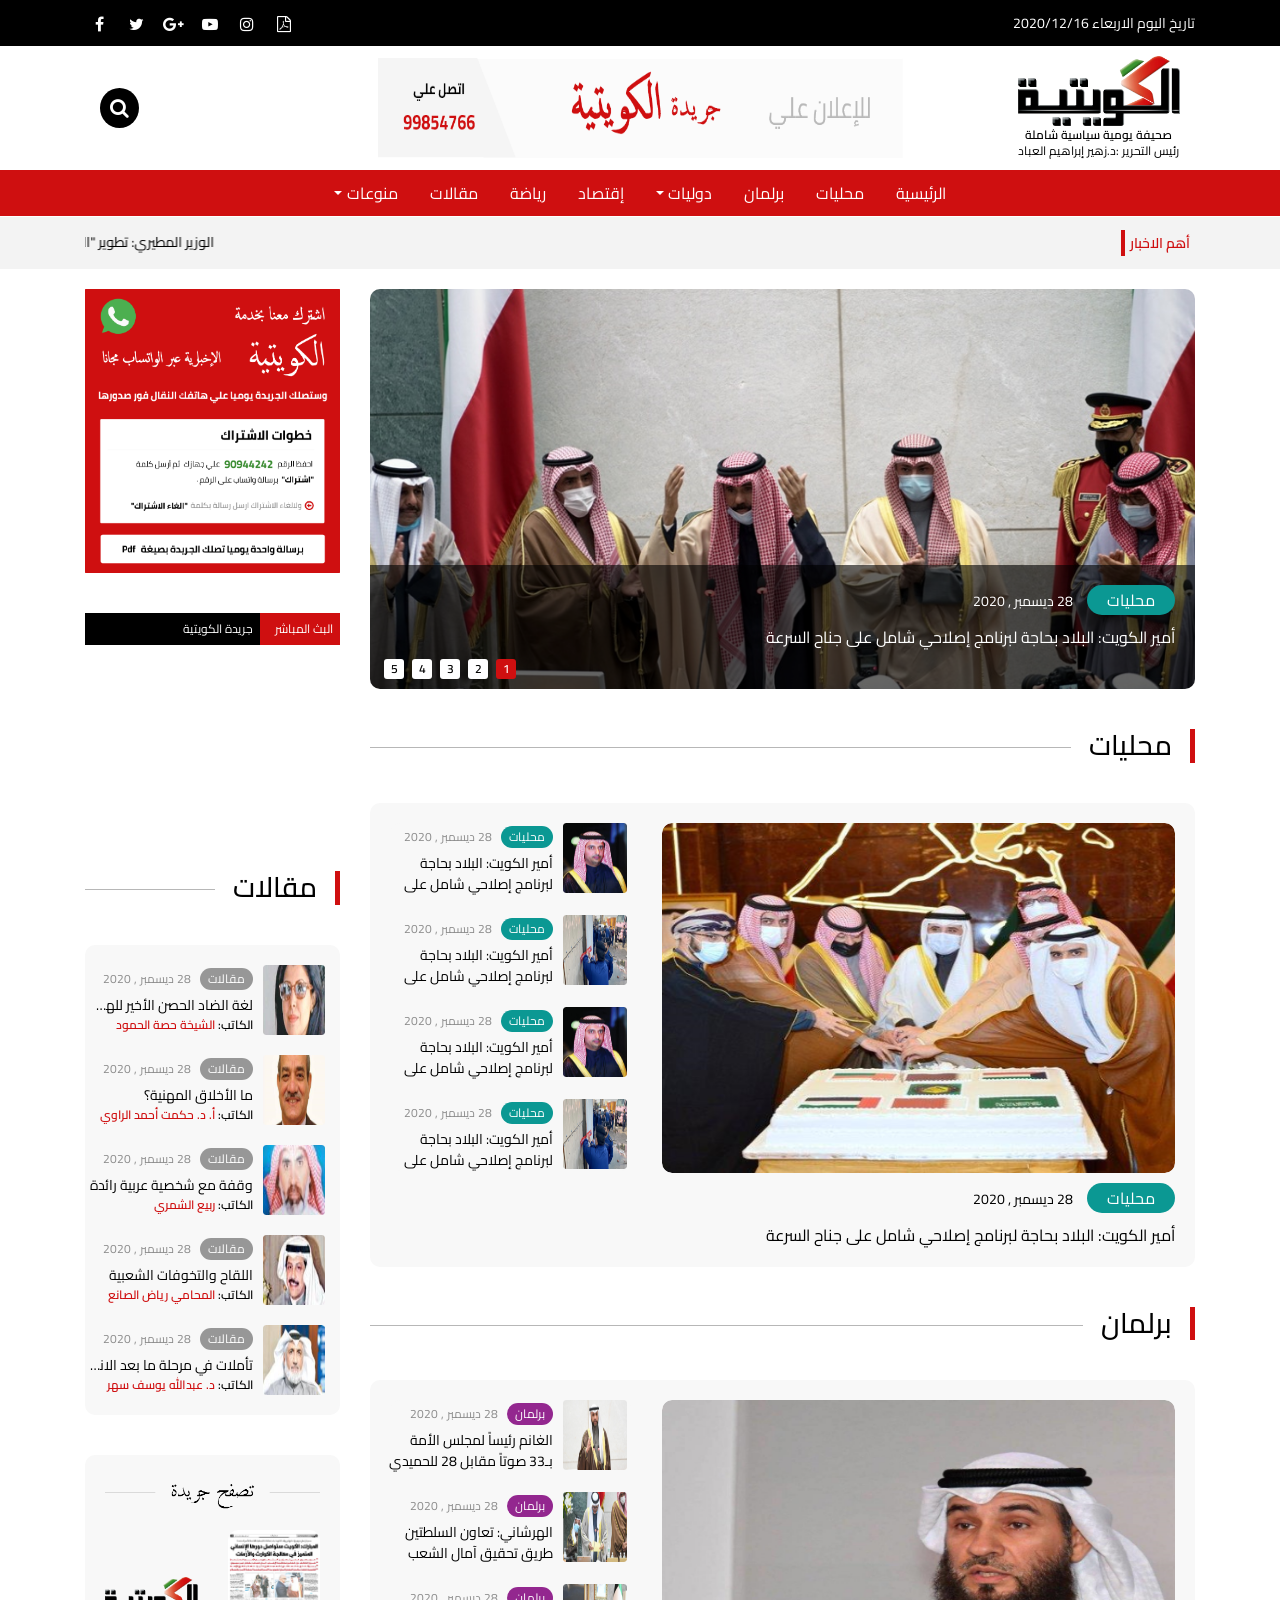
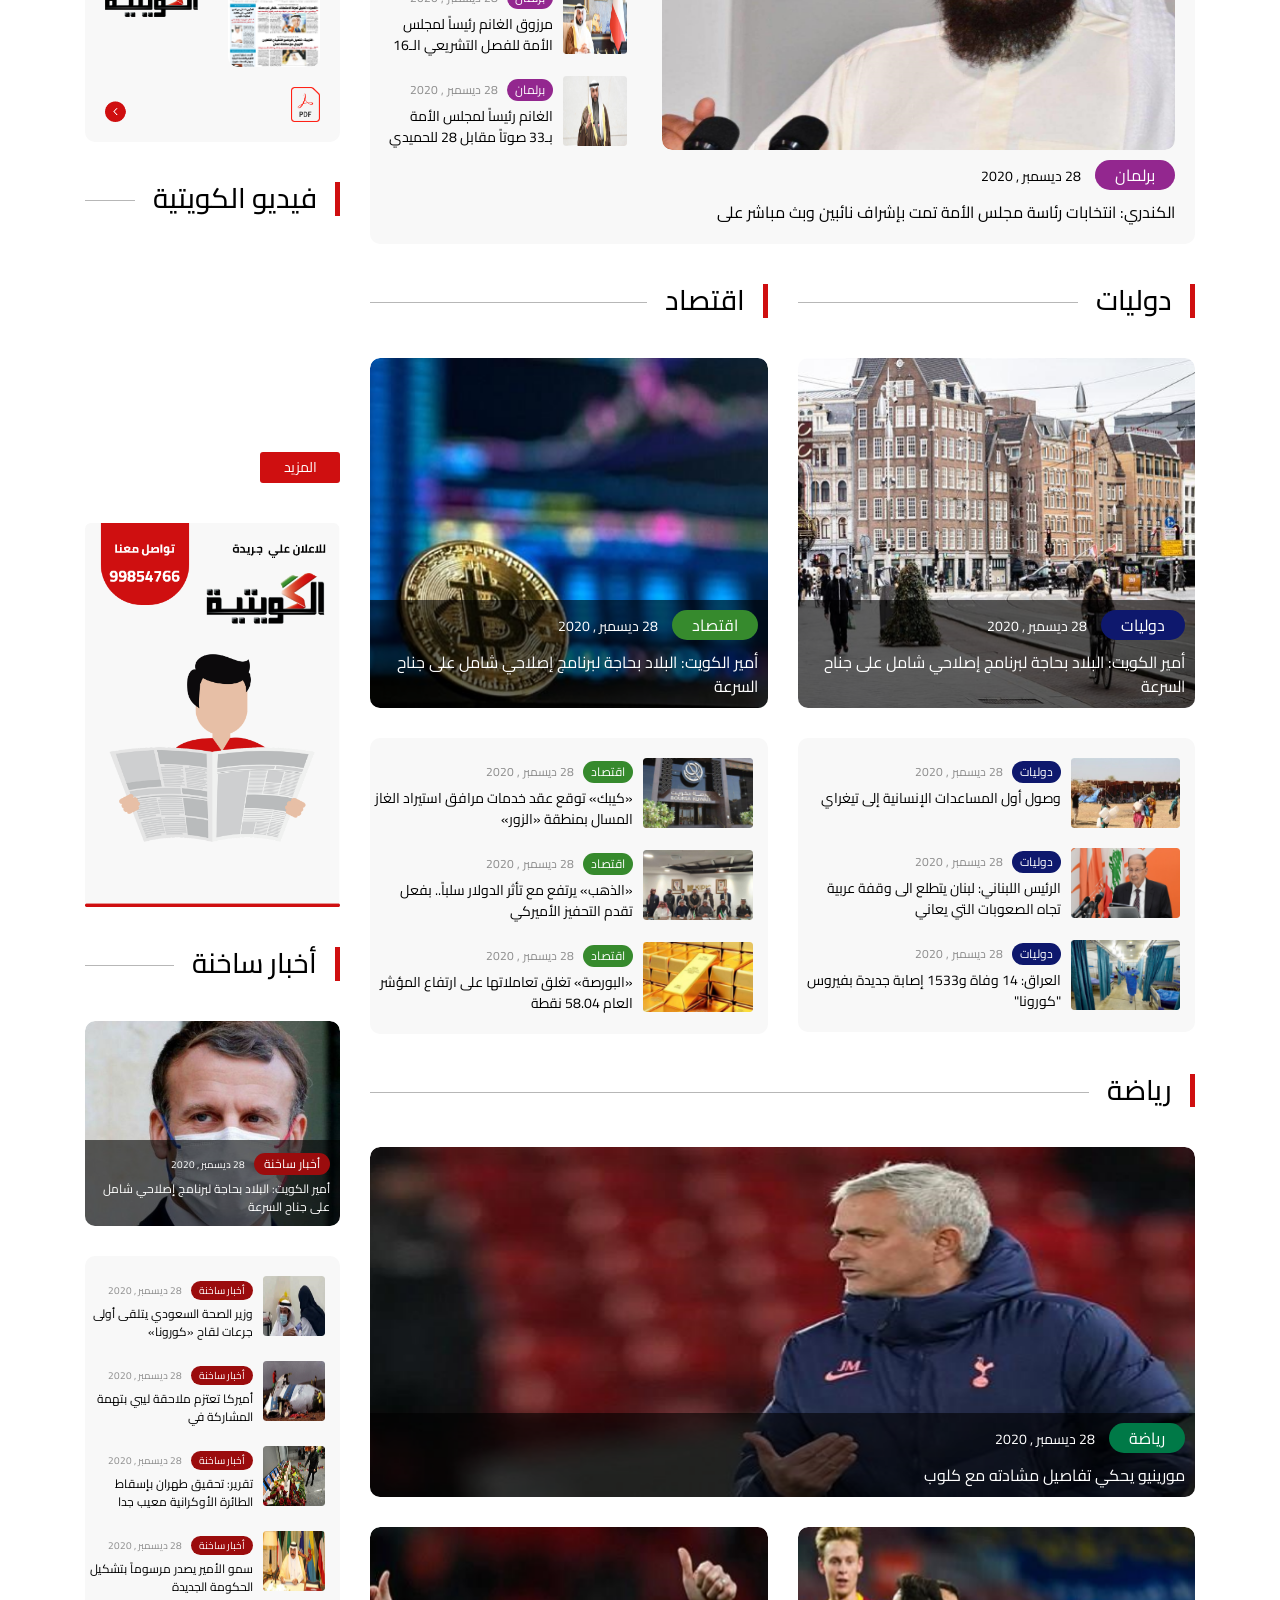
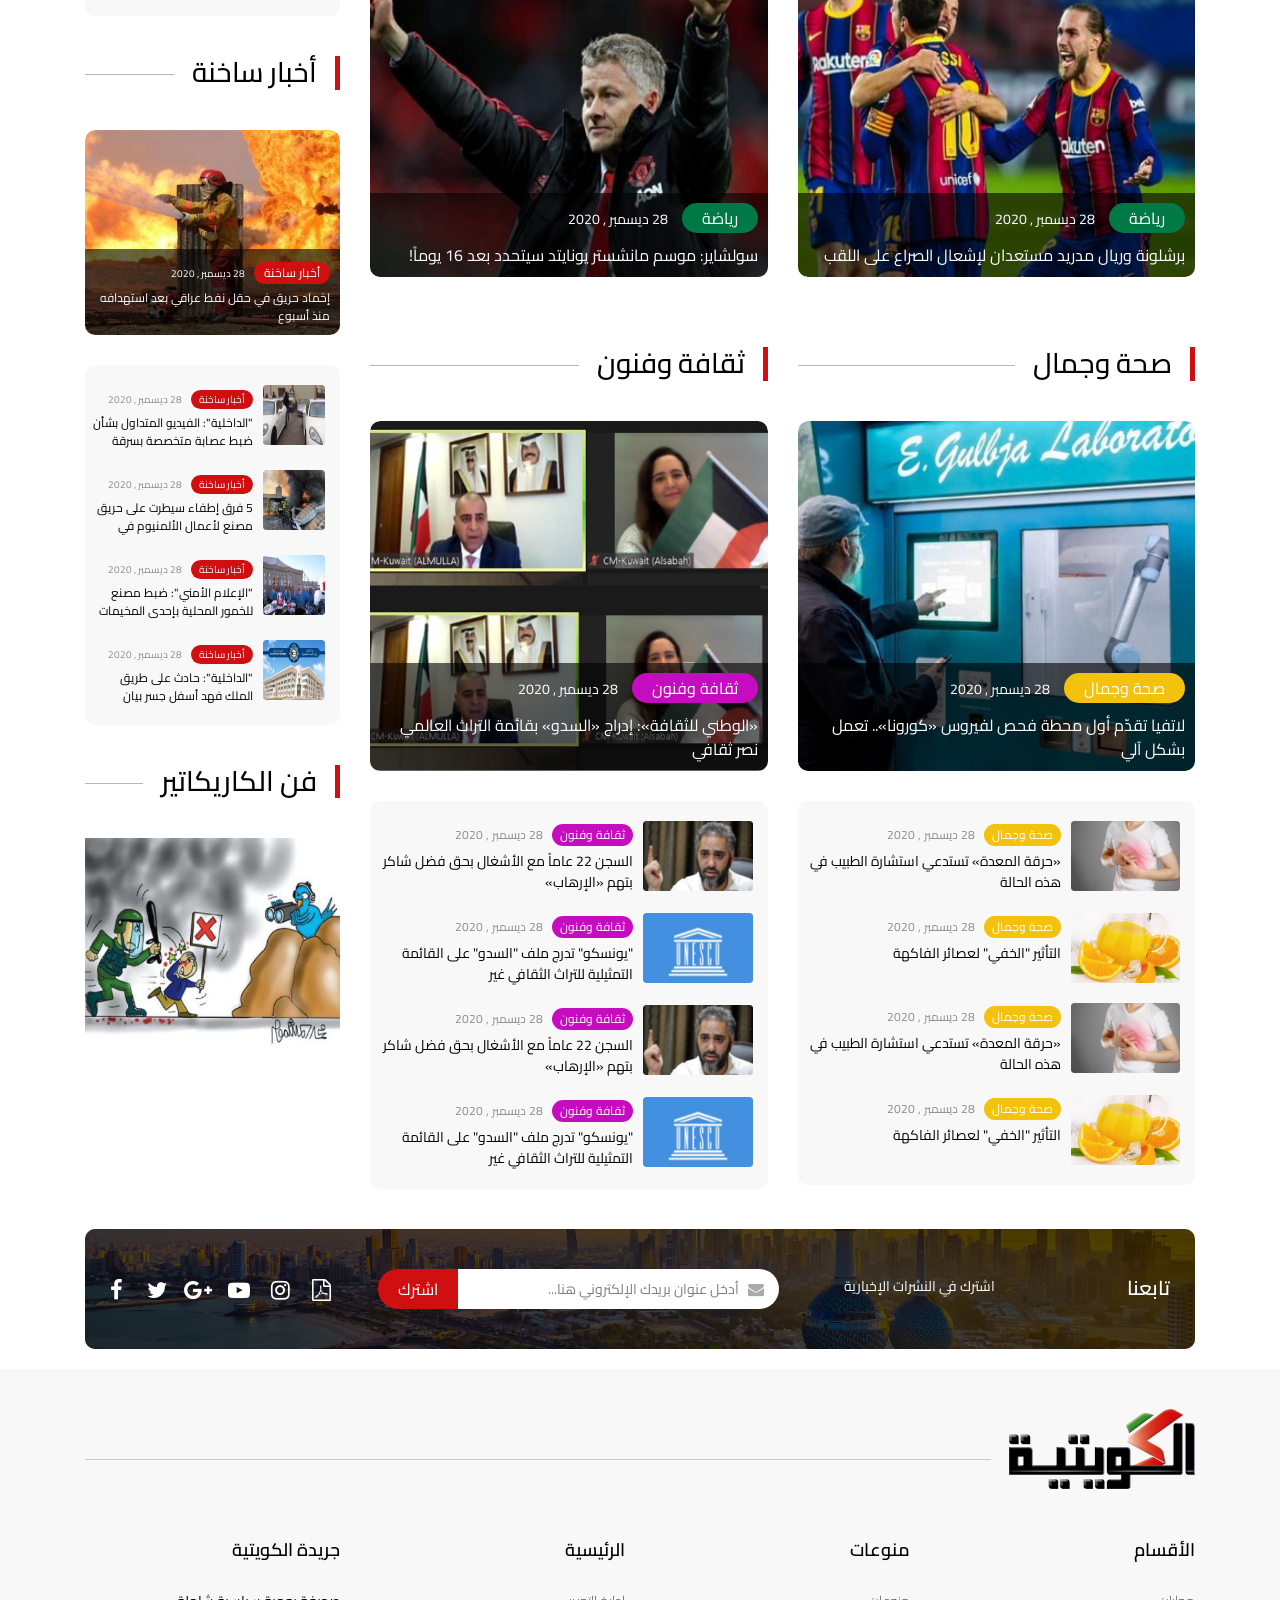
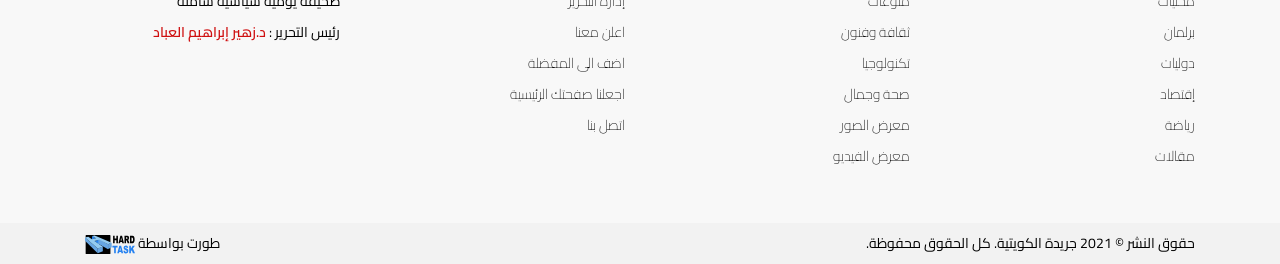
<file: index.html>
<!DOCTYPE html>
<html lang="en">

<head>
    <meta name="Keywords" content="جريدة الكويتية - more description" />
    <meta name="description" content="جريدة الكويتية - more description" />
    <meta charset="UTF-8">
    <meta name="viewport" content="width=device-width, initial-scale=1.0">
    <meta http-equiv="X-UA-Compatible" content="ie=edge">
    <title>جريدة الكويتية</title>
    <link rel="apple-touch-icon" sizes="128x128" href="appleIcon.png">
    <link rel="icon" type="image/png" href="images/icon.png" />
    <link rel="stylesheet" href="css/bootstrap.min.css">
    <link rel="stylesheet" type="text/css" href="css/font-awesome.min.css" />
    <link rel="stylesheet" type="text/css" href="css/swiper.css" />
    <link rel="stylesheet" type="text/css" href="css/owl.carousel.min.css" />
    <link rel="stylesheet" href="css/lightgallery.css">
    <link href="https://fonts.googleapis.com/css?family=Cairo&display=swap" rel="stylesheet">
    <link rel="stylesheet" type="text/css" href="css/style.css" />
</head>

<body>
    <div class="Body_overlay"></div>
    <!-- Start head Section -->
    <div class="headSection">
        <div class="container">
            <div class="row">
                <div class="col-lg-4">
                    <div class="HeadDate">
                        <span>تاريخ اليوم الاربعاء 2020/12/16</span>
                    </div>
                </div>
                <div class="col-lg-8">
                    <div class="Headsocial">
                        <ul>
                            <li><a href="#"><i class="fa fa-file-pdf-o" aria-hidden="true"></i></a></li>
                            <li><a href="#"><i class="fa fa-instagram" aria-hidden="true"></i></a></li>
                            <li><a href="#"><i class="fa fa-youtube-play" aria-hidden="true"></i></a></li>
                            <li><a href="#"><i class="fa fa-google-plus" aria-hidden="true"></i></a></li>
                            <li><a href="#"><i class="fa fa-twitter" aria-hidden="true"></i></a></li>
                            <li><a href="#"><i class="fa fa-facebook" aria-hidden="true"></i></a></li>
                        </ul>
                    </div>
                </div>
            </div>
        </div>
    </div>
    <!-- End head Section -->

    <!-- Start navbar -->
    <nav class="navbar navbar-expand-lg fixed-top navbar-light navbar-new-top">
        <div class="container">
            <div class="col-lg-3">
                <a href="#" class="navbar-brand">
                    <img src="images/logo.svg" alt="">
                    <span>صحيفة يومية سياسية شاملة</span>
                    <p class="editor">رئيس التحرير :<span> د.زهير إبراهيم العباد</span></p> 
                </a>
                <i class="fa fa-search Search_Icon formobile" data-toggle="modal" data-target="#SearchModel"
                aria-hidden="true"></i>
            </div>
            <div class="col-lg-6">
                <div class="HeadAds">
                    <img src="images/ads_1.png" alt="">
                </div>
            </div>
            <div class="col-lg-3">
                <div class="headSearch">
                    <i class="fa fa-search" data-toggle="modal" data-target="#SearchModel"
                    aria-hidden="true"></i>
                </div>
            </div>
        </div>
    </nav>

    <nav class="navbar navbar-expand-lg fixed-top navbar-light navbar-new-bottom">
        <div class="container">
            <button class="navbar-toggler collapsed" type="button" data-toggle="collapse" data-target="#navbarContent"
                aria-controls="#navbarContent" aria-expanded="false" aria-label="Toggle navigation">
                <span id="CloseNavMenu" class="mx-2 close"><img src="images/cancel.svg" alt=""></span>
                <span class="navbar-toggler-icon"></span>
            </button>
            <div class="col-12">
                <div id="navbarContent" class="collapse navbar-collapse">
                    <ul class="navbar-nav">
                        <li class="nav-item"><a href="#" class="nav-link active">الرئيسية</a></li>
                        <li class="nav-item"><a href="#" class="nav-link">محليات</a></li>
                        <li class="nav-item"><a href="#" class="nav-link">برلمان</a></li>
                        <li class="nav-item dropdown">
                            <a id="dropdownMenu1" href="#" data-toggle="dropdown" aria-haspopup="true" aria-expanded="false"
                                class="nav-link dropdown-toggle">دوليات</a>
                            <ul aria-labelledby="dropdownMenu1" class="dropdown-menu border-0">
                                <li><a href="#" class="dropdown-item">أخبار عربيه</a></li>
                                <li><a href="#" class="dropdown-item">أخبار عالميه</a></li>
                            </ul>
                        </li>
                        <li class="nav-item"><a href="#" class="nav-link">إقتصاد</a></li>
                        <li class="nav-item"><a href="#" class="nav-link">رياضة</a></li>
                        <li class="nav-item"><a href="#" class="nav-link">مقالات</a></li>
                        <li class="nav-item dropdown">
                            <a id="dropdownMenu1" href="#" data-toggle="dropdown" aria-haspopup="true" aria-expanded="false"
                                class="nav-link dropdown-toggle">منوعات</a>
                            <ul aria-labelledby="dropdownMenu1" class="dropdown-menu border-0">
                                <li><a href="#" class="dropdown-item">منوعات</a></li>
                                <li><a href="#" class="dropdown-item">ثقافة وفنون</a></li>
                                <li><a href="#" class="dropdown-item">تكنولوجيا</a></li>
                                <li><a href="#" class="dropdown-item">صحة وجمال</a></li>
                                <li><a href="#" class="dropdown-item">معرض الصور</a></li>
                                <li><a href="#" class="dropdown-item">معرض الفيديو</a></li>
                            </ul>
                        </li>
                    </ul>
                </div>
            </div>
        </div>
    </nav>
    <!-- End navbar -->

    <!-- NewsLine -->
   
    <section id="NewsLine">
        <div class="container">
            <div class="row">
                <div class="col-xl-11 col-lg-10 col-md-10 col-sm-10 col-9 pr-0">
                    <marquee behavior="scroll" direction="right" onmouseover="this.stop();" onmouseout="this.start();">
                        <a href="#">
                            <span>الوزير المطيري: تطوير "الإعلام" و"دعم الشباب".. في مقدمة اهتماماتنا</span>
                        </a>
                        <span class="newsLogo"><img src="images/newsLogo.svg" alt=""></span>
                        <a href="#">
                            <span>مودرنا تبدأ توزيع لقاح كورونا</span>
                        </a>
                        <span class="newsLogo"><img src="images/newsLogo.svg" alt=""></span>
                        <a href="#">
                            <span>"الصحة": شفاء 286 إصابة من "كورونا".. وإجمالي المتعافين 143641</span>
                        </a>
                        <span class="newsLogo"><img src="images/newsLogo.svg" alt=""></span>
                        <a href="#">
                            <span>الوزير المطيري: تطوير "الإعلام" و"دعم الشباب".. في مقدمة اهتماماتنا</span>
                        </a>
                    </marquee>
                </div>
                <div class="col-xl-1 col-lg-2 col-md-2 col-sm-2 col-3 pl-0">
                    <div class="title">
                        <span>أهم الاخبار</span>
                    </div>
                </div>
            </div>
        </div>
    </section>

    <div class="container">
        <div class="row">
            <div class="col-lg-9 col-12">
                <div class="row">
                    <div class="d-lg-none d-block col-12">
                        <div class="MobAds pb-0">
                            <img src="images/ads_1.png" alt="">
                        </div>
                    </div>
                </div>
                <!-- Start Slider -->
                <section id="sliderNews">
                    <div class="swiper-container">
                        <div class="swiper-wrapper">

                            <div class="swiper-slide" style="background-image:url('images/slider.png')">
                                <div class="contentSlider">
                                    <a href="#">
                                        <div class="local">
                                            <span class="name">محليات</span>
                                            <span class="date">28 ديسمبر , 2020</span>
                                        </div>
                                        <p>أمير الكويت: البلاد بحاجة لبرنامج إصلاحي شامل على جناح السرعة</p>
                                    </a>
                                </div>
                            </div>

                            <div class="swiper-slide" style="background-image:url('images/slider2.png')">
                                <div class="contentSlider">
                                    <a href="#">
                                        <div class="parliament">
                                            <span class="name">برلمان</span>
                                            <span class="date">28 ديسمبر , 2020</span>
                                        </div>
                                        <p> الكندري: انتخابات رئاسة مجلس الأمة تمت بإشراف نائبين وبث مباشر على...
                                        </p>
                                    </a>
                                </div>
                            </div>

                            <div class="swiper-slide" style="background-image:url('images/slider3.png')">
                                <div class="contentSlider">
                                    <a href="#">
                                        <div class="international">
                                            <span class="name">دوليات</span>
                                            <span class="date">28 ديسمبر , 2020</span>
                                        </div>
                                        <p>أمير الكويت: البلاد بحاجة لبرنامج إصلاحي شامل على جناح السرعة
                                        </p>
                                    </a>
                                </div>
                            </div>

                            <div class="swiper-slide" style="background-image:url('images/slider.png')">
                                <div class="contentSlider">
                                    <a href="#">
                                        <div class="local">
                                            <span class="name">محليات</span>
                                            <span class="date">28 ديسمبر , 2020</span>
                                        </div>
                                        <p>أمير الكويت: البلاد بحاجة لبرنامج إصلاحي شامل على جناح السرعة</p>
                                    </a>
                                </div>
                            </div>

                            <div class="swiper-slide" style="background-image:url('images/slider.png')">
                                <div class="contentSlider">
                                    <a href="#">
                                        <div class="local">
                                            <span class="name">محليات</span>
                                            <span class="date">28 ديسمبر , 2020</span>
                                        </div>
                                        <p>أمير الكويت: البلاد بحاجة لبرنامج إصلاحي شامل على جناح السرعة</p>
                                    </a>
                                </div>
                            </div>


                        </div>
                        <!-- Add Pagination -->
                        <div class="swiper-pagination swiper-pagination-clickable swiper-pagination-bullets"></div>
                    </div>
                </section>
                <!-- End Slider -->
                <div class="row">
                    <div class="d-lg-none d-block col-12">
                        <div class="MobAds">
                            <img src="images/ads_2.png" alt="">
                        </div>
                    </div>
                </div>
                <!-- Start Local -->
               <section id="Local">
                    <div class="titleHeader">
                        <h3><span>محليات</span></h3>
                    </div>
                    <div class="Content">
                        <div class="row">
                            <div class="col-lg-8">
                                <div class="news_list">
                                    <a href="#">
                                        <div class="image">
                                            <img src="images/BigLocal1.png" alt="">
                                        </div>
                                        <div class="news_content">
                                            <div class="local">
                                                <span class="name">محليات</span>
                                                <span class="date">28 ديسمبر , 2020</span>
                                            </div>
                                            <p>أمير الكويت: البلاد بحاجة لبرنامج إصلاحي شامل على جناح السرعة
                                            </p>
                                        </div>
                                    </a>
                                </div>
                            </div>
                            <div class="col-lg-4">
                                <div class="more_news">
                                    <div class="small_news">
                                        <a href="#">
                                            <div class="row">
                                                <div class="col-4 p-0">
                                                    <div class="Image">
                                                        <img src="images/local_img2.png" alt="">
                                                    </div>
                                                </div>
                                                <div class="col-8 p-0">
                                                    <div class="content">
                                                        <div class="local">
                                                            <span class="name">محليات</span>
                                                            <span class="date">28 ديسمبر , 2020</span>
                                                        </div>
                                                        <p>أمير الكويت: البلاد بحاجة لبرنامج
                                                            إصلاحي شامل على </p>
                                                    </div>
                                                </div>
                                            </div>
                                        </a>
                                    </div>
                                    <div class="small_news">
                                        <a href="#">
                                            <div class="row">
                                                <div class="col-4 p-0">
                                                    <div class="Image">
                                                        <img src="images/local_img3.png" alt="">
                                                    </div>
                                                </div>
                                                <div class="col-8 p-0">
                                                    <div class="content">
                                                        <div class="local">
                                                            <span class="name">محليات</span>
                                                            <span class="date">28 ديسمبر , 2020</span>
                                                        </div>
                                                        <p>أمير الكويت: البلاد بحاجة لبرنامج إصلاحي شامل على 
                                                        </p>
                                                    </div>
                                                </div>
                                            </div>
                                        </a>
                                    </div>
                                    <div class="small_news">
                                        <a href="#">
                                            <div class="row">
                                                <div class="col-4 p-0">
                                                    <div class="Image">
                                                        <img src="images/local_img2.png" alt="">
                                                    </div>
                                                </div>
                                                <div class="col-8 p-0">
                                                    <div class="content">
                                                        <div class="local">
                                                            <span class="name">محليات</span>
                                                            <span class="date">28 ديسمبر , 2020</span>
                                                        </div>
                                                        <p>أمير الكويت: البلاد بحاجة لبرنامج إصلاحي شامل على 
                                                        </p>
                                                    </div>
                                                </div>
                                            </div>
                                        </a>
                                    </div>
                                    <div class="small_news">
                                        <a href="#">
                                            <div class="row">
                                                <div class="col-4 p-0">
                                                    <div class="Image">
                                                        <img src="images/local_img3.png" alt="">
                                                    </div>
                                                </div>
                                                <div class="col-8 p-0">
                                                    <div class="content">
                                                        <div class="local">
                                                            <span class="name">محليات</span>
                                                            <span class="date">28 ديسمبر , 2020</span>
                                                        </div>
                                                        <p>أمير الكويت: البلاد بحاجة لبرنامج إصلاحي شامل على 
                                                        </p>
                                                    </div>
                                                </div>
                                            </div>
                                        </a>
                                    </div>
                                </div>
                            </div>
                        </div>
                    </div>
                </section>
                <!-- End Local -->
                <!-- Start Parliament -->
                <section id="Parliament">
                    <div class="titleHeader">
                        <h3><span>برلمان</span></h3>
                    </div>
                    <div class="Content">
                        <div class="row">
                            <div class="col-lg-8">
                                <div class="news_list">
                                    <a href="#">
                                        <div class="image">
                                            <img src="images/BigParliament1.png" alt="">
                                        </div>
                                        <div class="news_content">
                                            <div class="parliament">
                                                <span class="name">برلمان</span>
                                                <span class="date">28 ديسمبر , 2020</span>
                                            </div>
                                            <p>
                                                الكندري: انتخابات رئاسة مجلس الأمة تمت بإشراف نائبين وبث مباشر على
                                            </p>
                                        </div>
                                    </a>
                                </div>
                            </div>
                            <div class="col-lg-4">
                                <div class="more_news">
                                    <div class="small_news">
                                        <a href="#">
                                            <div class="row">
                                                <div class="col-4 p-0">
                                                    <div class="Image">
                                                        <img src="images/Parliament_img2.png" alt="">
                                                    </div>
                                                </div>
                                                <div class="col-8 p-0">
                                                    <div class="content">
                                                        <div class="parliament">
                                                            <span class="name">برلمان</span>
                                                            <span class="date">28 ديسمبر , 2020</span>
                                                        </div>
                                                        <p>
                                                            الغانم رئيساً لمجلس الأمة بـ33 صوتاً مقابل 28 للحميدي
                                                        </p>
                                                    </div>
                                                </div>
                                            </div>
                                        </a>
                                    </div>
                                    <div class="small_news">
                                        <a href="#">
                                            <div class="row">
                                                <div class="col-4 p-0">
                                                    <div class="Image">
                                                        <img src="images/Parliament_img3.png" alt="">
                                                    </div>
                                                </div>
                                                <div class="col-8 p-0">
                                                    <div class="content">
                                                        <div class="parliament">
                                                            <span class="name">برلمان</span>
                                                            <span class="date">28 ديسمبر , 2020</span>
                                                        </div>
                                                        <p>
                                                            الهرشاني: تعاون السلطتين طريق تحقيق آمال الشعب
                                                        </p>
                                                    </div>
                                                </div>
                                            </div>
                                        </a>
                                    </div>
                                    <div class="small_news">
                                        <a href="#">
                                            <div class="row">
                                                <div class="col-4 p-0">
                                                    <div class="Image">
                                                        <img src="images/Parliament_img4.png" alt="">
                                                    </div>
                                                </div>
                                                <div class="col-8 p-0">
                                                    <div class="content">
                                                        <div class="parliament">
                                                            <span class="name">برلمان</span>
                                                            <span class="date">28 ديسمبر , 2020</span>
                                                        </div>
                                                        <p>
                                                            مرزوق الغانم رئيساً لمجلس الأمة للفصل التشريعي الـ16
                                                        </p>
                                                    </div>
                                                </div>
                                            </div>
                                        </a>
                                    </div>
                                    <div class="small_news">
                                        <a href="#">
                                            <div class="row">
                                                <div class="col-4 p-0">
                                                    <div class="Image">
                                                        <img src="images/Parliament_img2.png" alt="">
                                                    </div>
                                                </div>
                                                <div class="col-8 p-0">
                                                    <div class="content">
                                                        <div class="parliament">
                                                            <span class="name">برلمان</span>
                                                            <span class="date">28 ديسمبر , 2020</span>
                                                        </div>
                                                        <p>
                                                            الغانم رئيساً لمجلس الأمة بـ33 صوتاً مقابل 28 للحميدي
                                                        </p>
                                                    </div>
                                                </div>
                                            </div>
                                        </a>
                                    </div>
                                </div>
                            </div>
                        </div>
                    </div>
                </section>
                <!-- End Parliament -->
                <div class="row">
                    <div class="col-md-6 col-12">
                        <!-- Start International -->
                        <section id="International">
                            <div class="titleHeader">
                                <h3><span>دوليات</span></h3>
                            </div>
                            <div class="news_item">
                                <a href="#">
                                    <div class="image">
                                        <img src="images/BigInternational.png" alt="">
                                        <div class="news_content">
                                            <div class="international">
                                                <span class="name">دوليات</span>
                                                <span class="date">28 ديسمبر , 2020</span>
                                            </div>
                                            <p>أمير الكويت: البلاد بحاجة لبرنامج إصلاحي شامل على جناح السرعة
                                            </p>
                                        </div>
                                    </div>
                                </a>
                            </div>
                            <div class="more_news">
                                <div class="small_news">
                                    <a href="#">
                                        <div class="row">
                                            <div class="col-4 p-0">
                                                <div class="Image">
                                                    <img src="images/international_img1.png" alt="">
                                                </div>
                                            </div>
                                            <div class="col-8 p-0">
                                                <div class="content">
                                                    <div class="international">
                                                        <span class="name">دوليات</span>
                                                        <span class="date">28 ديسمبر , 2020</span>
                                                    </div>
                                                    <p>
                                                        وصول أول المساعدات الإنسانية إلى تيغراي
                                                    </p>
                                                </div>
                                            </div>
                                        </div>
                                    </a>
                                </div>
                                <div class="small_news">
                                    <a href="#">
                                        <div class="row">
                                            <div class="col-4 p-0">
                                                <div class="Image">
                                                    <img src="images/international_img2.png" alt="">
                                                </div>
                                            </div>
                                            <div class="col-8 p-0">
                                                <div class="content">
                                                    <div class="international">
                                                        <span class="name">دوليات</span>
                                                        <span class="date">28 ديسمبر , 2020</span>
                                                    </div>
                                                    <p>
                                                        الرئيس اللبناني: لبنان يتطلع الى وقفة عربية تجاه الصعوبات التي
                                                        يعاني
                                                    </p>
                                                </div>
                                            </div>
                                        </div>
                                    </a>
                                </div>
                                <div class="small_news">
                                    <a href="#">
                                        <div class="row">
                                            <div class="col-4 p-0">
                                                <div class="Image">
                                                    <img src="images/international_img3.png" alt="">
                                                </div>
                                            </div>
                                            <div class="col-8 p-0">
                                                <div class="content">
                                                    <div class="international">
                                                        <span class="name">دوليات</span>
                                                        <span class="date">28 ديسمبر , 2020</span>
                                                    </div>
                                                    <p>
                                                        العراق: 14 وفاة و1533 إصابة جديدة بفيروس "كورونا"
                                                    </p>
                                                </div>
                                            </div>
                                        </div>
                                    </a>
                                </div>
                            </div>
                        </section>
                        <!-- End International -->
                    </div>
                    <div class="col-md-6 col-12">
                        <!-- Start Economy -->
                        <section id="Economy">
                            <div class="titleHeader">
                                <h3><span>اقتصاد</span></h3>
                            </div>
                            <div class="news_item">
                                <a href="#">
                                    <div class="image">
                                        <img src="images/BigEconomy.png" alt="">
                                        <div class="news_content">
                                            <div class="economy">
                                                <span class="name">اقتصاد</span>
                                                <span class="date">28 ديسمبر , 2020</span>
                                            </div>
                                            <p>أمير الكويت: البلاد بحاجة لبرنامج إصلاحي شامل على جناح السرعة
                                            </p>
                                        </div>
                                    </div>
                                </a>
                            </div>
                            <div class="more_news">
                                <div class="small_news">
                                    <a href="#">
                                        <div class="row">
                                            <div class="col-4 p-0">
                                                <div class="Image">
                                                    <img src="images/economy_img1.png" alt="">
                                                </div>
                                            </div>
                                            <div class="col-8 p-0">
                                                <div class="content">
                                                    <div class="economy">
                                                        <span class="name">اقتصاد</span>
                                                        <span class="date">28 ديسمبر , 2020</span>
                                                    </div>
                                                    <p>
                                                        «كيبك» توقع عقد خدمات مرافق استيراد الغاز المسال بمنطقة «الزور»
                                                    </p>
                                                </div>
                                            </div>
                                        </div>
                                    </a>
                                </div>
                                <div class="small_news">
                                    <a href="#">
                                        <div class="row">
                                            <div class="col-4 p-0">
                                                <div class="Image">
                                                    <img src="images/economy_img2.png" alt="">
                                                </div>
                                            </div>
                                            <div class="col-8 p-0">
                                                <div class="content">
                                                    <div class="economy">
                                                        <span class="name">اقتصاد</span>
                                                        <span class="date">28 ديسمبر , 2020</span>
                                                    </div>
                                                    <p>
                                                        «الذهب» يرتفع مع تأثر الدولار سلباً.. بفعل تقدم التحفيز الأميركي
                                                    </p>
                                                </div>
                                            </div>
                                        </div>
                                    </a>
                                </div>
                                <div class="small_news">
                                    <a href="#">
                                        <div class="row">
                                            <div class="col-4 p-0">
                                                <div class="Image">
                                                    <img src="images/economy_img3.png" alt="">
                                                </div>
                                            </div>
                                            <div class="col-8 p-0">
                                                <div class="content">
                                                    <div class="economy">
                                                        <span class="name">اقتصاد</span>
                                                        <span class="date">28 ديسمبر , 2020</span>
                                                    </div>
                                                    <p>
                                                        «البورصة» تغلق تعاملاتها على ارتفاع المؤشر العام 58.04 نقطة
                                                    </p>
                                                </div>
                                            </div>
                                        </div>
                                    </a>
                                </div>
                            </div>
                        </section>
                        <!-- End Economy -->
                    </div>
                </div>
                <!-- Start Sports -->
                <section id="Sports">
                    <div class="titleHeader">
                        <h3><span>رياضة</span></h3>
                    </div>
                    <div class="news_item">
                        <a href="#">
                            <div class="image">
                                <img src="images/BigSports.png" alt="">
                                <div class="news_content">
                                    <div class="sports">
                                        <span class="name">رياضة</span>
                                        <span class="date">28 ديسمبر , 2020</span>
                                    </div>
                                    <p> مورينيو يحكي تفاصيل مشادته مع كلوب
                                    </p>
                                </div>
                            </div>
                        </a>
                    </div>
                    <div class="row">
                        <div class="col-md-6 col-12">
                            <div class="news_item">
                                <a href="#">
                                    <div class="image">
                                        <img src="images/sports_img1.png" alt="">
                                        <div class="news_content">
                                            <div class="sports">
                                                <span class="name">رياضة</span>
                                                <span class="date">28 ديسمبر , 2020</span>
                                            </div>
                                            <p>برشلونة وريال مدريد مستعدان لإشعال الصراع على اللقب
                                            </p>
                                        </div>
                                    </div>
                                </a>
                            </div>
                        </div>
                        <div class="col-md-6 col-12">
                            <div class="news_item">
                                <a href="#">
                                    <div class="image">
                                        <img src="images/sports_img2.png" alt="">
                                        <div class="news_content">
                                            <div class="sports">
                                                <span class="name">رياضة</span>
                                                <span class="date">28 ديسمبر , 2020</span>
                                            </div>
                                            <p> سولشاير: موسم مانشستر يونايتد سيتحدد بعد 16 يوماً!
                                            </p>
                                        </div>
                                    </div>
                                </a>
                            </div>
                        </div>
                    </div>
                </section>
                <!-- End Sports -->
                <div class="row">
                    <div class="col-md-6 col-12">
                        <!-- Start HealthandBeauty -->
                        <section id="HealthandBeauty">
                            <div class="titleHeader">
                                <h3><span>صحة وجمال</span></h3>
                            </div>
                            <div class="news_item">
                                <a href="#">
                                    <div class="image">
                                        <img src="images/BigHealthandBeauty.png" alt="">
                                        <div class="news_content">
                                            <div class="healthandbeauty">
                                                <span class="name">صحة وجمال</span>
                                                <span class="date">28 ديسمبر , 2020</span>
                                            </div>
                                            <p> لاتفيا تقدّم أول محطة فحص لفيروس «كورونا».. تعمل بشكل آلي
                                            </p>
                                        </div>
                                    </div>
                                </a>
                            </div>
                            <div class="more_news">
                                <div class="small_news">
                                    <a href="#">
                                        <div class="row">
                                            <div class="col-4 p-0">
                                                <div class="Image">
                                                    <img src="images/HealthandBeauty_img1.png" alt="">
                                                </div>
                                            </div>
                                            <div class="col-8 p-0">
                                                <div class="content">
                                                    <div class="healthandbeauty">
                                                        <span class="name">صحة وجمال</span>
                                                        <span class="date">28 ديسمبر , 2020</span>
                                                    </div>
                                                    <p>
                                                        «حرقة المعدة» تستدعي استشارة الطبيب في هذه الحالة
                                                    </p>
                                                </div>
                                            </div>
                                        </div>
                                    </a>
                                </div>
                                <div class="small_news">
                                    <a href="#">
                                        <div class="row">
                                            <div class="col-4 p-0">
                                                <div class="Image">
                                                    <img src="images/HealthandBeauty_img2.png" alt="">
                                                </div>
                                            </div>
                                            <div class="col-8 p-0">
                                                <div class="content">
                                                    <div class="healthandbeauty">
                                                        <span class="name">صحة وجمال</span>
                                                        <span class="date">28 ديسمبر , 2020</span>
                                                    </div>
                                                    <p>
                                                        التأثير "الخفي" لعصائر الفاكهة
                                                    </p>
                                                </div>
                                            </div>
                                        </div>
                                    </a>
                                </div>
                                <div class="small_news">
                                    <a href="#">
                                        <div class="row">
                                            <div class="col-4 p-0">
                                                <div class="Image">
                                                    <img src="images/HealthandBeauty_img1.png" alt="">
                                                </div>
                                            </div>
                                            <div class="col-8 p-0">
                                                <div class="content">
                                                    <div class="healthandbeauty">
                                                        <span class="name">صحة وجمال</span>
                                                        <span class="date">28 ديسمبر , 2020</span>
                                                    </div>
                                                    <p>
                                                        «حرقة المعدة» تستدعي استشارة الطبيب في هذه الحالة
                                                    </p>
                                                </div>
                                            </div>
                                        </div>
                                    </a>
                                </div>
                                <div class="small_news">
                                    <a href="#">
                                        <div class="row">
                                            <div class="col-4 p-0">
                                                <div class="Image">
                                                    <img src="images/HealthandBeauty_img2.png" alt="">
                                                </div>
                                            </div>
                                            <div class="col-8 p-0">
                                                <div class="content">
                                                    <div class="healthandbeauty">
                                                        <span class="name">صحة وجمال</span>
                                                        <span class="date">28 ديسمبر , 2020</span>
                                                    </div>
                                                    <p>
                                                        التأثير "الخفي" لعصائر الفاكهة
                                                    </p>
                                                </div>
                                            </div>
                                        </div>
                                    </a>
                                </div>
                            </div>
                        </section>
                        <!-- End HealthandBeauty -->
                    </div>
                    <div class="col-md-6 col-12">
                        <!-- Start CultureandArts -->
                        <section id="CultureandArts">
                            <div class="titleHeader">
                                <h3><span>ثقافة وفنون</span></h3>
                            </div>
                            <div class="news_item">
                                <a href="#">
                                    <div class="image">
                                        <img src="images/BigCultureandArts.png" alt="">
                                        <div class="news_content">
                                            <div class="cultureandarts">
                                                <span class="name">ثقافة وفنون</span>
                                                <span class="date">28 ديسمبر , 2020</span>
                                            </div>
                                            <p>«الوطني للثقافة»: إدراج «السدو» بقائمة التراث العالمي نصر ثقافي
                                            </p>
                                        </div>
                                    </div>
                                </a>
                            </div>
                            <div class="more_news">
                                <div class="small_news">
                                    <a href="#">
                                        <div class="row">
                                            <div class="col-4 p-0">
                                                <div class="Image">
                                                    <img src="images/CultureandArts_img1.png" alt="">
                                                </div>
                                            </div>
                                            <div class="col-8 p-0">
                                                <div class="content">
                                                    <div class="cultureandarts">
                                                        <span class="name">ثقافة وفنون</span>
                                                        <span class="date">28 ديسمبر , 2020</span>
                                                    </div>
                                                    <p>
                                                        السجن 22 عاماً مع الأشغال بحق فضل شاكر بتهم «الإرهاب»
                                                    </p>
                                                </div>
                                            </div>
                                        </div>
                                    </a>
                                </div>
                                <div class="small_news">
                                    <a href="#">
                                        <div class="row">
                                            <div class="col-4 p-0">
                                                <div class="Image">
                                                    <img src="images/CultureandArts_img2.png" alt="">
                                                </div>
                                            </div>
                                            <div class="col-8 p-0">
                                                <div class="content">
                                                    <div class="cultureandarts">
                                                        <span class="name">ثقافة وفنون</span>
                                                        <span class="date">28 ديسمبر , 2020</span>
                                                    </div>
                                                    <p>
                                                        "يونسكو" تدرج ملف "السدو" على القائمة التمثيلية للتراث الثقافي
                                                        غير
                                                    </p>
                                                </div>
                                            </div>
                                        </div>
                                    </a>
                                </div>
                                <div class="small_news">
                                    <a href="#">
                                        <div class="row">
                                            <div class="col-4 p-0">
                                                <div class="Image">
                                                    <img src="images/CultureandArts_img1.png" alt="">
                                                </div>
                                            </div>
                                            <div class="col-8 p-0">
                                                <div class="content">
                                                    <div class="cultureandarts">
                                                        <span class="name">ثقافة وفنون</span>
                                                        <span class="date">28 ديسمبر , 2020</span>
                                                    </div>
                                                    <p>
                                                        السجن 22 عاماً مع الأشغال بحق فضل شاكر بتهم «الإرهاب»
                                                    </p>
                                                </div>
                                            </div>
                                        </div>
                                    </a>
                                </div>
                                <div class="small_news">
                                    <a href="#">
                                        <div class="row">
                                            <div class="col-4 p-0">
                                                <div class="Image">
                                                    <img src="images/CultureandArts_img2.png" alt="">
                                                </div>
                                            </div>
                                            <div class="col-8 p-0">
                                                <div class="content">
                                                    <div class="cultureandarts">
                                                        <span class="name">ثقافة وفنون</span>
                                                        <span class="date">28 ديسمبر , 2020</span>
                                                    </div>
                                                    <p>
                                                        "يونسكو" تدرج ملف "السدو" على القائمة التمثيلية للتراث الثقافي
                                                        غير
                                                    </p>
                                                </div>
                                            </div>
                                        </div>
                                    </a>
                                </div>
                            </div>
                        </section>
                        <!-- End CultureandArts -->
                    </div>
                </div>
            </div>
            <div class="col-lg-3 col-12">
                <section id="ads">
                    <div class="row">
                        <div class="col-12 d-none d-sm-block">
                            <img src="images/ads_2.png" alt="">
                        </div>
                    </div>
                </section>
                <section id="LiveVideo">
                    <div class="title">
                        <div class="row">
                            <div class="col-4 pl-0">
                                <span class="liveTitle">البث المباشر</span>
                            </div>
                            <div class="col-8 pr-0">
                                <span class="siteTitle">جريدة الكويتية</span>
                            </div>
                        </div>
                    </div>
                    <iframe src="https://www.youtube.com/embed/2gVOPpiiL3A?rel=0&autoplay=1&mute=1" frameborder="0" allow="accelerometer; autoplay; clipboard-write; encrypted-media; gyroscope; picture-in-picture" allowfullscreen></iframe>
                </section>
                <!-- Start Articles -->
                <section id="Articles">
                    <div class="titleHeader">
                        <h3><span>مقالات</span></h3>
                    </div>
                    <div class="more_news">
                        <div class="small_news">
                            <a href="#">
                                <div class="row">
                                    <div class="col-4 p-0">
                                        <div class="Image">
                                            <img src="images/Articles_img1.png" alt="">
                                        </div>
                                    </div>
                                    <div class="col-8 p-0">
                                        <div class="content">
                                            <div class="articles">
                                                <span class="name">مقالات</span>
                                                <span class="date">28 ديسمبر , 2020</span>
                                            </div>
                                            <p class="text-truncate">
                                                لغة الضاد الحصن الأخير للهوية
                                            </p>
                                            <p class="writer"> <span>الكاتب:</span>
                                                الشيخة حصة الحمود
                                            </p>
                                        </div>
                                    </div>
                                </div>
                            </a>
                        </div>
                        <div class="small_news">
                            <a href="#">
                                <div class="row">
                                    <div class="col-4 p-0">
                                        <div class="Image">
                                            <img src="images/Articles_img2.png" alt="">
                                        </div>
                                    </div>
                                    <div class="col-8 p-0">
                                        <div class="content">
                                            <div class="articles">
                                                <span class="name">مقالات</span>
                                                <span class="date">28 ديسمبر , 2020</span>
                                            </div>
                                            <p class="text-truncate">
                                                ما الأخلاق المهنية؟
                                            </p>
                                            <p class="writer"> <span>الكاتب:</span>
                                                أ. د. حكمت أحمد الراوي
                                            </p>
                                        </div>
                                    </div>
                                </div>
                            </a>
                        </div>
                        <div class="small_news">
                            <a href="#">
                                <div class="row">
                                    <div class="col-4 p-0">
                                        <div class="Image">
                                            <img src="images/Articles_img3.png" alt="">
                                        </div>
                                    </div>
                                    <div class="col-8 p-0">
                                        <div class="content">
                                            <div class="articles">
                                                <span class="name">مقالات</span>
                                                <span class="date">28 ديسمبر , 2020</span>
                                            </div>
                                            <p class="text-truncate">
                                                وقفة مع شخصية عربية رائدة
                                            </p>
                                            <p class="writer"> <span>الكاتب:</span>
                                                ربيع الشمري
                                            </p>
                                        </div>
                                    </div>
                                </div>
                            </a>
                        </div>
                        <div class="small_news">
                            <a href="#">
                                <div class="row">
                                    <div class="col-4 p-0">
                                        <div class="Image">
                                            <img src="images/Articles_img4.png" alt="">
                                        </div>
                                    </div>
                                    <div class="col-8 p-0">
                                        <div class="content">
                                            <div class="articles">
                                                <span class="name">مقالات</span>
                                                <span class="date">28 ديسمبر , 2020</span>
                                            </div>
                                            <p class="text-truncate">
                                                اللقاح والتخوفات الشعبية
                                            </p>
                                            <p class="writer"> <span>الكاتب:</span>
                                                المحامي رياض الصانع
                                            </p>
                                        </div>
                                    </div>
                                </div>
                            </a>
                        </div>
                        <div class="small_news">
                            <a href="#">
                                <div class="row">
                                    <div class="col-4 p-0">
                                        <div class="Image">
                                            <img src="images/Articles_img5.png" alt="">
                                        </div>
                                    </div>
                                    <div class="col-8 p-0">
                                        <div class="content">
                                            <div class="articles">
                                                <span class="name">مقالات</span>
                                                <span class="date">28 ديسمبر , 2020</span>
                                            </div>
                                            <p class="text-truncate">
                                                تأملات في مرحلة ما بعد الانتخابات
                                            </p>
                                            <p class="writer"> <span>الكاتب:</span>
                                                د. عبدالله يوسف سهر
                                            </p>
                                        </div>
                                    </div>
                                </div>
                            </a>
                        </div>
                    </div>
                </section>
                <section id="adsPDF">
                    <a href="#">
                        <div class="PDFTitle">
                           <img src="images/PDFTitle.png" alt="">
                        </div>
                        <div class="row">
                            <div class="col-6">
                                <div class="PDFPaper">
                                    <img src="images/PDFImage.png" alt="">
                                </div>
                            </div>
                            <div class="col-6">
                                <div class="PDFlogo">
                                    <img src="images/logo.svg" alt="">
                                </div>
                            </div>
                        </div>
                        <div class="PDFFooter">
                            <img src="images/PDFFooter.png" alt="">
                        </div>
                    </a>
                </section>
                <!-- End Articles -->
                <section id="Kuwaiti_video">
                    <div class="titleHeader">
                        <h3><span>فيديو الكويتية</span></h3>
                    </div>
                    <iframe src="https://www.youtube.com/embed/jj79ABwlyAk"
                    ?autoplay="0&amp;controls=0&amp;showinfo=0&quot;" frameborder="0"
                    allowfullscreen="true"></iframe>   
                    <div class="MoreBtn">
                        <a href="#">المزيد</a>
                    </div>             
                </section>
                <section id="ads">
                    <img src="images/ads_3.png" alt="">
                </section>
                <!-- Start Hot_news -->
                <section id="Hot_news">
                    <div class="titleHeader">
                        <h3><span>أخبار ساخنة</span></h3>
                    </div>
                    <div class="news_item">
                        <a href="#">
                            <div class="image">
                                <img src="images/BigHot_news.png" alt="">
                                <div class="news_content">
                                    <div class="hot_news">
                                        <span class="name">أخبار ساخنة</span>
                                        <span class="date">28 ديسمبر , 2020</span>
                                    </div>
                                    <p>أمير الكويت: البلاد بحاجة لبرنامج إصلاحي شامل على جناح السرعة
                                    </p>
                                </div>
                            </div>
                        </a>
                    </div>
                    <div class="more_news">
                        <div class="small_news">
                            <a href="#">
                                <div class="row">
                                    <div class="col-4 p-0">
                                        <div class="Image">
                                            <img src="images/Hot_news_img1.png" alt="">
                                        </div>
                                    </div>
                                    <div class="col-8 p-0">
                                        <div class="content">
                                            <div class="hot_news">
                                                <span class="name">أخبار ساخنة</span>
                                                <span class="date">28 ديسمبر , 2020</span>
                                            </div>
                                            <p>
                                                وزير الصحة السعودي يتلقى أولى جرعات لقاح «كورونا»
                                            </p>
                                        </div>
                                    </div>
                                </div>
                            </a>
                        </div>
                        <div class="small_news">
                            <a href="#">
                                <div class="row">
                                    <div class="col-4 p-0">
                                        <div class="Image">
                                            <img src="images/Hot_news_img2.png" alt="">
                                        </div>
                                    </div>
                                    <div class="col-8 p-0">
                                        <div class="content">
                                            <div class="hot_news">
                                                <span class="name">أخبار ساخنة</span>
                                                <span class="date">28 ديسمبر , 2020</span>
                                            </div>
                                            <p>
                                                أميركا تعتزم ملاحقة ليبي بتهمة المشاركة في
                                            </p>
                                        </div>
                                    </div>
                                </div>
                            </a>
                        </div>
                        <div class="small_news">
                            <a href="#">
                                <div class="row">
                                    <div class="col-4 p-0">
                                        <div class="Image">
                                            <img src="images/Hot_news_img3.png" alt="">
                                        </div>
                                    </div>
                                    <div class="col-8 p-0">
                                        <div class="content">
                                            <div class="hot_news">
                                                <span class="name">أخبار ساخنة</span>
                                                <span class="date">28 ديسمبر , 2020</span>
                                            </div>
                                            <p>
                                                تقرير: تحقيق طهران بإسقاط الطائرة الأوكرانية معيب جدا
                                            </p>
                                        </div>
                                    </div>
                                </div>
                            </a>
                        </div>
                        <div class="small_news">
                            <a href="#">
                                <div class="row">
                                    <div class="col-4 p-0">
                                        <div class="Image">
                                            <img src="images/Hot_news_img4.png" alt="">
                                        </div>
                                    </div>
                                    <div class="col-8 p-0">
                                        <div class="content">
                                            <div class="hot_news">
                                                <span class="name">أخبار ساخنة</span>
                                                <span class="date">28 ديسمبر , 2020</span>
                                            </div>
                                            <p>
                                                سمو الأمير يصدر مرسوماً بتشكيل الحكومة الجديدة
                                            </p>
                                        </div>
                                    </div>
                                </div>
                            </a>
                        </div>
                    </div>
                </section>
                <!-- End Hot_news -->
                 <!-- Start CasesandAccidents -->
                 <section id="CasesandAccidents">
                    <div class="titleHeader">
                        <h3><span>أخبار ساخنة</span></h3>
                    </div>
                    <div class="news_item">
                        <a href="#">
                            <div class="image">
                                <img src="images/BigCasesandAccidents.png" alt="">
                                <div class="news_content">
                                    <div class="casesandaccidents">
                                        <span class="name">أخبار ساخنة</span>
                                        <span class="date">28 ديسمبر , 2020</span>
                                    </div>
                                    <p>
                                        إخماد حريق في حقل نفط عراقي بعد استهدافه منذ أسبوع
                                    </p>
                                </div>
                            </div>
                        </a>
                    </div>
                    <div class="more_news">
                        <div class="small_news">
                            <a href="#">
                                <div class="row">
                                    <div class="col-4 p-0">
                                        <div class="Image">
                                            <img src="images/CasesandAccidents_img1.png" alt="">
                                        </div>
                                    </div>
                                    <div class="col-8 p-0">
                                        <div class="content">
                                            <div class="casesandaccidents">
                                                <span class="name">أخبار ساخنة</span>
                                                <span class="date">28 ديسمبر , 2020</span>
                                            </div>
                                            <p>
                                                "الداخلية": الفيديو المتداول بشأن ضبط عصابة متخصصة بسرقة
                                            </p>
                                        </div>
                                    </div>
                                </div>
                            </a>
                        </div>
                        <div class="small_news">
                            <a href="#">
                                <div class="row">
                                    <div class="col-4 p-0">
                                        <div class="Image">
                                            <img src="images/CasesandAccidents_img2.png" alt="">
                                        </div>
                                    </div>
                                    <div class="col-8 p-0">
                                        <div class="content">
                                            <div class="casesandaccidents">
                                                <span class="name">أخبار ساخنة</span>
                                                <span class="date">28 ديسمبر , 2020</span>
                                            </div>
                                            <p>
                                                5 فرق إطفاء سيطرت على حريق مصنع لأعمال الألمنيوم في
                                            </p>
                                        </div>
                                    </div>
                                </div>
                            </a>
                        </div>
                        <div class="small_news">
                            <a href="#">
                                <div class="row">
                                    <div class="col-4 p-0">
                                        <div class="Image">
                                            <img src="images/CasesandAccidents_img3.png" alt="">
                                        </div>
                                    </div>
                                    <div class="col-8 p-0">
                                        <div class="content">
                                            <div class="casesandaccidents">
                                                <span class="name">أخبار ساخنة</span>
                                                <span class="date">28 ديسمبر , 2020</span>
                                            </div>
                                            <p>
                                                "الإعلام الأمني": ضبط مصنع للخمور المحلية بإحدى المخيمات  
                                            </p>
                                        </div>
                                    </div>
                                </div>
                            </a>
                        </div>
                        <div class="small_news">
                            <a href="#">
                                <div class="row">
                                    <div class="col-4 p-0">
                                        <div class="Image">
                                            <img src="images/CasesandAccidents_img4.png" alt="">
                                        </div>
                                    </div>
                                    <div class="col-8 p-0">
                                        <div class="content">
                                            <div class="casesandaccidents">
                                                <span class="name">أخبار ساخنة</span>
                                                <span class="date">28 ديسمبر , 2020</span>
                                            </div>
                                            <p>
                                                "الداخلية": حادث على طريق الملك فهد أسفل جسر بيان
                                            </p>
                                        </div>
                                    </div>
                                </div>
                            </a>
                        </div>
                    </div>
                </section>
                <!-- End CasesandAccidents -->
                 <!-- Start CaricatureArt -->
                 <section id="CaricatureArt">
                    <div class="titleHeader">
                        <h3><span>فن الكاريكاتير</span></h3>
                    </div>
                    <a href="#"><img src="images/Caricature_img.png" alt=""></a> 
                </section>
                <!-- End CaricatureArt -->
            </div>
        </div>
        <!-- Start Subscribe -->
        <section id="Subscribe">
            <div class="overlay"></div>
            <div class="container">
                <div class="row">
                    <div class="col-lg-2 col-12">
                        <div class="followTitle">
                            <h5>تابعنا</h5>
                        </div>
                    </div>
                    <div class="col-lg-7 col-12">
                        <div class="newsteller">
                            <div class="row">
                                <div class="col-lg-4 col-12">
                                    <span>اشترك في النشرات الإخبارية</span>
                                </div>
                                <div class="col-lg-8 col-12">
                                    <div class="email-box">
                                        <i class="fa fa-envelope"></i>
                                        <input type="text" class="form-control subscribeInp"
                                            placeholder="أدخل عنوان بريدك الإلكتروني هنا...">
                                        <div class="subscribeButton">
                                            <button class="btn">اشترك</button>
                                        </div>
                                    </div>
                                </div>
                            </div>
                        </div>
                    </div>
                    <div class="col-lg-3 col-12">
                        <div class="social">
                            <ul>
                                <li><a href="#"><i class="fa fa-file-pdf-o" aria-hidden="true"></i></a></li>
                                <li><a href="#"><i class="fa fa-instagram" aria-hidden="true"></i></a></li>
                                <li><a href="#"><i class="fa fa-youtube-play" aria-hidden="true"></i></a></li>
                                <li><a href="#"><i class="fa fa-google-plus" aria-hidden="true"></i></a></li>
                                <li><a href="#"><i class="fa fa-twitter" aria-hidden="true"></i></a></li>
                                <li><a href="#"><i class="fa fa-facebook" aria-hidden="true"></i></a></li>
                            </ul>
                        </div>
                    </div>
                </div>
            </div>
        </section>
        <!-- End Subscribe -->
    </div>

       <!-- Start Footer -->
       <footer class="footer">
        <div class="container">
            <div class="row">

                <div class="col-12">
                    <div class="footerLogo">
                        <img src="images/logo.svg" alt="">
                    </div>
                </div>

                <div class="col-md-3 col-sm-6 col-12">
                    <ul class="list-unstyled footer_list">
                        <li class="widget-container widget_nav_menu">
                            <h1 class="title-widget">الأقسام</h1>
                            <ul class="linksList">
                                <li><a href="#">محليات</a></li>
                                <li><a href="#">برلمان</a></li>
                                <li><a href="#">دوليات</a></li>
                                <li><a href="#">إقتصاد</a></li>
                                <li><a href="#">رياضة</a></li>
                                <li><a href="#">مقالات</a></li>
                            </ul>
                        </li>
                    </ul>
                </div>

                <div class="col-md-3 col-sm-6 col-12">
                    <ul class="list-unstyled footer_list">
                        <li class="widget-container widget_nav_menu">
                            <h1 class="title-widget">منوعات</h1>
                            <ul class="linksList">
                                <li><a href="#">منوعات</a></li>
                                <li><a href="#">ثقافة وفنون</a></li>
                                <li><a href="#">تكنولوجيا</a></li>
                                <li><a href="#">صحة وجمال</a></li>
                                <li><a href="#">معرض الصور</a></li>
                                <li><a href="#">معرض الفيديو</a></li>
                            </ul>
                        </li>
                    </ul>
                </div>

                <div class="col-md-3 col-sm-6 col-12">
                    <ul class="list-unstyled footer_list">
                        <li class="widget-container widget_nav_menu">
                            <h1 class="title-widget">الرئيسية</h1>
                            <ul class="linksList">
                                <li><a href="#">إدارة التحرير</a></li>
                                <li><a href="#">اعلن معنا</a></li>
                                <li><a href="#">اضف الى المفضلة</a></li>
                                <li><a href="#">اجعلنا صفحتك الرئيسية</a></li>
                                <li><a href="#">اتصل بنا</a></li>
                            </ul>
                        </li>
                    </ul>
                </div>

                <div class="col-md-3 col-sm-6 col-12">
                    <ul class="list-unstyled footer_list">
                        <li class="widget-container widget_nav_menu">
                            <h1 class="title-widget">جريدة الكويتية</h1>
                            <ul class="linksList">
                                <li>
                                    <span>صحيفة يومية سياسية شاملة</span>
                                </li>
                                <li>
                                   <p class="editor">رئيس التحرير :<span> د.زهير إبراهيم العباد</span></p> 
                                </li>
                            </ul>
                        </li>
                    </ul>
                </div>



            </div>
        </div>
    </footer>
    <div class="footer-bottom">
        <div class="container">
            <div class="row">

                <div class="col-sm-6 col-12">
                    <div class="language">
                        <p>حقوق النشر © 2021 جريدة الكويتية. كل الحقوق محفوظة.</p>
                    </div>
                </div>

                <div class="col-sm-6 col-12">
                    <div class="copyright">
                        <p>طورت بواسطة <a href="#"><img src="images/HardTask_logo.svg" alt=""></a></p>
                    </div>
                </div>

            </div>
        </div>
    </div>
    <!-- End Footer -->

    <!-- Start Scroll To Top  -->
    <div class="scroll_top">
        <i class="fa fa-angle-up" aria-hidden="true"></i>
    </div>
    <!-- End Scroll To Top -->


    <div class="modal fade" id="SearchModel" tabindex="-1" role="dialog" aria-labelledby="exampleModalCenterTitle"
        aria-hidden="true">
        <div class="modal-dialog modal-dialog-centered" role="document">
            <div class="modal-content SearchModelContent">
                <form action="">
                    <div class="search_box_popup">
                        <input class="search_input" type="search" placeholder="بحث..." />
                        <input class="search_btn" type="submit" value="بحث" />
                    </div>
                </form>
            </div>
        </div>
    </div>


    <script src="js/jquery-3.3.1.min.js"></script>
    <script src="js/popper.min.js"></script>
    <script src="js/bootstrap.min.js"></script>
    <script src="js/swiper.js"></script>
    <script src="js/owl.carousel.min.js"></script>
    <script src="js/aos.js"></script>
    <script src="js/picturefill.min.js"></script>
    <script src="js/lightgallery-all.min.js"></script>
    <script src="js/jquery.mousewheel.min.js"></script>
    <script src="js/script.js"></script>
    <script>

        $('#lightgallery').lightGallery({
            pager: true,
            thumbnail: true
        });


        $(".owl-carousel").owlCarousel({
            loop: true,
            margin: 30,
            rtl: $('body').css('direction') == 'rtl',
            nav: true,
            autoplay: true,
            navText: [
                '<i class="fa fa-angle-left"></i>',
                '<i class="fa fa-angle-right"></i>'
            ],
            responsive: {
                0: {
                    items: 1
                },
                600: {
                    items: 2
                },
                750: {
                    items: 2
                },
                1000: {
                    items: 3
                }
            }
        });

        var swiper = new Swiper('.swiper-container', {
            centeredSlides: true,
            loop: true,
            autoplay: {
                delay: 3000,
                disableOnInteraction: false,
            },
            pagination: {
                el: '.swiper-pagination',
                clickable: true,
                renderBullet: function (index, className) {
                    return '<span class="' + className + '">' + (index + 1) + '</span>';
                },
            },
        });

        if ($.isFunction('owlCarousel')) {
            $(".carousel").owlCarousel();
        }
    </script>
</body>

</html>
</file>
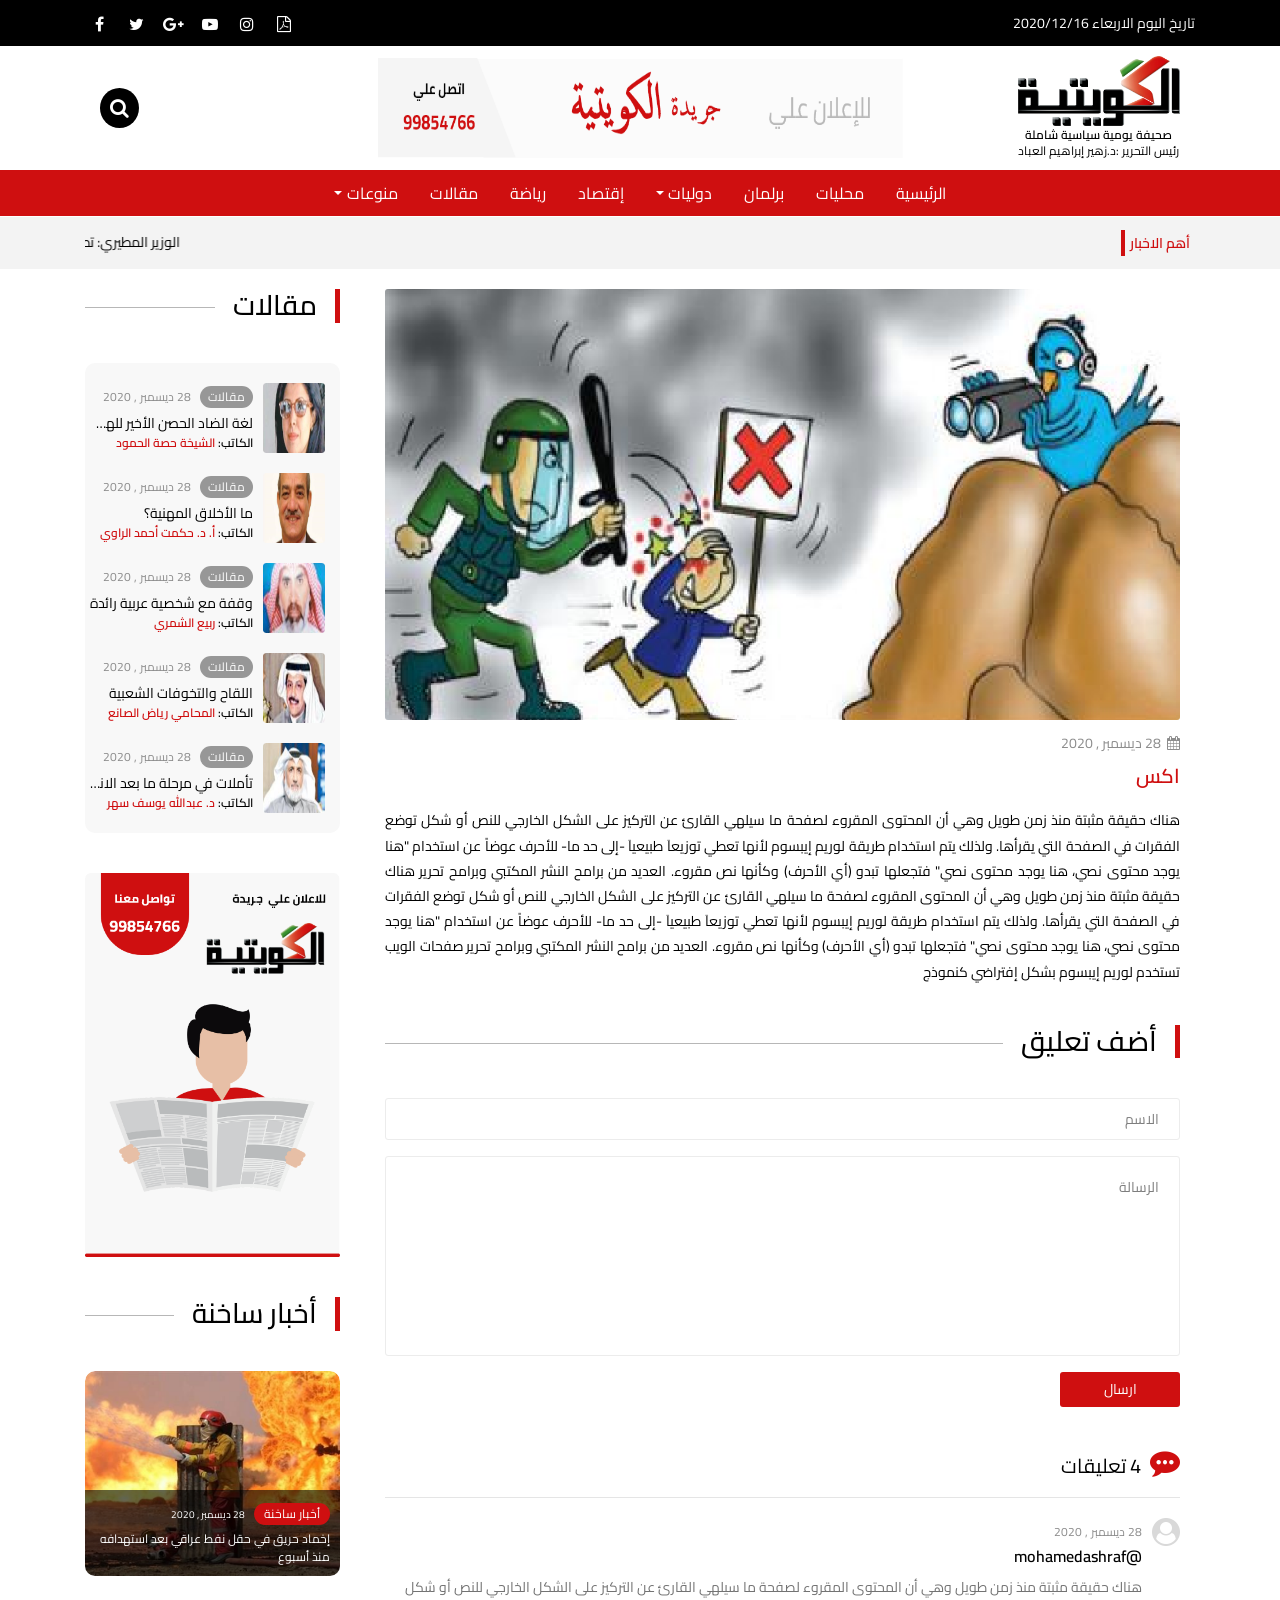
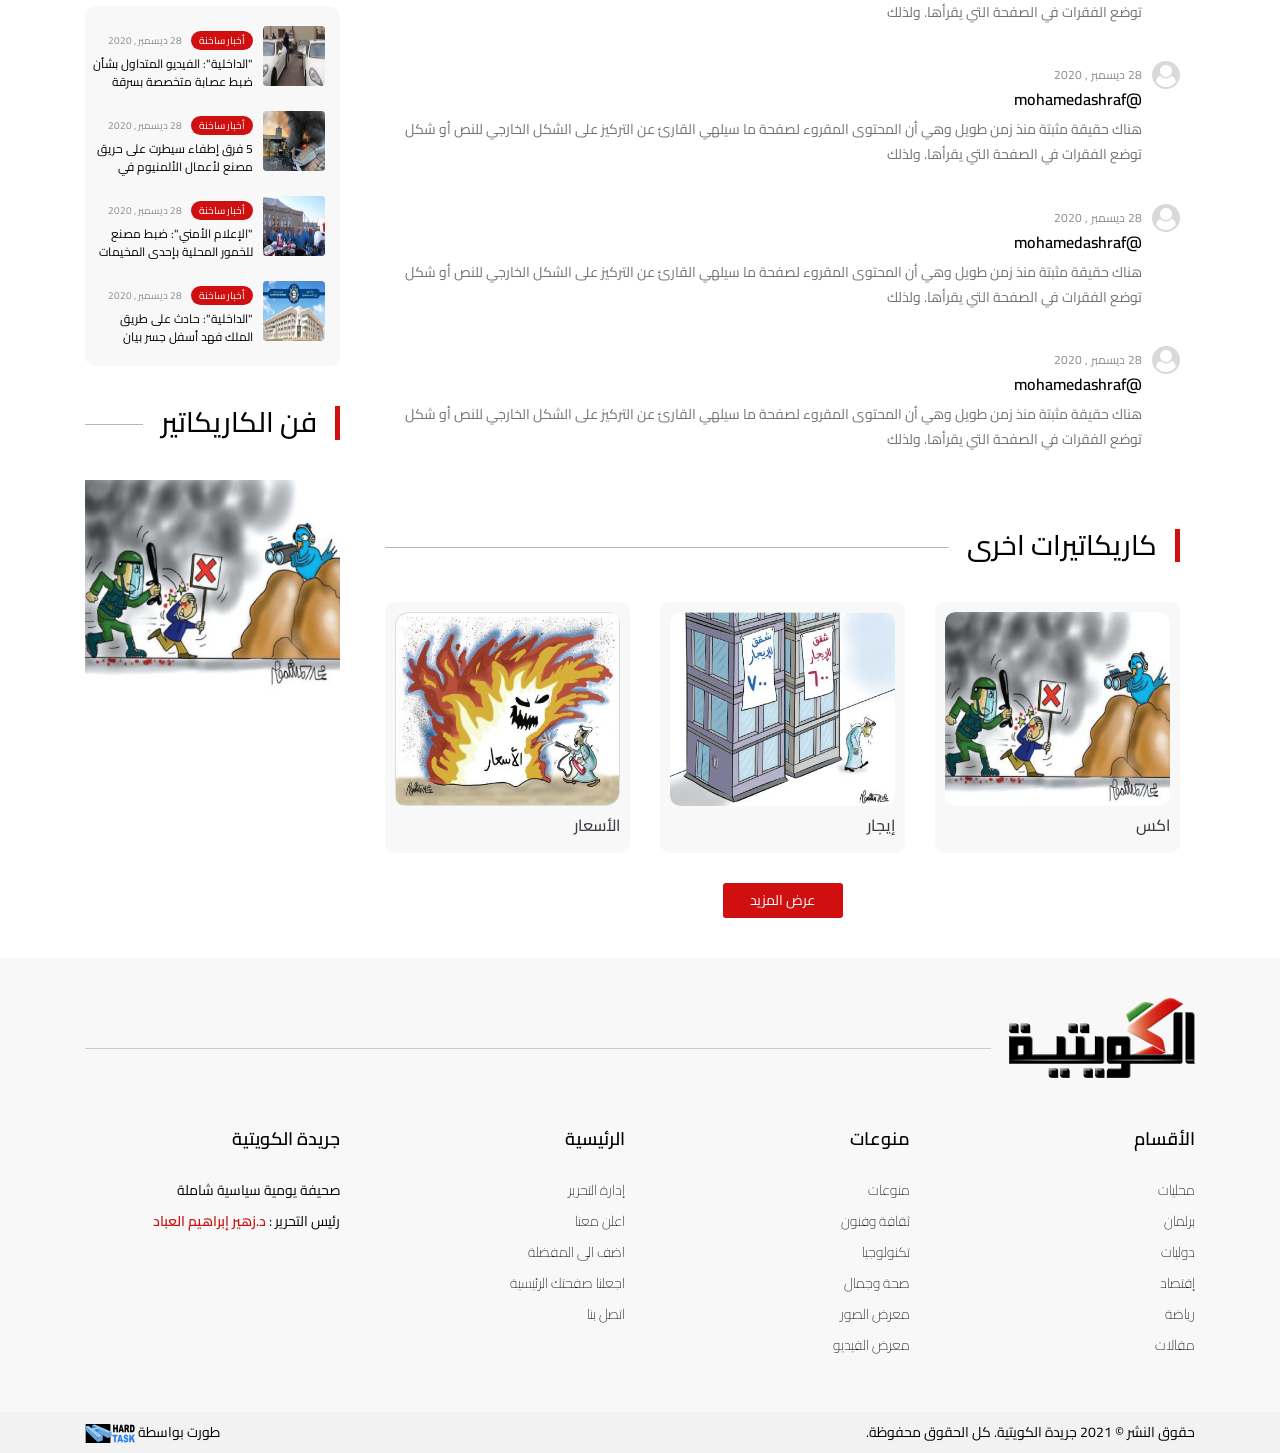
<file: Caricature_details.html>
<!DOCTYPE html>
<html lang="en">

<head>
    <meta name="Keywords" content="جريدة الكويتية - more description" />
    <meta name="description" content="جريدة الكويتية - more description" />
    <meta charset="UTF-8">
    <meta name="viewport" content="width=device-width, initial-scale=1.0">
    <meta http-equiv="X-UA-Compatible" content="ie=edge">
    <title>جريدة الكويتية</title>
    <link rel="apple-touch-icon" sizes="128x128" href="appleIcon.png">
    <link rel="icon" type="image/png" href="images/icon.png" />
    <link rel="stylesheet" href="css/bootstrap.min.css">
    <link rel="stylesheet" type="text/css" href="css/font-awesome.min.css" />
    <link rel="stylesheet" type="text/css" href="css/swiper.css" />
    <link rel="stylesheet" type="text/css" href="css/owl.carousel.min.css" />
    <link rel="stylesheet" href="css/lightgallery.css">
    <link href="https://fonts.googleapis.com/css?family=Cairo&display=swap" rel="stylesheet">
    <link rel="stylesheet" type="text/css" href="css/style.css" />
</head>

<body>
    <div class="Body_overlay"></div>
     <!-- Start head Section -->
     <div class="headSection">
        <div class="container">
            <div class="row">
                <div class="col-lg-4">
                    <div class="HeadDate">
                        <span>تاريخ اليوم الاربعاء 2020/12/16</span>
                    </div>
                </div>
                <div class="col-lg-8">
                    <div class="Headsocial">
                        <ul>
                            <li><a href="#"><i class="fa fa-file-pdf-o" aria-hidden="true"></i></a></li>
                            <li><a href="#"><i class="fa fa-instagram" aria-hidden="true"></i></a></li>
                            <li><a href="#"><i class="fa fa-youtube-play" aria-hidden="true"></i></a></li>
                            <li><a href="#"><i class="fa fa-google-plus" aria-hidden="true"></i></a></li>
                            <li><a href="#"><i class="fa fa-twitter" aria-hidden="true"></i></a></li>
                            <li><a href="#"><i class="fa fa-facebook" aria-hidden="true"></i></a></li>
                        </ul>
                    </div>
                </div>
            </div>
        </div>
    </div>
    <!-- End head Section -->

    <!-- Start navbar -->
    <nav class="navbar navbar-expand-lg fixed-top navbar-light navbar-new-top">
        <div class="container">
            <div class="col-lg-3">
                <a href="#" class="navbar-brand">
                    <img src="images/logo.svg" alt="">
                    <span>صحيفة يومية سياسية شاملة</span>
                    <p class="editor">رئيس التحرير :<span> د.زهير إبراهيم العباد</span></p> 
                </a>
                <i class="fa fa-search Search_Icon formobile" data-toggle="modal" data-target="#SearchModel"
                aria-hidden="true"></i>
            </div>
            <div class="col-lg-6">
                <div class="HeadAds">
                    <img src="images/ads_1.png" alt="">
                </div>
            </div>
            <div class="col-lg-3">
                <div class="headSearch">
                    <i class="fa fa-search" data-toggle="modal" data-target="#SearchModel"
                    aria-hidden="true"></i>
                </div>
            </div>
        </div>
    </nav>

    <nav class="navbar navbar-expand-lg fixed-top navbar-light navbar-new-bottom">
        <div class="container">
            <button class="navbar-toggler collapsed" type="button" data-toggle="collapse" data-target="#navbarContent"
                aria-controls="#navbarContent" aria-expanded="false" aria-label="Toggle navigation">
                <span id="CloseNavMenu" class="mx-2 close"><img src="images/cancel.svg" alt=""></span>
                <span class="navbar-toggler-icon"></span>
            </button>
            <div class="col-12">
                <div id="navbarContent" class="collapse navbar-collapse">
                    <ul class="navbar-nav">
                     
                        <li class="nav-item"><a href="#" class="nav-link active">الرئيسية</a></li>
                        <li class="nav-item"><a href="#" class="nav-link">محليات</a></li>
                        <li class="nav-item"><a href="#" class="nav-link">برلمان</a></li>
                        <li class="nav-item dropdown">
                            <a id="dropdownMenu1" href="#" data-toggle="dropdown" aria-haspopup="true" aria-expanded="false"
                                class="nav-link dropdown-toggle">دوليات</a>
                            <ul aria-labelledby="dropdownMenu1" class="dropdown-menu border-0">
                                <li><a href="#" class="dropdown-item">أخبار عربيه</a></li>
                                <li><a href="#" class="dropdown-item">أخبار عالميه</a></li>
                            </ul>
                        </li>
                        <li class="nav-item"><a href="#" class="nav-link">إقتصاد</a></li>
                        <li class="nav-item"><a href="#" class="nav-link">رياضة</a></li>
                        <li class="nav-item"><a href="#" class="nav-link">مقالات</a></li>
                        <li class="nav-item dropdown">
                            <a id="dropdownMenu1" href="#" data-toggle="dropdown" aria-haspopup="true" aria-expanded="false"
                                class="nav-link dropdown-toggle">منوعات</a>
                            <ul aria-labelledby="dropdownMenu1" class="dropdown-menu border-0">
                                <li><a href="#" class="dropdown-item">منوعات</a></li>
                                <li><a href="#" class="dropdown-item">ثقافة وفنون</a></li>
                                <li><a href="#" class="dropdown-item">تكنولوجيا</a></li>
                                <li><a href="#" class="dropdown-item">صحة وجمال</a></li>
                                <li><a href="#" class="dropdown-item">معرض الصور</a></li>
                                <li><a href="#" class="dropdown-item">معرض الفيديو</a></li>
                            </ul>
                        </li>
                    </ul>
                </div>
            </div>
        </div>
    </nav>
    <!-- End navbar -->

    <!-- NewsLine -->
    <section id="NewsLine">
        <div class="container">
            <div class="row">
                <div class="col-xl-11 col-lg-10 col-md-10 col-sm-10 col-9 pr-0">
                    <marquee behavior="scroll" direction="right" onmouseover="this.stop();" onmouseout="this.start();">
                        <a href="#">
                            <span>الوزير المطيري: تطوير "الإعلام" و"دعم الشباب".. في مقدمة اهتماماتنا</span>
                        </a>
                        <span class="newsLogo"><img src="images/newsLogo.svg" alt=""></span>
                        <a href="#">
                            <span>مودرنا تبدأ توزيع لقاح كورونا</span>
                        </a>
                        <span class="newsLogo"><img src="images/newsLogo.svg" alt=""></span>
                        <a href="#">
                            <span>"الصحة": شفاء 286 إصابة من "كورونا".. وإجمالي المتعافين 143641</span>
                        </a>
                        <span class="newsLogo"><img src="images/newsLogo.svg" alt=""></span>
                        <a href="#">
                            <span>الوزير المطيري: تطوير "الإعلام" و"دعم الشباب".. في مقدمة اهتماماتنا</span>
                        </a>
                    </marquee>
                </div>
                <div class="col-xl-1 col-lg-2 col-md-2 col-sm-2 col-3 pl-0">
                    <div class="title">
                        <span>أهم الاخبار</span>
                    </div>
                </div>
            </div>
        </div>
    </section>

    <div class="container">
        <div class="row">
            <div class="col-lg-9 col-12">
                  <!-- Start NewsPage -->
    <section id="NewsDetailsPage">
        <div class="container">
            <div class="row">
                <div class="col-12">
                    <div class="News_img">
                        <img src="images/caricature_details_img.png" alt="">
                    </div>
                </div>
                <div class="col-12">
                    <div class="News_Details">
                        <div class="date">
                            <span><i class="fa fa-calendar"></i> 28 ديسمبر , 2020</span>
                        </div>
                        <div class="title">
                            <h3>اكس</h3>
                        </div>
                        <div class="desc">
                            <p>
                                هناك حقيقة مثبتة منذ زمن طويل وهي أن المحتوى المقروء لصفحة ما سيلهي القارئ عن التركيز على الشكل الخارجي للنص أو شكل توضع الفقرات في الصفحة التي يقرأها. ولذلك يتم استخدام طريقة لوريم إيبسوم لأنها تعطي توزيعاَ طبيعياَ -إلى حد ما- للأحرف عوضاً عن استخدام "هنا يوجد محتوى نصي، هنا يوجد محتوى نصي" فتجعلها تبدو (أي الأحرف) وكأنها نص مقروء. العديد من برامح النشر المكتبي وبرامح تحرير هناك حقيقة مثبتة منذ زمن طويل وهي أن المحتوى المقروء لصفحة ما سيلهي القارئ عن التركيز على الشكل الخارجي للنص أو شكل توضع الفقرات في الصفحة التي يقرأها. ولذلك يتم استخدام طريقة لوريم إيبسوم لأنها تعطي توزيعاَ طبيعياَ -إلى حد ما- للأحرف عوضاً عن استخدام "هنا يوجد محتوى نصي، هنا يوجد محتوى نصي" فتجعلها تبدو (أي الأحرف) وكأنها نص مقروء. العديد من برامح النشر المكتبي وبرامح تحرير صفحات الويب تستخدم لوريم إيبسوم بشكل إفتراضي كنموذج
                            </p>
                        </div>
                        <!-- AddThis Button BEGIN -->
                        <div class="addthis_toolbox addthis_default_style "><a class="aaddthis_button_link"><a class="aaddthis_button_whatsapp"></a><a class="addthis_button_twitter"><a class="addthis_button_facebook"></a><a class="addthis_button_snapchat"></a><a class="addthis_button_email"></a><a class="addthis_button_compact"></a><a class="addthis_counter addthis_bubble_style"></a></div><script src="https://s7.addthis.com/js/250/addthis_widget.js#pubid=htsolutions"></script>
                        <!-- AddThis Button END -->
                    </div>
                </div>
            </div>
            <section id="AddComment">
                <div class="titleHeader">
                    <h3><span>أضف تعليق</span></h3>
                </div>
                <form>
                    <div class="form-group">
                        <input type="text" class="form-control" id="Name" aria-describedby="Name"
                            placeholder="الاسم">
                    </div>
                    <div class="form-group">
                        <textarea class="form-control" name="Message" placeholder="الرسالة"></textarea>
                    </div>
                    <div class="SendButton">
                        <a href="#">ارسال</a> 
                    </div>
                </form>
            </section>
            <section id="Comments">
                <div class="CommentNum">
                    <i class="fa fa-commenting" aria-hidden="true"></i>
                    <span><span class="Num">4 </span>تعليقات</span>
                </div>
                <hr>

                <div class="user_comment">
                    <div class="userIcon">
                        <i class="fa fa-user-circle"></i>
                    </div>
                    <div class="content">
                        <div class="userData">
                            <span>28 ديسمبر , 2020</span>
                        </div>
                        <div class="userName">
                            <h5>@mohamedashraf</h5>
                        </div>
                        <div class="MyComment">
                            <p>
                                هناك حقيقة مثبتة منذ زمن طويل وهي أن المحتوى المقروء لصفحة ما سيلهي القارئ عن التركيز على الشكل الخارجي للنص أو شكل توضع الفقرات في الصفحة التي يقرأها. ولذلك 
                            </p>
                        </div>
                    </div>
                </div>

                
                <div class="user_comment">
                    <div class="userIcon">
                        <i class="fa fa-user-circle"></i>
                    </div>
                    <div class="content">
                        <div class="userData">
                            <span>28 ديسمبر , 2020</span>
                        </div>
                        <div class="userName">
                            <h5>@mohamedashraf</h5>
                        </div>
                        <div class="MyComment">
                            <p>
                                هناك حقيقة مثبتة منذ زمن طويل وهي أن المحتوى المقروء لصفحة ما سيلهي القارئ عن التركيز على الشكل الخارجي للنص أو شكل توضع الفقرات في الصفحة التي يقرأها. ولذلك 
                            </p>
                        </div>
                    </div>
                </div>

                
                <div class="user_comment">
                    <div class="userIcon">
                        <i class="fa fa-user-circle"></i>
                    </div>
                    <div class="content">
                        <div class="userData">
                            <span>28 ديسمبر , 2020</span>
                        </div>
                        <div class="userName">
                            <h5>@mohamedashraf</h5>
                        </div>
                        <div class="MyComment">
                            <p>
                                هناك حقيقة مثبتة منذ زمن طويل وهي أن المحتوى المقروء لصفحة ما سيلهي القارئ عن التركيز على الشكل الخارجي للنص أو شكل توضع الفقرات في الصفحة التي يقرأها. ولذلك 
                            </p>
                        </div>
                    </div>
                </div>

                
                <div class="user_comment">
                    <div class="userIcon">
                        <i class="fa fa-user-circle"></i>
                    </div>
                    <div class="content">
                        <div class="userData">
                            <span>28 ديسمبر , 2020</span>
                        </div>
                        <div class="userName">
                            <h5>@mohamedashraf</h5>
                        </div>
                        <div class="MyComment">
                            <p>
                                هناك حقيقة مثبتة منذ زمن طويل وهي أن المحتوى المقروء لصفحة ما سيلهي القارئ عن التركيز على الشكل الخارجي للنص أو شكل توضع الفقرات في الصفحة التي يقرأها. ولذلك 
                            </p>
                        </div>
                    </div>
                </div>

            </section>
            <section id="ReadMore">
                <div class="titleHeader">
                    <h3><span>كاريكاتيرات اخرى</span></h3>
                </div>
                <div class="row">
                    <div class="col-md-4 col-sm-6 col-12">
                        <div class="Caricature_item">
                            <a href="#">
                                <div class="image">
                                    <img src="images/Caricature_img.png" alt="">
                                </div>
                                <div class="title">
                                    <h5 class="text-truncate">اكس</h5>
                                </div>
                            </a>
                        </div>
                    </div>
                    <div class="col-md-4 col-sm-6 col-12">
                        <div class="Caricature_item">
                            <a href="#">
                                <div class="image">
                                    <img src="images/Caricature_img2.png" alt="">
                                </div>
                                <div class="title">
                                    <h5 class="text-truncate">إيجار</h5>
                                </div>
                            </a>
                        </div>
                    </div>
                    <div class="col-md-4 col-sm-6 col-12">
                        <div class="Caricature_item">
                            <a href="#">
                                <div class="image">
                                    <img src="images/Caricature_img3.png" alt="">
                                </div>
                                <div class="title">
                                    <h5 class="text-truncate">الأسعار</h5>
                                </div>
                            </a>
                        </div>
                    </div>
                </div>
                <div class="ShowMoreBtn">
                    <a href="Caricatures.html">عرض المزيد</a>
                </div>
            </section>
        </div>
    </section>
    <!-- End NewsPage -->
            </div>
            <div class="col-lg-3 col-12">
                 <!-- Start Articles -->
                 <section id="Articles">
                    <div class="titleHeader">
                        <h3><span>مقالات</span></h3>
                    </div>
                    <div class="more_news">
                        <div class="small_news">
                            <a href="#">
                                <div class="row">
                                    <div class="col-4 p-0">
                                        <div class="Image">
                                            <img src="images/Articles_img1.png" alt="">
                                        </div>
                                    </div>
                                    <div class="col-8 p-0">
                                        <div class="content">
                                            <div class="articles">
                                                <span class="name">مقالات</span>
                                                <span class="date">28 ديسمبر , 2020</span>
                                            </div>
                                            <p class="text-truncate">
                                                لغة الضاد الحصن الأخير للهوية
                                            </p>
                                            <p class="writer"> <span>الكاتب:</span>
                                                الشيخة حصة الحمود
                                            </p>
                                        </div>
                                    </div>
                                </div>
                            </a>
                        </div>
                        <div class="small_news">
                            <a href="#">
                                <div class="row">
                                    <div class="col-4 p-0">
                                        <div class="Image">
                                            <img src="images/Articles_img2.png" alt="">
                                        </div>
                                    </div>
                                    <div class="col-8 p-0">
                                        <div class="content">
                                            <div class="articles">
                                                <span class="name">مقالات</span>
                                                <span class="date">28 ديسمبر , 2020</span>
                                            </div>
                                            <p class="text-truncate">
                                                ما الأخلاق المهنية؟
                                            </p>
                                            <p class="writer"> <span>الكاتب:</span>
                                                أ. د. حكمت أحمد الراوي
                                            </p>
                                        </div>
                                    </div>
                                </div>
                            </a>
                        </div>
                        <div class="small_news">
                            <a href="#">
                                <div class="row">
                                    <div class="col-4 p-0">
                                        <div class="Image">
                                            <img src="images/Articles_img3.png" alt="">
                                        </div>
                                    </div>
                                    <div class="col-8 p-0">
                                        <div class="content">
                                            <div class="articles">
                                                <span class="name">مقالات</span>
                                                <span class="date">28 ديسمبر , 2020</span>
                                            </div>
                                            <p class="text-truncate">
                                                وقفة مع شخصية عربية رائدة
                                            </p>
                                            <p class="writer"> <span>الكاتب:</span>
                                                ربيع الشمري
                                            </p>
                                        </div>
                                    </div>
                                </div>
                            </a>
                        </div>
                        <div class="small_news">
                            <a href="#">
                                <div class="row">
                                    <div class="col-4 p-0">
                                        <div class="Image">
                                            <img src="images/Articles_img4.png" alt="">
                                        </div>
                                    </div>
                                    <div class="col-8 p-0">
                                        <div class="content">
                                            <div class="articles">
                                                <span class="name">مقالات</span>
                                                <span class="date">28 ديسمبر , 2020</span>
                                            </div>
                                            <p class="text-truncate">
                                                اللقاح والتخوفات الشعبية
                                            </p>
                                            <p class="writer"> <span>الكاتب:</span>
                                                المحامي رياض الصانع
                                            </p>
                                        </div>
                                    </div>
                                </div>
                            </a>
                        </div>
                        <div class="small_news">
                            <a href="#">
                                <div class="row">
                                    <div class="col-4 p-0">
                                        <div class="Image">
                                            <img src="images/Articles_img5.png" alt="">
                                        </div>
                                    </div>
                                    <div class="col-8 p-0">
                                        <div class="content">
                                            <div class="articles">
                                                <span class="name">مقالات</span>
                                                <span class="date">28 ديسمبر , 2020</span>
                                            </div>
                                            <p class="text-truncate">
                                                تأملات في مرحلة ما بعد الانتخابات
                                            </p>
                                            <p class="writer"> <span>الكاتب:</span>
                                                د. عبدالله يوسف سهر
                                            </p>
                                        </div>
                                    </div>
                                </div>
                            </a>
                        </div>
                    </div>
                </section>
                <!-- End Articles -->
                <section id="ads">
                    <img src="images/ads_3.png" alt="">
                </section>
                  <!-- Start CasesandAccidents -->
                  <section id="CasesandAccidents">
                    <div class="titleHeader">
                        <h3><span>أخبار ساخنة</span></h3>
                    </div>
                    <div class="news_item">
                        <a href="#">
                            <div class="image">
                                <img src="images/BigCasesandAccidents.png" alt="">
                                <div class="news_content">
                                    <div class="casesandaccidents">
                                        <span class="name">أخبار ساخنة</span>
                                        <span class="date">28 ديسمبر , 2020</span>
                                    </div>
                                    <p>
                                        إخماد حريق في حقل نفط عراقي بعد استهدافه منذ أسبوع
                                    </p>
                                </div>
                            </div>
                        </a>
                    </div>
                    <div class="more_news">
                        <div class="small_news">
                            <a href="#">
                                <div class="row">
                                    <div class="col-4 p-0">
                                        <div class="Image">
                                            <img src="images/CasesandAccidents_img1.png" alt="">
                                        </div>
                                    </div>
                                    <div class="col-8 p-0">
                                        <div class="content">
                                            <div class="casesandaccidents">
                                                <span class="name">أخبار ساخنة</span>
                                                <span class="date">28 ديسمبر , 2020</span>
                                            </div>
                                            <p>
                                                "الداخلية": الفيديو المتداول بشأن ضبط عصابة متخصصة بسرقة
                                            </p>
                                        </div>
                                    </div>
                                </div>
                            </a>
                        </div>
                        <div class="small_news">
                            <a href="#">
                                <div class="row">
                                    <div class="col-4 p-0">
                                        <div class="Image">
                                            <img src="images/CasesandAccidents_img2.png" alt="">
                                        </div>
                                    </div>
                                    <div class="col-8 p-0">
                                        <div class="content">
                                            <div class="casesandaccidents">
                                                <span class="name">أخبار ساخنة</span>
                                                <span class="date">28 ديسمبر , 2020</span>
                                            </div>
                                            <p>
                                                5 فرق إطفاء سيطرت على حريق مصنع لأعمال الألمنيوم في
                                            </p>
                                        </div>
                                    </div>
                                </div>
                            </a>
                        </div>
                        <div class="small_news">
                            <a href="#">
                                <div class="row">
                                    <div class="col-4 p-0">
                                        <div class="Image">
                                            <img src="images/CasesandAccidents_img3.png" alt="">
                                        </div>
                                    </div>
                                    <div class="col-8 p-0">
                                        <div class="content">
                                            <div class="casesandaccidents">
                                                <span class="name">أخبار ساخنة</span>
                                                <span class="date">28 ديسمبر , 2020</span>
                                            </div>
                                            <p>
                                                "الإعلام الأمني": ضبط مصنع للخمور المحلية بإحدى المخيمات  
                                            </p>
                                        </div>
                                    </div>
                                </div>
                            </a>
                        </div>
                        <div class="small_news">
                            <a href="#">
                                <div class="row">
                                    <div class="col-4 p-0">
                                        <div class="Image">
                                            <img src="images/CasesandAccidents_img4.png" alt="">
                                        </div>
                                    </div>
                                    <div class="col-8 p-0">
                                        <div class="content">
                                            <div class="casesandaccidents">
                                                <span class="name">أخبار ساخنة</span>
                                                <span class="date">28 ديسمبر , 2020</span>
                                            </div>
                                            <p>
                                                "الداخلية": حادث على طريق الملك فهد أسفل جسر بيان
                                            </p>
                                        </div>
                                    </div>
                                </div>
                            </a>
                        </div>
                    </div>
                </section>
                <!-- End CasesandAccidents -->
                 <!-- Start CaricatureArt -->
                 <section id="CaricatureArt">
                    <div class="titleHeader">
                        <h3><span>فن الكاريكاتير</span></h3>
                    </div>
                    <a href="#"><img src="images/Caricature_img.png" alt=""></a> 
                </section>
                <!-- End CaricatureArt -->
            </div>
        </div>
    </div>

       <!-- Start Footer -->
       <footer class="footer">
        <div class="container">
            <div class="row">

                <div class="col-12">
                    <div class="footerLogo">
                        <img src="images/logo.svg" alt="">
                    </div>
                </div>

                <div class="col-md-3 col-sm-6 col-12">
                    <ul class="list-unstyled footer_list">
                        <li class="widget-container widget_nav_menu">
                            <h1 class="title-widget">الأقسام</h1>
                            <ul class="linksList">
                                <li><a href="#">محليات</a></li>
                                <li><a href="#">برلمان</a></li>
                                <li><a href="#">دوليات</a></li>
                                <li><a href="#">إقتصاد</a></li>
                                <li><a href="#">رياضة</a></li>
                                <li><a href="#">مقالات</a></li>
                            </ul>
                        </li>
                    </ul>
                </div>

                <div class="col-md-3 col-sm-6 col-12">
                    <ul class="list-unstyled footer_list">
                        <li class="widget-container widget_nav_menu">
                            <h1 class="title-widget">منوعات</h1>
                            <ul class="linksList">
                                <li><a href="#">منوعات</a></li>
                                <li><a href="#">ثقافة وفنون</a></li>
                                <li><a href="#">تكنولوجيا</a></li>
                                <li><a href="#">صحة وجمال</a></li>
                                <li><a href="#">معرض الصور</a></li>
                                <li><a href="#">معرض الفيديو</a></li>
                            </ul>
                        </li>
                    </ul>
                </div>

                <div class="col-md-3 col-sm-6 col-12">
                    <ul class="list-unstyled footer_list">
                        <li class="widget-container widget_nav_menu">
                            <h1 class="title-widget">الرئيسية</h1>
                            <ul class="linksList">
                                <li><a href="#">إدارة التحرير</a></li>
                                <li><a href="#">اعلن معنا</a></li>
                                <li><a href="#">اضف الى المفضلة</a></li>
                                <li><a href="#">اجعلنا صفحتك الرئيسية</a></li>
                                <li><a href="#">اتصل بنا</a></li>
                            </ul>
                        </li>
                    </ul>
                </div>

                <div class="col-md-3 col-sm-6 col-12">
                    <ul class="list-unstyled footer_list">
                        <li class="widget-container widget_nav_menu">
                            <h1 class="title-widget">جريدة الكويتية</h1>
                            <ul class="linksList">
                                <li>
                                    <span>صحيفة يومية سياسية شاملة</span>
                                </li>
                                <li>
                                   <p class="editor">رئيس التحرير :<span> د.زهير إبراهيم العباد</span></p> 
                                </li>
                            </ul>
                        </li>
                    </ul>
                </div>



            </div>
        </div>
    </footer>
    <div class="footer-bottom">
        <div class="container">
            <div class="row">

                <div class="col-sm-6 col-12">
                    <div class="language">
                        <p>حقوق النشر © 2021 جريدة الكويتية. كل الحقوق محفوظة.</p>
                    </div>
                </div>

                <div class="col-sm-6 col-12">
                    <div class="copyright">
                        <p>طورت بواسطة <a href="#"><img src="images/HardTask_logo.svg" alt=""></a></p>
                    </div>
                </div>

            </div>
        </div>
    </div>
    <!-- End Footer -->

    <!-- Start Scroll To Top  -->
    <div class="scroll_top">
        <i class="fa fa-angle-up" aria-hidden="true"></i>
    </div>
    <!-- End Scroll To Top -->


    <div class="modal fade" id="SearchModel" tabindex="-1" role="dialog" aria-labelledby="exampleModalCenterTitle"
        aria-hidden="true">
        <div class="modal-dialog modal-dialog-centered" role="document">
            <div class="modal-content SearchModelContent">
                <form action="">
                    <div class="search_box_popup">
                        <input class="search_input" type="search" placeholder="بحث..." />
                        <input class="search_btn" type="submit" value="بحث" />
                    </div>
                </form>
            </div>
        </div>
    </div>


    <script src="js/jquery-3.3.1.min.js"></script>
    <script src="js/popper.min.js"></script>
    <script src="js/bootstrap.min.js"></script>
    <script src="js/swiper.js"></script>
    <script src="js/owl.carousel.min.js"></script>
    <script src="js/aos.js"></script>
    <script src="js/picturefill.min.js"></script>
    <script src="js/lightgallery-all.min.js"></script>
    <script src="js/jquery.mousewheel.min.js"></script>
    <script src="js/script.js"></script>
    <script>

        $('#lightgallery').lightGallery({
            pager: true,
            thumbnail: true
        });


        $(".owl-carousel").owlCarousel({
            loop: true,
            margin: 30,
            rtl: $('body').css('direction') == 'rtl',
            nav: true,
            autoplay: true,
            navText: [
                '<i class="fa fa-angle-left"></i>',
                '<i class="fa fa-angle-right"></i>'
            ],
            responsive: {
                0: {
                    items: 1
                },
                600: {
                    items: 2
                },
                750: {
                    items: 2
                },
                1000: {
                    items: 3
                }
            }
        });

        var swiper = new Swiper('.swiper-container', {
            centeredSlides: true,
            loop: true,
            autoplay: {
                delay: 3000,
                disableOnInteraction: false,
            },
            pagination: {
                el: '.swiper-pagination',
                clickable: true,
                renderBullet: function (index, className) {
                    return '<span class="' + className + '">' + (index + 1) + '</span>';
                },
            },
        });

        if ($.isFunction('owlCarousel')) {
            $(".carousel").owlCarousel();
        }
    </script>
</body>

</html>
</file>
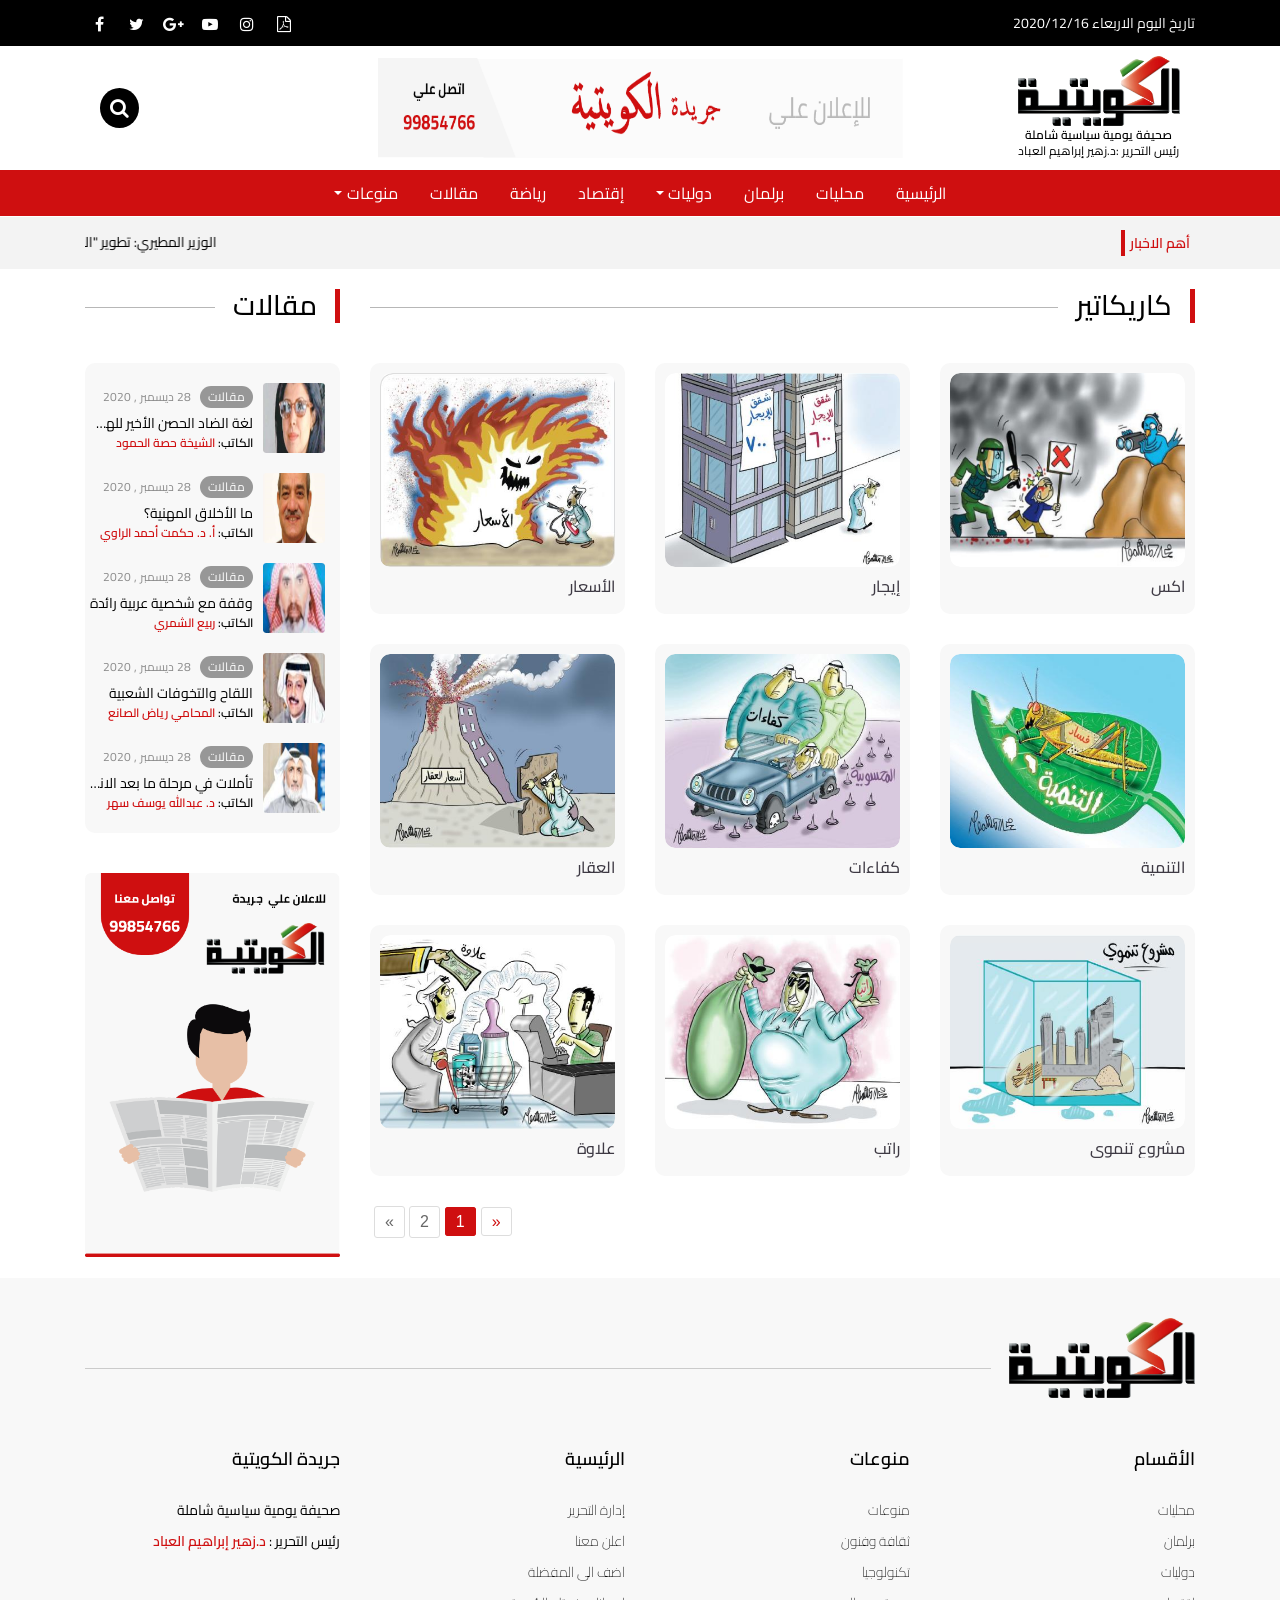
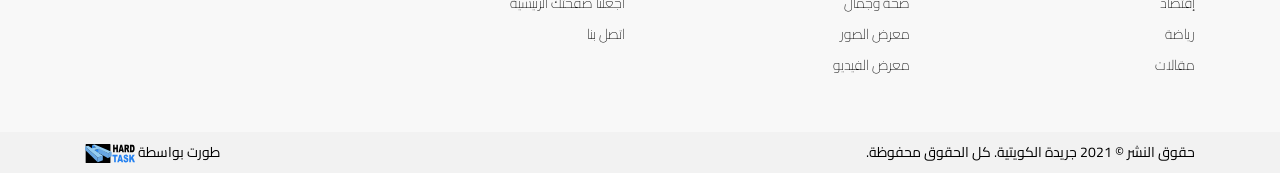
<file: Caricatures.html>
<!DOCTYPE html>
<html lang="en">

<head>
    <meta name="Keywords" content="جريدة الكويتية - more description" />
    <meta name="description" content="جريدة الكويتية - more description" />
    <meta charset="UTF-8">
    <meta name="viewport" content="width=device-width, initial-scale=1.0">
    <meta http-equiv="X-UA-Compatible" content="ie=edge">
    <title>جريدة الكويتية</title>
    <link rel="apple-touch-icon" sizes="128x128" href="appleIcon.png">
    <link rel="icon" type="image/png" href="images/icon.png" />
    <link rel="stylesheet" href="css/bootstrap.min.css">
    <link rel="stylesheet" type="text/css" href="css/font-awesome.min.css" />
    <link rel="stylesheet" type="text/css" href="css/swiper.css" />
    <link rel="stylesheet" type="text/css" href="css/owl.carousel.min.css" />
    <link rel="stylesheet" href="css/lightgallery.css">
    <link href="https://fonts.googleapis.com/css?family=Cairo&display=swap" rel="stylesheet">
    <link rel="stylesheet" type="text/css" href="css/style.css" />
</head>

<body>
    <div class="Body_overlay"></div>
    <!-- Start head Section -->
    <div class="headSection">
        <div class="container">
            <div class="row">
                <div class="col-lg-4">
                    <div class="HeadDate">
                        <span>تاريخ اليوم الاربعاء 2020/12/16</span>
                    </div>
                </div>
                <div class="col-lg-8">
                    <div class="Headsocial">
                        <ul>
                            <li><a href="#"><i class="fa fa-file-pdf-o" aria-hidden="true"></i></a></li>
                            <li><a href="#"><i class="fa fa-instagram" aria-hidden="true"></i></a></li>
                            <li><a href="#"><i class="fa fa-youtube-play" aria-hidden="true"></i></a></li>
                            <li><a href="#"><i class="fa fa-google-plus" aria-hidden="true"></i></a></li>
                            <li><a href="#"><i class="fa fa-twitter" aria-hidden="true"></i></a></li>
                            <li><a href="#"><i class="fa fa-facebook" aria-hidden="true"></i></a></li>
                        </ul>
                    </div>
                </div>
            </div>
        </div>
    </div>
    <!-- End head Section -->

    <!-- Start navbar -->
    <nav class="navbar navbar-expand-lg fixed-top navbar-light navbar-new-top">
        <div class="container">
            <div class="col-lg-3">
                <a href="#" class="navbar-brand">
                    <img src="images/logo.svg" alt="">
                    <span>صحيفة يومية سياسية شاملة</span>
                    <p class="editor">رئيس التحرير :<span> د.زهير إبراهيم العباد</span></p> 
                </a>
                <i class="fa fa-search Search_Icon formobile" data-toggle="modal" data-target="#SearchModel"
                    aria-hidden="true"></i>
            </div>
            <div class="col-lg-6">
                <div class="HeadAds">
                    <img src="images/ads_1.png" alt="">
                </div>
            </div>
            <div class="col-lg-3">
                <div class="headSearch">
                    <i class="fa fa-search" data-toggle="modal" data-target="#SearchModel" aria-hidden="true"></i>
                </div>
            </div>
        </div>
    </nav>

    <nav class="navbar navbar-expand-lg fixed-top navbar-light navbar-new-bottom">
        <div class="container">
            <button class="navbar-toggler collapsed" type="button" data-toggle="collapse" data-target="#navbarContent"
                aria-controls="#navbarContent" aria-expanded="false" aria-label="Toggle navigation">
                <span id="CloseNavMenu" class="mx-2 close"><img src="images/cancel.svg" alt=""></span>
                <span class="navbar-toggler-icon"></span>
            </button>
            <div class="col-12">
                <div id="navbarContent" class="collapse navbar-collapse">
                    <ul class="navbar-nav">
                      
                        <li class="nav-item"><a href="#" class="nav-link active">الرئيسية</a></li>
                        <li class="nav-item"><a href="#" class="nav-link">محليات</a></li>
                        <li class="nav-item"><a href="#" class="nav-link">برلمان</a></li>
                        <li class="nav-item dropdown">
                            <a id="dropdownMenu1" href="#" data-toggle="dropdown" aria-haspopup="true"
                                aria-expanded="false" class="nav-link dropdown-toggle">دوليات</a>
                            <ul aria-labelledby="dropdownMenu1" class="dropdown-menu border-0">
                                <li><a href="#" class="dropdown-item">أخبار عربيه</a></li>
                                <li><a href="#" class="dropdown-item">أخبار عالميه</a></li>
                            </ul>
                        </li>
                        <li class="nav-item"><a href="#" class="nav-link">إقتصاد</a></li>
                        <li class="nav-item"><a href="#" class="nav-link">رياضة</a></li>
                        <li class="nav-item"><a href="#" class="nav-link">مقالات</a></li>
                        <li class="nav-item dropdown">
                            <a id="dropdownMenu1" href="#" data-toggle="dropdown" aria-haspopup="true"
                                aria-expanded="false" class="nav-link dropdown-toggle">منوعات</a>
                            <ul aria-labelledby="dropdownMenu1" class="dropdown-menu border-0">
                                <li><a href="#" class="dropdown-item">منوعات</a></li>
                                <li><a href="#" class="dropdown-item">ثقافة وفنون</a></li>
                                <li><a href="#" class="dropdown-item">تكنولوجيا</a></li>
                                <li><a href="#" class="dropdown-item">صحة وجمال</a></li>
                                <li><a href="#" class="dropdown-item">معرض الصور</a></li>
                                <li><a href="#" class="dropdown-item">معرض الفيديو</a></li>
                            </ul>
                        </li>
                    </ul>
                </div>
            </div>
        </div>
    </nav>
    <!-- End navbar -->

    <!-- NewsLine -->
    <section id="NewsLine">
        <div class="container">
            <div class="row">
                <div class="col-xl-11 col-lg-10 col-md-10 col-sm-10 col-9 pr-0">
                    <marquee behavior="scroll" direction="right" onmouseover="this.stop();" onmouseout="this.start();">
                        <a href="#">
                            <span>الوزير المطيري: تطوير "الإعلام" و"دعم الشباب".. في مقدمة اهتماماتنا</span>
                        </a>
                        <span class="newsLogo"><img src="images/newsLogo.svg" alt=""></span>
                        <a href="#">
                            <span>مودرنا تبدأ توزيع لقاح كورونا</span>
                        </a>
                        <span class="newsLogo"><img src="images/newsLogo.svg" alt=""></span>
                        <a href="#">
                            <span>"الصحة": شفاء 286 إصابة من "كورونا".. وإجمالي المتعافين 143641</span>
                        </a>
                        <span class="newsLogo"><img src="images/newsLogo.svg" alt=""></span>
                        <a href="#">
                            <span>الوزير المطيري: تطوير "الإعلام" و"دعم الشباب".. في مقدمة اهتماماتنا</span>
                        </a>
                    </marquee>
                </div>
                <div class="col-xl-1 col-lg-2 col-md-2 col-sm-2 col-3 pl-0">
                    <div class="title">
                        <span>أهم الاخبار</span>
                    </div>
                </div>
            </div>
        </div>
    </section>

    <div class="container">
        <div class="row">
            <div class="col-lg-9 col-12">
                <!-- Start CaricaturePage -->
                <section id="CaricaturePage">
                    <div class="titleHeader">
                        <h3><span>كاريكاتير</span></h3>
                    </div>
                    <div class="row">
                        <div class="col-md-4 col-sm-6 col-12">
                            <div class="Caricature_item">
                                <a href="#">
                                    <div class="image">
                                        <img src="images/Caricature_img.png" alt="">
                                    </div>
                                    <div class="title">
                                        <h5 class="text-truncate">اكس</h5>
                                    </div>
                                </a>
                            </div>
                        </div>
                        <div class="col-md-4 col-sm-6 col-12">
                            <div class="Caricature_item">
                                <a href="#">
                                    <div class="image">
                                        <img src="images/Caricature_img2.png" alt="">
                                    </div>
                                    <div class="title">
                                        <h5 class="text-truncate">إيجار</h5>
                                    </div>
                                </a>
                            </div>
                        </div>
                        <div class="col-md-4 col-sm-6 col-12">
                            <div class="Caricature_item">
                                <a href="#">
                                    <div class="image">
                                        <img src="images/Caricature_img3.png" alt="">
                                    </div>
                                    <div class="title">
                                        <h5 class="text-truncate">الأسعار</h5>
                                    </div>
                                </a>
                            </div>
                        </div>
                        <div class="col-md-4 col-sm-6 col-12">
                            <div class="Caricature_item">
                                <a href="#">
                                    <div class="image">
                                        <img src="images/Caricature_img4.png" alt="">
                                    </div>
                                    <div class="title">
                                        <h5 class="text-truncate">التنمية</h5>
                                    </div>
                                </a>
                            </div>
                        </div>
                        <div class="col-md-4 col-sm-6 col-12">
                            <div class="Caricature_item">
                                <a href="#">
                                    <div class="image">
                                        <img src="images/Caricature_img5.png" alt="">
                                    </div>
                                    <div class="title">
                                        <h5 class="text-truncate">كفاءات</h5>
                                    </div>
                                </a>
                            </div>
                        </div>
                        <div class="col-md-4 col-sm-6 col-12">
                            <div class="Caricature_item">
                                <a href="#">
                                    <div class="image">
                                        <img src="images/Caricature_img6.png" alt="">
                                    </div>
                                    <div class="title">
                                        <h5 class="text-truncate">العقار</h5>
                                    </div>
                                </a>
                            </div>
                        </div>
                        <div class="col-md-4 col-sm-6 col-12">
                            <div class="Caricature_item">
                                <a href="#">
                                    <div class="image">
                                        <img src="images/Caricature_img7.png" alt="">
                                    </div>
                                    <div class="title">
                                        <h5 class="text-truncate">مشروع تنموي</h5>
                                    </div>
                                </a>
                            </div>
                        </div>
                        <div class="col-md-4 col-sm-6 col-12">
                            <div class="Caricature_item">
                                <a href="#">
                                    <div class="image">
                                        <img src="images/Caricature_img8.png" alt="">
                                    </div>
                                    <div class="title">
                                        <h5 class="text-truncate">راتب</h5>
                                    </div>
                                </a>
                            </div>
                        </div>
                        <div class="col-md-4 col-sm-6 col-12">
                            <div class="Caricature_item">
                                <a href="#">
                                    <div class="image">
                                        <img src="images/Caricature_img9.png" alt="">
                                    </div>
                                    <div class="title">
                                        <h5 class="text-truncate">علاوة</h5>
                                    </div>
                                </a>
                            </div>
                        </div>
                        <div class="col-md-4 col-sm-6 col-12">
                            <div class="Caricature_item">
                                <a href="#">
                                    <div class="image">
                                        <img src="images/Caricature_img.png" alt="">
                                    </div>
                                    <div class="title">
                                        <h5 class="text-truncate">اكس</h5>
                                    </div>
                                </a>
                            </div>
                        </div>
                        <div class="col-md-4 col-sm-6 col-12">
                            <div class="Caricature_item">
                                <a href="#">
                                    <div class="image">
                                        <img src="images/Caricature_img2.png" alt="">
                                    </div>
                                    <div class="title">
                                        <h5 class="text-truncate">إيجار</h5>
                                    </div>
                                </a>
                            </div>
                        </div>
                        <div class="col-md-4 col-sm-6 col-12">
                            <div class="Caricature_item">
                                <a href="#">
                                    <div class="image">
                                        <img src="images/Caricature_img3.png" alt="">
                                    </div>
                                    <div class="title">
                                        <h5 class="text-truncate">الأسعار</h5>
                                    </div>
                                </a>
                            </div>
                        </div>
                    </div>
                    <div id="pagination-container"></div>
                </section>
                <!-- End CaricaturePage -->
            </div>
            <div class="col-lg-3 col-12">
                <!-- Start Articles -->
                <section id="Articles">
                    <div class="titleHeader">
                        <h3><span>مقالات</span></h3>
                    </div>
                    <div class="more_news">
                        <div class="small_news">
                            <a href="#">
                                <div class="row">
                                    <div class="col-4 p-0">
                                        <div class="Image">
                                            <img src="images/Articles_img1.png" alt="">
                                        </div>
                                    </div>
                                    <div class="col-8 p-0">
                                        <div class="content">
                                            <div class="articles">
                                                <span class="name">مقالات</span>
                                                <span class="date">28 ديسمبر , 2020</span>
                                            </div>
                                            <p class="text-truncate">
                                                لغة الضاد الحصن الأخير للهوية
                                            </p>
                                            <p class="writer"> <span>الكاتب:</span>
                                                الشيخة حصة الحمود
                                            </p>
                                        </div>
                                    </div>
                                </div>
                            </a>
                        </div>
                        <div class="small_news">
                            <a href="#">
                                <div class="row">
                                    <div class="col-4 p-0">
                                        <div class="Image">
                                            <img src="images/Articles_img2.png" alt="">
                                        </div>
                                    </div>
                                    <div class="col-8 p-0">
                                        <div class="content">
                                            <div class="articles">
                                                <span class="name">مقالات</span>
                                                <span class="date">28 ديسمبر , 2020</span>
                                            </div>
                                            <p class="text-truncate">
                                                ما الأخلاق المهنية؟
                                            </p>
                                            <p class="writer"> <span>الكاتب:</span>
                                                أ. د. حكمت أحمد الراوي
                                            </p>
                                        </div>
                                    </div>
                                </div>
                            </a>
                        </div>
                        <div class="small_news">
                            <a href="#">
                                <div class="row">
                                    <div class="col-4 p-0">
                                        <div class="Image">
                                            <img src="images/Articles_img3.png" alt="">
                                        </div>
                                    </div>
                                    <div class="col-8 p-0">
                                        <div class="content">
                                            <div class="articles">
                                                <span class="name">مقالات</span>
                                                <span class="date">28 ديسمبر , 2020</span>
                                            </div>
                                            <p class="text-truncate">
                                                وقفة مع شخصية عربية رائدة
                                            </p>
                                            <p class="writer"> <span>الكاتب:</span>
                                                ربيع الشمري
                                            </p>
                                        </div>
                                    </div>
                                </div>
                            </a>
                        </div>
                        <div class="small_news">
                            <a href="#">
                                <div class="row">
                                    <div class="col-4 p-0">
                                        <div class="Image">
                                            <img src="images/Articles_img4.png" alt="">
                                        </div>
                                    </div>
                                    <div class="col-8 p-0">
                                        <div class="content">
                                            <div class="articles">
                                                <span class="name">مقالات</span>
                                                <span class="date">28 ديسمبر , 2020</span>
                                            </div>
                                            <p class="text-truncate">
                                                اللقاح والتخوفات الشعبية
                                            </p>
                                            <p class="writer"> <span>الكاتب:</span>
                                                المحامي رياض الصانع
                                            </p>
                                        </div>
                                    </div>
                                </div>
                            </a>
                        </div>
                        <div class="small_news">
                            <a href="#">
                                <div class="row">
                                    <div class="col-4 p-0">
                                        <div class="Image">
                                            <img src="images/Articles_img5.png" alt="">
                                        </div>
                                    </div>
                                    <div class="col-8 p-0">
                                        <div class="content">
                                            <div class="articles">
                                                <span class="name">مقالات</span>
                                                <span class="date">28 ديسمبر , 2020</span>
                                            </div>
                                            <p class="text-truncate">
                                                تأملات في مرحلة ما بعد الانتخابات
                                            </p>
                                            <p class="writer"> <span>الكاتب:</span>
                                                د. عبدالله يوسف سهر
                                            </p>
                                        </div>
                                    </div>
                                </div>
                            </a>
                        </div>
                    </div>
                </section>
                <!-- End Articles -->
                <section id="ads">
                    <img src="images/ads_3.png" alt="">
                </section>
            </div>
        </div>
    </div>

    <!-- Start Footer -->
    <footer class="footer">
        <div class="container">
            <div class="row">

                <div class="col-12">
                    <div class="footerLogo">
                        <img src="images/logo.svg" alt="">
                    </div>
                </div>

                <div class="col-md-3 col-sm-6 col-12">
                    <ul class="list-unstyled footer_list">
                        <li class="widget-container widget_nav_menu">
                            <h1 class="title-widget">الأقسام</h1>
                            <ul class="linksList">
                                <li><a href="#">محليات</a></li>
                                <li><a href="#">برلمان</a></li>
                                <li><a href="#">دوليات</a></li>
                                <li><a href="#">إقتصاد</a></li>
                                <li><a href="#">رياضة</a></li>
                                <li><a href="#">مقالات</a></li>
                            </ul>
                        </li>
                    </ul>
                </div>

                <div class="col-md-3 col-sm-6 col-12">
                    <ul class="list-unstyled footer_list">
                        <li class="widget-container widget_nav_menu">
                            <h1 class="title-widget">منوعات</h1>
                            <ul class="linksList">
                                <li><a href="#">منوعات</a></li>
                                <li><a href="#">ثقافة وفنون</a></li>
                                <li><a href="#">تكنولوجيا</a></li>
                                <li><a href="#">صحة وجمال</a></li>
                                <li><a href="#">معرض الصور</a></li>
                                <li><a href="#">معرض الفيديو</a></li>
                            </ul>
                        </li>
                    </ul>
                </div>

                <div class="col-md-3 col-sm-6 col-12">
                    <ul class="list-unstyled footer_list">
                        <li class="widget-container widget_nav_menu">
                            <h1 class="title-widget">الرئيسية</h1>
                            <ul class="linksList">
                                <li><a href="#">إدارة التحرير</a></li>
                                <li><a href="#">اعلن معنا</a></li>
                                <li><a href="#">اضف الى المفضلة</a></li>
                                <li><a href="#">اجعلنا صفحتك الرئيسية</a></li>
                                <li><a href="#">اتصل بنا</a></li>
                            </ul>
                        </li>
                    </ul>
                </div>

                <div class="col-md-3 col-sm-6 col-12">
                    <ul class="list-unstyled footer_list">
                        <li class="widget-container widget_nav_menu">
                            <h1 class="title-widget">جريدة الكويتية</h1>
                            <ul class="linksList">
                                <li>
                                    <span>صحيفة يومية سياسية شاملة</span>
                                </li>
                                <li>
                                    <p class="editor">رئيس التحرير :<span> د.زهير إبراهيم العباد</span></p>
                                </li>
                            </ul>
                        </li>
                    </ul>
                </div>



            </div>
        </div>
    </footer>
    <div class="footer-bottom">
        <div class="container">
            <div class="row">

                <div class="col-sm-6 col-12">
                    <div class="language">
                        <p>حقوق النشر © 2021 جريدة الكويتية. كل الحقوق محفوظة.</p>
                    </div>
                </div>

                <div class="col-sm-6 col-12">
                    <div class="copyright">
                        <p>طورت بواسطة <a href="#"><img src="images/HardTask_logo.svg" alt=""></a></p>
                    </div>
                </div>

            </div>
        </div>
    </div>
    <!-- End Footer -->

    <!-- Start Scroll To Top  -->
    <div class="scroll_top">
        <i class="fa fa-angle-up" aria-hidden="true"></i>
    </div>
    <!-- End Scroll To Top -->


    <div class="modal fade" id="SearchModel" tabindex="-1" role="dialog" aria-labelledby="exampleModalCenterTitle"
        aria-hidden="true">
        <div class="modal-dialog modal-dialog-centered" role="document">
            <div class="modal-content SearchModelContent">
                <form action="">
                    <div class="search_box_popup">
                        <input class="search_input" type="search" placeholder="بحث..." />
                        <input class="search_btn" type="submit" value="بحث" />
                    </div>
                </form>
            </div>
        </div>
    </div>


    <script src="js/jquery-3.3.1.min.js"></script>
    <script src="js/popper.min.js"></script>
    <script src="js/bootstrap.min.js"></script>
    <script src="js/swiper.js"></script>
    <script src="js/owl.carousel.min.js"></script>
    <script src="js/aos.js"></script>
    <script src="js/picturefill.min.js"></script>
    <script src="js/lightgallery-all.min.js"></script>
    <script src="js/jquery.mousewheel.min.js"></script>
    <script src="js/jquery.simplePagination.js"></script>
    <script src="js/script.js"></script>
    <script>

        var items = $(".Caricature_item");
        var numItems = items.length;
        var perPage = 9;

        items.slice(perPage).hide();

        if (numItems > perPage) {
            $('#pagination-container').pagination({
                items: numItems,
                itemsOnPage: perPage,
                prevText: "&laquo;",
                nextText: "&raquo;",
                onPageClick: function (pageNumber) {
                    var showFrom = perPage * (pageNumber - 1);
                    var showTo = showFrom + perPage;
                    items.hide().slice(showFrom, showTo).show();
                }
            });
        }

        $('#lightgallery').lightGallery({
            pager: true,
            thumbnail: true
        });


        $(".owl-carousel").owlCarousel({
            loop: true,
            margin: 30,
            rtl: $('body').css('direction') == 'rtl',
            nav: true,
            autoplay: true,
            navText: [
                '<i class="fa fa-angle-left"></i>',
                '<i class="fa fa-angle-right"></i>'
            ],
            responsive: {
                0: {
                    items: 1
                },
                600: {
                    items: 2
                },
                750: {
                    items: 2
                },
                1000: {
                    items: 3
                }
            }
        });

        var swiper = new Swiper('.swiper-container', {
            centeredSlides: true,
            loop: true,
            autoplay: {
                delay: 3000,
                disableOnInteraction: false,
            },
            pagination: {
                el: '.swiper-pagination',
                clickable: true,
                renderBullet: function (index, className) {
                    return '<span class="' + className + '">' + (index + 1) + '</span>';
                },
            },
        });

        if ($.isFunction('owlCarousel')) {
            $(".carousel").owlCarousel();
        }
    </script>
</body>

</html>
</file>
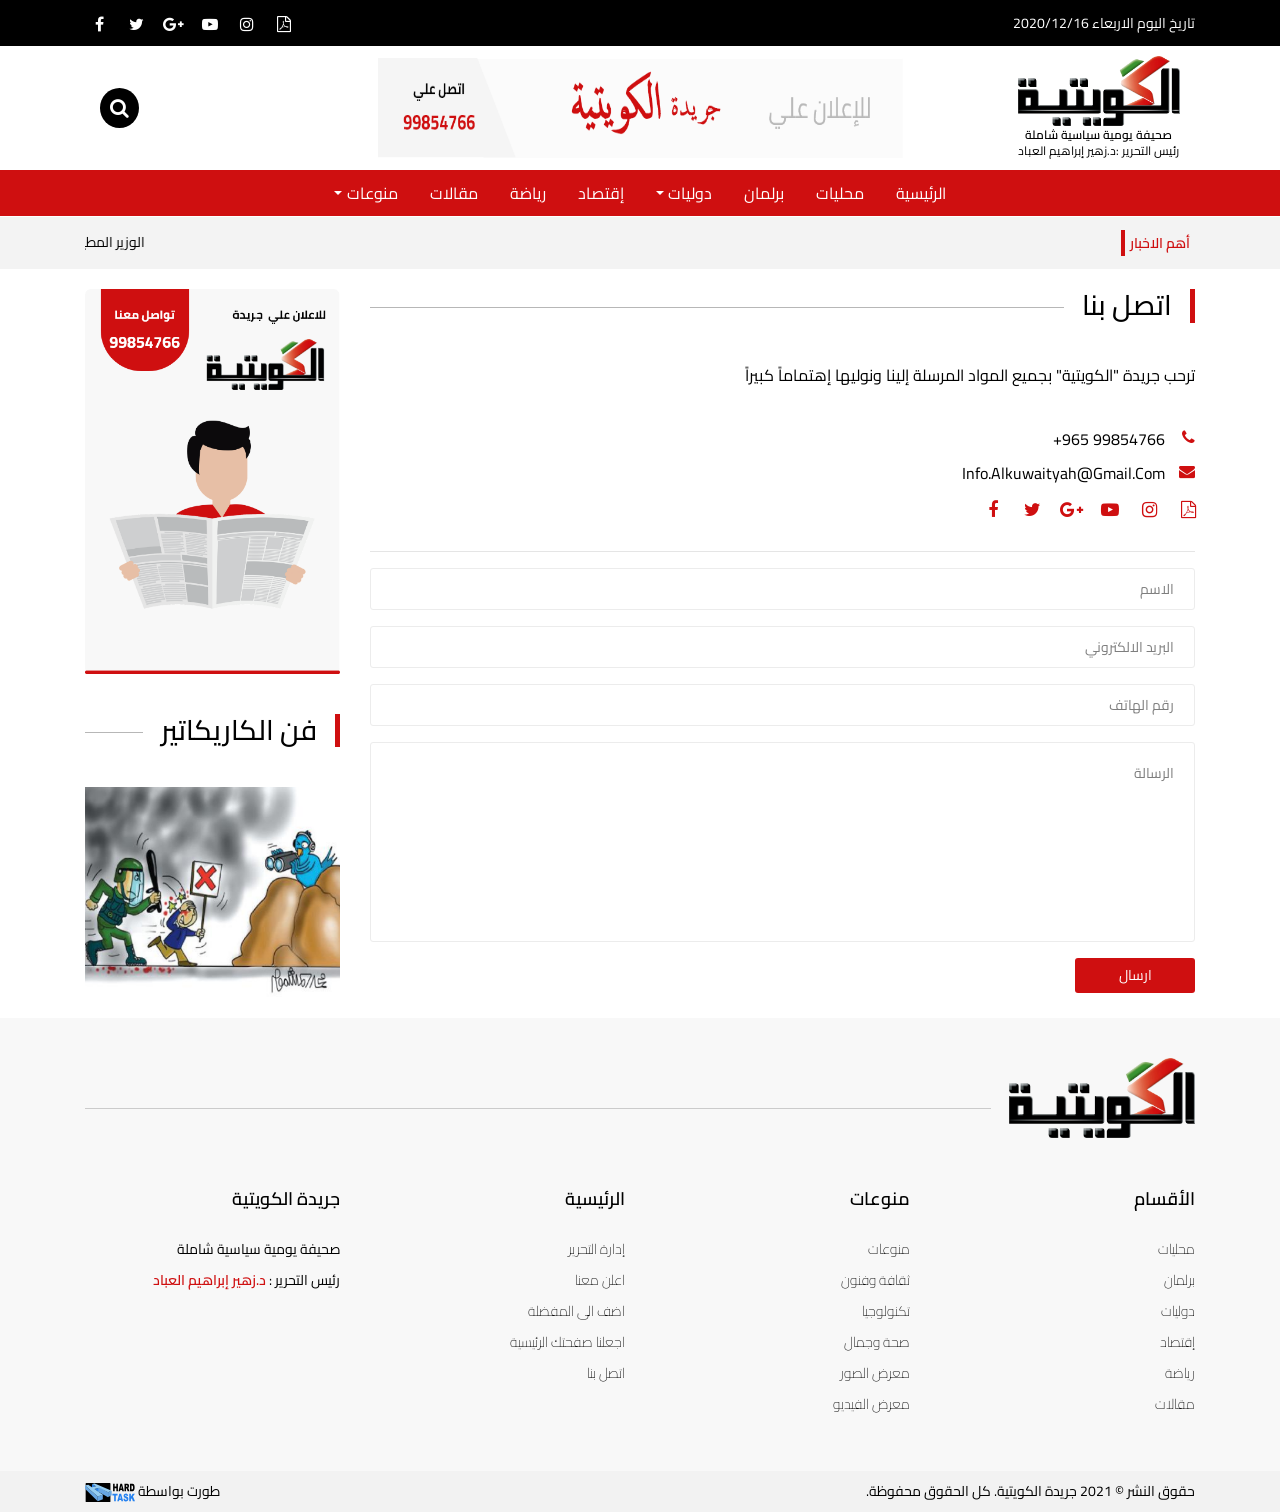
<file: contact_us.html>
<!DOCTYPE html>
<html lang="en">

<head>
    <meta name="Keywords" content="جريدة الكويتية - more description" />
    <meta name="description" content="جريدة الكويتية - more description" />
    <meta charset="UTF-8">
    <meta name="viewport" content="width=device-width, initial-scale=1.0">
    <meta http-equiv="X-UA-Compatible" content="ie=edge">
    <title>جريدة الكويتية</title>
    <link rel="apple-touch-icon" sizes="128x128" href="appleIcon.png">
    <link rel="icon" type="image/png" href="images/icon.png" />
    <link rel="stylesheet" href="css/bootstrap.min.css">
    <link rel="stylesheet" type="text/css" href="css/font-awesome.min.css" />
    <link rel="stylesheet" type="text/css" href="css/swiper.css" />
    <link rel="stylesheet" type="text/css" href="css/owl.carousel.min.css" />
    <link rel="stylesheet" href="css/lightgallery.css">
    <link href="https://fonts.googleapis.com/css?family=Cairo&display=swap" rel="stylesheet">
    <link rel="stylesheet" type="text/css" href="css/style.css" />
</head>

<body>
    <div class="Body_overlay"></div>
    <!-- Start head Section -->
    <div class="headSection">
        <div class="container">
            <div class="row">
                <div class="col-lg-4">
                    <div class="HeadDate">
                        <span>تاريخ اليوم الاربعاء 2020/12/16</span>
                    </div>
                </div>
                <div class="col-lg-8">
                    <div class="Headsocial">
                        <ul>
                            <li><a href="#"><i class="fa fa-file-pdf-o" aria-hidden="true"></i></a></li>
                            <li><a href="#"><i class="fa fa-instagram" aria-hidden="true"></i></a></li>
                            <li><a href="#"><i class="fa fa-youtube-play" aria-hidden="true"></i></a></li>
                            <li><a href="#"><i class="fa fa-google-plus" aria-hidden="true"></i></a></li>
                            <li><a href="#"><i class="fa fa-twitter" aria-hidden="true"></i></a></li>
                            <li><a href="#"><i class="fa fa-facebook" aria-hidden="true"></i></a></li>
                        </ul>
                    </div>
                </div>
            </div>
        </div>
    </div>
    <!-- End head Section -->

    <!-- Start navbar -->
    <nav class="navbar navbar-expand-lg fixed-top navbar-light navbar-new-top">
        <div class="container">
            <div class="col-lg-3">
                <a href="#" class="navbar-brand">
                    <img src="images/logo.svg" alt="">
                    <span>صحيفة يومية سياسية شاملة</span>
                    <p class="editor">رئيس التحرير :<span> د.زهير إبراهيم العباد</span></p> 
                </a>
                <i class="fa fa-search Search_Icon formobile" data-toggle="modal" data-target="#SearchModel"
                aria-hidden="true"></i>
            </div>
            <div class="col-lg-6">
                <div class="HeadAds">
                    <img src="images/ads_1.png" alt="">
                </div>
            </div>
            <div class="col-lg-3">
                <div class="headSearch">
                    <i class="fa fa-search" data-toggle="modal" data-target="#SearchModel"
                    aria-hidden="true"></i>
                </div>
            </div>
        </div>
    </nav>

    <nav class="navbar navbar-expand-lg fixed-top navbar-light navbar-new-bottom">
        <div class="container">
            <button class="navbar-toggler collapsed" type="button" data-toggle="collapse" data-target="#navbarContent"
                aria-controls="#navbarContent" aria-expanded="false" aria-label="Toggle navigation">
                <span id="CloseNavMenu" class="mx-2 close"><img src="images/cancel.svg" alt=""></span>
                <span class="navbar-toggler-icon"></span>
            </button>
            <div class="col-12">
                <div id="navbarContent" class="collapse navbar-collapse">
                    <ul class="navbar-nav">
                      
                        <li class="nav-item"><a href="#" class="nav-link active">الرئيسية</a></li>
                        <li class="nav-item"><a href="#" class="nav-link">محليات</a></li>
                        <li class="nav-item"><a href="#" class="nav-link">برلمان</a></li>
                        <li class="nav-item dropdown">
                            <a id="dropdownMenu1" href="#" data-toggle="dropdown" aria-haspopup="true" aria-expanded="false"
                                class="nav-link dropdown-toggle">دوليات</a>
                            <ul aria-labelledby="dropdownMenu1" class="dropdown-menu border-0">
                                <li><a href="#" class="dropdown-item">أخبار عربيه</a></li>
                                <li><a href="#" class="dropdown-item">أخبار عالميه</a></li>
                            </ul>
                        </li>
                        <li class="nav-item"><a href="#" class="nav-link">إقتصاد</a></li>
                        <li class="nav-item"><a href="#" class="nav-link">رياضة</a></li>
                        <li class="nav-item"><a href="#" class="nav-link">مقالات</a></li>
                        <li class="nav-item dropdown">
                            <a id="dropdownMenu1" href="#" data-toggle="dropdown" aria-haspopup="true" aria-expanded="false"
                                class="nav-link dropdown-toggle">منوعات</a>
                            <ul aria-labelledby="dropdownMenu1" class="dropdown-menu border-0">
                                <li><a href="#" class="dropdown-item">منوعات</a></li>
                                <li><a href="#" class="dropdown-item">ثقافة وفنون</a></li>
                                <li><a href="#" class="dropdown-item">تكنولوجيا</a></li>
                                <li><a href="#" class="dropdown-item">صحة وجمال</a></li>
                                <li><a href="#" class="dropdown-item">معرض الصور</a></li>
                                <li><a href="#" class="dropdown-item">معرض الفيديو</a></li>
                            </ul>
                        </li>
                    </ul>
                </div>
            </div>
        </div>
    </nav>
    <!-- End navbar -->

    <!-- NewsLine -->
    <section id="NewsLine">
        <div class="container">
            <div class="row">
                <div class="col-xl-11 col-lg-10 col-md-10 col-sm-10 col-9 pr-0">
                    <marquee behavior="scroll" direction="right" onmouseover="this.stop();" onmouseout="this.start();">
                        <a href="#">
                            <span>الوزير المطيري: تطوير "الإعلام" و"دعم الشباب".. في مقدمة اهتماماتنا</span>
                        </a>
                        <span class="newsLogo"><img src="images/newsLogo.svg" alt=""></span>
                        <a href="#">
                            <span>مودرنا تبدأ توزيع لقاح كورونا</span>
                        </a>
                        <span class="newsLogo"><img src="images/newsLogo.svg" alt=""></span>
                        <a href="#">
                            <span>"الصحة": شفاء 286 إصابة من "كورونا".. وإجمالي المتعافين 143641</span>
                        </a>
                        <span class="newsLogo"><img src="images/newsLogo.svg" alt=""></span>
                        <a href="#">
                            <span>الوزير المطيري: تطوير "الإعلام" و"دعم الشباب".. في مقدمة اهتماماتنا</span>
                        </a>
                    </marquee>
                </div>
                <div class="col-xl-1 col-lg-2 col-md-2 col-sm-2 col-3 pl-0">
                    <div class="title">
                        <span>أهم الاخبار</span>
                    </div>
                </div>
            </div>
        </div>
    </section>

    <div class="container">
        <div class="row">
            <div class="col-lg-9 col-12">
                   <!-- Start ContactUs -->
      <section id="ContactUs">
        <div class="titleHeader">
            <h3><span>اتصل بنا</span></h3>
        </div>
        <div class="desc">
            <p>ترحب جريدة "الكويتية" بجميع المواد المرسلة إلينا ونوليها إهتماماً كبيراً</p>
        </div>
        <div class="contactInfo">
            <ul>
                <li>
                    <a href="tel:123456789">
                        <i class="InfoIcon fa fa-phone" aria-hidden="true"></i>
                        <div class="Info text-truncate"> 99854766 965+</div>
                    </a>
                </li>
                <li>
                    <i class="InfoIcon fa fa-envelope" aria-hidden="true"></i>
                    <div class="Info text-truncate"> Info.Alkuwaityah@Gmail.Com</div>
                </li>
                <li>
                    <div class="Contact_social">
                        <ul>
                            <li><a href="#"><i class="fa fa-file-pdf-o" aria-hidden="true"></i></a></li>
                            <li><a href="#"><i class="fa fa-instagram" aria-hidden="true"></i></a></li>
                            <li><a href="#"><i class="fa fa-youtube-play" aria-hidden="true"></i></a></li>
                            <li><a href="#"><i class="fa fa-google-plus" aria-hidden="true"></i></a></li>
                            <li><a href="#"><i class="fa fa-twitter" aria-hidden="true"></i></a></li>
                            <li><a href="#"><i class="fa fa-facebook" aria-hidden="true"></i></a></li>
                        </ul>
                    </div>
                </li>
            </ul>
        </div>
        <hr>
        <form>
            <div class="form-group">
                <input type="text" class="form-control" id="Name" aria-describedby="Name"
                    placeholder="الاسم">
            </div>
            <div class="form-group">
                <input type="email" class="form-control" id="Email" aria-describedby="Email"
                    placeholder="البريد الالكتروني">
            </div>
            <div class="form-group">
                <input type="text" class="form-control" id="Phone" aria-describedby="Phone"
                    placeholder="رقم الهاتف">
            </div>
            <div class="form-group">
                <textarea class="form-control" name="Message" placeholder="الرسالة"></textarea>
            </div>
            <div class="SendButton">
                <a href="#">ارسال</a> 
            </div>
        </form>
    </section>
    <!-- End ContactUs -->
            </div>
            <div class="col-lg-3 col-12">
                <section id="ads">
                    <img src="images/ads_3.png" alt="">
                </section>
                <!-- Start CaricatureArt -->
                <section id="CaricatureArt">
                    <div class="titleHeader">
                        <h3><span>فن الكاريكاتير</span></h3>
                    </div>
                    <a href="#"><img src="images/Caricature_img.png" alt=""></a> 
                </section>
                <!-- End CaricatureArt -->
            </div>
        </div>
    </div>

    <!-- Start Footer -->
    <footer class="footer">
        <div class="container">
            <div class="row">

                <div class="col-12">
                    <div class="footerLogo">
                        <img src="images/logo.svg" alt="">
                    </div>
                </div>

                <div class="col-md-3 col-sm-6 col-12">
                    <ul class="list-unstyled footer_list">
                        <li class="widget-container widget_nav_menu">
                            <h1 class="title-widget">الأقسام</h1>
                            <ul class="linksList">
                                <li><a href="#">محليات</a></li>
                                <li><a href="#">برلمان</a></li>
                                <li><a href="#">دوليات</a></li>
                                <li><a href="#">إقتصاد</a></li>
                                <li><a href="#">رياضة</a></li>
                                <li><a href="#">مقالات</a></li>
                            </ul>
                        </li>
                    </ul>
                </div>

                <div class="col-md-3 col-sm-6 col-12">
                    <ul class="list-unstyled footer_list">
                        <li class="widget-container widget_nav_menu">
                            <h1 class="title-widget">منوعات</h1>
                            <ul class="linksList">
                                <li><a href="#">منوعات</a></li>
                                <li><a href="#">ثقافة وفنون</a></li>
                                <li><a href="#">تكنولوجيا</a></li>
                                <li><a href="#">صحة وجمال</a></li>
                                <li><a href="#">معرض الصور</a></li>
                                <li><a href="#">معرض الفيديو</a></li>
                            </ul>
                        </li>
                    </ul>
                </div>

                <div class="col-md-3 col-sm-6 col-12">
                    <ul class="list-unstyled footer_list">
                        <li class="widget-container widget_nav_menu">
                            <h1 class="title-widget">الرئيسية</h1>
                            <ul class="linksList">
                                <li><a href="#">إدارة التحرير</a></li>
                                <li><a href="#">اعلن معنا</a></li>
                                <li><a href="#">اضف الى المفضلة</a></li>
                                <li><a href="#">اجعلنا صفحتك الرئيسية</a></li>
                                <li><a href="#">اتصل بنا</a></li>
                            </ul>
                        </li>
                    </ul>
                </div>

                <div class="col-md-3 col-sm-6 col-12">
                    <ul class="list-unstyled footer_list">
                        <li class="widget-container widget_nav_menu">
                            <h1 class="title-widget">جريدة الكويتية</h1>
                            <ul class="linksList">
                                <li>
                                    <span>صحيفة يومية سياسية شاملة</span>
                                </li>
                                <li>
                                    <p class="editor">رئيس التحرير :<span> د.زهير إبراهيم العباد</span></p>
                                </li>
                            </ul>
                        </li>
                    </ul>
                </div>



            </div>
        </div>
    </footer>
    <div class="footer-bottom">
        <div class="container">
            <div class="row">

                <div class="col-sm-6 col-12">
                    <div class="language">
                        <p>حقوق النشر © 2021 جريدة الكويتية. كل الحقوق محفوظة.</p>
                    </div>
                </div>

                <div class="col-sm-6 col-12">
                    <div class="copyright">
                        <p>طورت بواسطة <a href="#"><img src="images/HardTask_logo.svg" alt=""></a></p>
                    </div>
                </div>

            </div>
        </div>
    </div>
    <!-- End Footer -->

    <!-- Start Scroll To Top  -->
    <div class="scroll_top">
        <i class="fa fa-angle-up" aria-hidden="true"></i>
    </div>
    <!-- End Scroll To Top -->


    <div class="modal fade" id="SearchModel" tabindex="-1" role="dialog" aria-labelledby="exampleModalCenterTitle"
        aria-hidden="true">
        <div class="modal-dialog modal-dialog-centered" role="document">
            <div class="modal-content SearchModelContent">
                <form action="">
                    <div class="search_box_popup">
                        <input class="search_input" type="search" placeholder="بحث..." />
                        <input class="search_btn" type="submit" value="بحث" />
                    </div>
                </form>
            </div>
        </div>
    </div>


    <script src="js/jquery-3.3.1.min.js"></script>
    <script src="js/popper.min.js"></script>
    <script src="js/bootstrap.min.js"></script>
    <script src="js/swiper.js"></script>
    <script src="js/owl.carousel.min.js"></script>
    <script src="js/aos.js"></script>
    <script src="js/picturefill.min.js"></script>
    <script src="js/lightgallery-all.min.js"></script>
    <script src="js/jquery.mousewheel.min.js"></script>
    <script src="js/script.js"></script>
    <script>

        $('#lightgallery').lightGallery({
            pager: true,
            thumbnail: true
        });


        $(".owl-carousel").owlCarousel({
            loop: true,
            margin: 30,
            rtl: $('body').css('direction') == 'rtl',
            nav: true,
            autoplay: true,
            navText: [
                '<i class="fa fa-angle-left"></i>',
                '<i class="fa fa-angle-right"></i>'
            ],
            responsive: {
                0: {
                    items: 1
                },
                600: {
                    items: 2
                },
                750: {
                    items: 2
                },
                1000: {
                    items: 3
                }
            }
        });

        var swiper = new Swiper('.swiper-container', {
            centeredSlides: true,
            loop: true,
            autoplay: {
                delay: 3000,
                disableOnInteraction: false,
            },
            pagination: {
                el: '.swiper-pagination',
                clickable: true,
                renderBullet: function (index, className) {
                    return '<span class="' + className + '">' + (index + 1) + '</span>';
                },
            },
        });

        if ($.isFunction('owlCarousel')) {
            $(".carousel").owlCarousel();
        }
    </script>
</body>

</html>
</file>
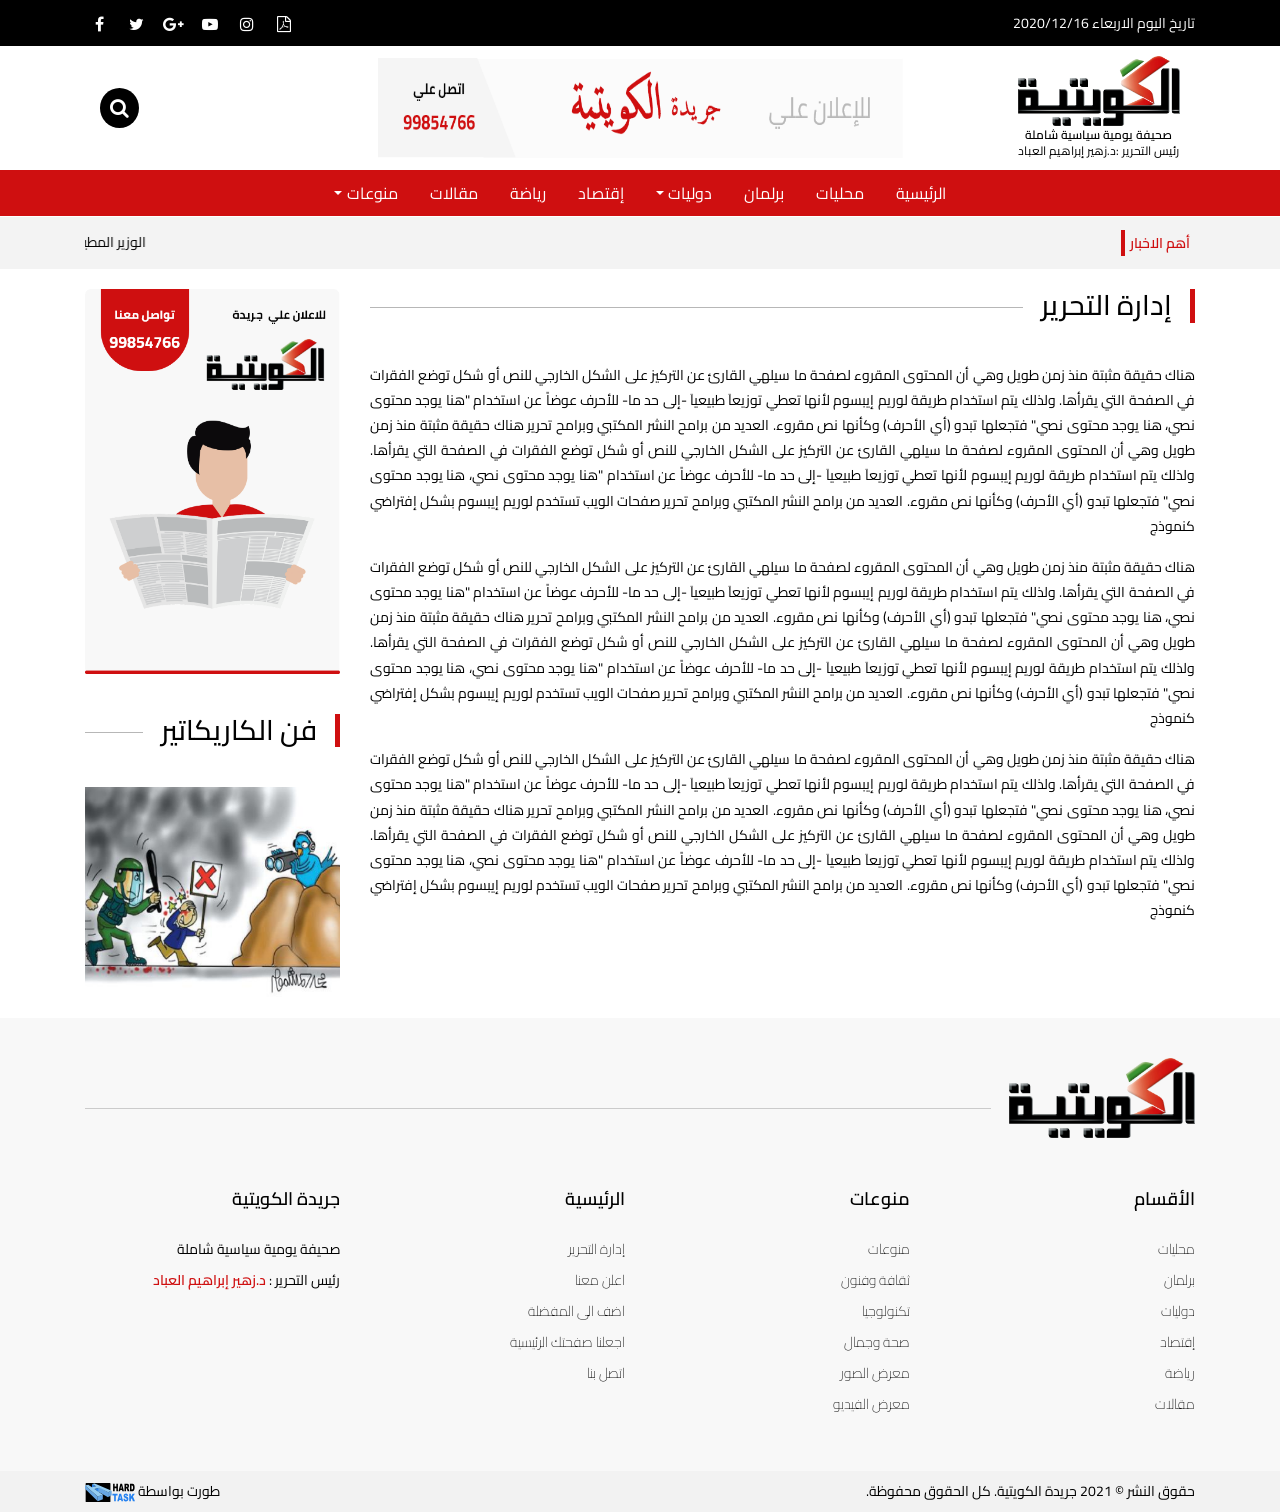
<file: Editorial_management.html>
<!DOCTYPE html>
<html lang="en">

<head>
    <meta name="Keywords" content="جريدة الكويتية - more description" />
    <meta name="description" content="جريدة الكويتية - more description" />
    <meta charset="UTF-8">
    <meta name="viewport" content="width=device-width, initial-scale=1.0">
    <meta http-equiv="X-UA-Compatible" content="ie=edge">
    <title>جريدة الكويتية</title>
    <link rel="apple-touch-icon" sizes="128x128" href="appleIcon.png">
    <link rel="icon" type="image/png" href="images/icon.png" />
    <link rel="stylesheet" href="css/bootstrap.min.css">
    <link rel="stylesheet" type="text/css" href="css/font-awesome.min.css" />
    <link rel="stylesheet" type="text/css" href="css/swiper.css" />
    <link rel="stylesheet" type="text/css" href="css/owl.carousel.min.css" />
    <link rel="stylesheet" href="css/lightgallery.css">
    <link href="https://fonts.googleapis.com/css?family=Cairo&display=swap" rel="stylesheet">
    <link rel="stylesheet" type="text/css" href="css/style.css" />
</head>

<body>
    <div class="Body_overlay"></div>
     <!-- Start head Section -->
     <div class="headSection">
        <div class="container">
            <div class="row">
                <div class="col-lg-4">
                    <div class="HeadDate">
                        <span>تاريخ اليوم الاربعاء 2020/12/16</span>
                    </div>
                </div>
                <div class="col-lg-8">
                    <div class="Headsocial">
                        <ul>
                            <li><a href="#"><i class="fa fa-file-pdf-o" aria-hidden="true"></i></a></li>
                            <li><a href="#"><i class="fa fa-instagram" aria-hidden="true"></i></a></li>
                            <li><a href="#"><i class="fa fa-youtube-play" aria-hidden="true"></i></a></li>
                            <li><a href="#"><i class="fa fa-google-plus" aria-hidden="true"></i></a></li>
                            <li><a href="#"><i class="fa fa-twitter" aria-hidden="true"></i></a></li>
                            <li><a href="#"><i class="fa fa-facebook" aria-hidden="true"></i></a></li>
                        </ul>
                    </div>
                </div>
            </div>
        </div>
    </div>
    <!-- End head Section -->

    <!-- Start navbar -->
    <nav class="navbar navbar-expand-lg fixed-top navbar-light navbar-new-top">
        <div class="container">
            <div class="col-lg-3">
                <a href="#" class="navbar-brand">
                    <img src="images/logo.svg" alt="">
                    <span>صحيفة يومية سياسية شاملة</span>
                    <p class="editor">رئيس التحرير :<span> د.زهير إبراهيم العباد</span></p> 
                </a>
                <i class="fa fa-search Search_Icon formobile" data-toggle="modal" data-target="#SearchModel"
                aria-hidden="true"></i>
            </div>
            <div class="col-lg-6">
                <div class="HeadAds">
                    <img src="images/ads_1.png" alt="">
                </div>
            </div>
            <div class="col-lg-3">
                <div class="headSearch">
                    <i class="fa fa-search" data-toggle="modal" data-target="#SearchModel"
                    aria-hidden="true"></i>
                </div>
            </div>
        </div>
    </nav>

    <nav class="navbar navbar-expand-lg fixed-top navbar-light navbar-new-bottom">
        <div class="container">
            <button class="navbar-toggler collapsed" type="button" data-toggle="collapse" data-target="#navbarContent"
                aria-controls="#navbarContent" aria-expanded="false" aria-label="Toggle navigation">
                <span id="CloseNavMenu" class="mx-2 close"><img src="images/cancel.svg" alt=""></span>
                <span class="navbar-toggler-icon"></span>
            </button>
            <div class="col-12">
                <div id="navbarContent" class="collapse navbar-collapse">
                    <ul class="navbar-nav">
                      
                        <li class="nav-item"><a href="#" class="nav-link active">الرئيسية</a></li>
                        <li class="nav-item"><a href="#" class="nav-link">محليات</a></li>
                        <li class="nav-item"><a href="#" class="nav-link">برلمان</a></li>
                        <li class="nav-item dropdown">
                            <a id="dropdownMenu1" href="#" data-toggle="dropdown" aria-haspopup="true" aria-expanded="false"
                                class="nav-link dropdown-toggle">دوليات</a>
                            <ul aria-labelledby="dropdownMenu1" class="dropdown-menu border-0">
                                <li><a href="#" class="dropdown-item">أخبار عربيه</a></li>
                                <li><a href="#" class="dropdown-item">أخبار عالميه</a></li>
                            </ul>
                        </li>
                        <li class="nav-item"><a href="#" class="nav-link">إقتصاد</a></li>
                        <li class="nav-item"><a href="#" class="nav-link">رياضة</a></li>
                        <li class="nav-item"><a href="#" class="nav-link">مقالات</a></li>
                        <li class="nav-item dropdown">
                            <a id="dropdownMenu1" href="#" data-toggle="dropdown" aria-haspopup="true" aria-expanded="false"
                                class="nav-link dropdown-toggle">منوعات</a>
                            <ul aria-labelledby="dropdownMenu1" class="dropdown-menu border-0">
                                <li><a href="#" class="dropdown-item">منوعات</a></li>
                                <li><a href="#" class="dropdown-item">ثقافة وفنون</a></li>
                                <li><a href="#" class="dropdown-item">تكنولوجيا</a></li>
                                <li><a href="#" class="dropdown-item">صحة وجمال</a></li>
                                <li><a href="#" class="dropdown-item">معرض الصور</a></li>
                                <li><a href="#" class="dropdown-item">معرض الفيديو</a></li>
                            </ul>
                        </li>
                    </ul>
                </div>
            </div>
        </div>
    </nav>
    <!-- End navbar -->

    <!-- NewsLine -->
    <section id="NewsLine">
        <div class="container">
            <div class="row">
                <div class="col-xl-11 col-lg-10 col-md-10 col-sm-10 col-9 pr-0">
                    <marquee behavior="scroll" direction="right" onmouseover="this.stop();" onmouseout="this.start();">
                        <a href="#">
                            <span>الوزير المطيري: تطوير "الإعلام" و"دعم الشباب".. في مقدمة اهتماماتنا</span>
                        </a>
                        <span class="newsLogo"><img src="images/newsLogo.svg" alt=""></span>
                        <a href="#">
                            <span>مودرنا تبدأ توزيع لقاح كورونا</span>
                        </a>
                        <span class="newsLogo"><img src="images/newsLogo.svg" alt=""></span>
                        <a href="#">
                            <span>"الصحة": شفاء 286 إصابة من "كورونا".. وإجمالي المتعافين 143641</span>
                        </a>
                        <span class="newsLogo"><img src="images/newsLogo.svg" alt=""></span>
                        <a href="#">
                            <span>الوزير المطيري: تطوير "الإعلام" و"دعم الشباب".. في مقدمة اهتماماتنا</span>
                        </a>
                    </marquee>
                </div>
                <div class="col-xl-1 col-lg-2 col-md-2 col-sm-2 col-3 pl-0">
                    <div class="title">
                        <span>أهم الاخبار</span>
                    </div>
                </div>
            </div>
        </div>
    </section>

    <div class="container">
        <div class="row">
            <div class="col-lg-9 col-12">
                   <!-- Start Editorial_management -->
      <section id="Editorial_management">
        <div class="titleHeader">
            <h3><span>إدارة التحرير</span></h3>
        </div>
            <div class="row">
                <div class="col-12">
                    <div class="desc">
                        <p>
                            هناك حقيقة مثبتة منذ زمن طويل وهي أن المحتوى المقروء لصفحة ما سيلهي القارئ عن التركيز على الشكل الخارجي للنص أو شكل توضع الفقرات في الصفحة التي يقرأها. ولذلك يتم استخدام طريقة لوريم إيبسوم لأنها تعطي توزيعاَ طبيعياَ -إلى حد ما- للأحرف عوضاً عن استخدام "هنا يوجد محتوى نصي، هنا يوجد محتوى نصي" فتجعلها تبدو (أي الأحرف) وكأنها نص مقروء. العديد من برامح النشر المكتبي وبرامح تحرير هناك حقيقة مثبتة منذ زمن طويل وهي أن المحتوى المقروء لصفحة ما سيلهي القارئ عن التركيز على الشكل الخارجي للنص أو شكل توضع الفقرات في الصفحة التي يقرأها. ولذلك يتم استخدام طريقة لوريم إيبسوم لأنها تعطي توزيعاَ طبيعياَ -إلى حد ما- للأحرف عوضاً عن استخدام "هنا يوجد محتوى نصي، هنا يوجد محتوى نصي" فتجعلها تبدو (أي الأحرف) وكأنها نص مقروء. العديد من برامح النشر المكتبي وبرامح تحرير صفحات الويب تستخدم لوريم إيبسوم بشكل إفتراضي كنموذج
                        </p>
                        <p>
                            هناك حقيقة مثبتة منذ زمن طويل وهي أن المحتوى المقروء لصفحة ما سيلهي القارئ عن التركيز على الشكل الخارجي للنص أو شكل توضع الفقرات في الصفحة التي يقرأها. ولذلك يتم استخدام طريقة لوريم إيبسوم لأنها تعطي توزيعاَ طبيعياَ -إلى حد ما- للأحرف عوضاً عن استخدام "هنا يوجد محتوى نصي، هنا يوجد محتوى نصي" فتجعلها تبدو (أي الأحرف) وكأنها نص مقروء. العديد من برامح النشر المكتبي وبرامح تحرير هناك حقيقة مثبتة منذ زمن طويل وهي أن المحتوى المقروء لصفحة ما سيلهي القارئ عن التركيز على الشكل الخارجي للنص أو شكل توضع الفقرات في الصفحة التي يقرأها. ولذلك يتم استخدام طريقة لوريم إيبسوم لأنها تعطي توزيعاَ طبيعياَ -إلى حد ما- للأحرف عوضاً عن استخدام "هنا يوجد محتوى نصي، هنا يوجد محتوى نصي" فتجعلها تبدو (أي الأحرف) وكأنها نص مقروء. العديد من برامح النشر المكتبي وبرامح تحرير صفحات الويب تستخدم لوريم إيبسوم بشكل إفتراضي كنموذج
                        </p>
                        <p>
                            هناك حقيقة مثبتة منذ زمن طويل وهي أن المحتوى المقروء لصفحة ما سيلهي القارئ عن التركيز على الشكل الخارجي للنص أو شكل توضع الفقرات في الصفحة التي يقرأها. ولذلك يتم استخدام طريقة لوريم إيبسوم لأنها تعطي توزيعاَ طبيعياَ -إلى حد ما- للأحرف عوضاً عن استخدام "هنا يوجد محتوى نصي، هنا يوجد محتوى نصي" فتجعلها تبدو (أي الأحرف) وكأنها نص مقروء. العديد من برامح النشر المكتبي وبرامح تحرير هناك حقيقة مثبتة منذ زمن طويل وهي أن المحتوى المقروء لصفحة ما سيلهي القارئ عن التركيز على الشكل الخارجي للنص أو شكل توضع الفقرات في الصفحة التي يقرأها. ولذلك يتم استخدام طريقة لوريم إيبسوم لأنها تعطي توزيعاَ طبيعياَ -إلى حد ما- للأحرف عوضاً عن استخدام "هنا يوجد محتوى نصي، هنا يوجد محتوى نصي" فتجعلها تبدو (أي الأحرف) وكأنها نص مقروء. العديد من برامح النشر المكتبي وبرامح تحرير صفحات الويب تستخدم لوريم إيبسوم بشكل إفتراضي كنموذج
                        </p>
                    </div>
                </div>
            </div>
    </section>
    <!-- End Editorial_management -->
            </div>
            <div class="col-lg-3 col-12">
                <section id="ads">
                    <img src="images/ads_3.png" alt="">
                </section>
                <!-- Start CaricatureArt -->
                <section id="CaricatureArt">
                    <div class="titleHeader">
                        <h3><span>فن الكاريكاتير</span></h3>
                    </div>
                    <a href="#"><img src="images/Caricature_img.png" alt=""></a> 
                </section>
                <!-- End CaricatureArt -->
            </div>
        </div>
    </div>

    <!-- Start Footer -->
    <footer class="footer">
        <div class="container">
            <div class="row">

                <div class="col-12">
                    <div class="footerLogo">
                        <img src="images/logo.svg" alt="">
                    </div>
                </div>

                <div class="col-md-3 col-sm-6 col-12">
                    <ul class="list-unstyled footer_list">
                        <li class="widget-container widget_nav_menu">
                            <h1 class="title-widget">الأقسام</h1>
                            <ul class="linksList">
                                <li><a href="#">محليات</a></li>
                                <li><a href="#">برلمان</a></li>
                                <li><a href="#">دوليات</a></li>
                                <li><a href="#">إقتصاد</a></li>
                                <li><a href="#">رياضة</a></li>
                                <li><a href="#">مقالات</a></li>
                            </ul>
                        </li>
                    </ul>
                </div>

                <div class="col-md-3 col-sm-6 col-12">
                    <ul class="list-unstyled footer_list">
                        <li class="widget-container widget_nav_menu">
                            <h1 class="title-widget">منوعات</h1>
                            <ul class="linksList">
                                <li><a href="#">منوعات</a></li>
                                <li><a href="#">ثقافة وفنون</a></li>
                                <li><a href="#">تكنولوجيا</a></li>
                                <li><a href="#">صحة وجمال</a></li>
                                <li><a href="#">معرض الصور</a></li>
                                <li><a href="#">معرض الفيديو</a></li>
                            </ul>
                        </li>
                    </ul>
                </div>

                <div class="col-md-3 col-sm-6 col-12">
                    <ul class="list-unstyled footer_list">
                        <li class="widget-container widget_nav_menu">
                            <h1 class="title-widget">الرئيسية</h1>
                            <ul class="linksList">
                                <li><a href="#">إدارة التحرير</a></li>
                                <li><a href="#">اعلن معنا</a></li>
                                <li><a href="#">اضف الى المفضلة</a></li>
                                <li><a href="#">اجعلنا صفحتك الرئيسية</a></li>
                                <li><a href="#">اتصل بنا</a></li>
                            </ul>
                        </li>
                    </ul>
                </div>

                <div class="col-md-3 col-sm-6 col-12">
                    <ul class="list-unstyled footer_list">
                        <li class="widget-container widget_nav_menu">
                            <h1 class="title-widget">جريدة الكويتية</h1>
                            <ul class="linksList">
                                <li>
                                    <span>صحيفة يومية سياسية شاملة</span>
                                </li>
                                <li>
                                    <p class="editor">رئيس التحرير :<span> د.زهير إبراهيم العباد</span></p>
                                </li>
                            </ul>
                        </li>
                    </ul>
                </div>



            </div>
        </div>
    </footer>
    <div class="footer-bottom">
        <div class="container">
            <div class="row">

                <div class="col-sm-6 col-12">
                    <div class="language">
                        <p>حقوق النشر © 2021 جريدة الكويتية. كل الحقوق محفوظة.</p>
                    </div>
                </div>

                <div class="col-sm-6 col-12">
                    <div class="copyright">
                        <p>طورت بواسطة <a href="#"><img src="images/HardTask_logo.svg" alt=""></a></p>
                    </div>
                </div>

            </div>
        </div>
    </div>
    <!-- End Footer -->

    <!-- Start Scroll To Top  -->
    <div class="scroll_top">
        <i class="fa fa-angle-up" aria-hidden="true"></i>
    </div>
    <!-- End Scroll To Top -->


    <div class="modal fade" id="SearchModel" tabindex="-1" role="dialog" aria-labelledby="exampleModalCenterTitle"
        aria-hidden="true">
        <div class="modal-dialog modal-dialog-centered" role="document">
            <div class="modal-content SearchModelContent">
                <form action="">
                    <div class="search_box_popup">
                        <input class="search_input" type="search" placeholder="بحث..." />
                        <input class="search_btn" type="submit" value="بحث" />
                    </div>
                </form>
            </div>
        </div>
    </div>


    <script src="js/jquery-3.3.1.min.js"></script>
    <script src="js/popper.min.js"></script>
    <script src="js/bootstrap.min.js"></script>
    <script src="js/swiper.js"></script>
    <script src="js/owl.carousel.min.js"></script>
    <script src="js/aos.js"></script>
    <script src="js/picturefill.min.js"></script>
    <script src="js/lightgallery-all.min.js"></script>
    <script src="js/jquery.mousewheel.min.js"></script>
    <script src="js/script.js"></script>
    <script>

        $('#lightgallery').lightGallery({
            pager: true,
            thumbnail: true
        });


        $(".owl-carousel").owlCarousel({
            loop: true,
            margin: 30,
            rtl: $('body').css('direction') == 'rtl',
            nav: true,
            autoplay: true,
            navText: [
                '<i class="fa fa-angle-left"></i>',
                '<i class="fa fa-angle-right"></i>'
            ],
            responsive: {
                0: {
                    items: 1
                },
                600: {
                    items: 2
                },
                750: {
                    items: 2
                },
                1000: {
                    items: 3
                }
            }
        });

        var swiper = new Swiper('.swiper-container', {
            centeredSlides: true,
            loop: true,
            autoplay: {
                delay: 3000,
                disableOnInteraction: false,
            },
            pagination: {
                el: '.swiper-pagination',
                clickable: true,
                renderBullet: function (index, className) {
                    return '<span class="' + className + '">' + (index + 1) + '</span>';
                },
            },
        });

        if ($.isFunction('owlCarousel')) {
            $(".carousel").owlCarousel();
        }
    </script>
</body>

</html>
</file>
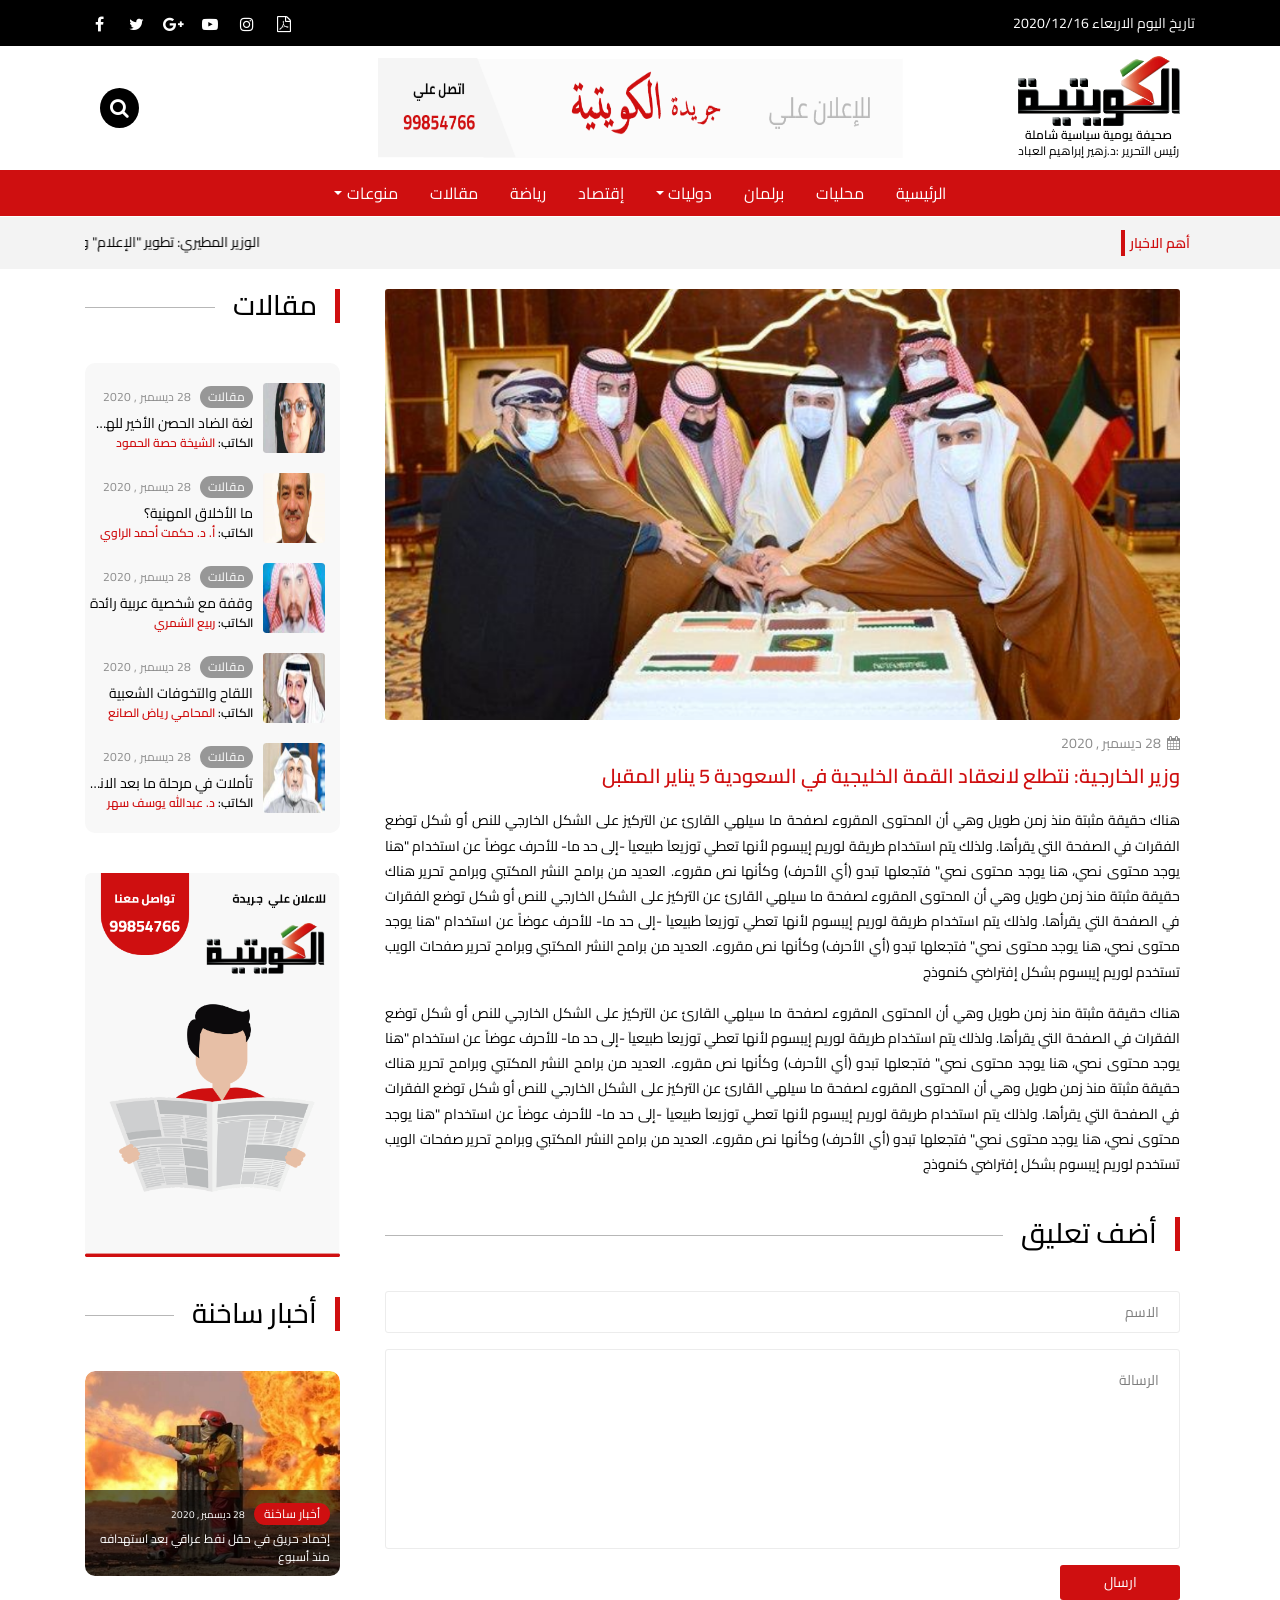
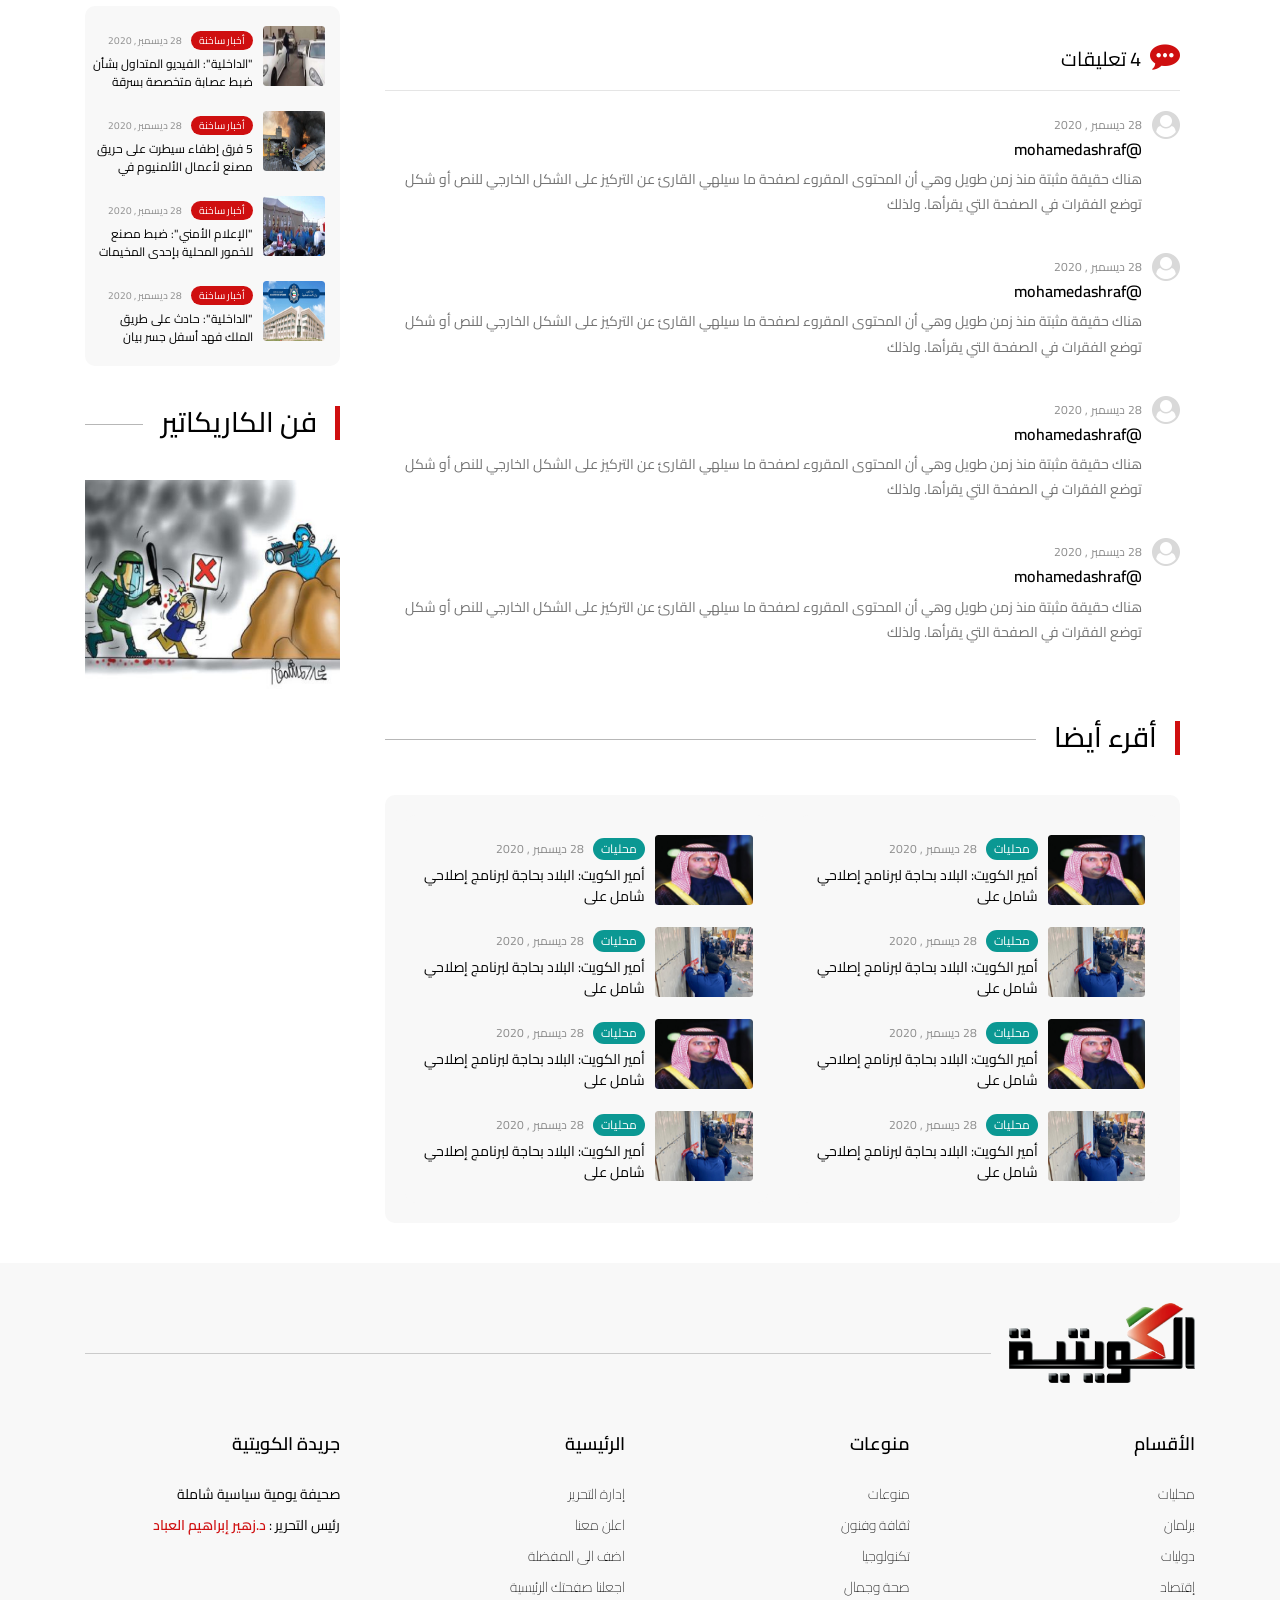
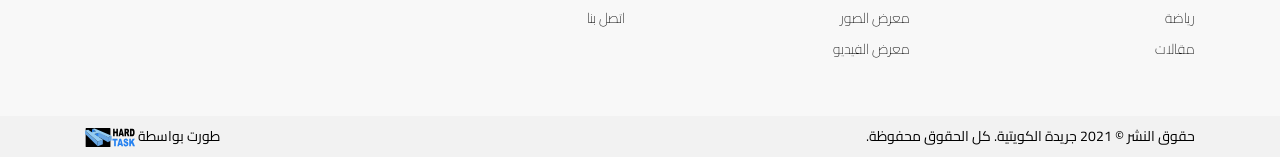
<file: news_details.html>
<!DOCTYPE html>
<html lang="en">

<head>
    <meta name="Keywords" content="جريدة الكويتية - more description" />
    <meta name="description" content="جريدة الكويتية - more description" />
    <meta charset="UTF-8">
    <meta name="viewport" content="width=device-width, initial-scale=1.0">
    <meta http-equiv="X-UA-Compatible" content="ie=edge">
    <title>جريدة الكويتية</title>
    <link rel="apple-touch-icon" sizes="128x128" href="appleIcon.png">
    <link rel="icon" type="image/png" href="images/icon.png" />
    <link rel="stylesheet" href="css/bootstrap.min.css">
    <link rel="stylesheet" type="text/css" href="css/font-awesome.min.css" />
    <link rel="stylesheet" type="text/css" href="css/swiper.css" />
    <link rel="stylesheet" type="text/css" href="css/owl.carousel.min.css" />
    <link rel="stylesheet" href="css/lightgallery.css">
    <link href="https://fonts.googleapis.com/css?family=Cairo&display=swap" rel="stylesheet">
    <link rel="stylesheet" type="text/css" href="css/style.css" />
</head>

<body>
    <div class="Body_overlay"></div>
     <!-- Start head Section -->
     <div class="headSection">
        <div class="container">
            <div class="row">
                <div class="col-lg-4">
                    <div class="HeadDate">
                        <span>تاريخ اليوم الاربعاء 2020/12/16</span>
                    </div>
                </div>
                <div class="col-lg-8">
                    <div class="Headsocial">
                        <ul>
                            <li><a href="#"><i class="fa fa-file-pdf-o" aria-hidden="true"></i></a></li>
                            <li><a href="#"><i class="fa fa-instagram" aria-hidden="true"></i></a></li>
                            <li><a href="#"><i class="fa fa-youtube-play" aria-hidden="true"></i></a></li>
                            <li><a href="#"><i class="fa fa-google-plus" aria-hidden="true"></i></a></li>
                            <li><a href="#"><i class="fa fa-twitter" aria-hidden="true"></i></a></li>
                            <li><a href="#"><i class="fa fa-facebook" aria-hidden="true"></i></a></li>
                        </ul>
                    </div>
                </div>
            </div>
        </div>
    </div>
    <!-- End head Section -->

    <!-- Start navbar -->
    <nav class="navbar navbar-expand-lg fixed-top navbar-light navbar-new-top">
        <div class="container">
            <div class="col-lg-3">
                <a href="#" class="navbar-brand">
                    <img src="images/logo.svg" alt="">
                    <span>صحيفة يومية سياسية شاملة</span>
                    <p class="editor">رئيس التحرير :<span> د.زهير إبراهيم العباد</span></p> 
                </a>
                <i class="fa fa-search Search_Icon formobile" data-toggle="modal" data-target="#SearchModel"
                aria-hidden="true"></i>
            </div>
            <div class="col-lg-6">
                <div class="HeadAds">
                    <img src="images/ads_1.png" alt="">
                </div>
            </div>
            <div class="col-lg-3">
                <div class="headSearch">
                    <i class="fa fa-search" data-toggle="modal" data-target="#SearchModel"
                    aria-hidden="true"></i>
                </div>
            </div>
        </div>
    </nav>

    <nav class="navbar navbar-expand-lg fixed-top navbar-light navbar-new-bottom">
        <div class="container">
            <button class="navbar-toggler collapsed" type="button" data-toggle="collapse" data-target="#navbarContent"
                aria-controls="#navbarContent" aria-expanded="false" aria-label="Toggle navigation">
                <span id="CloseNavMenu" class="mx-2 close"><img src="images/cancel.svg" alt=""></span>
                <span class="navbar-toggler-icon"></span>
            </button>
            <div class="col-12">
                <div id="navbarContent" class="collapse navbar-collapse">
                    <ul class="navbar-nav">
                      
                        <li class="nav-item"><a href="#" class="nav-link active">الرئيسية</a></li>
                        <li class="nav-item"><a href="#" class="nav-link">محليات</a></li>
                        <li class="nav-item"><a href="#" class="nav-link">برلمان</a></li>
                        <li class="nav-item dropdown">
                            <a id="dropdownMenu1" href="#" data-toggle="dropdown" aria-haspopup="true" aria-expanded="false"
                                class="nav-link dropdown-toggle">دوليات</a>
                            <ul aria-labelledby="dropdownMenu1" class="dropdown-menu border-0">
                                <li><a href="#" class="dropdown-item">أخبار عربيه</a></li>
                                <li><a href="#" class="dropdown-item">أخبار عالميه</a></li>
                            </ul>
                        </li>
                        <li class="nav-item"><a href="#" class="nav-link">إقتصاد</a></li>
                        <li class="nav-item"><a href="#" class="nav-link">رياضة</a></li>
                        <li class="nav-item"><a href="#" class="nav-link">مقالات</a></li>
                        <li class="nav-item dropdown">
                            <a id="dropdownMenu1" href="#" data-toggle="dropdown" aria-haspopup="true" aria-expanded="false"
                                class="nav-link dropdown-toggle">منوعات</a>
                            <ul aria-labelledby="dropdownMenu1" class="dropdown-menu border-0">
                                <li><a href="#" class="dropdown-item">منوعات</a></li>
                                <li><a href="#" class="dropdown-item">ثقافة وفنون</a></li>
                                <li><a href="#" class="dropdown-item">تكنولوجيا</a></li>
                                <li><a href="#" class="dropdown-item">صحة وجمال</a></li>
                                <li><a href="#" class="dropdown-item">معرض الصور</a></li>
                                <li><a href="#" class="dropdown-item">معرض الفيديو</a></li>
                            </ul>
                        </li>
                    </ul>
                </div>
            </div>
        </div>
    </nav>
    <!-- End navbar -->

    <!-- NewsLine -->
    <section id="NewsLine">
        <div class="container">
            <div class="row">
                <div class="col-xl-11 col-lg-10 col-md-10 col-sm-10 col-9 pr-0">
                    <marquee behavior="scroll" direction="right" onmouseover="this.stop();" onmouseout="this.start();">
                        <a href="#">
                            <span>الوزير المطيري: تطوير "الإعلام" و"دعم الشباب".. في مقدمة اهتماماتنا</span>
                        </a>
                        <span class="newsLogo"><img src="images/newsLogo.svg" alt=""></span>
                        <a href="#">
                            <span>مودرنا تبدأ توزيع لقاح كورونا</span>
                        </a>
                        <span class="newsLogo"><img src="images/newsLogo.svg" alt=""></span>
                        <a href="#">
                            <span>"الصحة": شفاء 286 إصابة من "كورونا".. وإجمالي المتعافين 143641</span>
                        </a>
                        <span class="newsLogo"><img src="images/newsLogo.svg" alt=""></span>
                        <a href="#">
                            <span>الوزير المطيري: تطوير "الإعلام" و"دعم الشباب".. في مقدمة اهتماماتنا</span>
                        </a>
                    </marquee>
                </div>
                <div class="col-xl-1 col-lg-2 col-md-2 col-sm-2 col-3 pl-0">
                    <div class="title">
                        <span>أهم الاخبار</span>
                    </div>
                </div>
            </div>
        </div>
    </section>

    <div class="container">
        <div class="row">
            <div class="col-lg-9 col-12">
                  <!-- Start NewsPage -->
    <section id="NewsDetailsPage">
        <div class="container">
            <div class="row">
                <div class="col-12">
                    <div class="News_img">
                        <img src="images/news_details_img.png" alt="">
                    </div>
                </div>
                <div class="col-12">
                    <div class="News_Details">
                        <div class="date">
                            <span><i class="fa fa-calendar"></i> 28 ديسمبر , 2020</span>
                        </div>
                        <div class="title">
                            <h3>وزير الخارجية: نتطلع لانعقاد القمة الخليجية في السعودية 5 يناير المقبل</h3>
                        </div>
                        <div class="desc">
                            <p>
                                هناك حقيقة مثبتة منذ زمن طويل وهي أن المحتوى المقروء لصفحة ما سيلهي القارئ عن التركيز على الشكل الخارجي للنص أو شكل توضع الفقرات في الصفحة التي يقرأها. ولذلك يتم استخدام طريقة لوريم إيبسوم لأنها تعطي توزيعاَ طبيعياَ -إلى حد ما- للأحرف عوضاً عن استخدام "هنا يوجد محتوى نصي، هنا يوجد محتوى نصي" فتجعلها تبدو (أي الأحرف) وكأنها نص مقروء. العديد من برامح النشر المكتبي وبرامح تحرير هناك حقيقة مثبتة منذ زمن طويل وهي أن المحتوى المقروء لصفحة ما سيلهي القارئ عن التركيز على الشكل الخارجي للنص أو شكل توضع الفقرات في الصفحة التي يقرأها. ولذلك يتم استخدام طريقة لوريم إيبسوم لأنها تعطي توزيعاَ طبيعياَ -إلى حد ما- للأحرف عوضاً عن استخدام "هنا يوجد محتوى نصي، هنا يوجد محتوى نصي" فتجعلها تبدو (أي الأحرف) وكأنها نص مقروء. العديد من برامح النشر المكتبي وبرامح تحرير صفحات الويب تستخدم لوريم إيبسوم بشكل إفتراضي كنموذج
                            </p>
                            <p>
                                هناك حقيقة مثبتة منذ زمن طويل وهي أن المحتوى المقروء لصفحة ما سيلهي القارئ عن التركيز على الشكل الخارجي للنص أو شكل توضع الفقرات في الصفحة التي يقرأها. ولذلك يتم استخدام طريقة لوريم إيبسوم لأنها تعطي توزيعاَ طبيعياَ -إلى حد ما- للأحرف عوضاً عن استخدام "هنا يوجد محتوى نصي، هنا يوجد محتوى نصي" فتجعلها تبدو (أي الأحرف) وكأنها نص مقروء. العديد من برامح النشر المكتبي وبرامح تحرير هناك حقيقة مثبتة منذ زمن طويل وهي أن المحتوى المقروء لصفحة ما سيلهي القارئ عن التركيز على الشكل الخارجي للنص أو شكل توضع الفقرات في الصفحة التي يقرأها. ولذلك يتم استخدام طريقة لوريم إيبسوم لأنها تعطي توزيعاَ طبيعياَ -إلى حد ما- للأحرف عوضاً عن استخدام "هنا يوجد محتوى نصي، هنا يوجد محتوى نصي" فتجعلها تبدو (أي الأحرف) وكأنها نص مقروء. العديد من برامح النشر المكتبي وبرامح تحرير صفحات الويب تستخدم لوريم إيبسوم بشكل إفتراضي كنموذج
                            </p>
                        </div>
                        <!-- AddThis Button BEGIN -->
                        <div class="addthis_toolbox addthis_default_style "><a class="aaddthis_button_link"><a class="aaddthis_button_whatsapp"></a><a class="addthis_button_twitter"><a class="addthis_button_facebook"></a><a class="addthis_button_snapchat"></a><a class="addthis_button_email"></a><a class="addthis_button_compact"></a><a class="addthis_counter addthis_bubble_style"></a></div><script src="https://s7.addthis.com/js/250/addthis_widget.js#pubid=htsolutions"></script>
                        <!-- AddThis Button END -->
                    </div>
                </div>
            </div>
            <section id="AddComment">
                <div class="titleHeader">
                    <h3><span>أضف تعليق</span></h3>
                </div>
                <form>
                    <div class="form-group">
                        <input type="text" class="form-control" id="Name" aria-describedby="Name"
                            placeholder="الاسم">
                    </div>
                    <div class="form-group">
                        <textarea class="form-control" name="Message" placeholder="الرسالة"></textarea>
                    </div>
                    <div class="SendButton">
                        <a href="#">ارسال</a> 
                    </div>
                </form>
            </section>
            <section id="Comments">
                <div class="CommentNum">
                    <i class="fa fa-commenting" aria-hidden="true"></i>
                    <span><span class="Num">4 </span>تعليقات</span>
                </div>
                <hr>

                <div class="user_comment">
                    <div class="userIcon">
                        <i class="fa fa-user-circle"></i>
                    </div>
                    <div class="content">
                        <div class="userData">
                            <span>28 ديسمبر , 2020</span>
                        </div>
                        <div class="userName">
                            <h5>@mohamedashraf</h5>
                        </div>
                        <div class="MyComment">
                            <p>
                                هناك حقيقة مثبتة منذ زمن طويل وهي أن المحتوى المقروء لصفحة ما سيلهي القارئ عن التركيز على الشكل الخارجي للنص أو شكل توضع الفقرات في الصفحة التي يقرأها. ولذلك 
                            </p>
                        </div>
                    </div>
                </div>

                
                <div class="user_comment">
                    <div class="userIcon">
                        <i class="fa fa-user-circle"></i>
                    </div>
                    <div class="content">
                        <div class="userData">
                            <span>28 ديسمبر , 2020</span>
                        </div>
                        <div class="userName">
                            <h5>@mohamedashraf</h5>
                        </div>
                        <div class="MyComment">
                            <p>
                                هناك حقيقة مثبتة منذ زمن طويل وهي أن المحتوى المقروء لصفحة ما سيلهي القارئ عن التركيز على الشكل الخارجي للنص أو شكل توضع الفقرات في الصفحة التي يقرأها. ولذلك 
                            </p>
                        </div>
                    </div>
                </div>

                
                <div class="user_comment">
                    <div class="userIcon">
                        <i class="fa fa-user-circle"></i>
                    </div>
                    <div class="content">
                        <div class="userData">
                            <span>28 ديسمبر , 2020</span>
                        </div>
                        <div class="userName">
                            <h5>@mohamedashraf</h5>
                        </div>
                        <div class="MyComment">
                            <p>
                                هناك حقيقة مثبتة منذ زمن طويل وهي أن المحتوى المقروء لصفحة ما سيلهي القارئ عن التركيز على الشكل الخارجي للنص أو شكل توضع الفقرات في الصفحة التي يقرأها. ولذلك 
                            </p>
                        </div>
                    </div>
                </div>

                
                <div class="user_comment">
                    <div class="userIcon">
                        <i class="fa fa-user-circle"></i>
                    </div>
                    <div class="content">
                        <div class="userData">
                            <span>28 ديسمبر , 2020</span>
                        </div>
                        <div class="userName">
                            <h5>@mohamedashraf</h5>
                        </div>
                        <div class="MyComment">
                            <p>
                                هناك حقيقة مثبتة منذ زمن طويل وهي أن المحتوى المقروء لصفحة ما سيلهي القارئ عن التركيز على الشكل الخارجي للنص أو شكل توضع الفقرات في الصفحة التي يقرأها. ولذلك 
                            </p>
                        </div>
                    </div>
                </div>

            </section>
            <section id="ReadMore">
                <div class="titleHeader">
                    <h3><span>أقرء أيضا</span></h3>
                </div>
                <div class="Content">
                    <div class="row">
                        <div class="col-lg-6">
                            <div class="more_news">
                                <div class="small_news">
                                    <a href="#">
                                        <div class="row">
                                            <div class="col-4 p-0">
                                                <div class="Image">
                                                    <img src="images/local_img2.png" alt="">
                                                </div>
                                            </div>
                                            <div class="col-8 p-0">
                                                <div class="content">
                                                    <div class="local">
                                                        <span class="name">محليات</span>
                                                        <span class="date">28 ديسمبر , 2020</span>
                                                    </div>
                                                    <p>أمير الكويت: البلاد بحاجة لبرنامج
                                                        إصلاحي شامل على </p>
                                                </div>
                                            </div>
                                        </div>
                                    </a>
                                </div>
                                <div class="small_news">
                                    <a href="#">
                                        <div class="row">
                                            <div class="col-4 p-0">
                                                <div class="Image">
                                                    <img src="images/local_img3.png" alt="">
                                                </div>
                                            </div>
                                            <div class="col-8 p-0">
                                                <div class="content">
                                                    <div class="local">
                                                        <span class="name">محليات</span>
                                                        <span class="date">28 ديسمبر , 2020</span>
                                                    </div>
                                                    <p>أمير الكويت: البلاد بحاجة لبرنامج إصلاحي شامل على 
                                                    </p>
                                                </div>
                                            </div>
                                        </div>
                                    </a>
                                </div>
                                <div class="small_news">
                                    <a href="#">
                                        <div class="row">
                                            <div class="col-4 p-0">
                                                <div class="Image">
                                                    <img src="images/local_img2.png" alt="">
                                                </div>
                                            </div>
                                            <div class="col-8 p-0">
                                                <div class="content">
                                                    <div class="local">
                                                        <span class="name">محليات</span>
                                                        <span class="date">28 ديسمبر , 2020</span>
                                                    </div>
                                                    <p>أمير الكويت: البلاد بحاجة لبرنامج إصلاحي شامل على 
                                                    </p>
                                                </div>
                                            </div>
                                        </div>
                                    </a>
                                </div>
                                <div class="small_news">
                                    <a href="#">
                                        <div class="row">
                                            <div class="col-4 p-0">
                                                <div class="Image">
                                                    <img src="images/local_img3.png" alt="">
                                                </div>
                                            </div>
                                            <div class="col-8 p-0">
                                                <div class="content">
                                                    <div class="local">
                                                        <span class="name">محليات</span>
                                                        <span class="date">28 ديسمبر , 2020</span>
                                                    </div>
                                                    <p>أمير الكويت: البلاد بحاجة لبرنامج إصلاحي شامل على 
                                                    </p>
                                                </div>
                                            </div>
                                        </div>
                                    </a>
                                </div>
                            </div>
                        </div>
                        <div class="col-lg-6">
                            <div class="more_news">
                                <div class="small_news">
                                    <a href="#">
                                        <div class="row">
                                            <div class="col-4 p-0">
                                                <div class="Image">
                                                    <img src="images/local_img2.png" alt="">
                                                </div>
                                            </div>
                                            <div class="col-8 p-0">
                                                <div class="content">
                                                    <div class="local">
                                                        <span class="name">محليات</span>
                                                        <span class="date">28 ديسمبر , 2020</span>
                                                    </div>
                                                    <p>أمير الكويت: البلاد بحاجة لبرنامج
                                                        إصلاحي شامل على </p>
                                                </div>
                                            </div>
                                        </div>
                                    </a>
                                </div>
                                <div class="small_news">
                                    <a href="#">
                                        <div class="row">
                                            <div class="col-4 p-0">
                                                <div class="Image">
                                                    <img src="images/local_img3.png" alt="">
                                                </div>
                                            </div>
                                            <div class="col-8 p-0">
                                                <div class="content">
                                                    <div class="local">
                                                        <span class="name">محليات</span>
                                                        <span class="date">28 ديسمبر , 2020</span>
                                                    </div>
                                                    <p>أمير الكويت: البلاد بحاجة لبرنامج إصلاحي شامل على 
                                                    </p>
                                                </div>
                                            </div>
                                        </div>
                                    </a>
                                </div>
                                <div class="small_news">
                                    <a href="#">
                                        <div class="row">
                                            <div class="col-4 p-0">
                                                <div class="Image">
                                                    <img src="images/local_img2.png" alt="">
                                                </div>
                                            </div>
                                            <div class="col-8 p-0">
                                                <div class="content">
                                                    <div class="local">
                                                        <span class="name">محليات</span>
                                                        <span class="date">28 ديسمبر , 2020</span>
                                                    </div>
                                                    <p>أمير الكويت: البلاد بحاجة لبرنامج إصلاحي شامل على 
                                                    </p>
                                                </div>
                                            </div>
                                        </div>
                                    </a>
                                </div>
                                <div class="small_news">
                                    <a href="#">
                                        <div class="row">
                                            <div class="col-4 p-0">
                                                <div class="Image">
                                                    <img src="images/local_img3.png" alt="">
                                                </div>
                                            </div>
                                            <div class="col-8 p-0">
                                                <div class="content">
                                                    <div class="local">
                                                        <span class="name">محليات</span>
                                                        <span class="date">28 ديسمبر , 2020</span>
                                                    </div>
                                                    <p>أمير الكويت: البلاد بحاجة لبرنامج إصلاحي شامل على 
                                                    </p>
                                                </div>
                                            </div>
                                        </div>
                                    </a>
                                </div>
                            </div>
                        </div>
                    </div>
                </div>
           
            </section>
        </div>
    </section>
    <!-- End NewsPage -->
            </div>
            <div class="col-lg-3 col-12">
                 <!-- Start Articles -->
                 <section id="Articles">
                    <div class="titleHeader">
                        <h3><span>مقالات</span></h3>
                    </div>
                    <div class="more_news">
                        <div class="small_news">
                            <a href="#">
                                <div class="row">
                                    <div class="col-4 p-0">
                                        <div class="Image">
                                            <img src="images/Articles_img1.png" alt="">
                                        </div>
                                    </div>
                                    <div class="col-8 p-0">
                                        <div class="content">
                                            <div class="articles">
                                                <span class="name">مقالات</span>
                                                <span class="date">28 ديسمبر , 2020</span>
                                            </div>
                                            <p class="text-truncate">
                                                لغة الضاد الحصن الأخير للهوية
                                            </p>
                                            <p class="writer"> <span>الكاتب:</span>
                                                الشيخة حصة الحمود
                                            </p>
                                        </div>
                                    </div>
                                </div>
                            </a>
                        </div>
                        <div class="small_news">
                            <a href="#">
                                <div class="row">
                                    <div class="col-4 p-0">
                                        <div class="Image">
                                            <img src="images/Articles_img2.png" alt="">
                                        </div>
                                    </div>
                                    <div class="col-8 p-0">
                                        <div class="content">
                                            <div class="articles">
                                                <span class="name">مقالات</span>
                                                <span class="date">28 ديسمبر , 2020</span>
                                            </div>
                                            <p class="text-truncate">
                                                ما الأخلاق المهنية؟
                                            </p>
                                            <p class="writer"> <span>الكاتب:</span>
                                                أ. د. حكمت أحمد الراوي
                                            </p>
                                        </div>
                                    </div>
                                </div>
                            </a>
                        </div>
                        <div class="small_news">
                            <a href="#">
                                <div class="row">
                                    <div class="col-4 p-0">
                                        <div class="Image">
                                            <img src="images/Articles_img3.png" alt="">
                                        </div>
                                    </div>
                                    <div class="col-8 p-0">
                                        <div class="content">
                                            <div class="articles">
                                                <span class="name">مقالات</span>
                                                <span class="date">28 ديسمبر , 2020</span>
                                            </div>
                                            <p class="text-truncate">
                                                وقفة مع شخصية عربية رائدة
                                            </p>
                                            <p class="writer"> <span>الكاتب:</span>
                                                ربيع الشمري
                                            </p>
                                        </div>
                                    </div>
                                </div>
                            </a>
                        </div>
                        <div class="small_news">
                            <a href="#">
                                <div class="row">
                                    <div class="col-4 p-0">
                                        <div class="Image">
                                            <img src="images/Articles_img4.png" alt="">
                                        </div>
                                    </div>
                                    <div class="col-8 p-0">
                                        <div class="content">
                                            <div class="articles">
                                                <span class="name">مقالات</span>
                                                <span class="date">28 ديسمبر , 2020</span>
                                            </div>
                                            <p class="text-truncate">
                                                اللقاح والتخوفات الشعبية
                                            </p>
                                            <p class="writer"> <span>الكاتب:</span>
                                                المحامي رياض الصانع
                                            </p>
                                        </div>
                                    </div>
                                </div>
                            </a>
                        </div>
                        <div class="small_news">
                            <a href="#">
                                <div class="row">
                                    <div class="col-4 p-0">
                                        <div class="Image">
                                            <img src="images/Articles_img5.png" alt="">
                                        </div>
                                    </div>
                                    <div class="col-8 p-0">
                                        <div class="content">
                                            <div class="articles">
                                                <span class="name">مقالات</span>
                                                <span class="date">28 ديسمبر , 2020</span>
                                            </div>
                                            <p class="text-truncate">
                                                تأملات في مرحلة ما بعد الانتخابات
                                            </p>
                                            <p class="writer"> <span>الكاتب:</span>
                                                د. عبدالله يوسف سهر
                                            </p>
                                        </div>
                                    </div>
                                </div>
                            </a>
                        </div>
                    </div>
                </section>
                <!-- End Articles -->
                <section id="ads">
                    <img src="images/ads_3.png" alt="">
                </section>
                  <!-- Start CasesandAccidents -->
                  <section id="CasesandAccidents">
                    <div class="titleHeader">
                        <h3><span>أخبار ساخنة</span></h3>
                    </div>
                    <div class="news_item">
                        <a href="#">
                            <div class="image">
                                <img src="images/BigCasesandAccidents.png" alt="">
                                <div class="news_content">
                                    <div class="casesandaccidents">
                                        <span class="name">أخبار ساخنة</span>
                                        <span class="date">28 ديسمبر , 2020</span>
                                    </div>
                                    <p>
                                        إخماد حريق في حقل نفط عراقي بعد استهدافه منذ أسبوع
                                    </p>
                                </div>
                            </div>
                        </a>
                    </div>
                    <div class="more_news">
                        <div class="small_news">
                            <a href="#">
                                <div class="row">
                                    <div class="col-4 p-0">
                                        <div class="Image">
                                            <img src="images/CasesandAccidents_img1.png" alt="">
                                        </div>
                                    </div>
                                    <div class="col-8 p-0">
                                        <div class="content">
                                            <div class="casesandaccidents">
                                                <span class="name">أخبار ساخنة</span>
                                                <span class="date">28 ديسمبر , 2020</span>
                                            </div>
                                            <p>
                                                "الداخلية": الفيديو المتداول بشأن ضبط عصابة متخصصة بسرقة
                                            </p>
                                        </div>
                                    </div>
                                </div>
                            </a>
                        </div>
                        <div class="small_news">
                            <a href="#">
                                <div class="row">
                                    <div class="col-4 p-0">
                                        <div class="Image">
                                            <img src="images/CasesandAccidents_img2.png" alt="">
                                        </div>
                                    </div>
                                    <div class="col-8 p-0">
                                        <div class="content">
                                            <div class="casesandaccidents">
                                                <span class="name">أخبار ساخنة</span>
                                                <span class="date">28 ديسمبر , 2020</span>
                                            </div>
                                            <p>
                                                5 فرق إطفاء سيطرت على حريق مصنع لأعمال الألمنيوم في
                                            </p>
                                        </div>
                                    </div>
                                </div>
                            </a>
                        </div>
                        <div class="small_news">
                            <a href="#">
                                <div class="row">
                                    <div class="col-4 p-0">
                                        <div class="Image">
                                            <img src="images/CasesandAccidents_img3.png" alt="">
                                        </div>
                                    </div>
                                    <div class="col-8 p-0">
                                        <div class="content">
                                            <div class="casesandaccidents">
                                                <span class="name">أخبار ساخنة</span>
                                                <span class="date">28 ديسمبر , 2020</span>
                                            </div>
                                            <p>
                                                "الإعلام الأمني": ضبط مصنع للخمور المحلية بإحدى المخيمات  
                                            </p>
                                        </div>
                                    </div>
                                </div>
                            </a>
                        </div>
                        <div class="small_news">
                            <a href="#">
                                <div class="row">
                                    <div class="col-4 p-0">
                                        <div class="Image">
                                            <img src="images/CasesandAccidents_img4.png" alt="">
                                        </div>
                                    </div>
                                    <div class="col-8 p-0">
                                        <div class="content">
                                            <div class="casesandaccidents">
                                                <span class="name">أخبار ساخنة</span>
                                                <span class="date">28 ديسمبر , 2020</span>
                                            </div>
                                            <p>
                                                "الداخلية": حادث على طريق الملك فهد أسفل جسر بيان
                                            </p>
                                        </div>
                                    </div>
                                </div>
                            </a>
                        </div>
                    </div>
                </section>
                <!-- End CasesandAccidents -->
                 <!-- Start CaricatureArt -->
                 <section id="CaricatureArt">
                    <div class="titleHeader">
                        <h3><span>فن الكاريكاتير</span></h3>
                    </div>
                    <a href="#"><img src="images/Caricature_img.png" alt=""></a> 
                </section>
                <!-- End CaricatureArt -->
            </div>
        </div>
    </div>

       <!-- Start Footer -->
       <footer class="footer">
        <div class="container">
            <div class="row">

                <div class="col-12">
                    <div class="footerLogo">
                        <img src="images/logo.svg" alt="">
                    </div>
                </div>

                <div class="col-md-3 col-sm-6 col-12">
                    <ul class="list-unstyled footer_list">
                        <li class="widget-container widget_nav_menu">
                            <h1 class="title-widget">الأقسام</h1>
                            <ul class="linksList">
                                <li><a href="#">محليات</a></li>
                                <li><a href="#">برلمان</a></li>
                                <li><a href="#">دوليات</a></li>
                                <li><a href="#">إقتصاد</a></li>
                                <li><a href="#">رياضة</a></li>
                                <li><a href="#">مقالات</a></li>
                            </ul>
                        </li>
                    </ul>
                </div>

                <div class="col-md-3 col-sm-6 col-12">
                    <ul class="list-unstyled footer_list">
                        <li class="widget-container widget_nav_menu">
                            <h1 class="title-widget">منوعات</h1>
                            <ul class="linksList">
                                <li><a href="#">منوعات</a></li>
                                <li><a href="#">ثقافة وفنون</a></li>
                                <li><a href="#">تكنولوجيا</a></li>
                                <li><a href="#">صحة وجمال</a></li>
                                <li><a href="#">معرض الصور</a></li>
                                <li><a href="#">معرض الفيديو</a></li>
                            </ul>
                        </li>
                    </ul>
                </div>

                <div class="col-md-3 col-sm-6 col-12">
                    <ul class="list-unstyled footer_list">
                        <li class="widget-container widget_nav_menu">
                            <h1 class="title-widget">الرئيسية</h1>
                            <ul class="linksList">
                                <li><a href="#">إدارة التحرير</a></li>
                                <li><a href="#">اعلن معنا</a></li>
                                <li><a href="#">اضف الى المفضلة</a></li>
                                <li><a href="#">اجعلنا صفحتك الرئيسية</a></li>
                                <li><a href="#">اتصل بنا</a></li>
                            </ul>
                        </li>
                    </ul>
                </div>

                <div class="col-md-3 col-sm-6 col-12">
                    <ul class="list-unstyled footer_list">
                        <li class="widget-container widget_nav_menu">
                            <h1 class="title-widget">جريدة الكويتية</h1>
                            <ul class="linksList">
                                <li>
                                    <span>صحيفة يومية سياسية شاملة</span>
                                </li>
                                <li>
                                   <p class="editor">رئيس التحرير :<span> د.زهير إبراهيم العباد</span></p> 
                                </li>
                            </ul>
                        </li>
                    </ul>
                </div>



            </div>
        </div>
    </footer>
    <div class="footer-bottom">
        <div class="container">
            <div class="row">

                <div class="col-sm-6 col-12">
                    <div class="language">
                        <p>حقوق النشر © 2021 جريدة الكويتية. كل الحقوق محفوظة.</p>
                    </div>
                </div>

                <div class="col-sm-6 col-12">
                    <div class="copyright">
                        <p>طورت بواسطة <a href="#"><img src="images/HardTask_logo.svg" alt=""></a></p>
                    </div>
                </div>

            </div>
        </div>
    </div>
    <!-- End Footer -->

    <!-- Start Scroll To Top  -->
    <div class="scroll_top">
        <i class="fa fa-angle-up" aria-hidden="true"></i>
    </div>
    <!-- End Scroll To Top -->


    <div class="modal fade" id="SearchModel" tabindex="-1" role="dialog" aria-labelledby="exampleModalCenterTitle"
        aria-hidden="true">
        <div class="modal-dialog modal-dialog-centered" role="document">
            <div class="modal-content SearchModelContent">
                <form action="">
                    <div class="search_box_popup">
                        <input class="search_input" type="search" placeholder="بحث..." />
                        <input class="search_btn" type="submit" value="بحث" />
                    </div>
                </form>
            </div>
        </div>
    </div>


    <script src="js/jquery-3.3.1.min.js"></script>
    <script src="js/popper.min.js"></script>
    <script src="js/bootstrap.min.js"></script>
    <script src="js/swiper.js"></script>
    <script src="js/owl.carousel.min.js"></script>
    <script src="js/aos.js"></script>
    <script src="js/picturefill.min.js"></script>
    <script src="js/lightgallery-all.min.js"></script>
    <script src="js/jquery.mousewheel.min.js"></script>
    <script src="js/script.js"></script>
    <script>

        $('#lightgallery').lightGallery({
            pager: true,
            thumbnail: true
        });


        $(".owl-carousel").owlCarousel({
            loop: true,
            margin: 30,
            rtl: $('body').css('direction') == 'rtl',
            nav: true,
            autoplay: true,
            navText: [
                '<i class="fa fa-angle-left"></i>',
                '<i class="fa fa-angle-right"></i>'
            ],
            responsive: {
                0: {
                    items: 1
                },
                600: {
                    items: 2
                },
                750: {
                    items: 2
                },
                1000: {
                    items: 3
                }
            }
        });

        var swiper = new Swiper('.swiper-container', {
            centeredSlides: true,
            loop: true,
            autoplay: {
                delay: 3000,
                disableOnInteraction: false,
            },
            pagination: {
                el: '.swiper-pagination',
                clickable: true,
                renderBullet: function (index, className) {
                    return '<span class="' + className + '">' + (index + 1) + '</span>';
                },
            },
        });

        if ($.isFunction('owlCarousel')) {
            $(".carousel").owlCarousel();
        }
    </script>
</body>

</html>
</file>
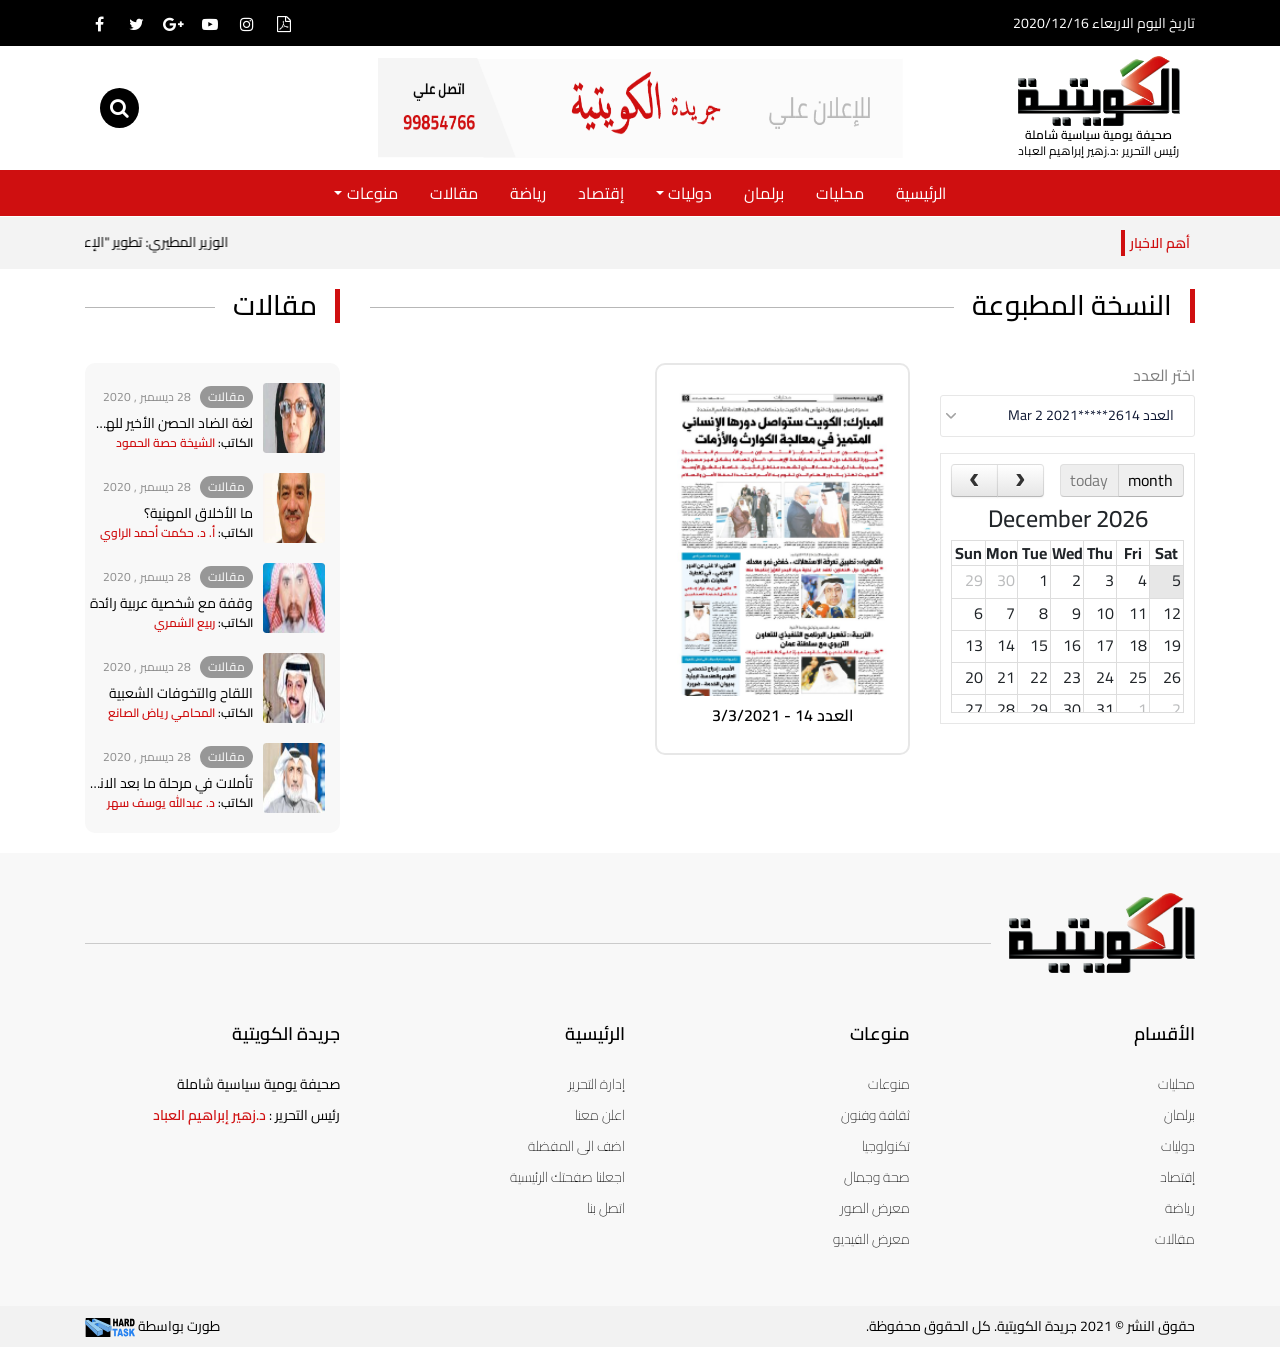
<file: pdf.html>
<!DOCTYPE html>
<html lang="en">

<head>
    <meta name="Keywords" content="جريدة الكويتية - more description" />
    <meta name="description" content="جريدة الكويتية - more description" />
    <meta charset="UTF-8">
    <meta name="viewport" content="width=device-width, initial-scale=1.0">
    <meta http-equiv="X-UA-Compatible" content="ie=edge">
    <title>جريدة الكويتية</title>
    <link rel="apple-touch-icon" sizes="128x128" href="appleIcon.png">
    <link rel="icon" type="image/png" href="images/icon.png" />
    <link rel="stylesheet" href="css/bootstrap.min.css">
    <link rel="stylesheet" type="text/css" href="css/font-awesome.min.css" />
    <link rel="stylesheet" type="text/css" href="css/swiper.css" />
    <link rel="stylesheet" type="text/css" href="css/owl.carousel.min.css" />
    <link rel="stylesheet" href="css/lightgallery.css">
    <link href="css/fullcalendar.css" rel="stylesheet">
    <link href="https://fonts.googleapis.com/css?family=Cairo&display=swap" rel="stylesheet">
    <link rel="stylesheet" type="text/css" href="css/style.css" />
</head>

<body>
    <div class="Body_overlay"></div>
    <!-- Start head Section -->
    <div class="headSection">
        <div class="container">
            <div class="row">
                <div class="col-lg-4">
                    <div class="HeadDate">
                        <span>تاريخ اليوم الاربعاء 2020/12/16</span>
                    </div>
                </div>
                <div class="col-lg-8">
                    <div class="Headsocial">
                        <ul>
                            <li><a href="#"><i class="fa fa-file-pdf-o" aria-hidden="true"></i></a></li>
                            <li><a href="#"><i class="fa fa-instagram" aria-hidden="true"></i></a></li>
                            <li><a href="#"><i class="fa fa-youtube-play" aria-hidden="true"></i></a></li>
                            <li><a href="#"><i class="fa fa-google-plus" aria-hidden="true"></i></a></li>
                            <li><a href="#"><i class="fa fa-twitter" aria-hidden="true"></i></a></li>
                            <li><a href="#"><i class="fa fa-facebook" aria-hidden="true"></i></a></li>
                        </ul>
                    </div>
                </div>
            </div>
        </div>
    </div>
    <!-- End head Section -->

    <!-- Start navbar -->
    <nav class="navbar navbar-expand-lg fixed-top navbar-light navbar-new-top">
        <div class="container">
            <div class="col-lg-3">
                <a href="#" class="navbar-brand">
                    <img src="images/logo.svg" alt="">
                    <span>صحيفة يومية سياسية شاملة</span>
                    <p class="editor">رئيس التحرير :<span> د.زهير إبراهيم العباد</span></p> 
                </a>
                <i class="fa fa-search Search_Icon formobile" data-toggle="modal" data-target="#SearchModel"
                    aria-hidden="true"></i>
            </div>
            <div class="col-lg-6">
                <div class="HeadAds">
                    <img src="images/ads_1.png" alt="">
                </div>
            </div>
            <div class="col-lg-3">
                <div class="headSearch">
                    <i class="fa fa-search" data-toggle="modal" data-target="#SearchModel" aria-hidden="true"></i>
                </div>
            </div>
        </div>
    </nav>

    <nav class="navbar navbar-expand-lg fixed-top navbar-light navbar-new-bottom">
        <div class="container">
            <button class="navbar-toggler collapsed" type="button" data-toggle="collapse" data-target="#navbarContent"
                aria-controls="#navbarContent" aria-expanded="false" aria-label="Toggle navigation">
                <span id="CloseNavMenu" class="mx-2 close"><img src="images/cancel.svg" alt=""></span>
                <span class="navbar-toggler-icon"></span>
            </button>
            <div class="col-12">
                <div id="navbarContent" class="collapse navbar-collapse">
                    <ul class="navbar-nav">
                       
                        <li class="nav-item"><a href="#" class="nav-link active">الرئيسية</a></li>
                        <li class="nav-item"><a href="#" class="nav-link">محليات</a></li>
                        <li class="nav-item"><a href="#" class="nav-link">برلمان</a></li>
                        <li class="nav-item dropdown">
                            <a id="dropdownMenu1" href="#" data-toggle="dropdown" aria-haspopup="true"
                                aria-expanded="false" class="nav-link dropdown-toggle">دوليات</a>
                            <ul aria-labelledby="dropdownMenu1" class="dropdown-menu border-0">
                                <li><a href="#" class="dropdown-item">أخبار عربيه</a></li>
                                <li><a href="#" class="dropdown-item">أخبار عالميه</a></li>
                            </ul>
                        </li>
                        <li class="nav-item"><a href="#" class="nav-link">إقتصاد</a></li>
                        <li class="nav-item"><a href="#" class="nav-link">رياضة</a></li>
                        <li class="nav-item"><a href="#" class="nav-link">مقالات</a></li>
                        <li class="nav-item dropdown">
                            <a id="dropdownMenu1" href="#" data-toggle="dropdown" aria-haspopup="true"
                                aria-expanded="false" class="nav-link dropdown-toggle">منوعات</a>
                            <ul aria-labelledby="dropdownMenu1" class="dropdown-menu border-0">
                                <li><a href="#" class="dropdown-item">منوعات</a></li>
                                <li><a href="#" class="dropdown-item">ثقافة وفنون</a></li>
                                <li><a href="#" class="dropdown-item">تكنولوجيا</a></li>
                                <li><a href="#" class="dropdown-item">صحة وجمال</a></li>
                                <li><a href="#" class="dropdown-item">معرض الصور</a></li>
                                <li><a href="#" class="dropdown-item">معرض الفيديو</a></li>
                            </ul>
                        </li>
                    </ul>
                </div>
            </div>
        </div>
    </nav>
    <!-- End navbar -->

    <!-- NewsLine -->
    <section id="NewsLine">
        <div class="container">
            <div class="row">
                <div class="col-xl-11 col-lg-10 col-md-10 col-sm-10 col-9 pr-0">
                    <marquee behavior="scroll" direction="right" onmouseover="this.stop();" onmouseout="this.start();">
                        <a href="#">
                            <span>الوزير المطيري: تطوير "الإعلام" و"دعم الشباب".. في مقدمة اهتماماتنا</span>
                        </a>
                        <span class="newsLogo"><img src="images/newsLogo.svg" alt=""></span>
                        <a href="#">
                            <span>مودرنا تبدأ توزيع لقاح كورونا</span>
                        </a>
                        <span class="newsLogo"><img src="images/newsLogo.svg" alt=""></span>
                        <a href="#">
                            <span>"الصحة": شفاء 286 إصابة من "كورونا".. وإجمالي المتعافين 143641</span>
                        </a>
                        <span class="newsLogo"><img src="images/newsLogo.svg" alt=""></span>
                        <a href="#">
                            <span>الوزير المطيري: تطوير "الإعلام" و"دعم الشباب".. في مقدمة اهتماماتنا</span>
                        </a>
                    </marquee>
                </div>
                <div class="col-xl-1 col-lg-2 col-md-2 col-sm-2 col-3 pl-0">
                    <div class="title">
                        <span>أهم الاخبار</span>
                    </div>
                </div>
            </div>
        </div>
    </section>

    <div class="container">
        <div class="row">
            <div class="col-lg-9 col-12">
                <!-- Start CaricaturePage -->
                <section id="PDFPage">
                    <div class="titleHeader">
                        <h3><span>النسخة المطبوعة</span></h3>
                    </div>
                    <div class="row">
                        <div class="col-lg-4 col-md-5 col-sm-6 col-12">
                            <div class="form-group">
                                <label for="Paper">اختر العدد</label>
                                <select class="form-control" id="Paper" name="Paper" required>
                                    <option value="1959">العدد 2614*****Mar  2 2021</option>
                                    <option value="1959">العدد 2614*****Mar  2 2021</option>
                                    <option value="1959">العدد 2614*****Mar  2 2021</option>
                                    <option value="1959">العدد 2614*****Mar  2 2021</option>
                                    <option value="1959">العدد 2614*****Mar  2 2021</option>
                                    <option value="1959">العدد 2614*****Mar  2 2021</option>
                                    <option value="1959">العدد 2614*****Mar  2 2021</option>
                                    <option value="1959">العدد 2614*****Mar  2 2021</option>
                                    <option value="1959">العدد 2614*****Mar  2 2021</option>
                                </select>
                            </div>
                            <div class="calendar-wrapper">
                                <div id="calendar"></div>
                            </div>
                        </div>
                        <div class="col-md-4 col-sm-6 col-12">
                            <div class="PDFItem">
                                <a href="#">
                                    <div class="PDFItem_image">
                                        <img src="images/PDFImage.png" alt="">
                                    </div>
                                    <div class="PDFItem_title">
                                        <h5>العدد 14 - 3/3/2021</h5>
                                    </div>
                                </a>
                            </div>
                        </div>
                    </div>
                </section>
                <!-- End CaricaturePage -->
            </div>
            <div class="col-lg-3 col-12">
                <!-- Start Articles -->
                <section id="Articles">
                    <div class="titleHeader">
                        <h3><span>مقالات</span></h3>
                    </div>
                    <div class="more_news">
                        <div class="small_news">
                            <a href="#">
                                <div class="row">
                                    <div class="col-4 p-0">
                                        <div class="Image">
                                            <img src="images/Articles_img1.png" alt="">
                                        </div>
                                    </div>
                                    <div class="col-8 p-0">
                                        <div class="content">
                                            <div class="articles">
                                                <span class="name">مقالات</span>
                                                <span class="date">28 ديسمبر , 2020</span>
                                            </div>
                                            <p class="text-truncate">
                                                لغة الضاد الحصن الأخير للهوية
                                            </p>
                                            <p class="writer"> <span>الكاتب:</span>
                                                الشيخة حصة الحمود
                                            </p>
                                        </div>
                                    </div>
                                </div>
                            </a>
                        </div>
                        <div class="small_news">
                            <a href="#">
                                <div class="row">
                                    <div class="col-4 p-0">
                                        <div class="Image">
                                            <img src="images/Articles_img2.png" alt="">
                                        </div>
                                    </div>
                                    <div class="col-8 p-0">
                                        <div class="content">
                                            <div class="articles">
                                                <span class="name">مقالات</span>
                                                <span class="date">28 ديسمبر , 2020</span>
                                            </div>
                                            <p class="text-truncate">
                                                ما الأخلاق المهنية؟
                                            </p>
                                            <p class="writer"> <span>الكاتب:</span>
                                                أ. د. حكمت أحمد الراوي
                                            </p>
                                        </div>
                                    </div>
                                </div>
                            </a>
                        </div>
                        <div class="small_news">
                            <a href="#">
                                <div class="row">
                                    <div class="col-4 p-0">
                                        <div class="Image">
                                            <img src="images/Articles_img3.png" alt="">
                                        </div>
                                    </div>
                                    <div class="col-8 p-0">
                                        <div class="content">
                                            <div class="articles">
                                                <span class="name">مقالات</span>
                                                <span class="date">28 ديسمبر , 2020</span>
                                            </div>
                                            <p class="text-truncate">
                                                وقفة مع شخصية عربية رائدة
                                            </p>
                                            <p class="writer"> <span>الكاتب:</span>
                                                ربيع الشمري
                                            </p>
                                        </div>
                                    </div>
                                </div>
                            </a>
                        </div>
                        <div class="small_news">
                            <a href="#">
                                <div class="row">
                                    <div class="col-4 p-0">
                                        <div class="Image">
                                            <img src="images/Articles_img4.png" alt="">
                                        </div>
                                    </div>
                                    <div class="col-8 p-0">
                                        <div class="content">
                                            <div class="articles">
                                                <span class="name">مقالات</span>
                                                <span class="date">28 ديسمبر , 2020</span>
                                            </div>
                                            <p class="text-truncate">
                                                اللقاح والتخوفات الشعبية
                                            </p>
                                            <p class="writer"> <span>الكاتب:</span>
                                                المحامي رياض الصانع
                                            </p>
                                        </div>
                                    </div>
                                </div>
                            </a>
                        </div>
                        <div class="small_news">
                            <a href="#">
                                <div class="row">
                                    <div class="col-4 p-0">
                                        <div class="Image">
                                            <img src="images/Articles_img5.png" alt="">
                                        </div>
                                    </div>
                                    <div class="col-8 p-0">
                                        <div class="content">
                                            <div class="articles">
                                                <span class="name">مقالات</span>
                                                <span class="date">28 ديسمبر , 2020</span>
                                            </div>
                                            <p class="text-truncate">
                                                تأملات في مرحلة ما بعد الانتخابات
                                            </p>
                                            <p class="writer"> <span>الكاتب:</span>
                                                د. عبدالله يوسف سهر
                                            </p>
                                        </div>
                                    </div>
                                </div>
                            </a>
                        </div>
                    </div>
                </section>
                <!-- End Articles -->
            </div>
        </div>
    </div>

    <!-- Start Footer -->
    <footer class="footer">
        <div class="container">
            <div class="row">

                <div class="col-12">
                    <div class="footerLogo">
                        <img src="images/logo.svg" alt="">
                    </div>
                </div>

                <div class="col-md-3 col-sm-6 col-12">
                    <ul class="list-unstyled footer_list">
                        <li class="widget-container widget_nav_menu">
                            <h1 class="title-widget">الأقسام</h1>
                            <ul class="linksList">
                                <li><a href="#">محليات</a></li>
                                <li><a href="#">برلمان</a></li>
                                <li><a href="#">دوليات</a></li>
                                <li><a href="#">إقتصاد</a></li>
                                <li><a href="#">رياضة</a></li>
                                <li><a href="#">مقالات</a></li>
                            </ul>
                        </li>
                    </ul>
                </div>

                <div class="col-md-3 col-sm-6 col-12">
                    <ul class="list-unstyled footer_list">
                        <li class="widget-container widget_nav_menu">
                            <h1 class="title-widget">منوعات</h1>
                            <ul class="linksList">
                                <li><a href="#">منوعات</a></li>
                                <li><a href="#">ثقافة وفنون</a></li>
                                <li><a href="#">تكنولوجيا</a></li>
                                <li><a href="#">صحة وجمال</a></li>
                                <li><a href="#">معرض الصور</a></li>
                                <li><a href="#">معرض الفيديو</a></li>
                            </ul>
                        </li>
                    </ul>
                </div>

                <div class="col-md-3 col-sm-6 col-12">
                    <ul class="list-unstyled footer_list">
                        <li class="widget-container widget_nav_menu">
                            <h1 class="title-widget">الرئيسية</h1>
                            <ul class="linksList">
                                <li><a href="#">إدارة التحرير</a></li>
                                <li><a href="#">اعلن معنا</a></li>
                                <li><a href="#">اضف الى المفضلة</a></li>
                                <li><a href="#">اجعلنا صفحتك الرئيسية</a></li>
                                <li><a href="#">اتصل بنا</a></li>
                            </ul>
                        </li>
                    </ul>
                </div>

                <div class="col-md-3 col-sm-6 col-12">
                    <ul class="list-unstyled footer_list">
                        <li class="widget-container widget_nav_menu">
                            <h1 class="title-widget">جريدة الكويتية</h1>
                            <ul class="linksList">
                                <li>
                                    <span>صحيفة يومية سياسية شاملة</span>
                                </li>
                                <li>
                                    <p class="editor">رئيس التحرير :<span> د.زهير إبراهيم العباد</span></p>
                                </li>
                            </ul>
                        </li>
                    </ul>
                </div>



            </div>
        </div>
    </footer>
    <div class="footer-bottom">
        <div class="container">
            <div class="row">

                <div class="col-sm-6 col-12">
                    <div class="language">
                        <p>حقوق النشر © 2021 جريدة الكويتية. كل الحقوق محفوظة.</p>
                    </div>
                </div>

                <div class="col-sm-6 col-12">
                    <div class="copyright">
                        <p>طورت بواسطة <a href="#"><img src="images/HardTask_logo.svg" alt=""></a></p>
                    </div>
                </div>

            </div>
        </div>
    </div>
    <!-- End Footer -->

    <!-- Start Scroll To Top  -->
    <div class="scroll_top">
        <i class="fa fa-angle-up" aria-hidden="true"></i>
    </div>
    <!-- End Scroll To Top -->


    <div class="modal fade" id="SearchModel" tabindex="-1" role="dialog" aria-labelledby="exampleModalCenterTitle"
        aria-hidden="true">
        <div class="modal-dialog modal-dialog-centered" role="document">
            <div class="modal-content SearchModelContent">
                <form action="">
                    <div class="search_box_popup">
                        <input class="search_input" type="search" placeholder="بحث..." />
                        <input class="search_btn" type="submit" value="بحث" />
                    </div>
                </form>
            </div>
        </div>
    </div>


    <script src="js/jquery-3.3.1.min.js"></script>
    <script src="js/popper.min.js"></script>
    <script src="js/bootstrap.min.js"></script>
    <script src="js/swiper.js"></script>
    <script src="js/owl.carousel.min.js"></script>
    <script src="js/aos.js"></script>
    <script src="js/picturefill.min.js"></script>
    <script src="js/lightgallery-all.min.js"></script>
    <script src="js/jquery.mousewheel.min.js"></script>
    <script src="js/jquery.simplePagination.js"></script>
    <script src="js/moment.min.js"></script>
    <script src="js/fullcalendar.js"></script>
    <script src="js/script.js"></script>
    <script>


        $('#calendar').fullCalendar({
            header: {
                left: 'prev,next',
                center: 'title',
                right: 'today,month'
            },
            defaultDate: new Date(), 
            navLinks: true, 
            editable: true,
            eventLimit: true, 
            // events: [{
            //     title: 'My Event',
            //     start: '2021-03-03',
            //     url: 'http://google.com/'
            // }],
            // eventClick: function (event) {
            //     if (event.url) {
            //         location.href = event.url;
            //         return false;
            //     }
            // }
        });
      

        $('#lightgallery').lightGallery({
            pager: true,
            thumbnail: true
        });


        $(".owl-carousel").owlCarousel({
            loop: true,
            margin: 30,
            rtl: $('body').css('direction') == 'rtl',
            nav: true,
            autoplay: true,
            navText: [
                '<i class="fa fa-angle-left"></i>',
                '<i class="fa fa-angle-right"></i>'
            ],
            responsive: {
                0: {
                    items: 1
                },
                600: {
                    items: 2
                },
                750: {
                    items: 2
                },
                1000: {
                    items: 3
                }
            }
        });

        var swiper = new Swiper('.swiper-container', {
            centeredSlides: true,
            loop: true,
            autoplay: {
                delay: 3000,
                disableOnInteraction: false,
            },
            pagination: {
                el: '.swiper-pagination',
                clickable: true,
                renderBullet: function (index, className) {
                    return '<span class="' + className + '">' + (index + 1) + '</span>';
                },
            },
        });

        if ($.isFunction('owlCarousel')) {
            $(".carousel").owlCarousel();
        }
    </script>
</body>

</html>
</file>
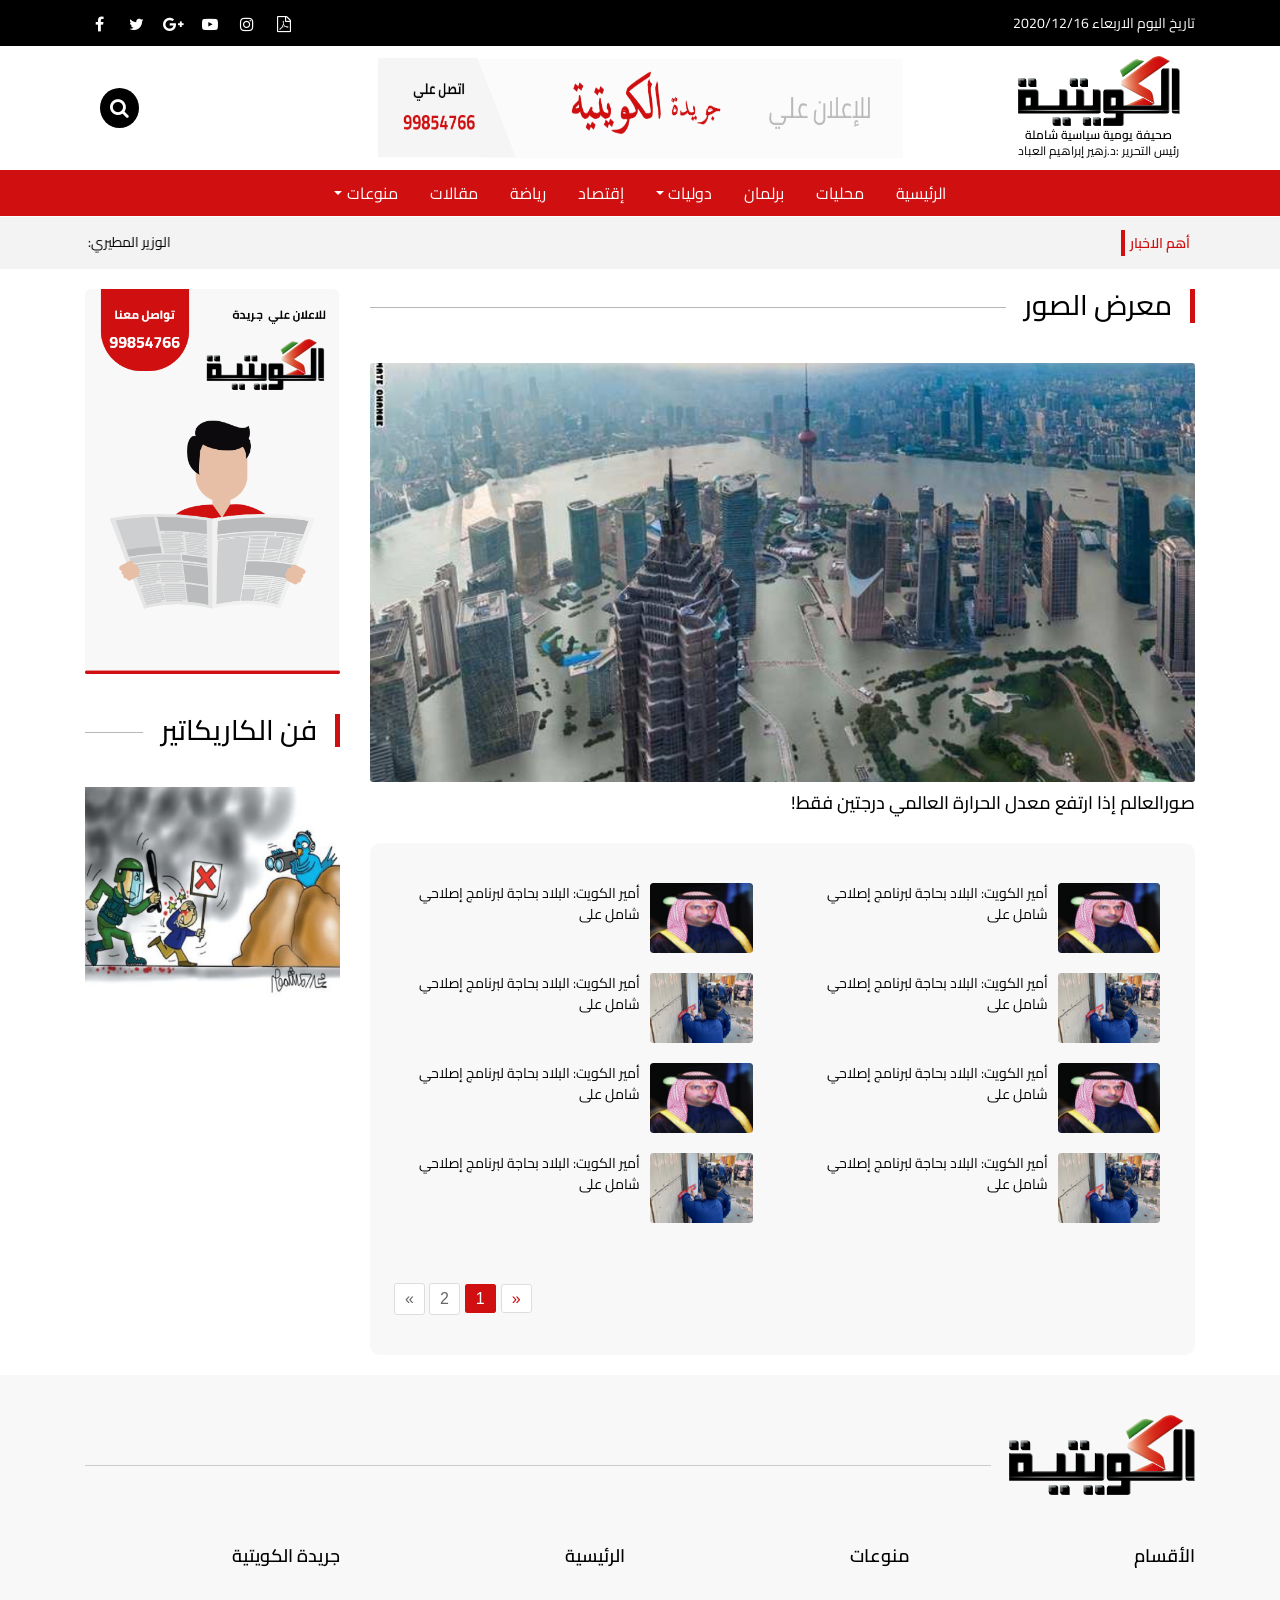
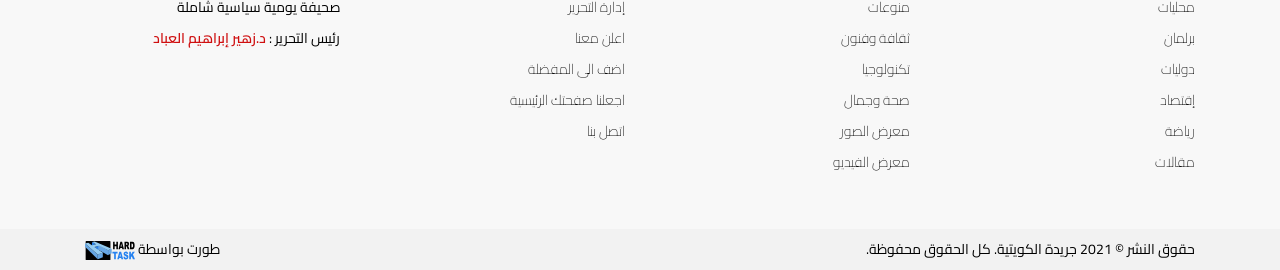
<file: photo_gallery.html>
<!DOCTYPE html>
<html lang="en">

<head>
    <meta name="Keywords" content="جريدة الكويتية - more description" />
    <meta name="description" content="جريدة الكويتية - more description" />
    <meta charset="UTF-8">
    <meta name="viewport" content="width=device-width, initial-scale=1.0">
    <meta http-equiv="X-UA-Compatible" content="ie=edge">
    <title>جريدة الكويتية</title>
    <link rel="apple-touch-icon" sizes="128x128" href="appleIcon.png">
    <link rel="icon" type="image/png" href="images/icon.png" />
    <link rel="stylesheet" href="css/bootstrap.min.css">
    <link rel="stylesheet" type="text/css" href="css/font-awesome.min.css" />
    <link rel="stylesheet" type="text/css" href="css/swiper.css" />
    <link rel="stylesheet" type="text/css" href="css/owl.carousel.min.css" />
    <link rel="stylesheet" href="css/lightgallery.css">
    <link href="https://fonts.googleapis.com/css?family=Cairo&display=swap" rel="stylesheet">
    <link rel="stylesheet" type="text/css" href="css/style.css" />
</head>

<body>
    <div class="Body_overlay"></div>
      <!-- Start head Section -->
      <div class="headSection">
        <div class="container">
            <div class="row">
                <div class="col-lg-4">
                    <div class="HeadDate">
                        <span>تاريخ اليوم الاربعاء 2020/12/16</span>
                    </div>
                </div>
                <div class="col-lg-8">
                    <div class="Headsocial">
                        <ul>
                            <li><a href="#"><i class="fa fa-file-pdf-o" aria-hidden="true"></i></a></li>
                            <li><a href="#"><i class="fa fa-instagram" aria-hidden="true"></i></a></li>
                            <li><a href="#"><i class="fa fa-youtube-play" aria-hidden="true"></i></a></li>
                            <li><a href="#"><i class="fa fa-google-plus" aria-hidden="true"></i></a></li>
                            <li><a href="#"><i class="fa fa-twitter" aria-hidden="true"></i></a></li>
                            <li><a href="#"><i class="fa fa-facebook" aria-hidden="true"></i></a></li>
                        </ul>
                    </div>
                </div>
            </div>
        </div>
    </div>
    <!-- End head Section -->

    <!-- Start navbar -->
    <nav class="navbar navbar-expand-lg fixed-top navbar-light navbar-new-top">
        <div class="container">
            <div class="col-lg-3">
                <a href="#" class="navbar-brand">
                    <img src="images/logo.svg" alt="">
                    <span>صحيفة يومية سياسية شاملة</span>
                    <p class="editor">رئيس التحرير :<span> د.زهير إبراهيم العباد</span></p> 
                </a>
                <i class="fa fa-search Search_Icon formobile" data-toggle="modal" data-target="#SearchModel"
                aria-hidden="true"></i>
            </div>
            <div class="col-lg-6">
                <div class="HeadAds">
                    <img src="images/ads_1.png" alt="">
                </div>
            </div>
            <div class="col-lg-3">
                <div class="headSearch">
                    <i class="fa fa-search" data-toggle="modal" data-target="#SearchModel"
                    aria-hidden="true"></i>
                </div>
            </div>
        </div>
    </nav>

    <nav class="navbar navbar-expand-lg fixed-top navbar-light navbar-new-bottom">
        <div class="container">
            <button class="navbar-toggler collapsed" type="button" data-toggle="collapse" data-target="#navbarContent"
                aria-controls="#navbarContent" aria-expanded="false" aria-label="Toggle navigation">
                <span id="CloseNavMenu" class="mx-2 close"><img src="images/cancel.svg" alt=""></span>
                <span class="navbar-toggler-icon"></span>
            </button>
            <div class="col-12">
                <div id="navbarContent" class="collapse navbar-collapse">
                    <ul class="navbar-nav">
                       
                        <li class="nav-item"><a href="#" class="nav-link active">الرئيسية</a></li>
                        <li class="nav-item"><a href="#" class="nav-link">محليات</a></li>
                        <li class="nav-item"><a href="#" class="nav-link">برلمان</a></li>
                        <li class="nav-item dropdown">
                            <a id="dropdownMenu1" href="#" data-toggle="dropdown" aria-haspopup="true" aria-expanded="false"
                                class="nav-link dropdown-toggle">دوليات</a>
                            <ul aria-labelledby="dropdownMenu1" class="dropdown-menu border-0">
                                <li><a href="#" class="dropdown-item">أخبار عربيه</a></li>
                                <li><a href="#" class="dropdown-item">أخبار عالميه</a></li>
                            </ul>
                        </li>
                        <li class="nav-item"><a href="#" class="nav-link">إقتصاد</a></li>
                        <li class="nav-item"><a href="#" class="nav-link">رياضة</a></li>
                        <li class="nav-item"><a href="#" class="nav-link">مقالات</a></li>
                        <li class="nav-item dropdown">
                            <a id="dropdownMenu1" href="#" data-toggle="dropdown" aria-haspopup="true" aria-expanded="false"
                                class="nav-link dropdown-toggle">منوعات</a>
                            <ul aria-labelledby="dropdownMenu1" class="dropdown-menu border-0">
                                <li><a href="#" class="dropdown-item">منوعات</a></li>
                                <li><a href="#" class="dropdown-item">ثقافة وفنون</a></li>
                                <li><a href="#" class="dropdown-item">تكنولوجيا</a></li>
                                <li><a href="#" class="dropdown-item">صحة وجمال</a></li>
                                <li><a href="#" class="dropdown-item">معرض الصور</a></li>
                                <li><a href="#" class="dropdown-item">معرض الفيديو</a></li>
                            </ul>
                        </li>
                    </ul>
                </div>
            </div>
        </div>
    </nav>
    <!-- End navbar -->

    <!-- NewsLine -->
    <section id="NewsLine">
        <div class="container">
            <div class="row">
                <div class="col-xl-11 col-lg-10 col-md-10 col-sm-10 col-9 pr-0">
                    <marquee behavior="scroll" direction="right" onmouseover="this.stop();" onmouseout="this.start();">
                        <a href="#">
                            <span>الوزير المطيري: تطوير "الإعلام" و"دعم الشباب".. في مقدمة اهتماماتنا</span>
                        </a>
                        <span class="newsLogo"><img src="images/newsLogo.svg" alt=""></span>
                        <a href="#">
                            <span>مودرنا تبدأ توزيع لقاح كورونا</span>
                        </a>
                        <span class="newsLogo"><img src="images/newsLogo.svg" alt=""></span>
                        <a href="#">
                            <span>"الصحة": شفاء 286 إصابة من "كورونا".. وإجمالي المتعافين 143641</span>
                        </a>
                        <span class="newsLogo"><img src="images/newsLogo.svg" alt=""></span>
                        <a href="#">
                            <span>الوزير المطيري: تطوير "الإعلام" و"دعم الشباب".. في مقدمة اهتماماتنا</span>
                        </a>
                    </marquee>
                </div>
                <div class="col-xl-1 col-lg-2 col-md-2 col-sm-2 col-3 pl-0">
                    <div class="title">
                        <span>أهم الاخبار</span>
                    </div>
                </div>
            </div>
        </div>
    </section>

    <div class="container">
        <div class="row">
            <div class="col-lg-9 col-12">
                   <!-- Start PhotoGallery -->
      <section id="PhotoGallery">
        <div class="titleHeader">
            <h3><span>معرض الصور</span></h3>
        </div>
        <div class="photo_gallary_item">
            <a href="#">
                <div class="PhotoGallery_img">
                    <img src="images/Big_photo_gallary.png" alt="">
                </div>
                <div class="PhotoGallery_title">
                    <h5>صورالعالم إذا ارتفع معدل الحرارة العالمي درجتين فقط!
                    </h5>
                </div>
            </a>
        </div>
        <div class="Content">
            <div class="row">
                <div class="col-lg-6">
                    <div class="more_news">
                        <div class="small_news">
                            <a href="#">
                                <div class="row">
                                    <div class="col-4 p-0">
                                        <div class="Image">
                                            <img src="images/local_img2.png" alt="">
                                        </div>
                                    </div>
                                    <div class="col-8 p-0">
                                        <div class="content">
                                            <p>أمير الكويت: البلاد بحاجة لبرنامج
                                                إصلاحي شامل على </p>
                                        </div>
                                    </div>
                                </div>
                            </a>
                        </div>
                        <div class="small_news">
                            <a href="#">
                                <div class="row">
                                    <div class="col-4 p-0">
                                        <div class="Image">
                                            <img src="images/local_img3.png" alt="">
                                        </div>
                                    </div>
                                    <div class="col-8 p-0">
                                        <div class="content">
                                            <p>أمير الكويت: البلاد بحاجة لبرنامج إصلاحي شامل على 
                                            </p>
                                        </div>
                                    </div>
                                </div>
                            </a>
                        </div>
                        <div class="small_news">
                            <a href="#">
                                <div class="row">
                                    <div class="col-4 p-0">
                                        <div class="Image">
                                            <img src="images/local_img2.png" alt="">
                                        </div>
                                    </div>
                                    <div class="col-8 p-0">
                                        <div class="content">
                                            <p>أمير الكويت: البلاد بحاجة لبرنامج إصلاحي شامل على 
                                            </p>
                                        </div>
                                    </div>
                                </div>
                            </a>
                        </div>
                        <div class="small_news">
                            <a href="#">
                                <div class="row">
                                    <div class="col-4 p-0">
                                        <div class="Image">
                                            <img src="images/local_img3.png" alt="">
                                        </div>
                                    </div>
                                    <div class="col-8 p-0">
                                        <div class="content">
                                            <p>أمير الكويت: البلاد بحاجة لبرنامج إصلاحي شامل على 
                                            </p>
                                        </div>
                                    </div>
                                </div>
                            </a>
                        </div>
                    </div>
                </div>
                <div class="col-lg-6">
                    <div class="more_news">
                        <div class="small_news">
                            <a href="#">
                                <div class="row">
                                    <div class="col-4 p-0">
                                        <div class="Image">
                                            <img src="images/local_img2.png" alt="">
                                        </div>
                                    </div>
                                    <div class="col-8 p-0">
                                        <div class="content">
                                            <p>أمير الكويت: البلاد بحاجة لبرنامج
                                                إصلاحي شامل على </p>
                                        </div>
                                    </div>
                                </div>
                            </a>
                        </div>
                        <div class="small_news">
                            <a href="#">
                                <div class="row">
                                    <div class="col-4 p-0">
                                        <div class="Image">
                                            <img src="images/local_img3.png" alt="">
                                        </div>
                                    </div>
                                    <div class="col-8 p-0">
                                        <div class="content">
                                            <p>أمير الكويت: البلاد بحاجة لبرنامج إصلاحي شامل على 
                                            </p>
                                        </div>
                                    </div>
                                </div>
                            </a>
                        </div>
                        <div class="small_news">
                            <a href="#">
                                <div class="row">
                                    <div class="col-4 p-0">
                                        <div class="Image">
                                            <img src="images/local_img2.png" alt="">
                                        </div>
                                    </div>
                                    <div class="col-8 p-0">
                                        <div class="content">
                                            <p>أمير الكويت: البلاد بحاجة لبرنامج إصلاحي شامل على 
                                            </p>
                                        </div>
                                    </div>
                                </div>
                            </a>
                        </div>
                        <div class="small_news">
                            <a href="#">
                                <div class="row">
                                    <div class="col-4 p-0">
                                        <div class="Image">
                                            <img src="images/local_img3.png" alt="">
                                        </div>
                                    </div>
                                    <div class="col-8 p-0">
                                        <div class="content">
                                            <p>أمير الكويت: البلاد بحاجة لبرنامج إصلاحي شامل على 
                                            </p>
                                        </div>
                                    </div>
                                </div>
                            </a>
                        </div>
                    </div>
                </div>
                <div class="col-lg-6">
                    <div class="more_news">
                        <div class="small_news">
                            <a href="#">
                                <div class="row">
                                    <div class="col-4 p-0">
                                        <div class="Image">
                                            <img src="images/local_img2.png" alt="">
                                        </div>
                                    </div>
                                    <div class="col-8 p-0">
                                        <div class="content">
                                            <p>أمير الكويت: البلاد بحاجة لبرنامج
                                                إصلاحي شامل على </p>
                                        </div>
                                    </div>
                                </div>
                            </a>
                        </div>
                        <div class="small_news">
                            <a href="#">
                                <div class="row">
                                    <div class="col-4 p-0">
                                        <div class="Image">
                                            <img src="images/local_img3.png" alt="">
                                        </div>
                                    </div>
                                    <div class="col-8 p-0">
                                        <div class="content">
                                            <p>أمير الكويت: البلاد بحاجة لبرنامج إصلاحي شامل على 
                                            </p>
                                        </div>
                                    </div>
                                </div>
                            </a>
                        </div>
                    </div>
                </div>
                <div class="col-lg-6">
                    <div class="more_news">
                        <div class="small_news">
                            <a href="#">
                                <div class="row">
                                    <div class="col-4 p-0">
                                        <div class="Image">
                                            <img src="images/local_img2.png" alt="">
                                        </div>
                                    </div>
                                    <div class="col-8 p-0">
                                        <div class="content">
                                            <p>أمير الكويت: البلاد بحاجة لبرنامج
                                                إصلاحي شامل على </p>
                                        </div>
                                    </div>
                                </div>
                            </a>
                        </div>
                        <div class="small_news">
                            <a href="#">
                                <div class="row">
                                    <div class="col-4 p-0">
                                        <div class="Image">
                                            <img src="images/local_img3.png" alt="">
                                        </div>
                                    </div>
                                    <div class="col-8 p-0">
                                        <div class="content">
                                            <p>أمير الكويت: البلاد بحاجة لبرنامج إصلاحي شامل على 
                                            </p>
                                        </div>
                                    </div>
                                </div>
                            </a>
                        </div>
                    </div>
                </div>
            </div>
            <div id="pagination-container"></div>
        </div>
    </section>
    <!-- End PhotoGallery -->
            </div>
            <div class="col-lg-3 col-12">
                <section id="ads">
                    <img src="images/ads_3.png" alt="">
                </section>
                <!-- Start CaricatureArt -->
                <section id="CaricatureArt">
                    <div class="titleHeader">
                        <h3><span>فن الكاريكاتير</span></h3>
                    </div>
                    <a href="#"><img src="images/Caricature_img.png" alt=""></a> 
                </section>
                <!-- End CaricatureArt -->
            </div>
        </div>
    </div>

    <!-- Start Footer -->
    <footer class="footer">
        <div class="container">
            <div class="row">

                <div class="col-12">
                    <div class="footerLogo">
                        <img src="images/logo.svg" alt="">
                    </div>
                </div>

                <div class="col-md-3 col-sm-6 col-12">
                    <ul class="list-unstyled footer_list">
                        <li class="widget-container widget_nav_menu">
                            <h1 class="title-widget">الأقسام</h1>
                            <ul class="linksList">
                                <li><a href="#">محليات</a></li>
                                <li><a href="#">برلمان</a></li>
                                <li><a href="#">دوليات</a></li>
                                <li><a href="#">إقتصاد</a></li>
                                <li><a href="#">رياضة</a></li>
                                <li><a href="#">مقالات</a></li>
                            </ul>
                        </li>
                    </ul>
                </div>

                <div class="col-md-3 col-sm-6 col-12">
                    <ul class="list-unstyled footer_list">
                        <li class="widget-container widget_nav_menu">
                            <h1 class="title-widget">منوعات</h1>
                            <ul class="linksList">
                                <li><a href="#">منوعات</a></li>
                                <li><a href="#">ثقافة وفنون</a></li>
                                <li><a href="#">تكنولوجيا</a></li>
                                <li><a href="#">صحة وجمال</a></li>
                                <li><a href="#">معرض الصور</a></li>
                                <li><a href="#">معرض الفيديو</a></li>
                            </ul>
                        </li>
                    </ul>
                </div>

                <div class="col-md-3 col-sm-6 col-12">
                    <ul class="list-unstyled footer_list">
                        <li class="widget-container widget_nav_menu">
                            <h1 class="title-widget">الرئيسية</h1>
                            <ul class="linksList">
                                <li><a href="#">إدارة التحرير</a></li>
                                <li><a href="#">اعلن معنا</a></li>
                                <li><a href="#">اضف الى المفضلة</a></li>
                                <li><a href="#">اجعلنا صفحتك الرئيسية</a></li>
                                <li><a href="#">اتصل بنا</a></li>
                            </ul>
                        </li>
                    </ul>
                </div>

                <div class="col-md-3 col-sm-6 col-12">
                    <ul class="list-unstyled footer_list">
                        <li class="widget-container widget_nav_menu">
                            <h1 class="title-widget">جريدة الكويتية</h1>
                            <ul class="linksList">
                                <li>
                                    <span>صحيفة يومية سياسية شاملة</span>
                                </li>
                                <li>
                                    <p class="editor">رئيس التحرير :<span> د.زهير إبراهيم العباد</span></p>
                                </li>
                            </ul>
                        </li>
                    </ul>
                </div>



            </div>
        </div>
    </footer>
    <div class="footer-bottom">
        <div class="container">
            <div class="row">

                <div class="col-sm-6 col-12">
                    <div class="language">
                        <p>حقوق النشر © 2021 جريدة الكويتية. كل الحقوق محفوظة.</p>
                    </div>
                </div>

                <div class="col-sm-6 col-12">
                    <div class="copyright">
                        <p>طورت بواسطة <a href="#"><img src="images/HardTask_logo.svg" alt=""></a></p>
                    </div>
                </div>

            </div>
        </div>
    </div>
    <!-- End Footer -->

    <!-- Start Scroll To Top  -->
    <div class="scroll_top">
        <i class="fa fa-angle-up" aria-hidden="true"></i>
    </div>
    <!-- End Scroll To Top -->


    <div class="modal fade" id="SearchModel" tabindex="-1" role="dialog" aria-labelledby="exampleModalCenterTitle"
        aria-hidden="true">
        <div class="modal-dialog modal-dialog-centered" role="document">
            <div class="modal-content SearchModelContent">
                <form action="">
                    <div class="search_box_popup">
                        <input class="search_input" type="search" placeholder="بحث..." />
                        <input class="search_btn" type="submit" value="بحث" />
                    </div>
                </form>
            </div>
        </div>
    </div>


    <script src="js/jquery-3.3.1.min.js"></script>
    <script src="js/popper.min.js"></script>
    <script src="js/bootstrap.min.js"></script>
    <script src="js/swiper.js"></script>
    <script src="js/owl.carousel.min.js"></script>
    <script src="js/aos.js"></script>
    <script src="js/picturefill.min.js"></script>
    <script src="js/lightgallery-all.min.js"></script>
    <script src="js/jquery.mousewheel.min.js"></script>
    <script src="js/jquery.simplePagination.js"></script>
    <script src="js/script.js"></script>
    <script>

        var items = $(".small_news");
        var numItems = items.length;
        var perPage = 8;

        items.slice(perPage).hide();

        if (numItems > perPage) {
            $('#pagination-container').pagination({
                items: numItems,
                itemsOnPage: perPage,
                prevText: "&laquo;",
                nextText: "&raquo;",
                onPageClick: function (pageNumber) {
                    var showFrom = perPage * (pageNumber - 1);
                    var showTo = showFrom + perPage;
                    items.hide().slice(showFrom, showTo).show();
                }
            });
        }

        $('#lightgallery').lightGallery({
            pager: true,
            thumbnail: true
        });


        $(".owl-carousel").owlCarousel({
            loop: true,
            margin: 30,
            rtl: $('body').css('direction') == 'rtl',
            nav: true,
            autoplay: true,
            navText: [
                '<i class="fa fa-angle-left"></i>',
                '<i class="fa fa-angle-right"></i>'
            ],
            responsive: {
                0: {
                    items: 1
                },
                600: {
                    items: 2
                },
                750: {
                    items: 2
                },
                1000: {
                    items: 3
                }
            }
        });

        var swiper = new Swiper('.swiper-container', {
            centeredSlides: true,
            loop: true,
            autoplay: {
                delay: 3000,
                disableOnInteraction: false,
            },
            pagination: {
                el: '.swiper-pagination',
                clickable: true,
                renderBullet: function (index, className) {
                    return '<span class="' + className + '">' + (index + 1) + '</span>';
                },
            },
        });

        if ($.isFunction('owlCarousel')) {
            $(".carousel").owlCarousel();
        }
    </script>
</body>

</html>
</file>
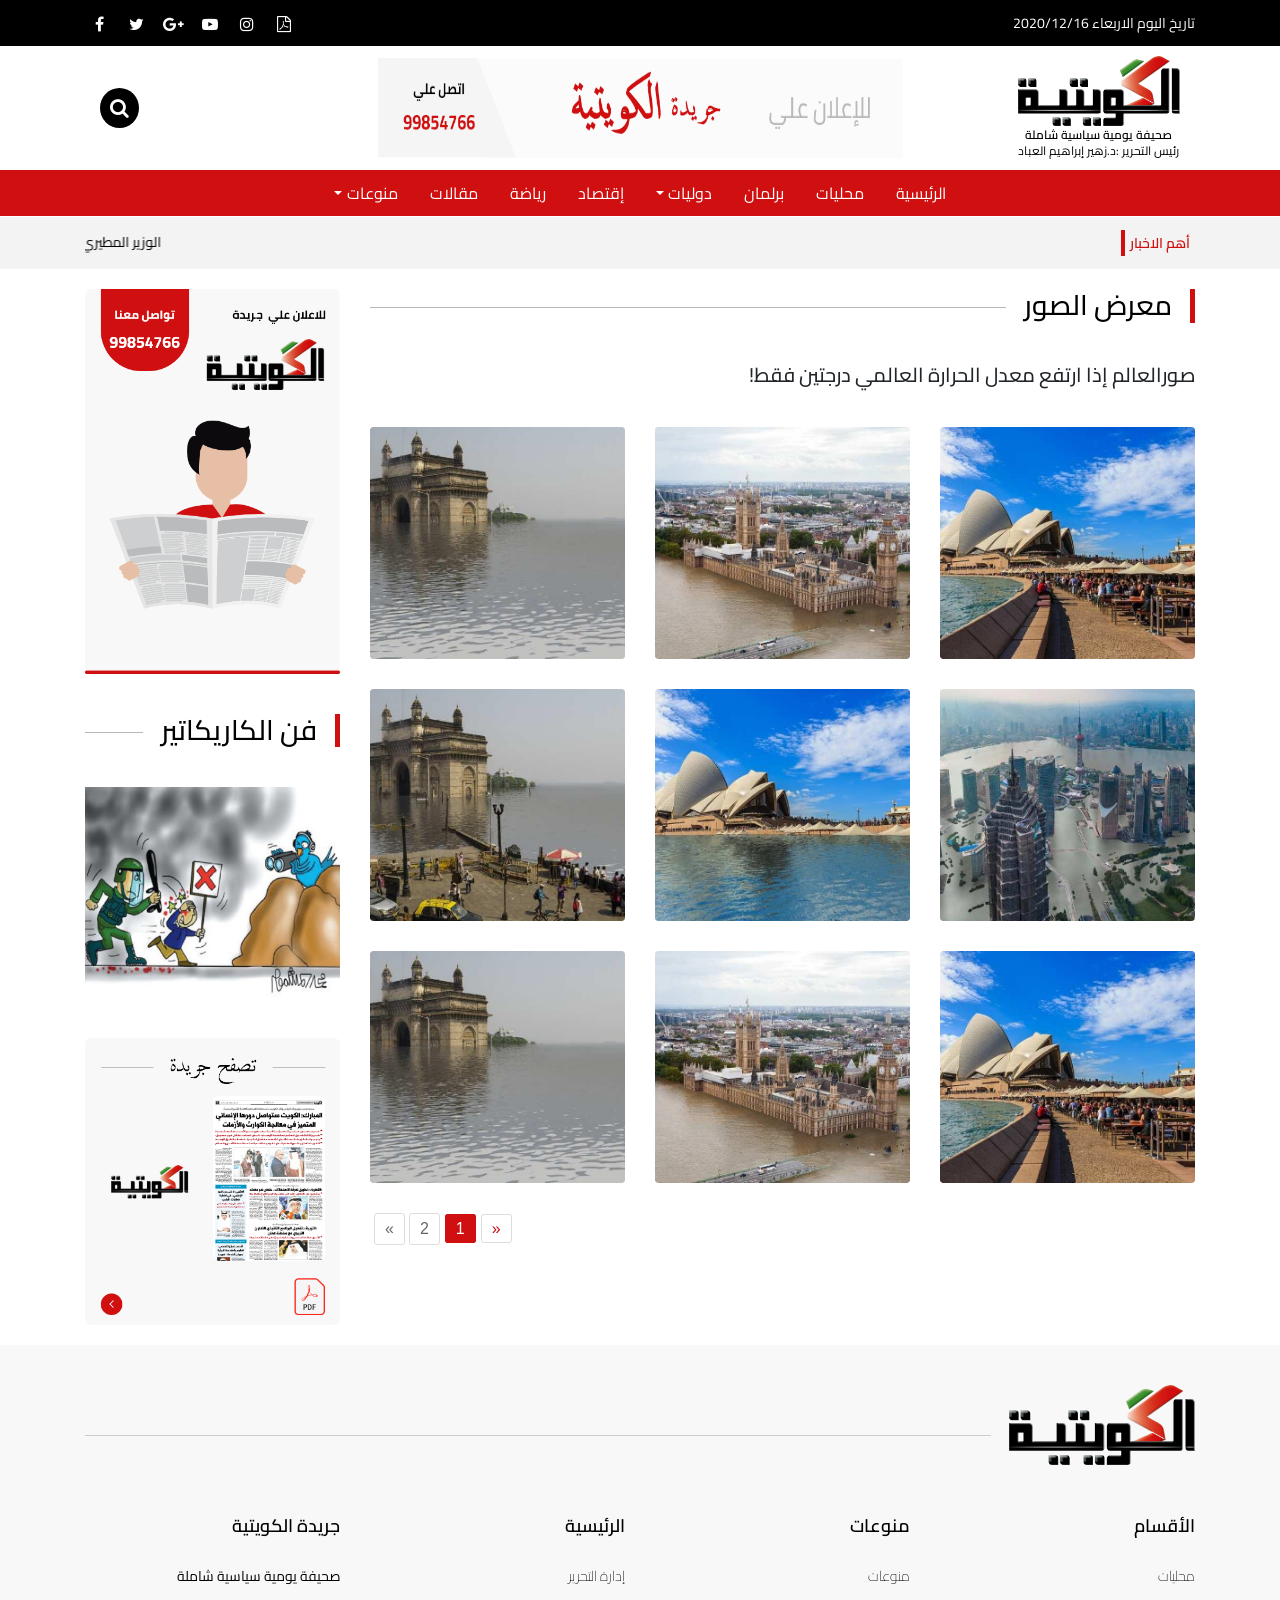
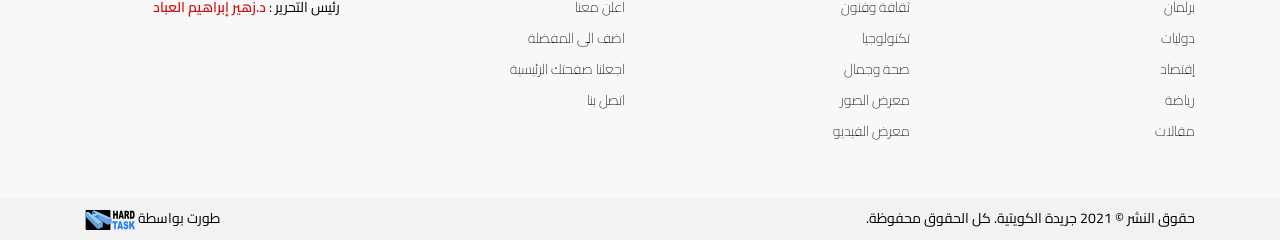
<file: photo_gallery_details.html>
<!DOCTYPE html>
<html lang="en">

<head>
    <meta name="Keywords" content="جريدة الكويتية - more description" />
    <meta name="description" content="جريدة الكويتية - more description" />
    <meta charset="UTF-8">
    <meta name="viewport" content="width=device-width, initial-scale=1.0">
    <meta http-equiv="X-UA-Compatible" content="ie=edge">
    <title>جريدة الكويتية</title>
    <link rel="apple-touch-icon" sizes="128x128" href="appleIcon.png">
    <link rel="icon" type="image/png" href="images/icon.png" />
    <link rel="stylesheet" href="css/bootstrap.min.css">
    <link rel="stylesheet" type="text/css" href="css/font-awesome.min.css" />
    <link rel="stylesheet" type="text/css" href="css/swiper.css" />
    <link rel="stylesheet" type="text/css" href="css/owl.carousel.min.css" />
    <link rel="stylesheet" href="css/lightgallery.css">
    <link href="https://fonts.googleapis.com/css?family=Cairo&display=swap" rel="stylesheet">
    <link rel="stylesheet" type="text/css" href="css/style.css" />
</head>

<body>
    <div class="Body_overlay"></div>
      <!-- Start head Section -->
      <div class="headSection">
        <div class="container">
            <div class="row">
                <div class="col-lg-4">
                    <div class="HeadDate">
                        <span>تاريخ اليوم الاربعاء 2020/12/16</span>
                    </div>
                </div>
                <div class="col-lg-8">
                    <div class="Headsocial">
                        <ul>
                            <li><a href="#"><i class="fa fa-file-pdf-o" aria-hidden="true"></i></a></li>
                            <li><a href="#"><i class="fa fa-instagram" aria-hidden="true"></i></a></li>
                            <li><a href="#"><i class="fa fa-youtube-play" aria-hidden="true"></i></a></li>
                            <li><a href="#"><i class="fa fa-google-plus" aria-hidden="true"></i></a></li>
                            <li><a href="#"><i class="fa fa-twitter" aria-hidden="true"></i></a></li>
                            <li><a href="#"><i class="fa fa-facebook" aria-hidden="true"></i></a></li>
                        </ul>
                    </div>
                </div>
            </div>
        </div>
    </div>
    <!-- End head Section -->

    <!-- Start navbar -->
    <nav class="navbar navbar-expand-lg fixed-top navbar-light navbar-new-top">
        <div class="container">
            <div class="col-lg-3">
                <a href="#" class="navbar-brand">
                    <img src="images/logo.svg" alt="">
                    <span>صحيفة يومية سياسية شاملة</span>
                    <p class="editor">رئيس التحرير :<span> د.زهير إبراهيم العباد</span></p> 
                </a>
                <i class="fa fa-search Search_Icon formobile" data-toggle="modal" data-target="#SearchModel"
                aria-hidden="true"></i>
            </div>
            <div class="col-lg-6">
                <div class="HeadAds">
                    <img src="images/ads_1.png" alt="">
                </div>
            </div>
            <div class="col-lg-3">
                <div class="headSearch">
                    <i class="fa fa-search" data-toggle="modal" data-target="#SearchModel"
                    aria-hidden="true"></i>
                </div>
            </div>
        </div>
    </nav>

    <nav class="navbar navbar-expand-lg fixed-top navbar-light navbar-new-bottom">
        <div class="container">
            <button class="navbar-toggler collapsed" type="button" data-toggle="collapse" data-target="#navbarContent"
                aria-controls="#navbarContent" aria-expanded="false" aria-label="Toggle navigation">
                <span id="CloseNavMenu" class="mx-2 close"><img src="images/cancel.svg" alt=""></span>
                <span class="navbar-toggler-icon"></span>
            </button>
            <div class="col-12">
                <div id="navbarContent" class="collapse navbar-collapse">
                    <ul class="navbar-nav">
                      
                        <li class="nav-item"><a href="#" class="nav-link active">الرئيسية</a></li>
                        <li class="nav-item"><a href="#" class="nav-link">محليات</a></li>
                        <li class="nav-item"><a href="#" class="nav-link">برلمان</a></li>
                        <li class="nav-item dropdown">
                            <a id="dropdownMenu1" href="#" data-toggle="dropdown" aria-haspopup="true" aria-expanded="false"
                                class="nav-link dropdown-toggle">دوليات</a>
                            <ul aria-labelledby="dropdownMenu1" class="dropdown-menu border-0">
                                <li><a href="#" class="dropdown-item">أخبار عربيه</a></li>
                                <li><a href="#" class="dropdown-item">أخبار عالميه</a></li>
                            </ul>
                        </li>
                        <li class="nav-item"><a href="#" class="nav-link">إقتصاد</a></li>
                        <li class="nav-item"><a href="#" class="nav-link">رياضة</a></li>
                        <li class="nav-item"><a href="#" class="nav-link">مقالات</a></li>
                        <li class="nav-item dropdown">
                            <a id="dropdownMenu1" href="#" data-toggle="dropdown" aria-haspopup="true" aria-expanded="false"
                                class="nav-link dropdown-toggle">منوعات</a>
                            <ul aria-labelledby="dropdownMenu1" class="dropdown-menu border-0">
                                <li><a href="#" class="dropdown-item">منوعات</a></li>
                                <li><a href="#" class="dropdown-item">ثقافة وفنون</a></li>
                                <li><a href="#" class="dropdown-item">تكنولوجيا</a></li>
                                <li><a href="#" class="dropdown-item">صحة وجمال</a></li>
                                <li><a href="#" class="dropdown-item">معرض الصور</a></li>
                                <li><a href="#" class="dropdown-item">معرض الفيديو</a></li>
                            </ul>
                        </li>
                    </ul>
                </div>
            </div>
        </div>
    </nav>
    <!-- End navbar -->

    <!-- NewsLine -->
    <section id="NewsLine">
        <div class="container">
            <div class="row">
                <div class="col-xl-11 col-lg-10 col-md-10 col-sm-10 col-9 pr-0">
                    <marquee behavior="scroll" direction="right" onmouseover="this.stop();" onmouseout="this.start();">
                        <a href="#">
                            <span>الوزير المطيري: تطوير "الإعلام" و"دعم الشباب".. في مقدمة اهتماماتنا</span>
                        </a>
                        <span class="newsLogo"><img src="images/newsLogo.svg" alt=""></span>
                        <a href="#">
                            <span>مودرنا تبدأ توزيع لقاح كورونا</span>
                        </a>
                        <span class="newsLogo"><img src="images/newsLogo.svg" alt=""></span>
                        <a href="#">
                            <span>"الصحة": شفاء 286 إصابة من "كورونا".. وإجمالي المتعافين 143641</span>
                        </a>
                        <span class="newsLogo"><img src="images/newsLogo.svg" alt=""></span>
                        <a href="#">
                            <span>الوزير المطيري: تطوير "الإعلام" و"دعم الشباب".. في مقدمة اهتماماتنا</span>
                        </a>
                    </marquee>
                </div>
                <div class="col-xl-1 col-lg-2 col-md-2 col-sm-2 col-3 pl-0">
                    <div class="title">
                        <span>أهم الاخبار</span>
                    </div>
                </div>
            </div>
        </div>
    </section>

    <div class="container">
        <div class="row">
            <div class="col-lg-9 col-12">
                   <!-- Start PhotoGalleryDetails -->
      <section id="PhotoGalleryDetails">
        <div class="titleHeader">
            <h3><span>معرض الصور</span></h3>
        </div>
        <div class="title">
            <h5>صورالعالم إذا ارتفع معدل الحرارة العالمي درجتين فقط!
            </h5>
        </div>
        <div class="row" id="lightgallery">
            <div class="col-md-4 col-sm-6 col-12" data-aos="fade" data-src="images/gallery1.png">
                <div class="ImageItem">
                    <div class="overlay_gallery">
                        <i class="fa fa-search"></i>
                    </div>
                    <img src="images/gallery1.png" alt="">
                </div>
            </div>
            <div class="col-md-4 col-sm-6 col-12" data-aos="fade" data-src="images/gallery2.png">
                <div class="ImageItem">
                    <div class="overlay_gallery">
                        <i class="fa fa-search"></i>
                    </div>
                    <img src="images/gallery2.png" alt="">
                </div>
            </div>
            <div class="col-md-4 col-sm-6 col-12" data-aos="fade" data-src="images/gallery3.png">
                <div class="ImageItem">
                    <div class="overlay_gallery">
                        <i class="fa fa-search"></i>
                    </div>
                    <img src="images/gallery3.png" alt="">
                </div>
            </div>
            <div class="col-md-4 col-sm-6 col-12" data-aos="fade" data-src="images/gallery4.png">
                <div class="ImageItem">
                    <div class="overlay_gallery">
                        <i class="fa fa-search"></i>
                    </div>
                    <img src="images/gallery4.png" alt="">
                </div>
            </div>
            <div class="col-md-4 col-sm-6 col-12" data-aos="fade" data-src="images/gallery5.png">
                <div class="ImageItem">
                    <div class="overlay_gallery">
                        <i class="fa fa-search"></i>
                    </div>
                    <img src="images/gallery5.png" alt="">
                </div>
            </div>
            <div class="col-md-4 col-sm-6 col-12" data-aos="fade" data-src="images/gallery6.png">
                <div class="ImageItem">
                    <div class="overlay_gallery">
                        <i class="fa fa-search"></i>
                    </div>
                    <img src="images/gallery6.png" alt="">
                </div>
            </div>
            <div class="col-md-4 col-sm-6 col-12" data-aos="fade" data-src="images/gallery1.png">
                <div class="ImageItem">
                    <div class="overlay_gallery">
                        <i class="fa fa-search"></i>
                    </div>
                    <img src="images/gallery1.png" alt="">
                </div>
            </div>
            <div class="col-md-4 col-sm-6 col-12" data-aos="fade" data-src="images/gallery2.png">
                <div class="ImageItem">
                    <div class="overlay_gallery">
                        <i class="fa fa-search"></i>
                    </div>
                    <img src="images/gallery2.png" alt="">
                </div>
            </div>
            <div class="col-md-4 col-sm-6 col-12" data-aos="fade" data-src="images/gallery3.png">
                <div class="ImageItem">
                    <div class="overlay_gallery">
                        <i class="fa fa-search"></i>
                    </div>
                    <img src="images/gallery3.png" alt="">
                </div>
            </div>
            <div class="col-md-4 col-sm-6 col-12" data-aos="fade" data-src="images/gallery4.png">
                <div class="ImageItem">
                    <div class="overlay_gallery">
                        <i class="fa fa-search"></i>
                    </div>
                    <img src="images/gallery4.png" alt="">
                </div>
            </div>
            <div class="col-md-4 col-sm-6 col-12" data-aos="fade" data-src="images/gallery5.png">
                <div class="ImageItem">
                    <div class="overlay_gallery">
                        <i class="fa fa-search"></i>
                    </div>
                    <img src="images/gallery5.png" alt="">
                </div>
            </div>
            <div class="col-md-4 col-sm-6 col-12" data-aos="fade" data-src="images/gallery6.png">
                <div class="ImageItem">
                    <div class="overlay_gallery">
                        <i class="fa fa-search"></i>
                    </div>
                    <img src="images/gallery6.png" alt="">
                </div>
            </div>
        </div>
        <div id="pagination-container"></div>
    </section>
    <!-- End PhotoGalleryDetails -->
            </div>
            <div class="col-lg-3 col-12">
                <section id="ads">
                    <img src="images/ads_3.png" alt="">
                </section>
                <!-- Start CaricatureArt -->
                <section id="CaricatureArt">
                    <div class="titleHeader">
                        <h3><span>فن الكاريكاتير</span></h3>
                    </div>
                    <a href="#"><img src="images/Caricature_img.png" alt=""></a> 
                </section>
                <!-- End CaricatureArt -->
                <section id="ads">
                    <img src="images/ads_4.png" alt="">
                </section>
            </div>
        </div>
    </div>

    <!-- Start Footer -->
    <footer class="footer">
        <div class="container">
            <div class="row">

                <div class="col-12">
                    <div class="footerLogo">
                        <img src="images/logo.svg" alt="">
                    </div>
                </div>

                <div class="col-md-3 col-sm-6 col-12">
                    <ul class="list-unstyled footer_list">
                        <li class="widget-container widget_nav_menu">
                            <h1 class="title-widget">الأقسام</h1>
                            <ul class="linksList">
                                <li><a href="#">محليات</a></li>
                                <li><a href="#">برلمان</a></li>
                                <li><a href="#">دوليات</a></li>
                                <li><a href="#">إقتصاد</a></li>
                                <li><a href="#">رياضة</a></li>
                                <li><a href="#">مقالات</a></li>
                            </ul>
                        </li>
                    </ul>
                </div>

                <div class="col-md-3 col-sm-6 col-12">
                    <ul class="list-unstyled footer_list">
                        <li class="widget-container widget_nav_menu">
                            <h1 class="title-widget">منوعات</h1>
                            <ul class="linksList">
                                <li><a href="#">منوعات</a></li>
                                <li><a href="#">ثقافة وفنون</a></li>
                                <li><a href="#">تكنولوجيا</a></li>
                                <li><a href="#">صحة وجمال</a></li>
                                <li><a href="#">معرض الصور</a></li>
                                <li><a href="#">معرض الفيديو</a></li>
                            </ul>
                        </li>
                    </ul>
                </div>

                <div class="col-md-3 col-sm-6 col-12">
                    <ul class="list-unstyled footer_list">
                        <li class="widget-container widget_nav_menu">
                            <h1 class="title-widget">الرئيسية</h1>
                            <ul class="linksList">
                                <li><a href="#">إدارة التحرير</a></li>
                                <li><a href="#">اعلن معنا</a></li>
                                <li><a href="#">اضف الى المفضلة</a></li>
                                <li><a href="#">اجعلنا صفحتك الرئيسية</a></li>
                                <li><a href="#">اتصل بنا</a></li>
                            </ul>
                        </li>
                    </ul>
                </div>

                <div class="col-md-3 col-sm-6 col-12">
                    <ul class="list-unstyled footer_list">
                        <li class="widget-container widget_nav_menu">
                            <h1 class="title-widget">جريدة الكويتية</h1>
                            <ul class="linksList">
                                <li>
                                    <span>صحيفة يومية سياسية شاملة</span>
                                </li>
                                <li>
                                    <p class="editor">رئيس التحرير :<span> د.زهير إبراهيم العباد</span></p>
                                </li>
                            </ul>
                        </li>
                    </ul>
                </div>



            </div>
        </div>
    </footer>
    <div class="footer-bottom">
        <div class="container">
            <div class="row">

                <div class="col-sm-6 col-12">
                    <div class="language">
                        <p>حقوق النشر © 2021 جريدة الكويتية. كل الحقوق محفوظة.</p>
                    </div>
                </div>

                <div class="col-sm-6 col-12">
                    <div class="copyright">
                        <p>طورت بواسطة <a href="#"><img src="images/HardTask_logo.svg" alt=""></a></p>
                    </div>
                </div>

            </div>
        </div>
    </div>
    <!-- End Footer -->

    <!-- Start Scroll To Top  -->
    <div class="scroll_top">
        <i class="fa fa-angle-up" aria-hidden="true"></i>
    </div>
    <!-- End Scroll To Top -->


    <div class="modal fade" id="SearchModel" tabindex="-1" role="dialog" aria-labelledby="exampleModalCenterTitle"
        aria-hidden="true">
        <div class="modal-dialog modal-dialog-centered" role="document">
            <div class="modal-content SearchModelContent">
                <form action="">
                    <div class="search_box_popup">
                        <input class="search_input" type="search" placeholder="بحث..." />
                        <input class="search_btn" type="submit" value="بحث" />
                    </div>
                </form>
            </div>
        </div>
    </div>


    <script src="js/jquery-3.3.1.min.js"></script>
    <script src="js/popper.min.js"></script>
    <script src="js/bootstrap.min.js"></script>
    <script src="js/swiper.js"></script>
    <script src="js/owl.carousel.min.js"></script>
    <script src="js/aos.js"></script>
    <script src="js/picturefill.min.js"></script>
    <script src="js/lightgallery-all.min.js"></script>
    <script src="js/jquery.mousewheel.min.js"></script>
    <script src="js/jquery.simplePagination.js"></script>
    <script src="js/script.js"></script>
    <script>

        var items = $(".ImageItem");
        var numItems = items.length;
        var perPage = 9;

        items.slice(perPage).hide();

        if (numItems > perPage) {
            $('#pagination-container').pagination({
                items: numItems,
                itemsOnPage: perPage,
                prevText: "&laquo;",
                nextText: "&raquo;",
                onPageClick: function (pageNumber) {
                    var showFrom = perPage * (pageNumber - 1);
                    var showTo = showFrom + perPage;
                    items.hide().slice(showFrom, showTo).show();
                }
            });
        }

        $('#lightgallery').lightGallery({
            pager: true,
            thumbnail: true
        });


        $(".owl-carousel").owlCarousel({
            loop: true,
            margin: 30,
            rtl: $('body').css('direction') == 'rtl',
            nav: true,
            autoplay: true,
            navText: [
                '<i class="fa fa-angle-left"></i>',
                '<i class="fa fa-angle-right"></i>'
            ],
            responsive: {
                0: {
                    items: 1
                },
                600: {
                    items: 2
                },
                750: {
                    items: 2
                },
                1000: {
                    items: 3
                }
            }
        });

        var swiper = new Swiper('.swiper-container', {
            centeredSlides: true,
            loop: true,
            autoplay: {
                delay: 3000,
                disableOnInteraction: false,
            },
            pagination: {
                el: '.swiper-pagination',
                clickable: true,
                renderBullet: function (index, className) {
                    return '<span class="' + className + '">' + (index + 1) + '</span>';
                },
            },
        });

        if ($.isFunction('owlCarousel')) {
            $(".carousel").owlCarousel();
        }
    </script>
</body>

</html>
</file>
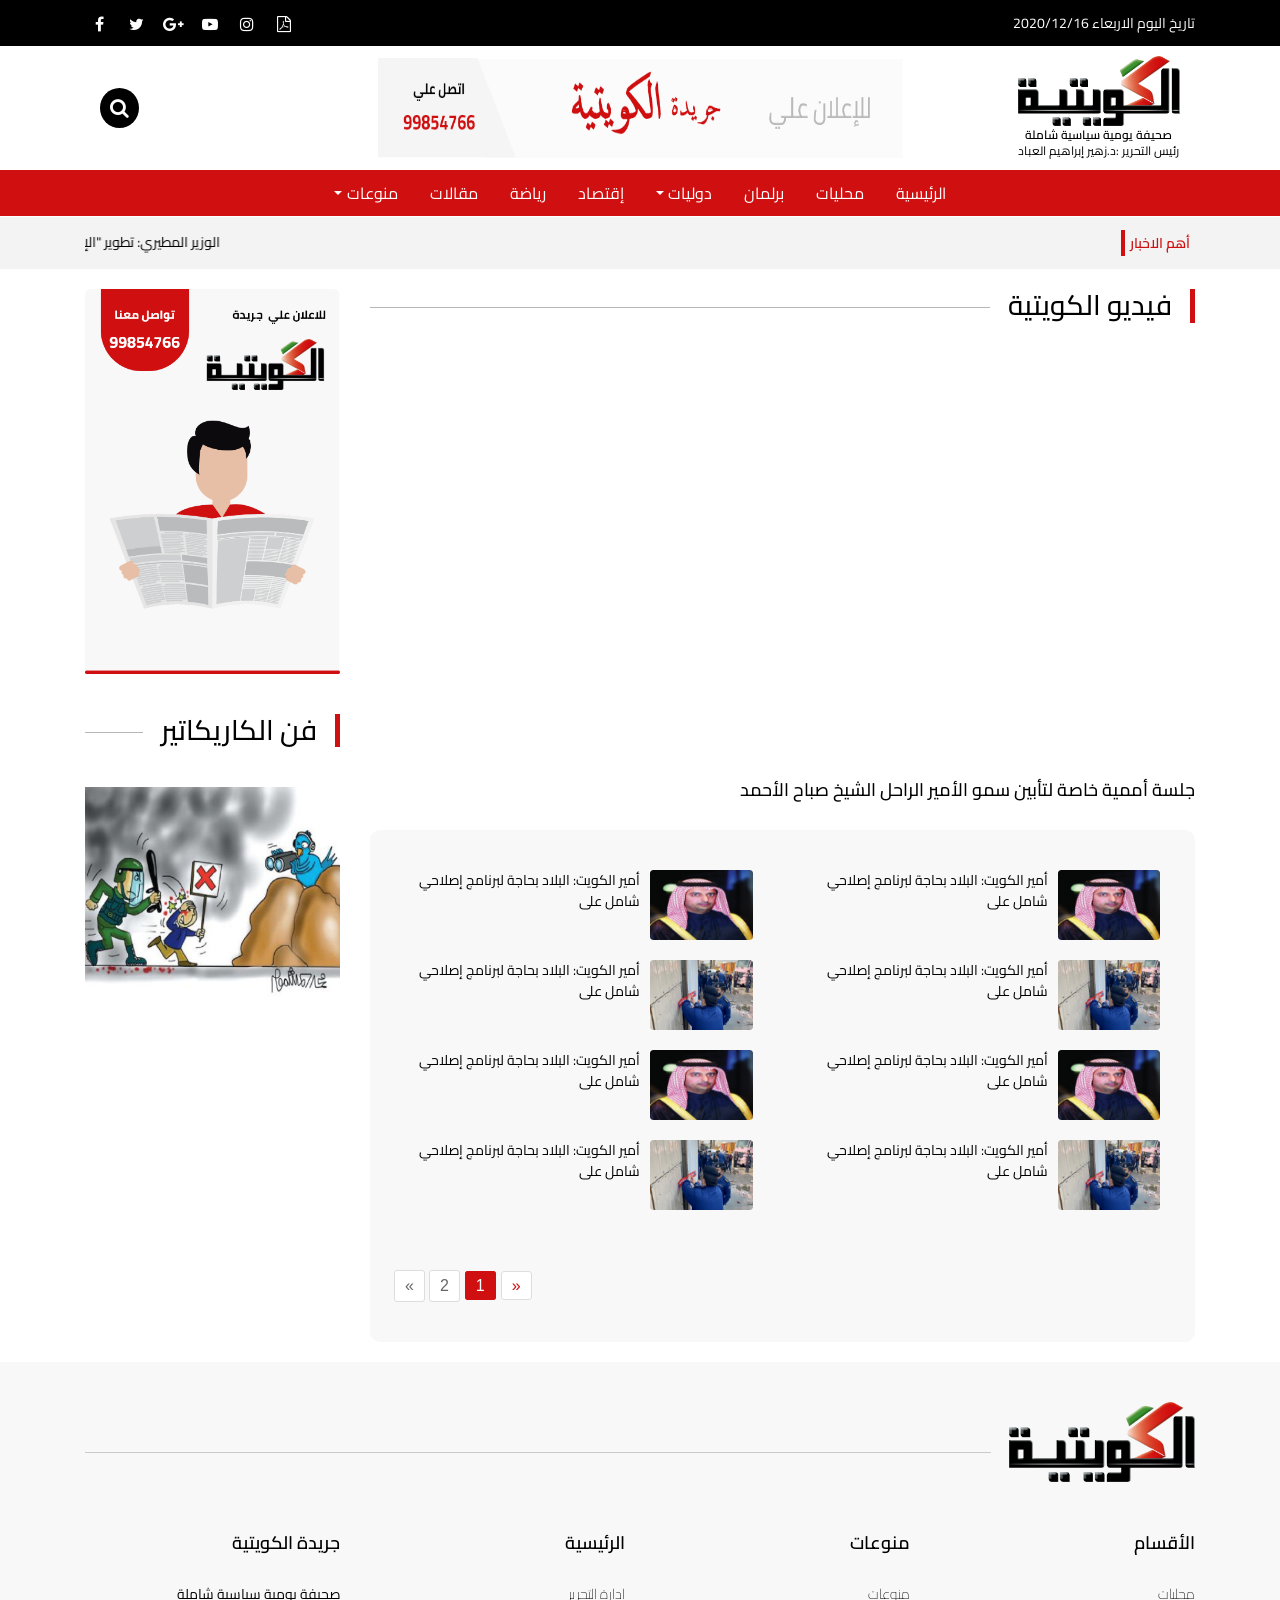
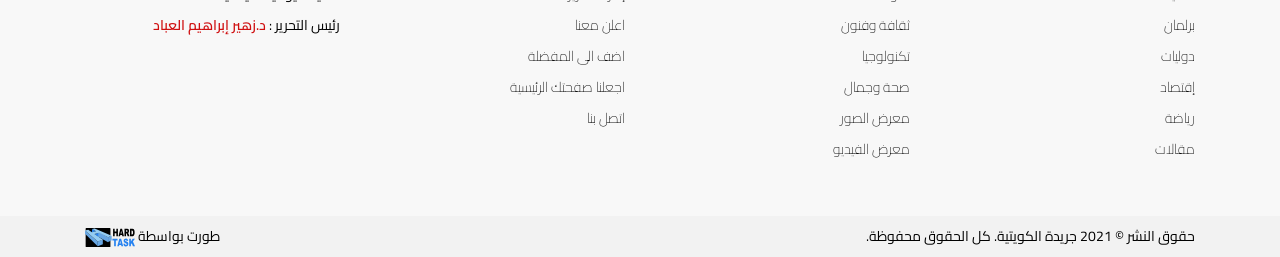
<file: vedio_gallary.html>
<!DOCTYPE html>
<html lang="en">

<head>
    <meta name="Keywords" content="جريدة الكويتية - more description" />
    <meta name="description" content="جريدة الكويتية - more description" />
    <meta charset="UTF-8">
    <meta name="viewport" content="width=device-width, initial-scale=1.0">
    <meta http-equiv="X-UA-Compatible" content="ie=edge">
    <title>جريدة الكويتية</title>
    <link rel="apple-touch-icon" sizes="128x128" href="appleIcon.png">
    <link rel="icon" type="image/png" href="images/icon.png" />
    <link rel="stylesheet" href="css/bootstrap.min.css">
    <link rel="stylesheet" type="text/css" href="css/font-awesome.min.css" />
    <link rel="stylesheet" type="text/css" href="css/swiper.css" />
    <link rel="stylesheet" type="text/css" href="css/owl.carousel.min.css" />
    <link rel="stylesheet" href="css/lightgallery.css">
    <link href="https://fonts.googleapis.com/css?family=Cairo&display=swap" rel="stylesheet">
    <link rel="stylesheet" type="text/css" href="css/style.css" />
</head>

<body>
    <div class="Body_overlay"></div>
     <!-- Start head Section -->
     <div class="headSection">
        <div class="container">
            <div class="row">
                <div class="col-lg-4">
                    <div class="HeadDate">
                        <span>تاريخ اليوم الاربعاء 2020/12/16</span>
                    </div>
                </div>
                <div class="col-lg-8">
                    <div class="Headsocial">
                        <ul>
                            <li><a href="#"><i class="fa fa-file-pdf-o" aria-hidden="true"></i></a></li>
                            <li><a href="#"><i class="fa fa-instagram" aria-hidden="true"></i></a></li>
                            <li><a href="#"><i class="fa fa-youtube-play" aria-hidden="true"></i></a></li>
                            <li><a href="#"><i class="fa fa-google-plus" aria-hidden="true"></i></a></li>
                            <li><a href="#"><i class="fa fa-twitter" aria-hidden="true"></i></a></li>
                            <li><a href="#"><i class="fa fa-facebook" aria-hidden="true"></i></a></li>
                        </ul>
                    </div>
                </div>
            </div>
        </div>
    </div>
    <!-- End head Section -->

    <!-- Start navbar -->
    <nav class="navbar navbar-expand-lg fixed-top navbar-light navbar-new-top">
        <div class="container">
            <div class="col-lg-3">
                <a href="#" class="navbar-brand">
                    <img src="images/logo.svg" alt="">
                    <span>صحيفة يومية سياسية شاملة</span>
                    <p class="editor">رئيس التحرير :<span> د.زهير إبراهيم العباد</span></p> 
                </a>
                <i class="fa fa-search Search_Icon formobile" data-toggle="modal" data-target="#SearchModel"
                aria-hidden="true"></i>
            </div>
            <div class="col-lg-6">
                <div class="HeadAds">
                    <img src="images/ads_1.png" alt="">
                </div>
            </div>
            <div class="col-lg-3">
                <div class="headSearch">
                    <i class="fa fa-search" data-toggle="modal" data-target="#SearchModel"
                    aria-hidden="true"></i>
                </div>
            </div>
        </div>
    </nav>

    <nav class="navbar navbar-expand-lg fixed-top navbar-light navbar-new-bottom">
        <div class="container">
            <button class="navbar-toggler collapsed" type="button" data-toggle="collapse" data-target="#navbarContent"
                aria-controls="#navbarContent" aria-expanded="false" aria-label="Toggle navigation">
                <span id="CloseNavMenu" class="mx-2 close"><img src="images/cancel.svg" alt=""></span>
                <span class="navbar-toggler-icon"></span>
            </button>
            <div class="col-12">
                <div id="navbarContent" class="collapse navbar-collapse">
                    <ul class="navbar-nav">
                       
                        <li class="nav-item"><a href="#" class="nav-link active">الرئيسية</a></li>
                        <li class="nav-item"><a href="#" class="nav-link">محليات</a></li>
                        <li class="nav-item"><a href="#" class="nav-link">برلمان</a></li>
                        <li class="nav-item dropdown">
                            <a id="dropdownMenu1" href="#" data-toggle="dropdown" aria-haspopup="true" aria-expanded="false"
                                class="nav-link dropdown-toggle">دوليات</a>
                            <ul aria-labelledby="dropdownMenu1" class="dropdown-menu border-0">
                                <li><a href="#" class="dropdown-item">أخبار عربيه</a></li>
                                <li><a href="#" class="dropdown-item">أخبار عالميه</a></li>
                            </ul>
                        </li>
                        <li class="nav-item"><a href="#" class="nav-link">إقتصاد</a></li>
                        <li class="nav-item"><a href="#" class="nav-link">رياضة</a></li>
                        <li class="nav-item"><a href="#" class="nav-link">مقالات</a></li>
                        <li class="nav-item dropdown">
                            <a id="dropdownMenu1" href="#" data-toggle="dropdown" aria-haspopup="true" aria-expanded="false"
                                class="nav-link dropdown-toggle">منوعات</a>
                            <ul aria-labelledby="dropdownMenu1" class="dropdown-menu border-0">
                                <li><a href="#" class="dropdown-item">منوعات</a></li>
                                <li><a href="#" class="dropdown-item">ثقافة وفنون</a></li>
                                <li><a href="#" class="dropdown-item">تكنولوجيا</a></li>
                                <li><a href="#" class="dropdown-item">صحة وجمال</a></li>
                                <li><a href="#" class="dropdown-item">معرض الصور</a></li>
                                <li><a href="#" class="dropdown-item">معرض الفيديو</a></li>
                            </ul>
                        </li>
                    </ul>
                </div>
            </div>
        </div>
    </nav>
    <!-- End navbar -->

    <!-- NewsLine -->
    <section id="NewsLine">
        <div class="container">
            <div class="row">
                <div class="col-xl-11 col-lg-10 col-md-10 col-sm-10 col-9 pr-0">
                    <marquee behavior="scroll" direction="right" onmouseover="this.stop();" onmouseout="this.start();">
                        <a href="#">
                            <span>الوزير المطيري: تطوير "الإعلام" و"دعم الشباب".. في مقدمة اهتماماتنا</span>
                        </a>
                        <span class="newsLogo"><img src="images/newsLogo.svg" alt=""></span>
                        <a href="#">
                            <span>مودرنا تبدأ توزيع لقاح كورونا</span>
                        </a>
                        <span class="newsLogo"><img src="images/newsLogo.svg" alt=""></span>
                        <a href="#">
                            <span>"الصحة": شفاء 286 إصابة من "كورونا".. وإجمالي المتعافين 143641</span>
                        </a>
                        <span class="newsLogo"><img src="images/newsLogo.svg" alt=""></span>
                        <a href="#">
                            <span>الوزير المطيري: تطوير "الإعلام" و"دعم الشباب".. في مقدمة اهتماماتنا</span>
                        </a>
                    </marquee>
                </div>
                <div class="col-xl-1 col-lg-2 col-md-2 col-sm-2 col-3 pl-0">
                    <div class="title">
                        <span>أهم الاخبار</span>
                    </div>
                </div>
            </div>
        </div>
    </section>

    <div class="container">
        <div class="row">
            <div class="col-lg-9 col-12">
                <!-- Start VedioGallery -->
                <section id="VedioGallery">
                    <div class="titleHeader">
                        <h3><span>فيديو الكويتية</span></h3>
                    </div>
                    <div class="vedioGallery_item">
                        <a href="#">
                            <div class="vedioGallery_vedio">
                                <iframe src="https://www.youtube.com/embed/jj79ABwlyAk"
                                    ?autoplay="0&amp;controls=0&amp;showinfo=0&quot;" frameborder="0"
                                    allowfullscreen="true"></iframe>
                            </div>
                            <div class="vedioGallery_title">
                                <h5>
                                    جلسة أممية خاصة لتأبين سمو الأمير الراحل
                                    الشيخ صباح الأحمد

                                </h5>
                            </div>
                        </a>
                    </div>
                    <div class="Content">
                        <div class="row">
                            <div class="col-lg-6">
                                <div class="more_news">
                                    <div class="small_news">
                                        <a href="#">
                                            <div class="row">
                                                <div class="col-4 p-0">
                                                    <div class="Image">
                                                        <img src="images/local_img2.png" alt="">
                                                    </div>
                                                </div>
                                                <div class="col-8 p-0">
                                                    <div class="content">
                                                        <p>أمير الكويت: البلاد بحاجة لبرنامج
                                                            إصلاحي شامل على </p>
                                                    </div>
                                                </div>
                                            </div>
                                        </a>
                                    </div>
                                    <div class="small_news">
                                        <a href="#">
                                            <div class="row">
                                                <div class="col-4 p-0">
                                                    <div class="Image">
                                                        <img src="images/local_img3.png" alt="">
                                                    </div>
                                                </div>
                                                <div class="col-8 p-0">
                                                    <div class="content">
                                                        <p>أمير الكويت: البلاد بحاجة لبرنامج إصلاحي شامل على
                                                        </p>
                                                    </div>
                                                </div>
                                            </div>
                                        </a>
                                    </div>
                                    <div class="small_news">
                                        <a href="#">
                                            <div class="row">
                                                <div class="col-4 p-0">
                                                    <div class="Image">
                                                        <img src="images/local_img2.png" alt="">
                                                    </div>
                                                </div>
                                                <div class="col-8 p-0">
                                                    <div class="content">
                                                        <p>أمير الكويت: البلاد بحاجة لبرنامج إصلاحي شامل على
                                                        </p>
                                                    </div>
                                                </div>
                                            </div>
                                        </a>
                                    </div>
                                    <div class="small_news">
                                        <a href="#">
                                            <div class="row">
                                                <div class="col-4 p-0">
                                                    <div class="Image">
                                                        <img src="images/local_img3.png" alt="">
                                                    </div>
                                                </div>
                                                <div class="col-8 p-0">
                                                    <div class="content">
                                                        <p>أمير الكويت: البلاد بحاجة لبرنامج إصلاحي شامل على
                                                        </p>
                                                    </div>
                                                </div>
                                            </div>
                                        </a>
                                    </div>
                                </div>
                            </div>
                            <div class="col-lg-6">
                                <div class="more_news">
                                    <div class="small_news">
                                        <a href="#">
                                            <div class="row">
                                                <div class="col-4 p-0">
                                                    <div class="Image">
                                                        <img src="images/local_img2.png" alt="">
                                                    </div>
                                                </div>
                                                <div class="col-8 p-0">
                                                    <div class="content">
                                                        <p>أمير الكويت: البلاد بحاجة لبرنامج
                                                            إصلاحي شامل على </p>
                                                    </div>
                                                </div>
                                            </div>
                                        </a>
                                    </div>
                                    <div class="small_news">
                                        <a href="#">
                                            <div class="row">
                                                <div class="col-4 p-0">
                                                    <div class="Image">
                                                        <img src="images/local_img3.png" alt="">
                                                    </div>
                                                </div>
                                                <div class="col-8 p-0">
                                                    <div class="content">
                                                        <p>أمير الكويت: البلاد بحاجة لبرنامج إصلاحي شامل على
                                                        </p>
                                                    </div>
                                                </div>
                                            </div>
                                        </a>
                                    </div>
                                    <div class="small_news">
                                        <a href="#">
                                            <div class="row">
                                                <div class="col-4 p-0">
                                                    <div class="Image">
                                                        <img src="images/local_img2.png" alt="">
                                                    </div>
                                                </div>
                                                <div class="col-8 p-0">
                                                    <div class="content">
                                                        <p>أمير الكويت: البلاد بحاجة لبرنامج إصلاحي شامل على
                                                        </p>
                                                    </div>
                                                </div>
                                            </div>
                                        </a>
                                    </div>
                                    <div class="small_news">
                                        <a href="#">
                                            <div class="row">
                                                <div class="col-4 p-0">
                                                    <div class="Image">
                                                        <img src="images/local_img3.png" alt="">
                                                    </div>
                                                </div>
                                                <div class="col-8 p-0">
                                                    <div class="content">
                                                        <p>أمير الكويت: البلاد بحاجة لبرنامج إصلاحي شامل على
                                                        </p>
                                                    </div>
                                                </div>
                                            </div>
                                        </a>
                                    </div>
                                </div>
                            </div>
                            <div class="col-lg-6">
                                <div class="more_news">
                                    <div class="small_news">
                                        <a href="#">
                                            <div class="row">
                                                <div class="col-4 p-0">
                                                    <div class="Image">
                                                        <img src="images/local_img2.png" alt="">
                                                    </div>
                                                </div>
                                                <div class="col-8 p-0">
                                                    <div class="content">
                                                        <p>أمير الكويت: البلاد بحاجة لبرنامج
                                                            إصلاحي شامل على </p>
                                                    </div>
                                                </div>
                                            </div>
                                        </a>
                                    </div>
                                    <div class="small_news">
                                        <a href="#">
                                            <div class="row">
                                                <div class="col-4 p-0">
                                                    <div class="Image">
                                                        <img src="images/local_img3.png" alt="">
                                                    </div>
                                                </div>
                                                <div class="col-8 p-0">
                                                    <div class="content">
                                                        <p>أمير الكويت: البلاد بحاجة لبرنامج إصلاحي شامل على
                                                        </p>
                                                    </div>
                                                </div>
                                            </div>
                                        </a>
                                    </div>
                                </div>
                            </div>
                            <div class="col-lg-6">
                                <div class="more_news">
                                    <div class="small_news">
                                        <a href="#">
                                            <div class="row">
                                                <div class="col-4 p-0">
                                                    <div class="Image">
                                                        <img src="images/local_img2.png" alt="">
                                                    </div>
                                                </div>
                                                <div class="col-8 p-0">
                                                    <div class="content">
                                                        <p>أمير الكويت: البلاد بحاجة لبرنامج
                                                            إصلاحي شامل على </p>
                                                    </div>
                                                </div>
                                            </div>
                                        </a>
                                    </div>
                                    <div class="small_news">
                                        <a href="#">
                                            <div class="row">
                                                <div class="col-4 p-0">
                                                    <div class="Image">
                                                        <img src="images/local_img3.png" alt="">
                                                    </div>
                                                </div>
                                                <div class="col-8 p-0">
                                                    <div class="content">
                                                        <p>أمير الكويت: البلاد بحاجة لبرنامج إصلاحي شامل على
                                                        </p>
                                                    </div>
                                                </div>
                                            </div>
                                        </a>
                                    </div>
                                </div>
                            </div>
                        </div>
                        <div id="pagination-container"></div>
                    </div>
                </section>
                <!-- End VedioGallery -->
            </div>
            <div class="col-lg-3 col-12">
                <section id="ads">
                    <img src="images/ads_3.png" alt="">
                </section>
                <!-- Start CaricatureArt -->
                <section id="CaricatureArt">
                    <div class="titleHeader">
                        <h3><span>فن الكاريكاتير</span></h3>
                    </div>
                    <a href="#"><img src="images/Caricature_img.png" alt=""></a> 
                </section>
                <!-- End CaricatureArt -->
            </div>
        </div>
    </div>

    <!-- Start Footer -->
    <footer class="footer">
        <div class="container">
            <div class="row">

                <div class="col-12">
                    <div class="footerLogo">
                        <img src="images/logo.svg" alt="">
                    </div>
                </div>

                <div class="col-md-3 col-sm-6 col-12">
                    <ul class="list-unstyled footer_list">
                        <li class="widget-container widget_nav_menu">
                            <h1 class="title-widget">الأقسام</h1>
                            <ul class="linksList">
                                <li><a href="#">محليات</a></li>
                                <li><a href="#">برلمان</a></li>
                                <li><a href="#">دوليات</a></li>
                                <li><a href="#">إقتصاد</a></li>
                                <li><a href="#">رياضة</a></li>
                                <li><a href="#">مقالات</a></li>
                            </ul>
                        </li>
                    </ul>
                </div>

                <div class="col-md-3 col-sm-6 col-12">
                    <ul class="list-unstyled footer_list">
                        <li class="widget-container widget_nav_menu">
                            <h1 class="title-widget">منوعات</h1>
                            <ul class="linksList">
                                <li><a href="#">منوعات</a></li>
                                <li><a href="#">ثقافة وفنون</a></li>
                                <li><a href="#">تكنولوجيا</a></li>
                                <li><a href="#">صحة وجمال</a></li>
                                <li><a href="#">معرض الصور</a></li>
                                <li><a href="#">معرض الفيديو</a></li>
                            </ul>
                        </li>
                    </ul>
                </div>

                <div class="col-md-3 col-sm-6 col-12">
                    <ul class="list-unstyled footer_list">
                        <li class="widget-container widget_nav_menu">
                            <h1 class="title-widget">الرئيسية</h1>
                            <ul class="linksList">
                                <li><a href="#">إدارة التحرير</a></li>
                                <li><a href="#">اعلن معنا</a></li>
                                <li><a href="#">اضف الى المفضلة</a></li>
                                <li><a href="#">اجعلنا صفحتك الرئيسية</a></li>
                                <li><a href="#">اتصل بنا</a></li>
                            </ul>
                        </li>
                    </ul>
                </div>

                <div class="col-md-3 col-sm-6 col-12">
                    <ul class="list-unstyled footer_list">
                        <li class="widget-container widget_nav_menu">
                            <h1 class="title-widget">جريدة الكويتية</h1>
                            <ul class="linksList">
                                <li>
                                    <span>صحيفة يومية سياسية شاملة</span>
                                </li>
                                <li>
                                    <p class="editor">رئيس التحرير :<span> د.زهير إبراهيم العباد</span></p>
                                </li>
                            </ul>
                        </li>
                    </ul>
                </div>



            </div>
        </div>
    </footer>
    <div class="footer-bottom">
        <div class="container">
            <div class="row">

                <div class="col-sm-6 col-12">
                    <div class="language">
                        <p>حقوق النشر © 2021 جريدة الكويتية. كل الحقوق محفوظة.</p>
                    </div>
                </div>

                <div class="col-sm-6 col-12">
                    <div class="copyright">
                        <p>طورت بواسطة <a href="#"><img src="images/HardTask_logo.svg" alt=""></a></p>
                    </div>
                </div>

            </div>
        </div>
    </div>
    <!-- End Footer -->

    <!-- Start Scroll To Top  -->
    <div class="scroll_top">
        <i class="fa fa-angle-up" aria-hidden="true"></i>
    </div>
    <!-- End Scroll To Top -->


    <div class="modal fade" id="SearchModel" tabindex="-1" role="dialog" aria-labelledby="exampleModalCenterTitle"
        aria-hidden="true">
        <div class="modal-dialog modal-dialog-centered" role="document">
            <div class="modal-content SearchModelContent">
                <form action="">
                    <div class="search_box_popup">
                        <input class="search_input" type="search" placeholder="بحث..." />
                        <input class="search_btn" type="submit" value="بحث" />
                    </div>
                </form>
            </div>
        </div>
    </div>


    <script src="js/jquery-3.3.1.min.js"></script>
    <script src="js/popper.min.js"></script>
    <script src="js/bootstrap.min.js"></script>
    <script src="js/swiper.js"></script>
    <script src="js/owl.carousel.min.js"></script>
    <script src="js/aos.js"></script>
    <script src="js/picturefill.min.js"></script>
    <script src="js/lightgallery-all.min.js"></script>
    <script src="js/jquery.mousewheel.min.js"></script>
    <script src="js/jquery.simplePagination.js"></script>
    <script src="js/script.js"></script>
    <script>

        var items = $(".small_news");
        var numItems = items.length;
        var perPage = 8;

        items.slice(perPage).hide();

        if (numItems > perPage) {
            $('#pagination-container').pagination({
                items: numItems,
                itemsOnPage: perPage,
                prevText: "&laquo;",
                nextText: "&raquo;",
                onPageClick: function (pageNumber) {
                    var showFrom = perPage * (pageNumber - 1);
                    var showTo = showFrom + perPage;
                    items.hide().slice(showFrom, showTo).show();
                }
            });
        }

        $('#lightgallery').lightGallery({
            pager: true,
            thumbnail: true
        });


        $(".owl-carousel").owlCarousel({
            loop: true,
            margin: 30,
            rtl: $('body').css('direction') == 'rtl',
            nav: true,
            autoplay: true,
            navText: [
                '<i class="fa fa-angle-left"></i>',
                '<i class="fa fa-angle-right"></i>'
            ],
            responsive: {
                0: {
                    items: 1
                },
                600: {
                    items: 2
                },
                750: {
                    items: 2
                },
                1000: {
                    items: 3
                }
            }
        });

        var swiper = new Swiper('.swiper-container', {
            centeredSlides: true,
            loop: true,
            autoplay: {
                delay: 3000,
                disableOnInteraction: false,
            },
            pagination: {
                el: '.swiper-pagination',
                clickable: true,
                renderBullet: function (index, className) {
                    return '<span class="' + className + '">' + (index + 1) + '</span>';
                },
            },
        });

        if ($.isFunction('owlCarousel')) {
            $(".carousel").owlCarousel();
        }
    </script>
</body>

</html>
</file>
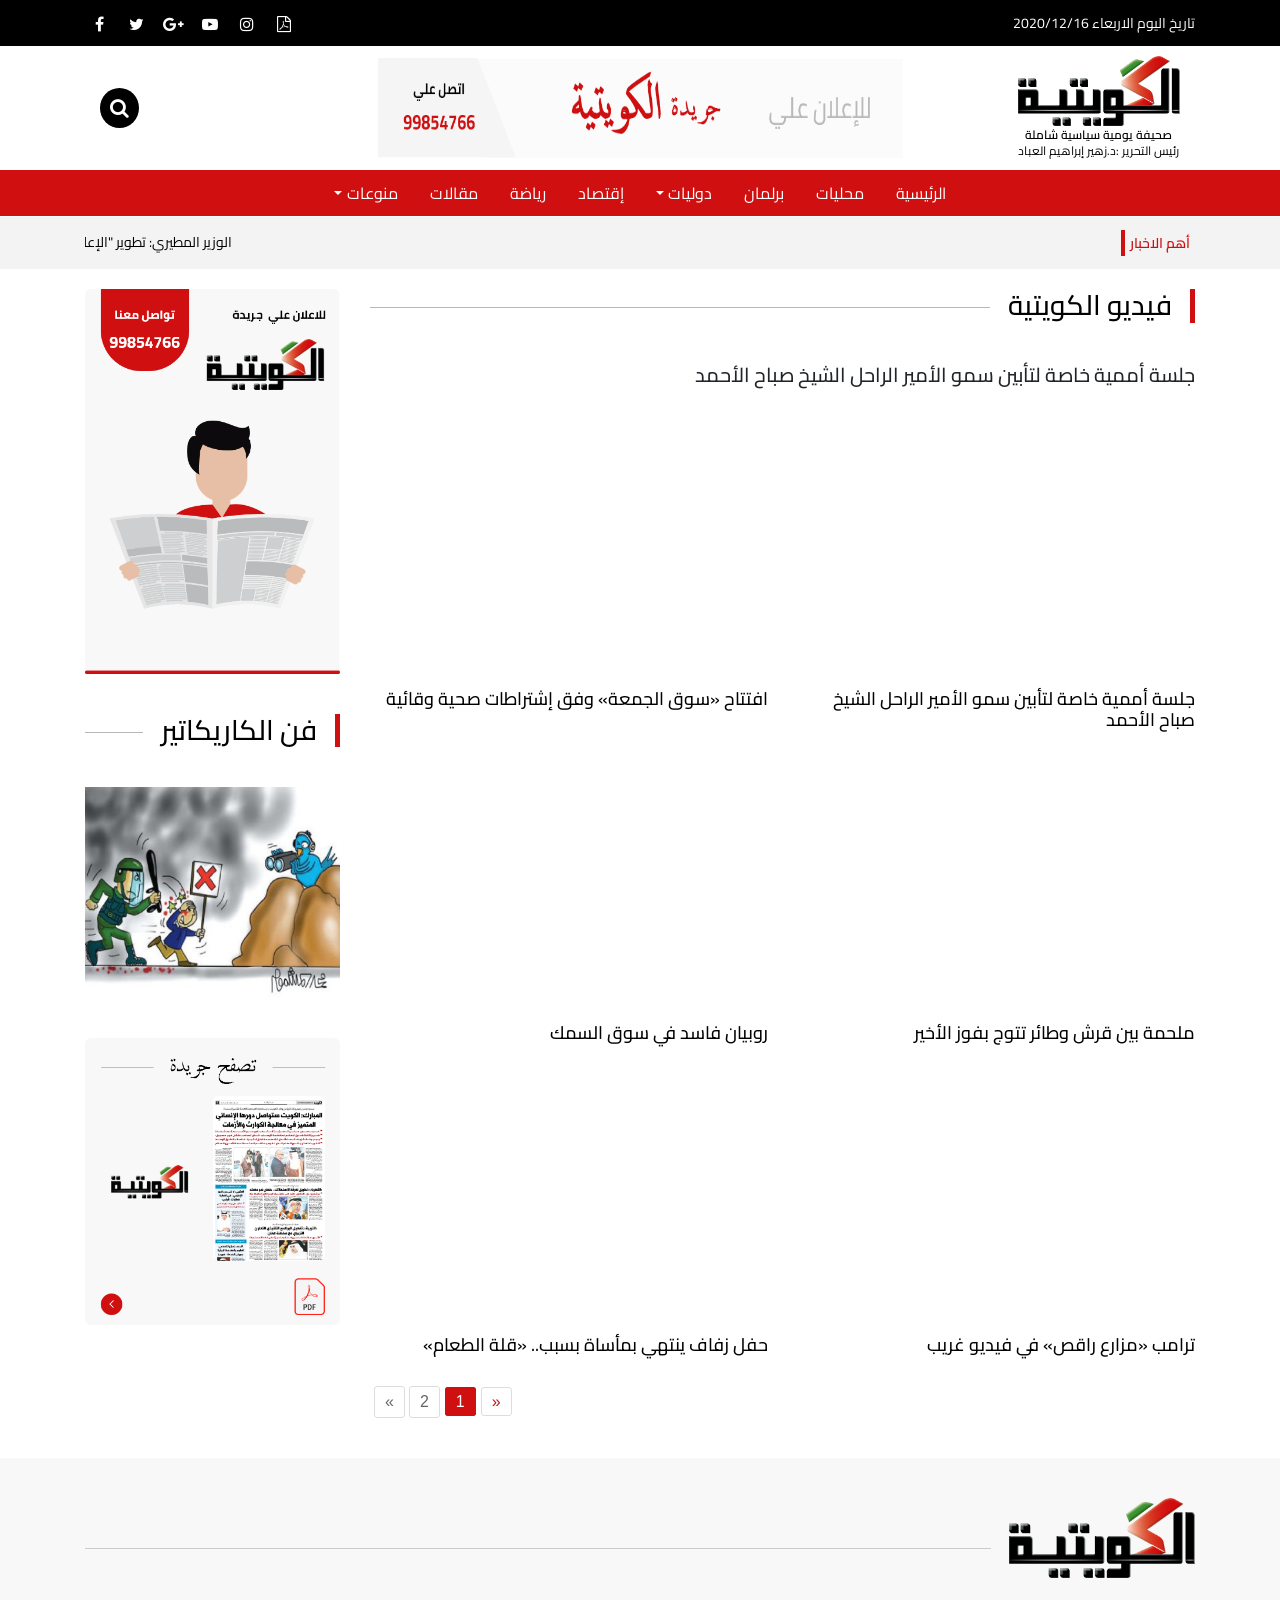
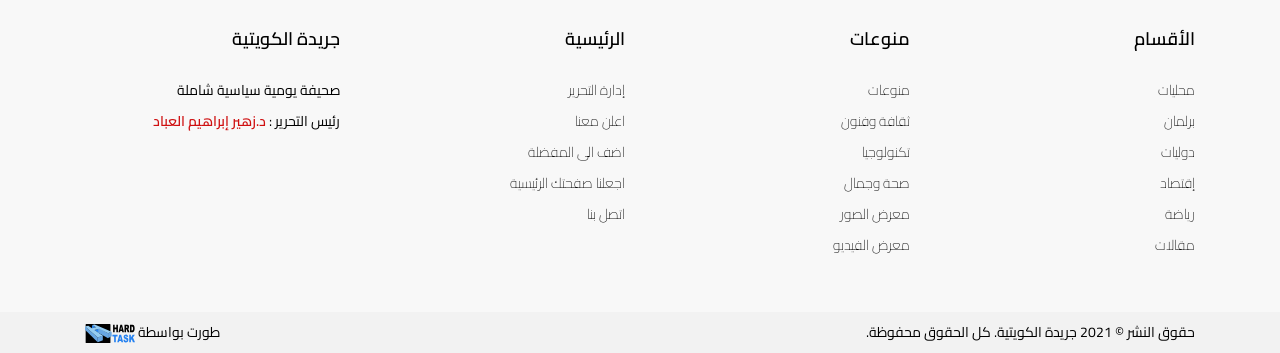
<file: vedio_gallary_details.html>
<!DOCTYPE html>
<html lang="en">

<head>
    <meta name="Keywords" content="جريدة الكويتية - more description" />
    <meta name="description" content="جريدة الكويتية - more description" />
    <meta charset="UTF-8">
    <meta name="viewport" content="width=device-width, initial-scale=1.0">
    <meta http-equiv="X-UA-Compatible" content="ie=edge">
    <title>جريدة الكويتية</title>
    <link rel="apple-touch-icon" sizes="128x128" href="appleIcon.png">
    <link rel="icon" type="image/png" href="images/icon.png" />
    <link rel="stylesheet" href="css/bootstrap.min.css">
    <link rel="stylesheet" type="text/css" href="css/font-awesome.min.css" />
    <link rel="stylesheet" type="text/css" href="css/swiper.css" />
    <link rel="stylesheet" type="text/css" href="css/owl.carousel.min.css" />
    <link rel="stylesheet" href="css/lightgallery.css">
    <link href="https://fonts.googleapis.com/css?family=Cairo&display=swap" rel="stylesheet">
    <link rel="stylesheet" type="text/css" href="css/style.css" />
</head>

<body>
    <div class="Body_overlay"></div>
      <!-- Start head Section -->
      <div class="headSection">
        <div class="container">
            <div class="row">
                <div class="col-lg-4">
                    <div class="HeadDate">
                        <span>تاريخ اليوم الاربعاء 2020/12/16</span>
                    </div>
                </div>
                <div class="col-lg-8">
                    <div class="Headsocial">
                        <ul>
                            <li><a href="#"><i class="fa fa-file-pdf-o" aria-hidden="true"></i></a></li>
                            <li><a href="#"><i class="fa fa-instagram" aria-hidden="true"></i></a></li>
                            <li><a href="#"><i class="fa fa-youtube-play" aria-hidden="true"></i></a></li>
                            <li><a href="#"><i class="fa fa-google-plus" aria-hidden="true"></i></a></li>
                            <li><a href="#"><i class="fa fa-twitter" aria-hidden="true"></i></a></li>
                            <li><a href="#"><i class="fa fa-facebook" aria-hidden="true"></i></a></li>
                        </ul>
                    </div>
                </div>
            </div>
        </div>
    </div>
    <!-- End head Section -->

    <!-- Start navbar -->
    <nav class="navbar navbar-expand-lg fixed-top navbar-light navbar-new-top">
        <div class="container">
            <div class="col-lg-3">
                <a href="#" class="navbar-brand">
                    <img src="images/logo.svg" alt="">
                    <span>صحيفة يومية سياسية شاملة</span>
                    <p class="editor">رئيس التحرير :<span> د.زهير إبراهيم العباد</span></p> 
                </a>
                <i class="fa fa-search Search_Icon formobile" data-toggle="modal" data-target="#SearchModel"
                aria-hidden="true"></i>
            </div>
            <div class="col-lg-6">
                <div class="HeadAds">
                    <img src="images/ads_1.png" alt="">
                </div>
            </div>
            <div class="col-lg-3">
                <div class="headSearch">
                    <i class="fa fa-search" data-toggle="modal" data-target="#SearchModel"
                    aria-hidden="true"></i>
                </div>
            </div>
        </div>
    </nav>

    <nav class="navbar navbar-expand-lg fixed-top navbar-light navbar-new-bottom">
        <div class="container">
            <button class="navbar-toggler collapsed" type="button" data-toggle="collapse" data-target="#navbarContent"
                aria-controls="#navbarContent" aria-expanded="false" aria-label="Toggle navigation">
                <span id="CloseNavMenu" class="mx-2 close"><img src="images/cancel.svg" alt=""></span>
                <span class="navbar-toggler-icon"></span>
            </button>
            <div class="col-12">
                <div id="navbarContent" class="collapse navbar-collapse">
                    <ul class="navbar-nav">
                      
                        <li class="nav-item"><a href="#" class="nav-link active">الرئيسية</a></li>
                        <li class="nav-item"><a href="#" class="nav-link">محليات</a></li>
                        <li class="nav-item"><a href="#" class="nav-link">برلمان</a></li>
                        <li class="nav-item dropdown">
                            <a id="dropdownMenu1" href="#" data-toggle="dropdown" aria-haspopup="true" aria-expanded="false"
                                class="nav-link dropdown-toggle">دوليات</a>
                            <ul aria-labelledby="dropdownMenu1" class="dropdown-menu border-0">
                                <li><a href="#" class="dropdown-item">أخبار عربيه</a></li>
                                <li><a href="#" class="dropdown-item">أخبار عالميه</a></li>
                            </ul>
                        </li>
                        <li class="nav-item"><a href="#" class="nav-link">إقتصاد</a></li>
                        <li class="nav-item"><a href="#" class="nav-link">رياضة</a></li>
                        <li class="nav-item"><a href="#" class="nav-link">مقالات</a></li>
                        <li class="nav-item dropdown">
                            <a id="dropdownMenu1" href="#" data-toggle="dropdown" aria-haspopup="true" aria-expanded="false"
                                class="nav-link dropdown-toggle">منوعات</a>
                            <ul aria-labelledby="dropdownMenu1" class="dropdown-menu border-0">
                                <li><a href="#" class="dropdown-item">منوعات</a></li>
                                <li><a href="#" class="dropdown-item">ثقافة وفنون</a></li>
                                <li><a href="#" class="dropdown-item">تكنولوجيا</a></li>
                                <li><a href="#" class="dropdown-item">صحة وجمال</a></li>
                                <li><a href="#" class="dropdown-item">معرض الصور</a></li>
                                <li><a href="#" class="dropdown-item">معرض الفيديو</a></li>
                            </ul>
                        </li>
                    </ul>
                </div>
            </div>
        </div>
    </nav>
    <!-- End navbar -->

    <!-- NewsLine -->
    <section id="NewsLine">
        <div class="container">
            <div class="row">
                <div class="col-xl-11 col-lg-10 col-md-10 col-sm-10 col-9 pr-0">
                    <marquee behavior="scroll" direction="right" onmouseover="this.stop();" onmouseout="this.start();">
                        <a href="#">
                            <span>الوزير المطيري: تطوير "الإعلام" و"دعم الشباب".. في مقدمة اهتماماتنا</span>
                        </a>
                        <span class="newsLogo"><img src="images/newsLogo.svg" alt=""></span>
                        <a href="#">
                            <span>مودرنا تبدأ توزيع لقاح كورونا</span>
                        </a>
                        <span class="newsLogo"><img src="images/newsLogo.svg" alt=""></span>
                        <a href="#">
                            <span>"الصحة": شفاء 286 إصابة من "كورونا".. وإجمالي المتعافين 143641</span>
                        </a>
                        <span class="newsLogo"><img src="images/newsLogo.svg" alt=""></span>
                        <a href="#">
                            <span>الوزير المطيري: تطوير "الإعلام" و"دعم الشباب".. في مقدمة اهتماماتنا</span>
                        </a>
                    </marquee>
                </div>
                <div class="col-xl-1 col-lg-2 col-md-2 col-sm-2 col-3 pl-0">
                    <div class="title">
                        <span>أهم الاخبار</span>
                    </div>
                </div>
            </div>
        </div>
    </section>

    <div class="container">
        <div class="row">
            <div class="col-lg-9 col-12">
                <!-- Start VedioGalleryDetails -->
                <section id="VedioGalleryDetails">
                    <div class="titleHeader">
                        <h3><span>فيديو الكويتية</span></h3>
                    </div>
                    <div class="title">
                        <h5>
                            جلسة أممية خاصة لتأبين سمو الأمير الراحل
                            الشيخ صباح الأحمد                           
                        </h5>
                    </div>
                    <div class="row">
                        <div class="col-md-6 col-12">
                            <div class="videoItem">
                                <iframe src="https://www.youtube.com/embed/jj79ABwlyAk"
                                    ?autoplay="0&amp;controls=0&amp;showinfo=0&quot;" frameborder="0"
                                    allowfullscreen="true"></iframe>
                                    <div class="videoItemtitle">
                                        <h5>
                                            جلسة أممية خاصة لتأبين سمو الأمير الراحل
                                            الشيخ صباح الأحمد                           
                                        </h5>
                                    </div>
                            </div>
                        </div>
                        <div class="col-md-6 col-12">
                            <div class="videoItem">
                                <iframe src="https://www.youtube.com/embed/-qV0K2bnMjw"
                                    ?autoplay="0&amp;controls=0&amp;showinfo=0&quot;" frameborder="0"
                                    allowfullscreen="true"></iframe>
                                    <div class="videoItemtitle">
                                        <h5>
                                            افتتاح «سوق الجمعة» وفق إشتراطات صحية وقائية                          
                                        </h5>
                                    </div>
                            </div>
                        </div>
                        <div class="col-md-6 col-12">
                            <div class="videoItem">
                                <iframe src="https://www.youtube.com/embed/MW7lyCwGuas"
                                ?autoplay="0&amp;controls=0&amp;showinfo=0&quot;" frameborder="0"
                                allowfullscreen="true"></iframe>
                                <div class="videoItemtitle">
                                    <h5>
                                        ملحمة بين قرش وطائر تتوج بفوز الأخير                          
                                    </h5>
                                </div>
                            </div>
                        </div>
                        <div class="col-md-6 col-12">
                            <div class="videoItem">
                                <iframe src="https://www.youtube.com/embed/__Xp8GSWzVw"
                                    ?autoplay="0&amp;controls=0&amp;showinfo=0&quot;" frameborder="0"
                                    allowfullscreen="true"></iframe>
                                    <div class="videoItemtitle">
                                        <h5>
                                            روبيان فاسد في سوق السمك                          
                                        </h5>
                                    </div>
                            </div>
                        </div>
                        <div class="col-md-6 col-12">
                            <div class="videoItem">
                                <iframe src="https://www.youtube.com/embed/gUHS7ukZ8Bw"
                                    ?autoplay="0&amp;controls=0&amp;showinfo=0&quot;" frameborder="0"
                                    allowfullscreen="true"></iframe>
                                    <div class="videoItemtitle">
                                        <h5>
                                            ترامب «مزارع راقص» في فيديو غريب                          
                                        </h5>
                                    </div>
                            </div>
                        </div>
                        <div class="col-md-6 col-12">
                            <div class="videoItem">
                                <iframe src="https://www.youtube.com/embed/v2CvKAeu9Yk"
                                    ?autoplay="0&amp;controls=0&amp;showinfo=0&quot;" frameborder="0"
                                    allowfullscreen="true"></iframe>
                                    <div class="videoItemtitle">
                                        <h5>
                                            حفل زفاف ينتهي بمأساة بسبب.. «قلة الطعام»                        
                                        </h5>
                                    </div>
                            </div>
                        </div>
                        <div class="col-md-6 col-12">
                            <div class="videoItem">
                                <iframe src="https://www.youtube.com/embed/jj79ABwlyAk"
                                    ?autoplay="0&amp;controls=0&amp;showinfo=0&quot;" frameborder="0"
                                    allowfullscreen="true"></iframe>
                                    <div class="videoItemtitle">
                                        <h5>
                                            جلسة أممية خاصة لتأبين سمو الأمير الراحل
                                            الشيخ صباح الأحمد                           
                                        </h5>
                                    </div>
                            </div>
                        </div>
                        <div class="col-md-6 col-12">
                            <div class="videoItem">
                                <iframe src="https://www.youtube.com/embed/-qV0K2bnMjw"
                                    ?autoplay="0&amp;controls=0&amp;showinfo=0&quot;" frameborder="0"
                                    allowfullscreen="true"></iframe>
                                    <div class="videoItemtitle">
                                        <h5>
                                            افتتاح «سوق الجمعة» وفق إشتراطات صحية وقائية                          
                                        </h5>
                                    </div>
                            </div>
                        </div>
                    </div>
                    <div id="pagination-container"></div>
                </section>
                <!-- End VedioGalleryDetails -->
            </div>
            <div class="col-lg-3 col-12">
                <section id="ads">
                    <img src="images/ads_3.png" alt="">
                </section>
                <!-- Start CaricatureArt -->
                <section id="CaricatureArt">
                    <div class="titleHeader">
                        <h3><span>فن الكاريكاتير</span></h3>
                    </div>
                    <a href="#"><img src="images/Caricature_img.png" alt=""></a> 
                </section>
                <!-- End CaricatureArt -->
                <section id="ads">
                    <img src="images/ads_4.png" alt="">
                </section>
            </div>
        </div>
    </div>

    <!-- Start Footer -->
    <footer class="footer">
        <div class="container">
            <div class="row">

                <div class="col-12">
                    <div class="footerLogo">
                        <img src="images/logo.svg" alt="">
                    </div>
                </div>

                <div class="col-md-3 col-sm-6 col-12">
                    <ul class="list-unstyled footer_list">
                        <li class="widget-container widget_nav_menu">
                            <h1 class="title-widget">الأقسام</h1>
                            <ul class="linksList">
                                <li><a href="#">محليات</a></li>
                                <li><a href="#">برلمان</a></li>
                                <li><a href="#">دوليات</a></li>
                                <li><a href="#">إقتصاد</a></li>
                                <li><a href="#">رياضة</a></li>
                                <li><a href="#">مقالات</a></li>
                            </ul>
                        </li>
                    </ul>
                </div>

                <div class="col-md-3 col-sm-6 col-12">
                    <ul class="list-unstyled footer_list">
                        <li class="widget-container widget_nav_menu">
                            <h1 class="title-widget">منوعات</h1>
                            <ul class="linksList">
                                <li><a href="#">منوعات</a></li>
                                <li><a href="#">ثقافة وفنون</a></li>
                                <li><a href="#">تكنولوجيا</a></li>
                                <li><a href="#">صحة وجمال</a></li>
                                <li><a href="#">معرض الصور</a></li>
                                <li><a href="#">معرض الفيديو</a></li>
                            </ul>
                        </li>
                    </ul>
                </div>

                <div class="col-md-3 col-sm-6 col-12">
                    <ul class="list-unstyled footer_list">
                        <li class="widget-container widget_nav_menu">
                            <h1 class="title-widget">الرئيسية</h1>
                            <ul class="linksList">
                                <li><a href="#">إدارة التحرير</a></li>
                                <li><a href="#">اعلن معنا</a></li>
                                <li><a href="#">اضف الى المفضلة</a></li>
                                <li><a href="#">اجعلنا صفحتك الرئيسية</a></li>
                                <li><a href="#">اتصل بنا</a></li>
                            </ul>
                        </li>
                    </ul>
                </div>

                <div class="col-md-3 col-sm-6 col-12">
                    <ul class="list-unstyled footer_list">
                        <li class="widget-container widget_nav_menu">
                            <h1 class="title-widget">جريدة الكويتية</h1>
                            <ul class="linksList">
                                <li>
                                    <span>صحيفة يومية سياسية شاملة</span>
                                </li>
                                <li>
                                    <p class="editor">رئيس التحرير :<span> د.زهير إبراهيم العباد</span></p>
                                </li>
                            </ul>
                        </li>
                    </ul>
                </div>



            </div>
        </div>
    </footer>
    <div class="footer-bottom">
        <div class="container">
            <div class="row">

                <div class="col-sm-6 col-12">
                    <div class="language">
                        <p>حقوق النشر © 2021 جريدة الكويتية. كل الحقوق محفوظة.</p>
                    </div>
                </div>

                <div class="col-sm-6 col-12">
                    <div class="copyright">
                        <p>طورت بواسطة <a href="#"><img src="images/HardTask_logo.svg" alt=""></a></p>
                    </div>
                </div>

            </div>
        </div>
    </div>
    <!-- End Footer -->

    <!-- Start Scroll To Top  -->
    <div class="scroll_top">
        <i class="fa fa-angle-up" aria-hidden="true"></i>
    </div>
    <!-- End Scroll To Top -->


    <div class="modal fade" id="SearchModel" tabindex="-1" role="dialog" aria-labelledby="exampleModalCenterTitle"
        aria-hidden="true">
        <div class="modal-dialog modal-dialog-centered" role="document">
            <div class="modal-content SearchModelContent">
                <form action="">
                    <div class="search_box_popup">
                        <input class="search_input" type="search" placeholder="بحث..." />
                        <input class="search_btn" type="submit" value="بحث" />
                    </div>
                </form>
            </div>
        </div>
    </div>


    <script src="js/jquery-3.3.1.min.js"></script>
    <script src="js/popper.min.js"></script>
    <script src="js/bootstrap.min.js"></script>
    <script src="js/swiper.js"></script>
    <script src="js/owl.carousel.min.js"></script>
    <script src="js/aos.js"></script>
    <script src="js/picturefill.min.js"></script>
    <script src="js/lightgallery-all.min.js"></script>
    <script src="js/jquery.mousewheel.min.js"></script>
    <script src="js/jquery.simplePagination.js"></script>
    <script src="js/script.js"></script>
    <script>

        var items = $(".videoItem");
        var numItems = items.length;
        var perPage = 6;

        items.slice(perPage).hide();

        if (numItems > perPage) {
            $('#pagination-container').pagination({
                items: numItems,
                itemsOnPage: perPage,
                prevText: "&laquo;",
                nextText: "&raquo;",
                onPageClick: function (pageNumber) {
                    var showFrom = perPage * (pageNumber - 1);
                    var showTo = showFrom + perPage;
                    items.hide().slice(showFrom, showTo).show();
                }
            });
        }

        $('#lightgallery').lightGallery({
            pager: true,
            thumbnail: true
        });


        $(".owl-carousel").owlCarousel({
            loop: true,
            margin: 30,
            rtl: $('body').css('direction') == 'rtl',
            nav: true,
            autoplay: true,
            navText: [
                '<i class="fa fa-angle-left"></i>',
                '<i class="fa fa-angle-right"></i>'
            ],
            responsive: {
                0: {
                    items: 1
                },
                600: {
                    items: 2
                },
                750: {
                    items: 2
                },
                1000: {
                    items: 3
                }
            }
        });

        var swiper = new Swiper('.swiper-container', {
            centeredSlides: true,
            loop: true,
            autoplay: {
                delay: 3000,
                disableOnInteraction: false,
            },
            pagination: {
                el: '.swiper-pagination',
                clickable: true,
                renderBullet: function (index, className) {
                    return '<span class="' + className + '">' + (index + 1) + '</span>';
                },
            },
        });

        if ($.isFunction('owlCarousel')) {
            $(".carousel").owlCarousel();
        }
    </script>
</body>

</html>
</file>
<file: css/lightgallery.css>
/*! lightgallery - v1.6.12 - 2019-02-19
* http://sachinchoolur.github.io/lightGallery/
* Copyright (c) 2019 Sachin N; Licensed GPLv3 */
@font-face {
  font-family: 'lg';
  src: url("../fonts/lg.eot?n1z373");
  src: url("../fonts/lg.eot?#iefixn1z373") format("embedded-opentype"), url("../fonts/lg.woff?n1z373") format("woff"), url("../fonts/lg.ttf?n1z373") format("truetype"), url("../fonts/lg.svg?n1z373#lg") format("svg");
  font-weight: normal;
  font-style: normal;
}
.lg-icon {
  font-family: 'lg';
  speak: none;
  font-style: normal;
  font-weight: normal;
  font-variant: normal;
  text-transform: none;
  line-height: 1;
  /* Better Font Rendering =========== */
  -webkit-font-smoothing: antialiased;
  -moz-osx-font-smoothing: grayscale;
}

.lg-actions .lg-next, .lg-actions .lg-prev {
  background-color: rgba(0, 0, 0, 0.45);
  border-radius: 2px;
  color: #999;
  cursor: pointer;
  display: block;
  font-size: 22px;
  margin-top: -10px;
  padding: 8px 10px 9px;
  position: absolute;
  top: 50%;
  z-index: 1080;
  border: none;
  outline: none;
}
.lg-actions .lg-next.disabled, .lg-actions .lg-prev.disabled {
  pointer-events: none;
  opacity: 0.5;
}
.lg-actions .lg-next:hover, .lg-actions .lg-prev:hover {
  color: #FFF;
}
.lg-actions .lg-next {
  right: 20px;
}
.lg-actions .lg-next:before {
  content: "\e095";
}
.lg-actions .lg-prev {
  left: 20px;
}
.lg-actions .lg-prev:after {
  content: "\e094";
}

@-webkit-keyframes lg-right-end {
  0% {
    left: 0;
  }
  50% {
    left: -30px;
  }
  100% {
    left: 0;
  }
}
@-moz-keyframes lg-right-end {
  0% {
    left: 0;
  }
  50% {
    left: -30px;
  }
  100% {
    left: 0;
  }
}
@-ms-keyframes lg-right-end {
  0% {
    left: 0;
  }
  50% {
    left: -30px;
  }
  100% {
    left: 0;
  }
}
@keyframes lg-right-end {
  0% {
    left: 0;
  }
  50% {
    left: -30px;
  }
  100% {
    left: 0;
  }
}
@-webkit-keyframes lg-left-end {
  0% {
    left: 0;
  }
  50% {
    left: 30px;
  }
  100% {
    left: 0;
  }
}
@-moz-keyframes lg-left-end {
  0% {
    left: 0;
  }
  50% {
    left: 30px;
  }
  100% {
    left: 0;
  }
}
@-ms-keyframes lg-left-end {
  0% {
    left: 0;
  }
  50% {
    left: 30px;
  }
  100% {
    left: 0;
  }
}
@keyframes lg-left-end {
  0% {
    left: 0;
  }
  50% {
    left: 30px;
  }
  100% {
    left: 0;
  }
}
.lg-outer.lg-right-end .lg-object {
  -webkit-animation: lg-right-end 0.3s;
  -o-animation: lg-right-end 0.3s;
  animation: lg-right-end 0.3s;
  position: relative;
}
.lg-outer.lg-left-end .lg-object {
  -webkit-animation: lg-left-end 0.3s;
  -o-animation: lg-left-end 0.3s;
  animation: lg-left-end 0.3s;
  position: relative;
}

.lg-toolbar {
  z-index: 1082;
  left: 0;
  position: absolute;
  top: 0;
  width: 100%;
  background-color: rgba(0, 0, 0, 0.45);
}
.lg-toolbar .lg-icon {
  color: #999;
  cursor: pointer;
  float: right;
  font-size: 24px;
  height: 47px;
  line-height: 27px;
  padding: 10px 0;
  text-align: center;
  width: 50px;
  text-decoration: none !important;
  outline: medium none;
  -webkit-transition: color 0.2s linear;
  -o-transition: color 0.2s linear;
  transition: color 0.2s linear;
}
.lg-toolbar .lg-icon:hover {
  color: #FFF;
}
.lg-toolbar .lg-close:after {
  content: "\e070";
}
.lg-toolbar .lg-download:after {
  content: "\e0f2";
}

.lg-sub-html {
  background-color: rgba(0, 0, 0, 0.45);
  bottom: 0;
  color: #EEE;
  font-size: 16px;
  left: 0;
  padding: 10px 40px;
  position: fixed;
  right: 0;
  text-align: center;
  z-index: 1080;
}
.lg-sub-html h4 {
  margin: 0;
  font-size: 13px;
  font-weight: bold;
}
.lg-sub-html p {
  font-size: 12px;
  margin: 5px 0 0;
}

#lg-counter {
  color: #999;
  display: inline-block;
  font-size: 16px;
  padding-left: 20px;
  padding-top: 12px;
  vertical-align: middle;
}

.lg-toolbar, .lg-prev, .lg-next {
  opacity: 1;
  -webkit-transition: -webkit-transform 0.35s cubic-bezier(0, 0, 0.25, 1) 0s, opacity 0.35s cubic-bezier(0, 0, 0.25, 1) 0s, color 0.2s linear;
  -moz-transition: -moz-transform 0.35s cubic-bezier(0, 0, 0.25, 1) 0s, opacity 0.35s cubic-bezier(0, 0, 0.25, 1) 0s, color 0.2s linear;
  -o-transition: -o-transform 0.35s cubic-bezier(0, 0, 0.25, 1) 0s, opacity 0.35s cubic-bezier(0, 0, 0.25, 1) 0s, color 0.2s linear;
  transition: transform 0.35s cubic-bezier(0, 0, 0.25, 1) 0s, opacity 0.35s cubic-bezier(0, 0, 0.25, 1) 0s, color 0.2s linear;
}

.lg-hide-items .lg-prev {
  opacity: 0;
  -webkit-transform: translate3d(-10px, 0, 0);
  transform: translate3d(-10px, 0, 0);
}
.lg-hide-items .lg-next {
  opacity: 0;
  -webkit-transform: translate3d(10px, 0, 0);
  transform: translate3d(10px, 0, 0);
}
.lg-hide-items .lg-toolbar {
  opacity: 0;
  -webkit-transform: translate3d(0, -10px, 0);
  transform: translate3d(0, -10px, 0);
}

body:not(.lg-from-hash) .lg-outer.lg-start-zoom .lg-object {
  -webkit-transform: scale3d(0.5, 0.5, 0.5);
  transform: scale3d(0.5, 0.5, 0.5);
  opacity: 0;
  -webkit-transition: -webkit-transform 250ms cubic-bezier(0, 0, 0.25, 1) 0s, opacity 250ms cubic-bezier(0, 0, 0.25, 1) !important;
  -moz-transition: -moz-transform 250ms cubic-bezier(0, 0, 0.25, 1) 0s, opacity 250ms cubic-bezier(0, 0, 0.25, 1) !important;
  -o-transition: -o-transform 250ms cubic-bezier(0, 0, 0.25, 1) 0s, opacity 250ms cubic-bezier(0, 0, 0.25, 1) !important;
  transition: transform 250ms cubic-bezier(0, 0, 0.25, 1) 0s, opacity 250ms cubic-bezier(0, 0, 0.25, 1) !important;
  -webkit-transform-origin: 50% 50%;
  -moz-transform-origin: 50% 50%;
  -ms-transform-origin: 50% 50%;
  transform-origin: 50% 50%;
}
body:not(.lg-from-hash) .lg-outer.lg-start-zoom .lg-item.lg-complete .lg-object {
  -webkit-transform: scale3d(1, 1, 1);
  transform: scale3d(1, 1, 1);
  opacity: 1;
}

.lg-outer .lg-thumb-outer {
  background-color: #0D0A0A;
  bottom: 0;
  position: absolute;
  width: 100%;
  z-index: 1080;
  max-height: 350px;
  -webkit-transform: translate3d(0, 100%, 0);
  transform: translate3d(0, 100%, 0);
  -webkit-transition: -webkit-transform 0.25s cubic-bezier(0, 0, 0.25, 1) 0s;
  -moz-transition: -moz-transform 0.25s cubic-bezier(0, 0, 0.25, 1) 0s;
  -o-transition: -o-transform 0.25s cubic-bezier(0, 0, 0.25, 1) 0s;
  transition: transform 0.25s cubic-bezier(0, 0, 0.25, 1) 0s;
}
.lg-outer .lg-thumb-outer.lg-grab .lg-thumb-item {
  cursor: -webkit-grab;
  cursor: -moz-grab;
  cursor: -o-grab;
  cursor: -ms-grab;
  cursor: grab;
}
.lg-outer .lg-thumb-outer.lg-grabbing .lg-thumb-item {
  cursor: move;
  cursor: -webkit-grabbing;
  cursor: -moz-grabbing;
  cursor: -o-grabbing;
  cursor: -ms-grabbing;
  cursor: grabbing;
}
.lg-outer .lg-thumb-outer.lg-dragging .lg-thumb {
  -webkit-transition-duration: 0s !important;
  transition-duration: 0s !important;
}
.lg-outer.lg-thumb-open .lg-thumb-outer {
  -webkit-transform: translate3d(0, 0%, 0);
  transform: translate3d(0, 0%, 0);
}
.lg-outer .lg-thumb {
  padding: 10px 0;
  height: 100%;
  margin-bottom: -5px;
}
.lg-outer .lg-thumb-item {
  border-radius: 5px;
  cursor: pointer;
  float: left;
  overflow: hidden;
  height: 100%;
  border: 2px solid #FFF;
  border-radius: 4px;
  margin-bottom: 5px;
}
@media (min-width: 1025px) {
  .lg-outer .lg-thumb-item {
    -webkit-transition: border-color 0.25s ease;
    -o-transition: border-color 0.25s ease;
    transition: border-color 0.25s ease;
  }
}
.lg-outer .lg-thumb-item.active, .lg-outer .lg-thumb-item:hover {
  border-color: #a90707;
}
.lg-outer .lg-thumb-item img {
  width: 100%;
  height: 100%;
  object-fit: cover;
}
.lg-outer.lg-has-thumb .lg-item {
  padding-bottom: 120px;
}
.lg-outer.lg-can-toggle .lg-item {
  padding-bottom: 0;
}
.lg-outer.lg-pull-caption-up .lg-sub-html {
  -webkit-transition: bottom 0.25s ease;
  -o-transition: bottom 0.25s ease;
  transition: bottom 0.25s ease;
}
.lg-outer.lg-pull-caption-up.lg-thumb-open .lg-sub-html {
  bottom: 100px;
}
.lg-outer .lg-toogle-thumb {
  background-color: #0D0A0A;
  border-radius: 2px 2px 0 0;
  color: #999;
  cursor: pointer;
  font-size: 24px;
  height: 39px;
  line-height: 27px;
  padding: 5px 0;
  position: absolute;
  right: 20px;
  text-align: center;
  top: -39px;
  width: 50px;
}
.lg-outer .lg-toogle-thumb:after {
  content: "\e1ff";
}
.lg-outer .lg-toogle-thumb:hover {
  color: #FFF;
}

.lg-outer .lg-video-cont {
  display: inline-block;
  vertical-align: middle;
  max-width: 1140px;
  max-height: 100%;
  width: 100%;
  padding: 0 5px;
}
.lg-outer .lg-video {
  width: 100%;
  height: 0;
  padding-bottom: 56.25%;
  overflow: hidden;
  position: relative;
}
.lg-outer .lg-video .lg-object {
  display: inline-block;
  position: absolute;
  top: 0;
  left: 0;
  width: 100% !important;
  height: 100% !important;
}
.lg-outer .lg-video .lg-video-play {
  width: 84px;
  height: 59px;
  position: absolute;
  left: 50%;
  top: 50%;
  margin-left: -42px;
  margin-top: -30px;
  z-index: 1080;
  cursor: pointer;
}
.lg-outer .lg-has-iframe .lg-video {
  -webkit-overflow-scrolling: touch;
  overflow: auto;
}
.lg-outer .lg-has-vimeo .lg-video-play {
  background: url("../img/vimeo-play.png") no-repeat scroll 0 0 transparent;
}
.lg-outer .lg-has-vimeo:hover .lg-video-play {
  background: url("../img/vimeo-play.png") no-repeat scroll 0 -58px transparent;
}
.lg-outer .lg-has-html5 .lg-video-play {
  background: transparent url("../img/video-play.png") no-repeat scroll 0 0;
  height: 64px;
  margin-left: -32px;
  margin-top: -32px;
  width: 64px;
  opacity: 0.8;
}
.lg-outer .lg-has-html5:hover .lg-video-play {
  opacity: 1;
}
.lg-outer .lg-has-youtube .lg-video-play {
  background: url("../img/youtube-play.png") no-repeat scroll 0 0 transparent;
}
.lg-outer .lg-has-youtube:hover .lg-video-play {
  background: url("../img/youtube-play.png") no-repeat scroll 0 -60px transparent;
}
.lg-outer .lg-video-object {
  width: 100% !important;
  height: 100% !important;
  position: absolute;
  top: 0;
  left: 0;
}
.lg-outer .lg-has-video .lg-video-object {
  visibility: hidden;
}
.lg-outer .lg-has-video.lg-video-playing .lg-object, .lg-outer .lg-has-video.lg-video-playing .lg-video-play {
  display: none;
}
.lg-outer .lg-has-video.lg-video-playing .lg-video-object {
  visibility: visible;
}

.lg-progress-bar {
  background-color: #333;
  height: 5px;
  left: 0;
  position: absolute;
  top: 0;
  width: 100%;
  z-index: 1083;
  opacity: 0;
  -webkit-transition: opacity 0.08s ease 0s;
  -moz-transition: opacity 0.08s ease 0s;
  -o-transition: opacity 0.08s ease 0s;
  transition: opacity 0.08s ease 0s;
}
.lg-progress-bar .lg-progress {
  background-color: #a90707;
  height: 5px;
  width: 0;
}
.lg-progress-bar.lg-start .lg-progress {
  width: 100%;
}
.lg-show-autoplay .lg-progress-bar {
  opacity: 1;
}

.lg-autoplay-button:after {
  content: "\e01d";
}
.lg-show-autoplay .lg-autoplay-button:after {
  content: "\e01a";
}

.lg-outer.lg-css3.lg-zoom-dragging .lg-item.lg-complete.lg-zoomable .lg-img-wrap, .lg-outer.lg-css3.lg-zoom-dragging .lg-item.lg-complete.lg-zoomable .lg-image {
  -webkit-transition-duration: 0s;
  transition-duration: 0s;
}
.lg-outer.lg-use-transition-for-zoom .lg-item.lg-complete.lg-zoomable .lg-img-wrap {
  -webkit-transition: -webkit-transform 0.3s cubic-bezier(0, 0, 0.25, 1) 0s;
  -moz-transition: -moz-transform 0.3s cubic-bezier(0, 0, 0.25, 1) 0s;
  -o-transition: -o-transform 0.3s cubic-bezier(0, 0, 0.25, 1) 0s;
  transition: transform 0.3s cubic-bezier(0, 0, 0.25, 1) 0s;
}
.lg-outer.lg-use-left-for-zoom .lg-item.lg-complete.lg-zoomable .lg-img-wrap {
  -webkit-transition: left 0.3s cubic-bezier(0, 0, 0.25, 1) 0s, top 0.3s cubic-bezier(0, 0, 0.25, 1) 0s;
  -moz-transition: left 0.3s cubic-bezier(0, 0, 0.25, 1) 0s, top 0.3s cubic-bezier(0, 0, 0.25, 1) 0s;
  -o-transition: left 0.3s cubic-bezier(0, 0, 0.25, 1) 0s, top 0.3s cubic-bezier(0, 0, 0.25, 1) 0s;
  transition: left 0.3s cubic-bezier(0, 0, 0.25, 1) 0s, top 0.3s cubic-bezier(0, 0, 0.25, 1) 0s;
}
.lg-outer .lg-item.lg-complete.lg-zoomable .lg-img-wrap {
  -webkit-transform: translate3d(0, 0, 0);
  transform: translate3d(0, 0, 0);
  -webkit-backface-visibility: hidden;
  -moz-backface-visibility: hidden;
  backface-visibility: hidden;
}
.lg-outer .lg-item.lg-complete.lg-zoomable .lg-image {
  -webkit-transform: scale3d(1, 1, 1);
  transform: scale3d(1, 1, 1);
  -webkit-transition: -webkit-transform 0.3s cubic-bezier(0, 0, 0.25, 1) 0s, opacity 0.15s !important;
  -moz-transition: -moz-transform 0.3s cubic-bezier(0, 0, 0.25, 1) 0s, opacity 0.15s !important;
  -o-transition: -o-transform 0.3s cubic-bezier(0, 0, 0.25, 1) 0s, opacity 0.15s !important;
  transition: transform 0.3s cubic-bezier(0, 0, 0.25, 1) 0s, opacity 0.15s !important;
  -webkit-transform-origin: 0 0;
  -moz-transform-origin: 0 0;
  -ms-transform-origin: 0 0;
  transform-origin: 0 0;
  -webkit-backface-visibility: hidden;
  -moz-backface-visibility: hidden;
  backface-visibility: hidden;
}

#lg-zoom-in:after {
  content: "\e311";
}

#lg-actual-size {
  font-size: 20px;
}
#lg-actual-size:after {
  content: "\e033";
}

#lg-zoom-out {
  opacity: 0.5;
  pointer-events: none;
}
#lg-zoom-out:after {
  content: "\e312";
}
.lg-zoomed #lg-zoom-out {
  opacity: 1;
  pointer-events: auto;
}

.lg-outer .lg-pager-outer {
  bottom: 60px;
  left: 0;
  position: absolute;
  right: 0;
  text-align: center;
  z-index: 1080;
  height: 10px;
}
.lg-outer .lg-pager-outer.lg-pager-hover .lg-pager-cont {
  overflow: visible;
}
.lg-outer .lg-pager-cont {
  cursor: pointer;
  display: inline-block;
  overflow: hidden;
  position: relative;
  vertical-align: top;
  margin: 0 5px;
}
.lg-outer .lg-pager-cont:hover .lg-pager-thumb-cont {
  opacity: 1;
  -webkit-transform: translate3d(0, 0, 0);
  transform: translate3d(0, 0, 0);
}
.lg-outer .lg-pager-cont.lg-pager-active .lg-pager {
  box-shadow: 0 0 0 2px white inset;
}
.lg-outer .lg-pager-thumb-cont {
  background-color: #fff;
  color: #FFF;
  bottom: 100%;
  height: 83px;
  left: 0;
  margin-bottom: 20px;
  margin-left: -60px;
  opacity: 0;
  padding: 5px;
  position: absolute;
  width: 120px;
  border-radius: 3px;
  -webkit-transition: opacity 0.15s ease 0s, -webkit-transform 0.15s ease 0s;
  -moz-transition: opacity 0.15s ease 0s, -moz-transform 0.15s ease 0s;
  -o-transition: opacity 0.15s ease 0s, -o-transform 0.15s ease 0s;
  transition: opacity 0.15s ease 0s, transform 0.15s ease 0s;
  -webkit-transform: translate3d(0, 5px, 0);
  transform: translate3d(0, 5px, 0);
}
.lg-outer .lg-pager-thumb-cont img {
  width: 100%;
  height: 100%;
}
.lg-outer .lg-pager {
  background-color: rgba(255, 255, 255, 0.5);
  border-radius: 50%;
  box-shadow: 0 0 0 8px rgba(255, 255, 255, 0.7) inset;
  display: block;
  height: 12px;
  -webkit-transition: box-shadow 0.3s ease 0s;
  -o-transition: box-shadow 0.3s ease 0s;
  transition: box-shadow 0.3s ease 0s;
  width: 12px;
}
.lg-outer .lg-pager:hover, .lg-outer .lg-pager:focus {
  box-shadow: 0 0 0 8px white inset;
}
.lg-outer .lg-caret {
  border-left: 10px solid transparent;
  border-right: 10px solid transparent;
  border-top: 10px dashed;
  bottom: -10px;
  display: inline-block;
  height: 0;
  left: 50%;
  margin-left: -5px;
  position: absolute;
  vertical-align: middle;
  width: 0;
}

.lg-fullscreen:after {
  content: "\e20c";
}
.lg-fullscreen-on .lg-fullscreen:after {
  content: "\e20d";
}

.lg-outer #lg-dropdown-overlay {
  background-color: rgba(0, 0, 0, 0.25);
  bottom: 0;
  cursor: default;
  left: 0;
  position: fixed;
  right: 0;
  top: 0;
  z-index: 1081;
  opacity: 0;
  visibility: hidden;
  -webkit-transition: visibility 0s linear 0.18s, opacity 0.18s linear 0s;
  -o-transition: visibility 0s linear 0.18s, opacity 0.18s linear 0s;
  transition: visibility 0s linear 0.18s, opacity 0.18s linear 0s;
}
.lg-outer.lg-dropdown-active .lg-dropdown, .lg-outer.lg-dropdown-active #lg-dropdown-overlay {
  -webkit-transition-delay: 0s;
  transition-delay: 0s;
  -moz-transform: translate3d(0, 0px, 0);
  -o-transform: translate3d(0, 0px, 0);
  -ms-transform: translate3d(0, 0px, 0);
  -webkit-transform: translate3d(0, 0px, 0);
  transform: translate3d(0, 0px, 0);
  opacity: 1;
  visibility: visible;
}
.lg-outer.lg-dropdown-active #lg-share {
  color: #FFF;
}
.lg-outer .lg-dropdown {
  background-color: #fff;
  border-radius: 2px;
  font-size: 14px;
  list-style-type: none;
  margin: 0;
  padding: 10px 0;
  position: absolute;
  right: 0;
  text-align: left;
  top: 50px;
  opacity: 0;
  visibility: hidden;
  -moz-transform: translate3d(0, 5px, 0);
  -o-transform: translate3d(0, 5px, 0);
  -ms-transform: translate3d(0, 5px, 0);
  -webkit-transform: translate3d(0, 5px, 0);
  transform: translate3d(0, 5px, 0);
  -webkit-transition: -webkit-transform 0.18s linear 0s, visibility 0s linear 0.5s, opacity 0.18s linear 0s;
  -moz-transition: -moz-transform 0.18s linear 0s, visibility 0s linear 0.5s, opacity 0.18s linear 0s;
  -o-transition: -o-transform 0.18s linear 0s, visibility 0s linear 0.5s, opacity 0.18s linear 0s;
  transition: transform 0.18s linear 0s, visibility 0s linear 0.5s, opacity 0.18s linear 0s;
}
.lg-outer .lg-dropdown:after {
  content: "";
  display: block;
  height: 0;
  width: 0;
  position: absolute;
  border: 8px solid transparent;
  border-bottom-color: #FFF;
  right: 16px;
  top: -16px;
}
.lg-outer .lg-dropdown > li:last-child {
  margin-bottom: 0px;
}
.lg-outer .lg-dropdown > li:hover a, .lg-outer .lg-dropdown > li:hover .lg-icon {
  color: #333;
}
.lg-outer .lg-dropdown a {
  color: #333;
  display: block;
  white-space: pre;
  padding: 4px 12px;
  font-family: "Open Sans","Helvetica Neue",Helvetica,Arial,sans-serif;
  font-size: 12px;
}
.lg-outer .lg-dropdown a:hover {
  background-color: rgba(0, 0, 0, 0.07);
}
.lg-outer .lg-dropdown .lg-dropdown-text {
  display: inline-block;
  line-height: 1;
  margin-top: -3px;
  vertical-align: middle;
}
.lg-outer .lg-dropdown .lg-icon {
  color: #333;
  display: inline-block;
  float: none;
  font-size: 20px;
  height: auto;
  line-height: 1;
  margin-right: 8px;
  padding: 0;
  vertical-align: middle;
  width: auto;
}
.lg-outer #lg-share {
  position: relative;
}
.lg-outer #lg-share:after {
  content: "\e80d";
}
.lg-outer #lg-share-facebook .lg-icon {
  color: #3b5998;
}
.lg-outer #lg-share-facebook .lg-icon:after {
  content: "\e901";
}
.lg-outer #lg-share-twitter .lg-icon {
  color: #00aced;
}
.lg-outer #lg-share-twitter .lg-icon:after {
  content: "\e904";
}
.lg-outer #lg-share-googleplus .lg-icon {
  color: #dd4b39;
}
.lg-outer #lg-share-googleplus .lg-icon:after {
  content: "\e902";
}
.lg-outer #lg-share-pinterest .lg-icon {
  color: #cb2027;
}
.lg-outer #lg-share-pinterest .lg-icon:after {
  content: "\e903";
}

.lg-group:after {
  content: "";
  display: table;
  clear: both;
}

.lg-outer {
  width: 100%;
  height: 100%;
  position: fixed;
  top: 0;
  left: 0;
  z-index: 1050;
  text-align: left;
  opacity: 0;
  -webkit-transition: opacity 0.15s ease 0s;
  -o-transition: opacity 0.15s ease 0s;
  transition: opacity 0.15s ease 0s;
}
.lg-outer * {
  -webkit-box-sizing: border-box;
  -moz-box-sizing: border-box;
  box-sizing: border-box;
}
.lg-outer.lg-visible {
  opacity: 1;
}
.lg-outer.lg-css3 .lg-item.lg-prev-slide, .lg-outer.lg-css3 .lg-item.lg-next-slide, .lg-outer.lg-css3 .lg-item.lg-current {
  -webkit-transition-duration: inherit !important;
  transition-duration: inherit !important;
  -webkit-transition-timing-function: inherit !important;
  transition-timing-function: inherit !important;
}
.lg-outer.lg-css3.lg-dragging .lg-item.lg-prev-slide, .lg-outer.lg-css3.lg-dragging .lg-item.lg-next-slide, .lg-outer.lg-css3.lg-dragging .lg-item.lg-current {
  -webkit-transition-duration: 0s !important;
  transition-duration: 0s !important;
  opacity: 1;
}
.lg-outer.lg-grab img.lg-object {
  cursor: -webkit-grab;
  cursor: -moz-grab;
  cursor: -o-grab;
  cursor: -ms-grab;
  cursor: grab;
}
.lg-outer.lg-grabbing img.lg-object {
  cursor: move;
  cursor: -webkit-grabbing;
  cursor: -moz-grabbing;
  cursor: -o-grabbing;
  cursor: -ms-grabbing;
  cursor: grabbing;
}
.lg-outer .lg {
  height: 100%;
  width: 100%;
  position: relative;
  overflow: hidden;
  margin-left: auto;
  margin-right: auto;
  max-width: 100%;
  max-height: 100%;
}
.lg-outer .lg-inner {
  width: 100%;
  height: 100%;
  position: absolute;
  left: 0;
  top: 0;
  white-space: nowrap;
}
.lg-outer .lg-item {
  background: url("../img/loading.gif") no-repeat scroll center center transparent;
  display: none !important;
}
.lg-outer.lg-css3 .lg-prev-slide, .lg-outer.lg-css3 .lg-current, .lg-outer.lg-css3 .lg-next-slide {
  display: inline-block !important;
}
.lg-outer.lg-css .lg-current {
  display: inline-block !important;
}
.lg-outer .lg-item, .lg-outer .lg-img-wrap {
  display: inline-block;
  text-align: center;
  position: absolute;
  width: 100%;
  height: 100%;
}
.lg-outer .lg-item:before, .lg-outer .lg-img-wrap:before {
  content: "";
  display: inline-block;
  height: 50%;
  width: 1px;
  margin-right: -1px;
}
.lg-outer .lg-img-wrap {
  position: absolute;
  padding: 0 5px;
  left: 0;
  right: 0;
  top: 0;
  bottom: 0;
}
.lg-outer .lg-item.lg-complete {
  background-image: none;
}
.lg-outer .lg-item.lg-current {
  z-index: 1060;
}
.lg-outer .lg-image {
  display: inline-block;
  vertical-align: middle;
  max-width: 100%;
  max-height: 100%;
  width: auto !important;
  height: auto !important;
}
.lg-outer.lg-show-after-load .lg-item .lg-object, .lg-outer.lg-show-after-load .lg-item .lg-video-play {
  opacity: 0;
  -webkit-transition: opacity 0.15s ease 0s;
  -o-transition: opacity 0.15s ease 0s;
  transition: opacity 0.15s ease 0s;
}
.lg-outer.lg-show-after-load .lg-item.lg-complete .lg-object, .lg-outer.lg-show-after-load .lg-item.lg-complete .lg-video-play {
  opacity: 1;
}
.lg-outer .lg-empty-html {
  display: none;
}
.lg-outer.lg-hide-download #lg-download {
  display: none;
}

.lg-backdrop {
  position: fixed;
  top: 0;
  left: 0;
  right: 0;
  bottom: 0;
  z-index: 1040;
  background-color: #000;
  opacity: 0;
  -webkit-transition: opacity 0.15s ease 0s;
  -o-transition: opacity 0.15s ease 0s;
  transition: opacity 0.15s ease 0s;
}
.lg-backdrop.in {
  opacity: 1;
}

.lg-css3.lg-no-trans .lg-prev-slide, .lg-css3.lg-no-trans .lg-next-slide, .lg-css3.lg-no-trans .lg-current {
  -webkit-transition: none 0s ease 0s !important;
  -moz-transition: none 0s ease 0s !important;
  -o-transition: none 0s ease 0s !important;
  transition: none 0s ease 0s !important;
}
.lg-css3.lg-use-css3 .lg-item {
  -webkit-backface-visibility: hidden;
  -moz-backface-visibility: hidden;
  backface-visibility: hidden;
}
.lg-css3.lg-use-left .lg-item {
  -webkit-backface-visibility: hidden;
  -moz-backface-visibility: hidden;
  backface-visibility: hidden;
}
.lg-css3.lg-fade .lg-item {
  opacity: 0;
}
.lg-css3.lg-fade .lg-item.lg-current {
  opacity: 1;
}
.lg-css3.lg-fade .lg-item.lg-prev-slide, .lg-css3.lg-fade .lg-item.lg-next-slide, .lg-css3.lg-fade .lg-item.lg-current {
  -webkit-transition: opacity 0.1s ease 0s;
  -moz-transition: opacity 0.1s ease 0s;
  -o-transition: opacity 0.1s ease 0s;
  transition: opacity 0.1s ease 0s;
}
.lg-css3.lg-slide.lg-use-css3 .lg-item {
  opacity: 0;
}
.lg-css3.lg-slide.lg-use-css3 .lg-item.lg-prev-slide {
  -webkit-transform: translate3d(-100%, 0, 0);
  transform: translate3d(-100%, 0, 0);
}
.lg-css3.lg-slide.lg-use-css3 .lg-item.lg-next-slide {
  -webkit-transform: translate3d(100%, 0, 0);
  transform: translate3d(100%, 0, 0);
}
.lg-css3.lg-slide.lg-use-css3 .lg-item.lg-current {
  -webkit-transform: translate3d(0, 0, 0);
  transform: translate3d(0, 0, 0);
  opacity: 1;
}
.lg-css3.lg-slide.lg-use-css3 .lg-item.lg-prev-slide, .lg-css3.lg-slide.lg-use-css3 .lg-item.lg-next-slide, .lg-css3.lg-slide.lg-use-css3 .lg-item.lg-current {
  -webkit-transition: -webkit-transform 1s cubic-bezier(0, 0, 0.25, 1) 0s, opacity 0.1s ease 0s;
  -moz-transition: -moz-transform 1s cubic-bezier(0, 0, 0.25, 1) 0s, opacity 0.1s ease 0s;
  -o-transition: -o-transform 1s cubic-bezier(0, 0, 0.25, 1) 0s, opacity 0.1s ease 0s;
  transition: transform 1s cubic-bezier(0, 0, 0.25, 1) 0s, opacity 0.1s ease 0s;
}
.lg-css3.lg-slide.lg-use-left .lg-item {
  opacity: 0;
  position: absolute;
  left: 0;
}
.lg-css3.lg-slide.lg-use-left .lg-item.lg-prev-slide {
  left: -100%;
}
.lg-css3.lg-slide.lg-use-left .lg-item.lg-next-slide {
  left: 100%;
}
.lg-css3.lg-slide.lg-use-left .lg-item.lg-current {
  left: 0;
  opacity: 1;
}
.lg-css3.lg-slide.lg-use-left .lg-item.lg-prev-slide, .lg-css3.lg-slide.lg-use-left .lg-item.lg-next-slide, .lg-css3.lg-slide.lg-use-left .lg-item.lg-current {
  -webkit-transition: left 1s cubic-bezier(0, 0, 0.25, 1) 0s, opacity 0.1s ease 0s;
  -moz-transition: left 1s cubic-bezier(0, 0, 0.25, 1) 0s, opacity 0.1s ease 0s;
  -o-transition: left 1s cubic-bezier(0, 0, 0.25, 1) 0s, opacity 0.1s ease 0s;
  transition: left 1s cubic-bezier(0, 0, 0.25, 1) 0s, opacity 0.1s ease 0s;
}

/*# sourceMappingURL=lightgallery.css.map */
</file>
<file: css/style.css>
* {
  padding: 0;
  margin: 0;
  box-sizing: border-box;
}

body {
  font-family: "Cairo", sans-serif;
  padding-top: 217px;
  direction: rtl;
  text-align: right;
}

a,
a:hover {
  text-decoration: none;
  outline: none;
}

label {
  color: #7e7e7e;
  cursor: pointer;
}

.btn:focus {
  box-shadow: none;
}

.btn:hover {
  color: unset;
}

.form-control {
  border-radius: 3px;
  padding: 20px;
  background-color: #fff;
  font-size: 14px;
  color: #0f1833;
}

.form-control::placeholder {
  color: #7e7e7e;
}

select {
  padding: 5px !important;
  padding-left: 20px !important;
  height: 35px !important;
  background: url("../images/SelectArrow.png") no-repeat left;
  background-position-x: 5%;
  -webkit-appearance: none;
  box-shadow: none !important;
  border: none !important;
}

select:valid {
  color: #0f1833;
}

select:invalid {
  color: #7e7e7e;
}

.form-control,
textarea.form-control {
  box-shadow: 0px 3px 2px -2px transparent;
  border: 1px solid #ececec;
  transition: all 0.5s ease-in-out;
}

.form-control:focus,
textarea.form-control:focus {
  color: #0f1833;
  border-color: #cf0f10;
  box-shadow: 0px 6px 8px -2px #cf0f1030;
}

textarea.form-control {
  resize: none;
  height: 200px;
}

.titleHeader {
  margin-bottom: 40px;
}

.titleHeader h3 {
  font-size: 28px;
  border-right: 5px solid #cf0f10;
  position: relative;
}

.titleHeader h3::after {
  content: "";
  width: 100%;
  height: 0px;
  border-bottom: 1px solid #b7b7b7;
  position: absolute;
  display: block;
  top: 18px;
  left: 0;
}

.titleHeader span {
  padding: 0px 18px;
  background-color: #fff;
  z-index: 1;
  position: relative;
  color: #000;
  font-size: 28px;
}

.titleHeader h5 span {
  display: inline-block;
  width: 7px;
  height: 7px;
  background-color: #cf0f10;
  margin-bottom: 3px;
  margin-left: 5px;
}

.modal {
  z-index: 1075;
  background-color: rgba(0, 0, 0, 0.8);
}

.modal-content {
  border-radius: 3px;
  outline: 0;
  border: 0;
  box-shadow: none;
}

.SearchModelContent {
  background-color: transparent;
}

.search_box_popup {
  width: 80%;
  margin: auto;
  text-align: center;
}

.search_box_popup .search_input {
  width: 100%;
  padding: 10px;
  border: 1px solid #efeeee;
  border-radius: 30px;
  outline: none;
  margin-bottom: 0px;
  -webkit-appearance: none;
  transition: all 0.5s ease-in-out;
}

.search_box_popup .search_btn {
  visibility: hidden;
  opacity: 0;
  padding: 7px;
  background-color: #cf0f10;
  color: #fff;
  width: 30%;
  outline: none;
  border: none;
  border-radius: 30px;
  cursor: pointer;
  transition: all 0.5s ease-in-out;
}

.search_box_popup .search_btn:hover {
  background-color: #000;
}

.Search_Icon {
  position: absolute;
  left: 80px;
  top: 35px;
  font-size: 20px;
  color: #000;
}

.overlay {
  position: absolute;
  width: 100%;
  height: 100%;
  top: 0;
  left: 0;
  z-index: 2;
  background-color: rgba(0, 0, 0, 0.7);
}

.Body_overlay {
  display: none;
  position: fixed;
  width: 100%;
  height: 100%;
  top: 0;
  left: 0;
  z-index: 1039;
  background-color: rgba(0, 0, 0, 0.6);
}

.breadcrumb {
  background-color: #fff;
  margin-top: 0;
  border-radius: 0;
  margin-bottom: 20px;
}

.breadcrumb li a {
  color: #c8c8c8;
  outline: none;
  font-size: 14px;
  text-decoration: none;
  transition: all 0.2s ease-in-out;
}

.breadcrumb li a:hover {
  color: #cf0f10;
}

.breadcrumb-item.active {
  font-size: 14px;
  margin-top: 3px;
  color: #cf0f10;
}

.breadcrumb-item + .breadcrumb-item::before {
  color: #c8c8c8;
}

.nav-pills {
  padding: 0;
}

.nav-pills .nav-link {
  color: #6a6a6a;
  border: 1px solid #e1e1e1;
  background-color: #fff;
  padding: 5px;
  margin-left: 10px !important;
  border-radius: 3px;
  text-align: center;
  width: 140px;
}

.nav-pills .nav-link:last-of-type {
  margin-left: 0;
}

.nav-pills .nav-link.active,
.nav-pills .nav-link:hover,
.nav-pills .show > .nav-link {
  border-color: #cf0f10;
  background-color: #cf0f10;
  color: #fff;
}

.Test_Tabs {
  width: 100%;
  display: flex;
  flex-direction: row;
  justify-content: center;
  cursor: pointer;
  margin-bottom: 40px;
}

.lg-outer {
  direction: ltr;
}

.lg-outer .lg-thumb-item.active, 
.lg-outer .lg-thumb-item:hover {
  border-color: #CF0F10;
}

.owl-nav {
  position: absolute;
  display: -webkit-box;
  display: -ms-flexbox;
  display: flex;
  -webkit-box-pack: justify;
  -ms-flex-pack: justify;
  justify-content: space-between;
  top: 30%;
  right: 0;
  z-index: 1000;
  width: 100%;
  height: 0;
  direction: ltr;
}

.owl-nav > div {
  background: #fff;
  color: #cf0f10;
  border: 2px solid#CF0F10;
  font-size: 25px;
  z-index: 100;
  width: 40px;
  height: 40px;
  border-radius: 30px;
  cursor: pointer;
  display: -webkit-box;
  display: -ms-flexbox;
  display: flex;
  -webkit-box-pack: center;
  -ms-flex-pack: center;
  justify-content: center;
  -webkit-box-align: center;
  -ms-flex-align: center;
  align-items: center;
}

.owl-nav > div:hover {
  background: #cf0f10;
  color: #fff;
}

.owl-nav .owl-prev {
  position: relative;
  right: 70px;
  top: 60px;
}

.owl-nav .owl-next {
  position: relative;
  left: 70px;
  top: 60px;
}

#owl-carousel-two .owl-nav .owl-next {
  top: 10px;
}

#owl-carousel-two .owl-nav .owl-prev {
  top: 10px;
}

.simple-pagination ul {
  margin: 0 0 20px;
  padding: 0;
  list-style: none;
  text-align: left;
  font-family: sans-serif;
}

.simple-pagination li {
  display: inline-block;
  margin-left: 5px;
}

.simple-pagination li a,
.simple-pagination li span {
  color: #666;
  padding: 5px 10px;
  text-decoration: none;
  background-color: #fff;
  border-radius: 3px;
  box-shadow: none;
  border: 1px solid #ddd;
  outline: none;
}

.page-link:focus {
  outline: none;
  box-shadow: none;
}

.page-link:hover {
  color: #fff;
  background: #cf0f10;
  border-color: #cf0f10;
}

.simple-pagination .current {
  color: #fff;
  background-color: #cf0f10;
  border-color: #cf0f10;
}

.simple-pagination .prev.current,
.simple-pagination .next.current {
  background: #fff;
  color: #cf0f10;
  border: 1px solid #ddd;
}

.tooltip-inner {
  max-width: 200px;
  padding: 0.25rem 0.5rem;
  color: #fff;
  text-align: center;
  background-color: #cf0f10;
  border-radius: 0.25rem;
}

.bs-tooltip-auto[x-placement^="bottom"] .arrow::before,
.bs-tooltip-bottom .arrow::before {
  bottom: 0;
  border-width: 0 0.4rem 0.4rem;
  border-bottom-color: #cf0f10;
}

.formobile {
  display: none;
}

.formobile img {
  margin-left: 5px;
  height: 15px;
}

.headSection {
  position: fixed;
  top: 0;
  left: 0;
  right: 0;
  padding: 5px;
  background-color: #000;
  z-index: 1030;
}

.headSection .HeadDate {
  margin-top: 5px;
}

.headSection .HeadDate span {
  color: #fff;
  font-size: 14px;
}

.headSection .Headsocial {
  padding: 5px 0;
  text-align: left;
}

.headSection .Headsocial ul {
  list-style: none;
  padding: 0;
  margin: 0;
}

.headSection .Headsocial ul li {
  display: inline-block;
  margin-right: 5px;
}

.headSection .Headsocial ul li a {
  display: flex;
  color: #fff;
  width: 28px;
  height: 28px;
  align-items: center;
  justify-content: center;
  text-align: center;
  border-radius: 30px;
  background-color: transparent;
  transition: all 0.2s ease-in-out;
}

.headSection .Headsocial ul li a i {
  font-size: 16px;
}

.headSection .Headsocial ul li a:hover {
  transform: rotate(360deg);
  background-color: #cf0f10;
}






#navbarContent .social {
  padding: 5px 0;
  text-align: right;
}

#navbarContent .social ul {
  list-style: none;
  padding: 0;
  margin: 0;
}

#navbarContent .social ul li {
  display: inline-block;
  margin-right: 3px;
}

#navbarContent .social ul li a {
  display: flex;
  color: #fff;
  width: 30px;
  height: 30px;
  align-items: center;
  justify-content: center;
  text-align: center;
  border-radius: 30px;
  background-color: transparent;
  transition: all 0.2s ease-in-out;
}

#navbarContent .social ul li a i {
  font-size: 18px;
}

#navbarContent .social ul li a:hover {
  transform: rotate(360deg);
  background-color: #cf0f10;
}

.navbar {
  background-color: #fff;
  padding: 0;
  top: 46px;
  transition: top 0.5s ease-in-out 0s;
}

.navbar-new-bottom {
  background-color: #cf0f10;
  top: 170px;
  z-index: 1040;
  transition: top 0.5s ease-in-out 0s;
}

.navbar-collapse {
  justify-content: center;
}

#navbarContent::-webkit-scrollbar {
  width: 0px;
  background-color: transparent;
}

.navbar-light .navbar-nav .nav-link {
  color: #fff !important;
  background-color: transparent;
  font-size: 16px;
  padding: 0.7rem 1rem;
  transition: all 0.2s ease-in-out;
}

.navbar-light .navbar-nav .active > .nav-link,
.navbar-light .navbar-nav .nav-link.active,
.navbar-light .navbar-nav .nav-link.show,
.navbar-light .navbar-nav .show > .nav-link {
  color: #fff !important;
}

.navbar-light .navbar-nav .nav-link:hover {
  color: #fff !important;
}

.navbar-toggler {
  padding: 0.25rem 0.75rem;
  font-size: 1.25rem;
  line-height: 1;
  background-color: transparent;
  border: none;
  border-radius: 0;
}

.navbar-light .navbar-toggler-icon {
  background-image: url("../images/menu-button.svg");
}

.navbar-light .navbar-toggler {
  position: fixed;
  left: 4%;
  top: 72px;
  z-index: 1;
}

.navbar-toggler:focus,
.navbar-toggler:hover {
  box-shadow: none;
  outline: none;
}

.navbar-toggler > .close {
  display: inline-block;
  color: #cf0f10;
  opacity: 1;
  text-shadow: none;
  margin-top: 3px;
}
.navbar-toggler.collapsed > .close,
.navbar-toggler:not(.collapsed) > .navbar-toggler-icon {
  display: none;
}

.close:not(:disabled):not(.disabled):focus,
.close:not(:disabled):not(.disabled):hover {
  opacity: 1;
}

.navbar-brand {
  outline: none;
  text-decoration: none;
  margin-left: 0;
  margin-right: 0;
  padding: 10px 0;
  text-align: center;
}

.navbar-brand img {
  width: auto;
  height: 70px;
  display: block;
  margin: auto;
}

.navbar-brand span {
  font-size: 12px;
  font-weight: 600;
  display: block;
  color: #000;
}

.navbar-brand .editor {
  margin-bottom: 0;
  font-size: 12px;
  color: #000;
  margin-top: -2px;
}

.navbar-brand .editor span {
  display: inline-block;
  font-weight: normal;
}

.MobAds {
  padding: 10px 0;
  width: 100%;
  height: auto;
}

.MobAds img {
  width: 100%;
  height: 100%;
}

.navbar .HeadAds {
  width: 100%;
  height: 100px;
}

.navbar .HeadAds img {
  width: 100%;
  height: 100%;
}

.navbar .headSearch {
  text-align: left;
}

.navbar .headSearch i {
  background-color: #000;
  padding: 10px;
  border-radius: 50%;
  color: #fff;
  text-align: center;
  font-size: 20px;
  cursor: pointer;
  transition: all 0.2s ease-in-out;
}

.navbar .headSearch i:hover {
  background-color: #cf0f10;
}

.navbar .Header_social {
  text-align: left;
}

.navbar .Header_social ul {
  list-style: none;
  padding: 0;
  margin: 0;
}

.navbar .Header_social ul li {
  display: inline-block;
  margin-left: 6px;
}

.navbar .Header_social ul li a {
  display: flex;
  color: #fff;
  width: 32px;
  height: 32px;
  align-items: center;
  justify-content: center;
  text-align: center;
  border-radius: 3px;
  background-color: #000;
  transition: all 0.2s ease-in-out;
}

.navbar .Header_social ul li a i {
  font-size: 20px;
}

.navbar .Header_social ul li a:hover {
  background-color: #cf0f10;
}

.dropdown-submenu {
  position: relative;
}

.dropdown-submenu > a:after {
  content: "\f0da";
  float: left;
  border: none;
  font-family: "FontAwesome";
  position: absolute;
  left: 15px;
}

.dropdown-menu {
  right: 0;
  left: unset;
  text-align: right;
  padding: 0;
  margin: 0;
  border-radius: 0px;
  background-color: #FFF;
  box-shadow: 0px 2px 6px #0000001a;
}

.dropdown-submenu > .dropdown-menu {
  top: 0;
  right: 100%;
  margin-top: 0px;
  margin-right: 0px;
}

.dropdown-item {
  position: relative;
  padding: 10px 0px;
  padding-left: 30px;
  padding-right: 20px;
  color: #5D5D5D;
  border-bottom: 1px solid #DEDEDE;
  font-size: 14px;
  border-radius: 0px;
  transition: all 0.2s ease-in-out;
}

.dropdown-item.active,
.dropdown-item:active,
.dropdown-item:focus,
.dropdown-item:hover {
  background-color: #cf0f10;
  color: #fff;
}

.dropdown-toggle::after {
  margin-right: .255em;
  margin-left: 0;
}





/* NewsLine */
#NewsLine {
  padding: 10px 0;
  direction: ltr;
  background-color: #f3f3f3;
}

#NewsLine a {
  color: #000;
  font-size: 14px;
}

#NewsLine a:hover {
  color: #cf0f10;
}

#NewsLine a span {
  display: inline-block;
  margin-top: 5px;
}

#NewsLine .newsLogo {
  margin: 0 10px;
}

#NewsLine .newsLogo img {
  width: auto;
  height: 20px;
}

#NewsLine .title {
  margin: 5px;
  margin-top: 3px;
}

#NewsLine .title span {
  font-weight: 600;
  font-size: 14px;
  color: #cf0f10;
  border-left: 4px solid #cf0f10;
  padding-left: 5px;
}

/* Slider */
#sliderNews {
  padding: 20px 0;
}

.swiper-container {
  width: 100%;
  height: 400px;
  position: relative;
  border-radius: 10px;
}
.swiper-slide {
  background-position: center;
  background-size: cover;
}

.contentSlider {
  position: absolute;
  bottom: 0;
  right: 0;
  color: #fff;
  width: 100%;
  text-align: right;
  z-index: 3;
  padding: 20px;
  background-color: rgba(0, 0, 0, 0.6);
  transition: all 0.2s ease-in-out;
}

.swiper-slide:hover .contentSlider {
  background-color: rgba(0, 0, 0, 0.8);
}

.contentSlider h1 {
  font-size: 30px;
  color: #fff;
  font-weight: 600;
  margin-bottom: 10px;
}

.contentSlider p {
  width: 60%;
  margin-bottom: 20px;
  font-size: 16px;
  color: #fff;
}

.contentSlider .local {
  margin-bottom: 10px;
}

.contentSlider .local .name {
  display: inline-block;
  margin-left: 10px;
  background-color: #0b9893;
  color: #FFF;
  padding: 3px 20px;
  border-radius: 20px;
  text-align: center;
}

.contentSlider .local .date {
  display: inline-block;
  font-size: 14px;
  color: #fff;
}

.contentSlider .parliament {
  margin-bottom: 10px;
}

.contentSlider .parliament .name {
  display: inline-block;
  margin-left: 10px;
  background-color: #93278f;
  color: #FFF;
  padding: 3px 20px;
  border-radius: 20px;
  text-align: center;
}

.contentSlider .parliament .date {
  display: inline-block;
  font-size: 14px;
  color: #fff;
}

.contentSlider .international {
  margin-bottom: 10px;
}

.contentSlider .international .name {
  display: inline-block;
  margin-left: 10px;
  background-color: #0e186d;
  color: #FFF;
  padding: 3px 20px;
  border-radius: 20px;
  text-align: center;
}

.contentSlider .international .date {
  display: inline-block;
  font-size: 14px;
  color: #fff;
}

.swiper-pagination-fraction,
.swiper-pagination-custom,
.swiper-container-horizontal > .swiper-pagination-bullets {
  width: auto;
  left: 10px;
}

.swiper-pagination-bullet {
  width: 20px;
  height: 20px;
  text-align: center;
  line-height: 20px;
  font-size: 12px;
  font-weight: 600;
  color: #000;
  opacity: 1;
  background: #fff;
  border-radius: 3px;
}

.swiper-pagination-bullet-active {
  color: #fff;
  background: #cf0f10;
}

.swiper-container-horizontal > .swiper-pagination-bullets .swiper-pagination-bullet:focus {
  outline: none;
}

/* ads */
#ads {
  padding: 20px 0;
}

#ads img {
  width: 100%;
  height: auto;
}

#adsPDF {
  margin: 20px 0;
  padding: 20px;
  background-color: #F8F8F8;
  border-radius: 10px;
}

#adsPDF img {
  width: 100%;
  height: auto;
}

#adsPDF .PDFPaper img {
  border-radius: 10px;
}

#adsPDF .PDFTitle {
  margin-bottom: 20px;
}

#adsPDF .PDFlogo {
  margin-top: 50%;
}

#adsPDF .PDFFooter {
  margin-top: 20px;
}
/* Local */
#Local {
  padding: 20px 0;
}

#Local .Content {
  background-color: #f8f8f8;
  padding: 20px;
  border-radius: 10px;
}

.news_list {
  transition: all 0.2s ease-in-out;
}

.news_list:hover .image img {
  transform: scale(1.1);
}

.news_list .image {
  width: 100%;
  height: 350px;
  border-radius: 10px;
  overflow: hidden;
}

.news_list .image img {
  width: 100%;
  height: 100%;
  border-radius: 10px;
  transition: all 0.5s ease-in-out;
}

.news_list .news_content {
  padding-top: 10px;
}

.news_list .news_content p {
  font-size: 16px;
  color: #000;
  margin-bottom: 0;
}

.news_list .news_content .local {
  margin-bottom: 10px;
}

.news_list .news_content .local .name {
  display: inline-block;
  margin-left: 10px;
  background-color: #0B9893;
  padding: 3px 20px;
  border-radius: 20px;
  text-align: center;
  color: #fff;
}

.news_list .news_content .local .date {
  display: inline-block;
  font-size: 14px;
  color: #000;
}

#Local .more_news {
  padding: 0 10px;
}

.small_news .content .local {
  margin-bottom: 5px;
}

.small_news .content .local .name {
  display: inline-block;
  margin-left: 5px;
  background-color:#0B9893;
  padding: 2px 8px;
  border-radius: 20px;
  font-size: 12px;
  text-align: center;
  color: #fff;
}
.small_news .content .local .date {
  display: inline-block;
  font-size: 12px;
  color: #8d8d8d;
}


/* Parliament */
#Parliament {
  padding: 20px 0;
}

#Parliament .Content {
  background-color: #f8f8f8;
  padding: 20px;
  border-radius: 10px;
}

.news_list .news_content .parliament {
  margin-bottom: 10px;
}

.news_list .news_content .parliament .name {
  display: inline-block;
  margin-left: 10px;
  background-color: #93278F;
  padding: 3px 20px;
  border-radius: 20px;
  text-align: center;
  color: #fff;
}

.news_list .news_content .parliament .date {
  display: inline-block;
  font-size: 14px;
  color: #000;
}

#Parliament .more_news {
  padding: 0 10px;
}

.small_news .content .parliament {
  margin-bottom: 5px;
}

.small_news .content .parliament .name {
  display: inline-block;
  margin-left: 5px;
  background-color: #93278F;
  padding: 2px 8px;
  border-radius: 20px;
  font-size: 12px;
  text-align: center;
  color: #fff;
}
.small_news .content .parliament .date {
  display: inline-block;
  font-size: 12px;
  color: #8d8d8d;
}


/* International */
#International {
  padding: 20px 0;
}
.news_item {
  position: relative;
  border-radius: 10px;
  margin-bottom: 30px;
  transition: all 0.2s ease-in-out;
}

.news_item:hover .image img {
  transform: scale(1.1);
}

.news_item .image {
  width: 100%;
  height: 350px;
  border-radius: 10px;
  overflow: hidden;
}

.news_item .image img {
  width: 100%;
  height: 100%;
  border-radius: 10px;
  transition: all 0.5s ease-in-out;
}

.news_item .news_content {
  position: absolute;
  bottom: 0;
  left: 0;
  right: 0;
  padding: 10px;
  border-radius: 0 0 10px 10px;
  background-color: rgba(0, 0, 0, 0.6);
}

.news_item .news_content p {
  font-size: 16px;
  color: #fff;
  margin-bottom: 0;
}

.news_item .news_content .international {
  margin-bottom: 10px;
}

.news_item .news_content .international .name {
  display: inline-block;
  margin-left: 10px;
  background-color: #0e186d;
  padding: 3px 20px;
  border-radius: 20px;
  text-align: center;
  color: #fff;
}

.news_item .news_content .international .date {
  display: inline-block;
  font-size: 14px;
  color: #fff;
}

.more_news {
  background-color: #f8f8f8;
  border-radius: 10px;
  padding: 20px;
}

.small_news {
  margin-bottom: 20px;
  transition: all 0.2s ease-in-out;
}

.small_news:hover .Image img {
  transform: scale(1.1);
}

.small_news:hover .content p {
  color: #cf0f10;
}

.small_news:last-of-type {
  margin-bottom: 0;
}

.small_news .Image {
  margin: 0 10px;
  border-radius: 3px;
  overflow: hidden;
}

.small_news .Image img {
  width: 100%;
  height: 70px;
  border-radius: 3px;
  transition: all 0.5s ease-in-out;
}

.small_news .content p {
  font-size: 14px;
  color: #000;
  margin-bottom: 0;
}

.small_news .content .writer {
  font-size: 12px;
  color: #cf0f10;
  font-weight: 600;
}

.small_news .content .writer span {
  font-size: 12px;
  color: #000;
}

.small_news .content .international {
  margin-bottom: 5px;
}

.small_news .content .international .name {
  display: inline-block;
  margin-left: 5px;
  background-color: #0e186d;
  padding: 2px 8px;
  border-radius: 20px;
  font-size: 12px;
  text-align: center;
  color: #fff;
}

.small_news .content .international .date {
  display: inline-block;
  font-size: 12px;
  color: #8d8d8d;
}

/* Economy */
#Economy {
  padding: 20px 0;
}

.news_item .news_content .economy {
  margin-bottom: 10px;
}

.news_item .news_content .economy .name {
  display: inline-block;
  margin-left: 10px;
  background-color: #368a2d;
  padding: 3px 20px;
  border-radius: 20px;
  text-align: center;
  color: #fff;
}

.news_item .news_content .economy .date {
  display: inline-block;
  font-size: 14px;
  color: #fff;
}

.small_news .content .economy {
  margin-bottom: 5px;
}

.small_news .content .economy .name {
  display: inline-block;
  margin-left: 5px;
  background-color: #368a2d;
  padding: 2px 8px;
  border-radius: 20px;
  font-size: 12px;
  text-align: center;
  color: #fff;
}
.small_news .content .economy .date {
  display: inline-block;
  font-size: 12px;
  color: #8d8d8d;
}

/* Sports */
#Sports {
  padding: 20px 0;
}

.news_item .news_content .sports {
  margin-bottom: 10px;
}

.news_item .news_content .sports .name {
  display: inline-block;
  margin-left: 10px;
  background-color: #007947;
  padding: 3px 20px;
  border-radius: 20px;
  text-align: center;
  color: #fff;
}

.news_item .news_content .sports .date {
  display: inline-block;
  font-size: 14px;
  color: #fff;
}

.small_news .content .sports {
  margin-bottom: 5px;
}

.small_news .content .sports .name {
  display: inline-block;
  margin-left: 5px;
  background-color: #007947;
  padding: 2px 8px;
  border-radius: 20px;
  font-size: 12px;
  text-align: center;
  color: #fff;
}
.small_news .content .sports .date {
  display: inline-block;
  font-size: 12px;
  color: #8d8d8d;
}

/* HealthandBeauty */
#HealthandBeauty {
  padding: 20px 0;
}

.news_item .news_content .healthandbeauty {
  margin-bottom: 10px;
}

.news_item .news_content .healthandbeauty .name {
  display: inline-block;
  margin-left: 10px;
  background-color: #f3c20e;
  padding: 3px 20px;
  border-radius: 20px;
  text-align: center;
  color: #fff;
}

.news_item .news_content .healthandbeauty .date {
  display: inline-block;
  font-size: 14px;
  color: #fff;
}

.small_news .content .healthandbeauty {
  margin-bottom: 5px;
}

.small_news .content .healthandbeauty .name {
  display: inline-block;
  margin-left: 5px;
  background-color: #f3c20e;
  padding: 2px 8px;
  border-radius: 20px;
  font-size: 12px;
  text-align: center;
  color: #fff;
}
.small_news .content .healthandbeauty .date {
  display: inline-block;
  font-size: 12px;
  color: #8d8d8d;
}

/* CultureandArts */
#CultureandArts {
  padding: 20px 0;
}

.news_item .news_content .cultureandarts {
  margin-bottom: 10px;
}

.news_item .news_content .cultureandarts .name {
  display: inline-block;
  margin-left: 10px;
  background-color: #c50dbf;
  padding: 3px 20px;
  border-radius: 20px;
  text-align: center;
  color: #fff;
}

.news_item .news_content .cultureandarts .date {
  display: inline-block;
  font-size: 14px;
  color: #fff;
}

.small_news .content .cultureandarts {
  margin-bottom: 5px;
}

.small_news .content .cultureandarts .name {
  display: inline-block;
  margin-left: 5px;
  background-color: #c50dbf;
  padding: 2px 8px;
  border-radius: 20px;
  font-size: 12px;
  text-align: center;
  color: #fff;
}
.small_news .content .cultureandarts .date {
  display: inline-block;
  font-size: 12px;
  color: #8d8d8d;
}

/* Articles */
#Articles {
  padding: 20px 0;
}

.small_news .content .articles {
  margin-bottom: 5px;
}

.small_news .content .articles .name {
  display: inline-block;
  margin-left: 5px;
  background-color: #979797;
  padding: 2px 8px;
  border-radius: 20px;
  font-size: 12px;
  text-align: center;
  color: #fff;
}
.small_news .content .articles .date {
  display: inline-block;
  font-size: 12px;
  color: #8d8d8d;
}

/* Hot_news */
#Hot_news {
  padding: 20px 0;
}

#Hot_news .news_item .image {
  height: 205px;
}

#Hot_news .news_item .news_content p {
  font-size: 12px;
}

.news_item .news_content .hot_news {
  margin-bottom: 5px;
}

.news_item .news_content .hot_news .name {
  display: inline-block;
  margin-left: 5px;
  background-color: #9b0c0d;
  padding: 2px 10px;
  border-radius: 20px;
  font-size: 12px;
  text-align: center;
  color: #fff;
}

.news_item .news_content .hot_news .date {
  display: inline-block;
  font-size: 10px;
  color: #fff;
}

#Hot_news .small_news .Image img {
  height: 60px;
}

#Hot_news .small_news .content p {
  font-size: 12px;
}

.small_news .content .hot_news {
  margin-bottom: 5px;
}

.small_news .content .hot_news .name {
  display: inline-block;
  margin-left: 5px;
  background-color: #9b0c0d;
  padding: 2px 8px;
  border-radius: 20px;
  font-size: 10px;
  text-align: center;
  color: #fff;
}
.small_news .content .hot_news .date {
  display: inline-block;
  font-size: 10px;
  color: #8d8d8d;
}

/* CasesandAccidents */
#CasesandAccidents {
  padding: 20px 0;
}

#CasesandAccidents .news_item .image {
  height: 205px;
}

#CasesandAccidents .news_item .news_content p {
  font-size: 12px;
}

.news_item .news_content .casesandaccidents {
  margin-bottom: 5px;
}

.news_item .news_content .casesandaccidents .name {
  display: inline-block;
  margin-left: 5px;
  background-color: #cf0f10;
  padding: 2px 10px;
  border-radius: 20px;
  font-size: 12px;
  text-align: center;
  color: #fff;
}

.news_item .news_content .casesandaccidents .date {
  display: inline-block;
  font-size: 10px;
  color: #fff;
}

#CasesandAccidents .small_news .Image img {
  height: 60px;
}

#CasesandAccidents .small_news .content p {
  font-size: 12px;
}

.small_news .content .casesandaccidents {
  margin-bottom: 5px;
}

.small_news .content .casesandaccidents .name {
  display: inline-block;
  margin-left: 5px;
  background-color: #cf0f10;
  padding: 2px 8px;
  border-radius: 20px;
  font-size: 10px;
  text-align: center;
  color: #fff;
}
.small_news .content .casesandaccidents .date {
  display: inline-block;
  font-size: 10px;
  color: #8d8d8d;
}

/* CaricatureArt */
#CaricatureArt {
  padding: 20px 0;
}

#CaricatureArt img {
  width: 100%;
  height: auto;
}

/* LiveVideo */
#LiveVideo {
  padding: 20px 0;
}

#LiveVideo .title {
  color: #fff;
}

#LiveVideo .title span {
  font-size: 12px;
  padding: 7px;
  text-align: right;
  display: block;
}

#LiveVideo .title span.liveTitle {
  background-color: #cf0f10;
}

#LiveVideo .title span.siteTitle {
  background-color: #000;
}

#LiveVideo iframe {
  width: 100%;
  height: 180px;
}

/* Subscribe */
#Subscribe {
  padding: 40px 0;
  margin: 20px 0;
  background-image: url("../images/subscribeBG.png");
  background-size: cover;
  position: relative;
  border-radius: 10px;
}

#Subscribe .overlay {
  border-radius: 10px;
  z-index: 0;
}

#Subscribe .followTitle {
  margin-top: 7px;
  margin-right: 10px;
}

#Subscribe .followTitle h5 {
  margin-bottom: 0;
  color: #fff;
  font-weight: 600;
}

#Subscribe .newsteller span {
  display: inline-block;
  margin-top: 7px;
  font-size: 14px;
  color: #fff;
}

#Subscribe .newsteller .email-box {
  position: relative;
  width: 100%;
  height: 40px;
}

#Subscribe .newsteller .email-box .subscribeInp {
  position: absolute;
  right: 0;
  width: 80%;
  padding-right: 40px;
  border-radius: 0 30px 30px 0;
  font-size: 14px;
  background-color: #fff;
  border: none;
  transition: all 0.2s ease-in-out;
}

#Subscribe .newsteller .email-box .subscribeInp:focus {
  box-shadow: none;
}

.newsteller .email-box .fa-envelope {
  position: absolute;
  right: 15px;
  top: 12px;
  color: #aaaaaa;
  z-index: 1;
  transition: all 0.2s ease-in-out;
}

#Subscribe .newsteller .subscribeButton {
  text-align: center;
}

#Subscribe .newsteller .subscribeButton button {
  position: absolute;
  left: 0;
  width: 20%;
  background-color: #cf0f10;
  color: #fff;
  border-radius: 30px 0 0 30px;
  padding: 7px;
  transition: all 0.2s ease-in-out;
  cursor: pointer;
}

#Subscribe .newsteller .subscribeButton button i {
  font-size: 19px;
}

#Subscribe .newsteller .subscribeButton button:hover {
  background-color: #000;
}

#Subscribe .social {
  text-align: left;
  margin-top: 5px;
}

#Subscribe .social ul {
  list-style: none;
  padding: 0;
  margin: 0;
}

#Subscribe .social ul li {
  display: inline-block;
  margin-right: 5px;
}

#Subscribe .social ul li a {
  display: flex;
  color: #fff;
  width: 32px;
  height: 32px;
  align-items: center;
  justify-content: center;
  text-align: center;
  border: none;
  background-color: transparent;
  border-radius: 30px;
  transition: all 0.2s ease-in-out;
}

#Subscribe .social ul li a i {
  font-size: 22px;
}

#Subscribe .social ul li a:hover {
  transform: rotate(360deg);
  background-color: #cf0f10;
}

/* Footer */

.footer {
  padding: 40px 0;
  background-color: #f8f8f8;
}

.footer .footerLogo {
  margin-bottom: 20px;
  position: relative;
}

.footer .footerLogo img {
  width: auto;
  height: 80px;
  padding-left: 18px;
  background-color: #f8f8f8;
  z-index: 1;
  position: relative;
}

.footer .footerLogo::after {
  content: "";
  width: 100%;
  height: 0px;
  border-bottom: 1px solid #cbcbcb;
  position: absolute;
  display: block;
  top: 50px;
  left: 0;
}

.title-widget {
  color: #000;
  font-size: 18px;
  position: relative;
  margin: 30px 0;
  font-weight: 600;
}

.widget_nav_menu img {
  width: auto;
  height: 13px;
  margin-bottom: 20px;
}

.widget_nav_menu .linksList {
  list-style: none;
  padding: 0;
  margin: 0;
}

.widget_nav_menu .linksList .editor {
  color: #010101;
  margin-bottom: 0;
}

.widget_nav_menu .linksList .editor span {
  color: #cf0f10;
  font-weight: 600;
}

.widget_nav_menu .linksList li {
  font-size: 14px;
  position: relative;
  margin-bottom: 10px;
  width: 100%;
  color: #000;
}

.widget_nav_menu .linksList li a {
  color: #010101;
  font-weight: lighter;
  transition: all 0.2s ease-in-out;
}

.widget_nav_menu .linksList li a:hover {
  color: #cf0f10;
  padding-right: 10px;
  border-right: 3px solid #cf0f10;
}

.widget_nav_menu hr {
  border-color: #ffffff80;
}

.footer-bottom {
  width: 100%;
  background-color: #f2f2f2;
}

.language {
  color: #000;
  padding: 10px 0;
}

.copyright {
  color: #000;
  text-align: left;
  padding: 10px 0;
}

.copyright img {
  height: auto;
  width: 50px;
}

.copyright p,
.language p {
  font-size: 14px;
  margin-bottom: 0;
}

/*Scroll To Top */
.scroll_top {
  width: 40px;
  height: 40px;
  color: #fff;
  background-color: #cf0f10;
  text-align: center;
  position: fixed;
  left: 0px;
  bottom: 50px;
  opacity: 0;
  visibility: hidden;
  cursor: pointer;
  border-radius: 50%;
  z-index: 999;
  transition: all 0.5s ease-in-out;
}

.scroll_top i {
  position: absolute;
  top: 9px;
  left: 13px;
  font-size: 22px;
  transition: all 0.2s ease-in-out;
}

.scroll_top:hover {
  background-color: #000;
}


/* NewsDetailsPage */
#NewsDetailsPage {
  padding: 20px 0;
}

#NewsDetailsPage .News_img {
  width: 100%;
  height: auto;
  margin-bottom: 10px;
}

#NewsDetailsPage .News_img img {
  width: 100%;
  height: 100%;
  border-radius: 3px;
}

#NewsDetailsPage  .News_Details .date {
  margin-bottom: 10px;
}

#NewsDetailsPage  .News_Details .date span {
  color: #8D8D8D;
  font-size: 14px;
}

#NewsDetailsPage  .News_Details .date span i {
  margin-left: 3px;
  color: #8D8D8D;
}

#NewsDetailsPage  .News_Details .desc {
  margin-bottom: 20px;
}

#NewsDetailsPage  .News_Details .desc p {
  font-size: 14px;
  text-align: justify;
  color: #000;
  line-height: 1.8;
}

#NewsDetailsPage .News_Details .title {
  margin-bottom: 20px;
}

#NewsDetailsPage .News_Details .title h3 {
  color: #CF0F10;
  font-size: 20px;
  font-weight: 600;
}


a .at-icon-wrapper {
  line-height: 25px !important;
  height: 40px !important;
  width: 40px !important;
  text-align: center !important;
}

.at-icon {
  height: 40px !important;
  width: 25px !important;
}

.addthis_default_style .addthis_separator, 
.addthis_default_style .at4-icon, 
.addthis_default_style .at300b, 
.addthis_default_style .at300bo, 
.addthis_default_style .at300bs, 
.addthis_default_style .at300m {
    float: right !important;
}

#AddComment {
  padding: 20px 0;
}

#AddComment .SendButton a {
  width: 120px;
  border: none;
  display: inline-block;
  text-align: center;
  background-color:#CF0F10;
  color: #FFF;
  padding: 7px;
  border-radius: 3px;
  font-size: 14px;
  transition: all 0.2s ease-in-out;
}

#AddComment .SendButton a:hover {
  background-color: #000;
}

#Comments {
  padding: 20px 0;
}

#Comments .CommentNum i {
  font-size: 30px;
  color: #CF0F10;
  margin-left: 5px;
}

#Comments .CommentNum span {
  color: #000;
  font-size: 20px;
}

#Comments .user_comment {
  margin: 20px 0;
  display: flex;
  flex-direction: row;
}

#Comments .user_comment .userIcon {
  margin-left: 10px;
}

#Comments .user_comment .userIcon i {
  font-size: 28px;
  color: #D9D9D9;
}

#Comments .user_comment .userData {
  margin-bottom: 5px;
}

#Comments .user_comment .userData span {
  color: #8D8D8D;
  font-size: 12px;
}

#Comments .user_comment .userName {
  margin-bottom: 5px;
}

#Comments .user_comment .userName h5 {
  color: #000;
  font-size: 16px;
  font-weight: 600;
}

#Comments .user_comment .MyComment p {
  color:#737373;
  font-size: 14px;
  line-height: 1.8;
}

#Comments .user_comment .replay {
  margin-left: 50px;
}

#Comments .user_comment .replay .replayComment span {
  font-size: 14px;
  color: #504f4f;
  font-weight: 500;
  cursor: pointer;
}

#ReadMore {
  padding: 20px 0;
}

#ReadMore .Content {
  background-color: #f8f8f8;
  padding: 20px;
  border-radius: 10px;
}

#ReadMore .ShowMoreBtn {
  text-align: center;
}

#ReadMore .ShowMoreBtn a {
  width: 120px;
  border: none;
  display: inline-block;
  text-align: center;
  background-color: #cf0f10;
  color: #FFF;
  padding: 7px;
  border-radius: 3px;
  font-size: 14px;
  transition: all 0.2s ease-in-out 0s;
}

#ReadMore .ShowMoreBtn a:hover {
  background-color: #000;
}

#Editorial_management {
  padding: 20px 0;
}

#Editorial_management .desc p {
  font-size: 14px;
  text-align: justify;
  color: #000;
  line-height: 1.8;
}

#ContactUs {
  padding: 20px 0;
}

#ContactUs .desc {
  margin-bottom: 40px;
}

#ContactUs .desc p {
  font-size: 16px;
  text-align: justify;
  color: #000;
}

#ContactUs .contactInfo ul {
  list-style: none;
  padding: 0;
  margin: 0;
}

#ContactUs .contactInfo ul li {
  color: #CF0F10;
  display: block;
  margin-bottom: 10px;
  transition: all 0.2s ease-in-out;
}

#ContactUs .contactInfo ul li .InfoIcon {
  font-size: 16px;
  float: right;
  color:#CF0F10;
  margin-top: 2px;
}

#ContactUs .contactInfo ul li .Info {
  margin-right: 30px;
  color: #000;
  font-size: 16px;
}

#ContactUs .Contact_social {
  margin-right: -8px;
}

#ContactUs .Contact_social ul {
  list-style: none;
  padding: 0;
  margin: 0;
}

#ContactUs .Contact_social ul li {
  display: inline-block;
  margin-left: 5px;
}

#ContactUs .Contact_social ul li a {
  display: flex;
  color: #CF0F10;
  width: 30px;
  height: 30px;
  align-items: center;
  justify-content: center;
  text-align: center;
  border-radius: 30px;
  background-color: transparent;
  transition: all 0.2s ease-in-out;
}

#ContactUs .Contact_social ul li a i {
  font-size: 18px;
}

#ContactUs .Contact_social ul li a:hover {
  transform: rotate(360deg);
  background-color: #000;
  color: #FFF;
}

#ContactUs .SendButton a {
  width: 120px;
  border: none;
  display: inline-block;
  text-align: center;
  background-color:#CF0F10;
  color: #FFF;
  padding: 7px;
  border-radius: 3px;
  font-size: 14px;
  transition: all 0.2s ease-in-out;
}

#ContactUs .SendButton a:hover {
  background-color: #000;
}

#PhotoGallery {
  padding: 20px 0;
}

#PhotoGallery .photo_gallary_item .PhotoGallery_img {
  width: 100%;
  height: auto;
  margin-bottom: 10px;
}

#PhotoGallery .photo_gallary_item .PhotoGallery_img img {
  width: 100%;
  height: 100%;
  border-radius: 3px;
}

#PhotoGallery .photo_gallary_item .PhotoGallery_title {
  margin-bottom: 30px;
}

#PhotoGallery .photo_gallary_item .PhotoGallery_title h5 {
  font-size: 18px;
  color: #000;
}

#PhotoGallery .Content {
  background-color: #f8f8f8;
  padding: 20px;
  border-radius: 10px;
}

#VedioGallery {
  padding: 20px 0;
}

#VedioGallery .vedioGallery_item .vedioGallery_vedio {
  margin-bottom: 10px;
}

#VedioGallery .vedioGallery_item .vedioGallery_vedio iframe {
  width: 100%;
  height: 400px;
}

#VedioGallery .vedioGallery_item .vedioGallery_title {
  margin-bottom: 30px;
}

#VedioGallery .vedioGallery_item .vedioGallery_title h5 {
  font-size: 18px;
  color: #000;
}

#VedioGallery .Content {
  background-color: #f8f8f8;
  padding: 20px;
  border-radius: 10px;
}

#PhotoGalleryDetails {
  padding: 20px 0;
}


#PhotoGalleryDetails .title {
  margin-bottom: 40px;
}


#PhotoGalleryDetails .ImageItem {
  width: 100%;
  height: 232px;
  margin-bottom: 30px;
  border-radius: 3px;
  position: relative;
  overflow: hidden;
  transition: all 0.5s ease-in-out;
}

#PhotoGalleryDetails .ImageItem img {
  width: 100%;
  height: 100%;
  border-radius: 3px;
  transition: all 0.5s ease-in-out;
}

#PhotoGalleryDetails .ImageItem .overlay_gallery {
  opacity: 0;
  visibility: hidden;
  position: absolute;
  width: 100%;
  height: 100%;
  top: 0;
  left: 0;
  z-index: 2;
  border-radius: 3px;
  background-color: #cf0f1096;
  cursor: pointer;
  transition: all 0.5s ease-in-out;
}

#PhotoGalleryDetails .ImageItem .overlay_gallery .fa-search {
  font-size: 20px;
  color: #FFF;
  display: flex;
  width: 100%;
  flex-direction: column;
  align-items: center;
  justify-content: center;
  transition: all 0.5s ease-in-out;
  height: 100%;
}

#PhotoGalleryDetails .ImageItem:hover img {
  transform: scale(1.1);
  padding: 0;
}

#PhotoGalleryDetails .ImageItem:hover .overlay_gallery {
  opacity: 1;
  visibility: visible;
}


#VedioGalleryDetails {
  padding: 20px 0;
}

#VedioGalleryDetails .title {
  margin-bottom: 40px;
}

#VedioGalleryDetails .videoItem {
  width: 100%;
  margin-bottom: 30px;
}

#VedioGalleryDetails .videoItem iframe {
  width: 100%;
  height: 250px;
  border-radius: 3px;
}

#VedioGalleryDetails .videoItem .videoItemtitle {
  margin-top: 5px;
}

#VedioGalleryDetails .videoItem .videoItemtitle h5 {
  font-size: 18px;
  color: #000;
}

#CaricaturePage {
  padding: 20px 0;
}

.Caricature_item {
  width: 100%;
  padding: 10px;
  background-color: #f8f8f8;
  border-radius: 10px;
  margin-bottom: 30px;
  transition: all 0.5s ease-in-out;
}

.Caricature_item:hover .title h5 {
  color: #cf0f10;
}

.Caricature_item:hover .image img {
  transform: scale(1.1);
}

.Caricature_item .image {
  width: 100%;
  height: 194px;
  border-radius: 10px;
  margin-bottom: 10px;
  overflow: hidden;
}

.Caricature_item .image img {
  width: 100%;
  height: 100%;
  border-radius: 10px;
  transition: all 0.5s ease-in-out;
}

.Caricature_item .title h5 {
  color: #3E3A44;
  font-size: 16px;
  transition: all 0.5s ease-in-out;
}

#PDFPage {
  padding: 20px 0;
}

#PDFPage select {
  padding: 5px 20px !important;
  border: 1px solid #e7e7e7 !important;
  height: 42px !important;
  background: url(../images/SelectArrow.png) no-repeat left #FFF;
  background-position-x: 2%;
}

#PDFPage .calendar-wrapper {
  width: 100%;
  padding: 10px;
  margin-bottom: 30px;
  border: 1px solid #e7e7e7;
}

.fc-state-down, .fc-state-active {
  background-color: #efefef;
  box-shadow: none;
  text-shadow: none;
  color: #000;
}

.fc-event, .fc-event:hover {
  color: #000;
}

.fc-toolbar.fc-header-toolbar {
  margin-bottom: 0;
}

.fc-toolbar h2 {
  margin: 0;
  font-size: 1.5rem;
  margin-top: 0.5rem;
}

.fc-basic-view .fc-body .fc-row {
  min-height: 2em;
}

#PDFPage .fc-unthemed td.fc-today {
  background: #e7e7e7;
}

.PDFItem {
  width: 100%;
  text-align: center;
  padding: 20px;
  border: 2px solid #e7e7e7;
  border-radius: 10px;
  transition: all 0.5s ease-in-out;
}

.PDFItem:hover {
  border-color: #cf0f10;
}

.PDFItem:hover .PDFItem_image img {
  transform: scale(1.1);
}

.PDFItem:hover .PDFItem_title h5 {
  color: #cf0f10;
}

.PDFItem .PDFItem_image {
  width: 100%;
  height: 311px;
  border-radius: 10px;
  overflow: hidden;
  margin-bottom: 10px;
}

.PDFItem .PDFItem_image img {
  width: 100%;
  height: 100%;
  border-radius: 10px;
  transition: all 0.5s ease-in-out;
}

.PDFItem .PDFItem_title h5 {
  font-size: 16px;
  color: #000;
  font-weight: 600;
  transition: all 0.5s ease-in-out;
}


#Kuwaiti_video {
  padding: 20px 0;
}

#Kuwaiti_video iframe {
  width: 100%;
  height: 180px;
}

#Kuwaiti_video .MoreBtn {
  margin-top: 10px;
}

#Kuwaiti_video .MoreBtn a {
  width: 80px;
  border: none;
  display: inline-block;
  text-align: center;
  background-color:#CF0F10;
  color: #FFF;
  padding: 5px;
  border-radius: 3px;
  font-size: 14px;
  transition: all 0.2s ease-in-out;
}

#Kuwaiti_video .MoreBtn a:hover {
  background-color: #000;
}

@media only screen and (max-width: 600px) {
  body {
    padding-top: 137px;
  }
  .navbar-brand img {
    height: 43px;
  }
  .navbar .HeadAds,
  .navbar .headSearch {
    display: none;
  }
  .formobile {
    display: block;
  }


  .headSection .HeadDate {
    display: none;
  }
  .headSection .Headsocial {
    text-align: center;
  }
  .navbar {
    padding: 0;
    box-shadow: 0px 3px 10px #00000008;
  }
  .navbar-collapse {
    left: -100%;
    transition: left 0.2s ease-in-out;
  }
  .navbar-collapse.show {
    left: 0;
  }
  .navbar-new-bottom {
    top: 0;
    right: unset;
    width: 80%;
    background-color: #000;
  }
  #navbarContent {
    height: 100vh;
    margin: 80px 0px 0px;
    padding-bottom: 120px;
    overflow: scroll;
    overflow-x: hidden;
  }
  .navbar-nav {
    text-align: justify;
  }
  .navbar-light .navbar-nav .nav-link {
    border: none;
    margin: 10px 0;
  }
  .dropdown-menu {
    background-color: #fff;
  }
  #dropdownMenu_2 {
    background-color: #efefef;
    box-shadow: none;
  }
  #dropdownMenu_2 .dropdown-item {
    padding-right: 2.5rem;
  }
  .dropdown-item {
    color: #000;
  }



  .copyright,
  .language {
    text-align: center;
  }
  .title-widget {
    font-size: 16px;
  }
  .widget_nav_menu .linksList li {
    font-size: 14px;
  }
  .widget_nav_menu ul li {
    font-size: 14px;
  }
  .copyright p,
  .language p {
    font-size: 12px;
  }
  .language {
    padding-bottom: 0;
  }
  .copyright img {
    width: 35px;
  }




  .navbar-brand span,
  .navbar-brand .editor {
    font-size: 10px;
  }
  #NewsLine {
    padding: 5px 0;
  }
  #NewsLine .title span {
    font-size: 11px;
    padding-left: 5px;
    border-left: 2px solid #cf0f10;
  }
  #NewsLine a {
    font-size: 12px;
  }
  #NewsLine .newsLogo img {
    height: 15px;
  }
  #NewsLine a span {
    margin-top: 7px;
  } 
  .swiper-container {
    height: 250px;
}
.swiper-pagination-bullet {
  width: 15px;
  height: 15px;
  line-height: 15px;
  font-size: 10px;
}
.contentSlider .local,
.contentSlider .international,
.contentSlider .parliament {
  margin-bottom: 5px;
}
.contentSlider p {
  width: 100%;
  margin-bottom: 10px;
  font-size: 12px;
}
.contentSlider .local .name,
.contentSlider .international .name,
.contentSlider .parliament .name {
  margin-left: 5px;
  padding: 3px 15px;
  font-size: 12px;
}
.contentSlider .local .date {
  font-size: 12px;
}
.titleHeader span {
  padding: 0px 10px;
  font-size: 25px;
}

.news_list {
  margin-bottom: 30px;
}

#Local .more_news,
#Parliament .more_news {
  padding: 0;
}

.news_list .image,
.news_item .image,
#Hot_news .news_item .image,
#CasesandAccidents .news_item .image {
  height: auto;
}

.news_list .news_content .local .name,
.news_list .news_content .parliament .name,
.news_item .news_content .international .name,
.news_item .news_content .economy .name,
.news_item .news_content .sports .name,
.news_item .news_content .healthandbeauty .name,
.news_item .news_content .cultureandarts .name {
  margin-left: 5px;
  padding: 2px 10px;
  font-size: 12px;
}

.news_list .news_content .local .date,
.news_list .news_content .parliament .date,
.news_item .news_content .international .date,
.news_item .news_content .economy .date,
.news_item .news_content .sports .date,
.news_item .news_content .healthandbeauty .date,
.news_item .news_content .cultureandarts .date {
  font-size: 12px;
}

.news_list .news_content p,
.news_item .news_content p {
  font-size: 14px;
}

.news_list .news_content .local,
.news_list .news_content .parliament,
.news_item .news_content .international {
  margin-bottom: 5px;
}
.small_news .Image img,
#Hot_news .small_news .Image img,
#CasesandAccidents .small_news .Image img {
  height: auto;
}



#Subscribe {
  text-align: center;
}

#Subscribe .newsteller span {
  margin: 10px 0;
  font-size: 12px;
}

.form-control,
#Subscribe .newsteller .email-box .subscribeInp {
  font-size: 12px;
}

#Subscribe .newsteller .subscribeButton button {
  padding: 9px;
  font-size: 14px;
}

#Subscribe .social {
  text-align: center;
  margin-top: 10px;
}

#ContactUs .desc p,
#ContactUs .contactInfo ul li .Info,
#ContactUs .contactInfo ul li .InfoIcon {
  font-size: 14px;
}

#ContactUs .Contact_social ul li a i {
  font-size: 16px;
}

#ContactUs .SendButton a {
  width: 100%;
  padding: 5px;
}

#Editorial_management .desc p {
  font-size: 12px;
}

#NewsDetailsPage .News_Details .date span {
  font-size: 12px;
}
#NewsDetailsPage .News_Details .title h3 {
  font-size: 16px;
}

#NewsDetailsPage .News_Details .desc p {
  font-size: 12px;
}

a .at-icon-wrapper {
  height: 27px !important;
  width: 27px !important;
}

.at-icon {
  height: 25px !important;
  width: 20px !important;
}

#AddComment .SendButton a {
  width: 100%;
  padding: 5px;
}

#Comments .CommentNum span {
  font-size: 18px;
}

#Comments .CommentNum i {
  font-size: 24px;
}

#Comments .user_comment .MyComment p {
  font-size: 12px;
}

#Comments .user_comment .userName h5 {
  font-size: 14px;
}

#Comments .user_comment .userIcon i {
  font-size: 24px;
}

#Comments .user_comment .userData span {
  font-size: 10px;
}

#PhotoGalleryDetails .title h5 {
  font-size: 16px;
}

#PhotoGalleryDetails .ImageItem {
  height: auto;
}

.simple-pagination li a, 
.simple-pagination li span {
  padding: 3px 7px;
  font-size: 14px;
}

#PhotoGallery .photo_gallary_item .PhotoGallery_title h5 {
  font-size: 16px;
}

#VedioGalleryDetails .title h5 {
  font-size: 16px;
}

#VedioGalleryDetails .videoItem .videoItemtitle h5 {
  font-size: 14px;
}

#VedioGallery .vedioGallery_item .vedioGallery_vedio iframe {
  height: 250px;
}

#VedioGallery .vedioGallery_item .vedioGallery_title h5 {
  font-size: 14px;
}

.Caricature_item .image {
  height: auto;
}
.PDFItem .PDFItem_image {
  height: auto;
}
#sliderNews {
  padding: 10px 0;
}

}

@media only screen and (min-width: 601px) and (max-width: 767px) {
  body {
    padding-top: 137px;
  }
  .navbar .HeadAds,
  .navbar .headSearch {
    display: none;
  }
  .navbar-brand img {
    height: 43px;
  }
  .formobile {
    display: block;
  }
  .navbar-light .navbar-toggler {
    left: 14%;
  }


  .headSection .HeadDate {
    display: none;
  }
  .headSection .Headsocial {
    text-align: center;
  }
  .navbar {
    padding: 0;
    box-shadow: 0px 3px 10px #00000008;
  }
  .navbar-collapse {
    left: -100%;
    transition: left 0.2s ease-in-out;
  }
  .navbar-collapse.show {
    left: 0;
  }
  .navbar-new-bottom {
    top: 0;
    right: unset;
    width: 40%;
    background-color: #000;
  }
  #navbarContent {
    height: 100vh;
    margin: 80px 0px 0px;
    padding-bottom: 120px;
    overflow: scroll;
    overflow-x: hidden;
  }
  .navbar-nav {
    text-align: justify;
  }
  .navbar-light .navbar-nav .nav-link {
    border: none;
    margin: 10px 0;
  }
  .dropdown-menu {
    background-color: #fff;
  }
  #dropdownMenu_2 {
    background-color: #efefef;
    box-shadow: none;
  }
  #dropdownMenu_2 .dropdown-item {
    padding-right: 2.5rem;
  }
  .dropdown-item {
    color: #000;
  }



  .Search_Icon {
    left: 95px;
  }
  .title-widget {
    font-size: 16px;
  }
  .widget_nav_menu .linksList li {
    font-size: 14px;
  }
  .widget_nav_menu ul li {
    font-size: 14px;
  }
  .copyright p,
  .language p {
    font-size: 9px;
  }
  .copyright img {
    width: 35px;
}


#LiveVideo iframe {
  height: 250px;
}
.navbar-brand span,
.navbar-brand .editor {
  font-size: 10px;
}
#NewsLine {
  padding: 5px 0;
}
#NewsLine .title span {
  font-size: 12px;
  border-left: 2px solid #cf0f10;
}
#NewsLine a {
  font-size: 12px;
}
#NewsLine .newsLogo img {
  height: 15px;
}
#NewsLine a span {
  margin-top: 7px;
} 
.swiper-container {
  height: 250px;
}
.swiper-pagination-bullet {
width: 15px;
height: 15px;
line-height: 15px;
font-size: 10px;
}
.contentSlider .local,
.contentSlider .international,
.contentSlider .parliament {
margin-bottom: 5px;
}
.contentSlider p {
width: 100%;
margin-bottom: 10px;
font-size: 12px;
}
.contentSlider .local .name,
.contentSlider .international .name,
.contentSlider .parliament .name {
margin-left: 5px;
padding: 3px 15px;
font-size: 12px;
}
.contentSlider .local .date {
font-size: 12px;
}
.titleHeader span {
padding: 0px 10px;
font-size: 25px;
}

.news_list {
  margin-bottom: 30px;
}

#Local .more_news,
#Parliament .more_news {
  padding: 0;
}

.news_list .image,
.news_item .image,
#Hot_news .news_item .image,
#CasesandAccidents .news_item .image {
  height: auto;
}

.news_list .news_content .local .name,
.news_list .news_content .parliament .name,
.news_item .news_content .international .name,
.news_item .news_content .economy .name,
.news_item .news_content .sports .name,
.news_item .news_content .healthandbeauty .name,
.news_item .news_content .cultureandarts .name {
margin-left: 5px;
padding: 2px 10px;
font-size: 12px;
}

.news_list .news_content .local .date,
.news_list .news_content .parliament .date,
.news_item .news_content .international .date,
.news_item .news_content .economy .date,
.news_item .news_content .sports .date,
.news_item .news_content .healthandbeauty .date,
.news_item .news_content .cultureandarts .date {
font-size: 12px;
}


.news_list .news_content p, 
.news_item .news_content p {
font-size: 14px;
}

.news_list .news_content .local,
.news_list .news_content .parliament,
.news_item .news_content .international {
margin-bottom: 5px;
}
.small_news .Image img,
#Hot_news .small_news .Image img,
#CasesandAccidents .small_news .Image img {
height: auto;
}



#Subscribe {
text-align: center;
}

#Subscribe .newsteller span {
margin: 10px 0;
font-size: 12px;
}

.form-control,
#Subscribe .newsteller .email-box .subscribeInp {
font-size: 12px;
}

#Subscribe .newsteller .subscribeButton button {
padding: 9px;
font-size: 14px;
}

#Subscribe .social {
text-align: center;
margin-top: 10px;
}

#ContactUs .desc p,
#ContactUs .contactInfo ul li .Info,
#ContactUs .contactInfo ul li .InfoIcon {
  font-size: 14px;
}

#ContactUs .Contact_social ul li a i {
  font-size: 16px;
}

#ContactUs .SendButton a {
  width: 100%;
  padding: 5px;
}

#Editorial_management .desc p {
  font-size: 12px;
}

#NewsDetailsPage .News_Details .date span {
  font-size: 12px;
}
#NewsDetailsPage .News_Details .title h3 {
  font-size: 16px;
}

#NewsDetailsPage .News_Details .desc p {
  font-size: 12px;
}

a .at-icon-wrapper {
  height: 27px !important;
  width: 27px !important;
}

.at-icon {
  height: 25px !important;
  width: 20px !important;
}

#AddComment .SendButton a {
  width: 100%;
  padding: 5px;
}

#Comments .CommentNum span {
  font-size: 18px;
}

#Comments .CommentNum i {
  font-size: 24px;
}

#Comments .user_comment .MyComment p {
  font-size: 12px;
}

#Comments .user_comment .userName h5 {
  font-size: 14px;
}

#Comments .user_comment .userIcon i {
  font-size: 24px;
}

#Comments .user_comment .userData span {
  font-size: 10px;
}

#PhotoGalleryDetails .ImageItem {
  height: 215px;
}

.simple-pagination li a, 
.simple-pagination li span {
  padding: 3px 7px;
  font-size: 14px;
}

#PhotoGallery .photo_gallary_item .PhotoGallery_title h5 {
  font-size: 16px;
}

#VedioGalleryDetails .title h5 {
  font-size: 16px;
}

#VedioGalleryDetails .videoItem .videoItemtitle h5 {
  font-size: 14px;
}

#VedioGallery .vedioGallery_item .vedioGallery_vedio iframe {
  height: 250px;
}

#VedioGallery .vedioGallery_item .vedioGallery_title h5 {
  font-size: 14px;
}

.Caricature_item .image {
  height: 180px;
}
.PDFItem .PDFItem_image {
  height: 289px;
}
#Kuwaiti_video iframe {
  height: 250px;
}

}

@media only screen and (min-width: 768px) and (max-width: 991px) {
  body {
    padding-top: 137px;
  }
  .navbar-brand img {
    height: 43px;
  }
  .navbar .HeadAds,
  .navbar .headSearch {
    display: none;
  }
  .formobile {
    display: block;
  }


  .headSection .HeadDate {
    display: none;
  }
  .headSection .Headsocial {
    text-align: center;
  }
  .navbar {
    padding: 0;
    box-shadow: 0px 3px 10px #00000008;
  }
  .navbar-collapse {
    left: -100%;
    transition: left 0.2s ease-in-out;
  }
  .navbar-collapse.show {
    left: 0;
  }
  .navbar-new-bottom {
    top: 0;
    right: unset;
    width: 40%;
    background-color: #000;
  }
  #navbarContent {
    height: 100vh;
    margin: 80px 0px 0px;
    padding-bottom: 120px;
    overflow: scroll;
    overflow-x: hidden;
  }
  .navbar-nav {
    text-align: justify;
  }
  .navbar-light .navbar-nav .nav-link {
    border: none;
    margin: 10px 0;
  }
  .dropdown-menu {
    background-color: #fff;
  }
  #dropdownMenu_2 {
    background-color: #efefef;
    box-shadow: none;
  }
  #dropdownMenu_2 .dropdown-item {
    padding-right: 2.5rem;
  }
  .dropdown-item {
    color: #000;
  }



  .Search_Icon {
    left: 95px;
  }
  .title-widget {
    font-size: 16px;
  }
  .widget_nav_menu .linksList li {
    font-size: 12px;
  }
  .widget_nav_menu ul li {
    font-size: 12px;
  }
  .copyright p,
  .language p {
    font-size: 10px;
  }
  .copyright img {
    width: 35px;
}




#LiveVideo iframe {
  height: 250px;
}
.navbar-brand span,
.navbar-brand .editor {
  font-size: 10px;
}
#NewsLine {
  padding: 5px 0;
}
#NewsLine .title span {
  font-size: 12px;
  border-left: 2px solid #cf0f10;
}
#NewsLine a {
  font-size: 12px;
}
#NewsLine .newsLogo img {
  height: 15px;
}
#NewsLine a span {
  margin-top: 7px;
} 
.swiper-container {
  height: 370px;
}


.news_list {
  margin-bottom: 30px;
} 

#Local .more_news,
#Parliament .more_news {
  padding: 0;
}

.news_list .image,
.news_item .image,
#Hot_news .news_item .image,
#CasesandAccidents .news_item .image {
  height: auto;
}

.news_list .news_content .local .name,
.news_list .news_content .parliament .name {
margin-left: 5px;
padding: 2px 10px;
font-size: 12px;
}

.news_list .news_content .local .date,
.news_list .news_content .parliament .date {
font-size: 12px;
}


.news_list .news_content p {
font-size: 14px;
}

.news_list .news_content .local,
.news_list .news_content .parliament {
margin-bottom: 5px;
}

.small_news .Image img,
#Hot_news .small_news .Image img,
#CasesandAccidents .small_news .Image img {
height: auto;
}



#Subscribe {
text-align: center;
}

#Subscribe .newsteller span {
margin: 10px 0;
font-size: 12px;
}

.form-control,
#Subscribe .newsteller .email-box .subscribeInp {
font-size: 12px;
}

#Subscribe .newsteller .subscribeButton button {
padding: 9px;
font-size: 14px;
}

#Subscribe .social {
text-align: center;
margin-top: 10px;
}

#PhotoGalleryDetails .ImageItem {
  height: 190px;
}

#VedioGalleryDetails .title h5 {
  font-size: 16px;
}

#VedioGalleryDetails .videoItem .videoItemtitle h5 {
  font-size: 14px;
}

.Caricature_item .image {
  height: 157px;
}
.PDFItem .PDFItem_image {
  height: 245px;
}
#Kuwaiti_video iframe {
  height: 300px;
}

}

@media only screen and (min-width: 992px) and (max-width: 1199px) {
  body {
    padding-top: 205px;
  }
  .navbar-light .navbar-nav .nav-link {
    font-size: 14px;
    padding: 0.4rem 0.4rem;
  }
  .owl-nav .owl-next {
    left: 45px;
  }
  .owl-nav .owl-prev {
    right: 45px;
  }
  .copyright p,
  .language p {
    font-size: 12px;
  }

  #LiveVideo .title span {
    font-size: 10px;
  }
  .small_news .content .writer {
    font-size: 10px;
}
#Subscribe .newsteller span {
  font-size: 12px;
}
#Subscribe .social ul li {
  margin-right: 0px;
}

#PhotoGalleryDetails .ImageItem {
  height: 190px;
}
.Caricature_item .image {
  height: 157px;
}
.PDFItem .PDFItem_image {
  height: 245px;
}

}


@media (min-width: 1920px) {
  .container {
    max-width: 1400px;
  }
}

/* @media (min-width: 1200px) {
  .container {
    max-width: 1400px;
  }
}   */
</file>
<file: css/fullcalendar.css>
/*!
 * FullCalendar v3.9.0
 * Docs & License: https://fullcalendar.io/
 * (c) 2018 Adam Shaw
 */
.fc {
    direction: ltr;
    text-align: left;
}

.fc-rtl {
    text-align: right;
}

body .fc {
    /* extra precedence to overcome jqui */
    font-size: 1em;
}

/* Colors
--------------------------------------------------------------------------------------------------*/
.fc-highlight {
    /* when user is selecting cells */
    background: #bce8f1;
    opacity: .3;
}

.fc-bgevent {
    /* default look for background events */
    background: #8fdf82;
    opacity: .3;
}

.fc-nonbusiness {
    /* default look for non-business-hours areas */
    /* will inherit .fc-bgevent's styles */
    background: #d7d7d7;
}

/* Buttons (styled <button> tags, normalized to work cross-browser)
--------------------------------------------------------------------------------------------------*/
.fc button {
    /* force height to include the border and padding */
    -moz-box-sizing: border-box;
    -webkit-box-sizing: border-box;
    box-sizing: border-box;
    /* dimensions */
    margin: 0;
    height: 2.1em;
    padding: 0 .6em;
    /* text & cursor */
    font-size: 1em;
    /* normalize */
    white-space: nowrap;
    cursor: pointer;
}

    /* Firefox has an annoying inner border */
    .fc button::-moz-focus-inner {
        margin: 0;
        padding: 0;
    }

.fc-state-default {
    /* non-theme */
    border: 1px solid;
}

    .fc-state-default.fc-corner-left {
        /* non-theme */
        border-top-left-radius: 4px;
        border-bottom-left-radius: 4px;
    }

    .fc-state-default.fc-corner-right {
        /* non-theme */
        border-top-right-radius: 4px;
        border-bottom-right-radius: 4px;
    }

/* icons in buttons */
.fc button .fc-icon {
    /* non-theme */
    position: relative;
    top: -0.05em;
    /* seems to be a good adjustment across browsers */
    margin: 0 .2em;
    vertical-align: middle;
}

/*
  button states
  borrowed from twitter bootstrap (http://twitter.github.com/bootstrap/)
*/
.fc-state-default {
    background-color: #f5f5f5;
    background-image: -moz-linear-gradient(top, #ffffff, #e6e6e6);
    background-image: -webkit-gradient(linear, 0 0, 0 100%, from(#ffffff), to(#e6e6e6));
    background-image: -webkit-linear-gradient(top, #ffffff, #e6e6e6);
    background-image: -o-linear-gradient(top, #ffffff, #e6e6e6);
    background-image: linear-gradient(to bottom, #ffffff, #e6e6e6);
    background-repeat: repeat-x;
    border-color: #e6e6e6 #e6e6e6 #bfbfbf;
    border-color: rgba(0, 0, 0, 0.1) rgba(0, 0, 0, 0.1) rgba(0, 0, 0, 0.25);
    color: #333;
    text-shadow: 0 1px 1px rgba(255, 255, 255, 0.75);
    box-shadow: inset 0 1px 0 rgba(255, 255, 255, 0.2), 0 1px 2px rgba(0, 0, 0, 0.05);
}

.fc-state-hover,
.fc-state-down,
.fc-state-active,
.fc-state-disabled {
    color: #333333;
    background-color: #e6e6e6;
}

.fc-state-hover {
    color: #333333;
    text-decoration: none;
    background-position: 0 -15px;
    -webkit-transition: background-position 0.1s linear;
    -moz-transition: background-position 0.1s linear;
    -o-transition: background-position 0.1s linear;
    transition: background-position 0.1s linear;
}

.fc-state-down,
.fc-state-active {
    background-color: #cccccc;
    background-image: none;
    box-shadow: inset 0 2px 4px rgba(0, 0, 0, 0.15), 0 1px 2px rgba(0, 0, 0, 0.05);
}

.fc-state-disabled {
    cursor: default;
    background-image: none;
    opacity: 0.65;
    box-shadow: none;
}

/* Buttons Groups
--------------------------------------------------------------------------------------------------*/
.fc-button-group {
    display: inline-block;
}

/*
every button that is not first in a button group should scootch over one pixel and cover the
previous button's border...
*/
.fc .fc-button-group > * {
    /* extra precedence b/c buttons have margin set to zero */
    float: left;
    margin: 0 0 0 -1px;
}

.fc .fc-button-group > :first-child {
    /* same */
    margin-left: 0;
}

/* Popover
--------------------------------------------------------------------------------------------------*/
.fc-popover {
    position: absolute;
    box-shadow: 0 2px 6px rgba(0, 0, 0, 0.15);
}

    .fc-popover .fc-header {
        /* TODO: be more consistent with fc-head/fc-body */
        padding: 2px 4px;
    }

        .fc-popover .fc-header .fc-title {
            margin: 0 2px;
        }

        .fc-popover .fc-header .fc-close {
            cursor: pointer;
        }

.fc-ltr .fc-popover .fc-header .fc-title,
.fc-rtl .fc-popover .fc-header .fc-close {
    float: left;
}

.fc-rtl .fc-popover .fc-header .fc-title,
.fc-ltr .fc-popover .fc-header .fc-close {
    float: right;
}

/* Misc Reusable Components
--------------------------------------------------------------------------------------------------*/
.fc-divider {
    border-style: solid;
    border-width: 1px;
}

hr.fc-divider {
    height: 0;
    margin: 0;
    padding: 0 0 2px;
    /* height is unreliable across browsers, so use padding */
    border-width: 1px 0;
}

.fc-clear {
    clear: both;
}

.fc-bg,
.fc-bgevent-skeleton,
.fc-highlight-skeleton,
.fc-helper-skeleton {
    /* these element should always cling to top-left/right corners */
    position: absolute;
    top: 0;
    left: 0;
    right: 0;
}

.fc-bg {
    bottom: 0;
    /* strech bg to bottom edge */
}

    .fc-bg table {
        height: 100%;
        /* strech bg to bottom edge */
    }

/* Tables
--------------------------------------------------------------------------------------------------*/
.fc table {
    width: 100%;
    box-sizing: border-box;
    /* fix scrollbar issue in firefox */
    table-layout: fixed;
    border-collapse: collapse;
    border-spacing: 0;
    font-size: 1em;
    /* normalize cross-browser */
}

.fc th {
    text-align: center;
}

.fc th,
.fc td {
    border-style: solid;
    border-width: 1px;
    padding: 0;
    vertical-align: top;
}

    .fc td.fc-today {
        border-style: double;
        /* overcome neighboring borders */
    }

/* Internal Nav Links
--------------------------------------------------------------------------------------------------*/
a[data-goto] {
    cursor: pointer;
}

    a[data-goto]:hover {
        text-decoration: underline;
    }

/* Fake Table Rows
--------------------------------------------------------------------------------------------------*/
.fc .fc-row {
    /* extra precedence to overcome themes w/ .ui-widget-content forcing a 1px border */
    /* no visible border by default. but make available if need be (scrollbar width compensation) */
    border-style: solid;
    border-width: 0;
}

.fc-row table {
    /* don't put left/right border on anything within a fake row.
     the outer tbody will worry about this */
    border-left: 0 hidden transparent;
    border-right: 0 hidden transparent;
    /* no bottom borders on rows */
    border-bottom: 0 hidden transparent;
}

.fc-row:first-child table {
    border-top: 0 hidden transparent;
    /* no top border on first row */
}

/* Day Row (used within the header and the DayGrid)
--------------------------------------------------------------------------------------------------*/
.fc-row {
    position: relative;
}

    .fc-row .fc-bg {
        z-index: 1;
    }

    /* highlighting cells & background event skeleton */
    .fc-row .fc-bgevent-skeleton,
    .fc-row .fc-highlight-skeleton {
        bottom: 0;
        /* stretch skeleton to bottom of row */
    }

        .fc-row .fc-bgevent-skeleton table,
        .fc-row .fc-highlight-skeleton table {
            height: 100%;
            /* stretch skeleton to bottom of row */
        }

        .fc-row .fc-highlight-skeleton td,
        .fc-row .fc-bgevent-skeleton td {
            border-color: transparent;
        }

    .fc-row .fc-bgevent-skeleton {
        z-index: 2;
    }

    .fc-row .fc-highlight-skeleton {
        z-index: 3;
    }

    /*
row content (which contains day/week numbers and events) as well as "helper" (which contains
temporary rendered events).
*/
    .fc-row .fc-content-skeleton {
        position: relative;
        z-index: 4;
        padding-bottom: 2px;
        /* matches the space above the events */
    }

    .fc-row .fc-helper-skeleton {
        z-index: 5;
    }

.fc .fc-row .fc-content-skeleton table,
.fc .fc-row .fc-content-skeleton td,
.fc .fc-row .fc-helper-skeleton td {
    /* see-through to the background below */
    /* extra precedence to prevent theme-provided backgrounds */
    background: none;
    /* in case <td>s are globally styled */
    border-color: transparent;
}

.fc-row .fc-content-skeleton td,
.fc-row .fc-helper-skeleton td {
    /* don't put a border between events and/or the day number */
    border-bottom: 0;
}

.fc-row .fc-content-skeleton tbody td,
.fc-row .fc-helper-skeleton tbody td {
    /* don't put a border between event cells */
    border-top: 0;
}

/* Scrolling Container
--------------------------------------------------------------------------------------------------*/
.fc-scroller {
    -webkit-overflow-scrolling: touch;
}

    /* TODO: move to agenda/basic */
    .fc-scroller > .fc-day-grid,
    .fc-scroller > .fc-time-grid {
        position: relative;
        /* re-scope all positions */
        width: 100%;
        /* hack to force re-sizing this inner element when scrollbars appear/disappear */
    }

/* Global Event Styles
--------------------------------------------------------------------------------------------------*/
.fc-event {
    position: relative;
    /* for resize handle and other inner positioning */
    display: block;
    /* make the <a> tag block */
    font-size: .85em;
    line-height: 1.3;
    border-radius: 3px;
    border: 1px solid #990000;
    /* default BORDER color */
}

.fc-event,
.fc-event-dot {
    background-color: white;
    color: white;
    /* default BACKGROUND color */
}

    .fc-event,
    .fc-event:hover {
        color: #fff;
        /* default TEXT color */
        text-decoration: none;
        /* if <a> has an href */
    }

        .fc-event[href],
        .fc-event.fc-draggable {
            cursor: pointer;
            /* give events with links and draggable events a hand mouse pointer */
        }

.fc-not-allowed,
.fc-not-allowed .fc-event {
    /* to override an event's custom cursor */
    cursor: not-allowed;
}

.fc-event .fc-bg {
    /* the generic .fc-bg already does position */
    z-index: 1;
    background: #fff;
    opacity: .25;
}

.fc-event .fc-content {
    position: relative;
    z-index: 2;
}

/* resizer (cursor AND touch devices) */
.fc-event .fc-resizer {
    position: absolute;
    z-index: 4;
}

/* resizer (touch devices) */
.fc-event .fc-resizer {
    display: none;
}

.fc-event.fc-allow-mouse-resize .fc-resizer,
.fc-event.fc-selected .fc-resizer {
    /* only show when hovering or selected (with touch) */
    display: block;
}

    /* hit area */
    .fc-event.fc-selected .fc-resizer:before {
        /* 40x40 touch area */
        content: "";
        position: absolute;
        z-index: 9999;
        /* user of this util can scope within a lower z-index */
        top: 50%;
        left: 50%;
        width: 40px;
        height: 40px;
        margin-left: -20px;
        margin-top: -20px;
    }

/* Event Selection (only for touch devices)
--------------------------------------------------------------------------------------------------*/
.fc-event.fc-selected {
    z-index: 9999 !important;
    /* overcomes inline z-index */
    box-shadow: 0 2px 5px rgba(0, 0, 0, 0.2);
}

    .fc-event.fc-selected.fc-dragging {
        box-shadow: 0 2px 7px rgba(0, 0, 0, 0.3);
    }

/* Horizontal Events
--------------------------------------------------------------------------------------------------*/
/* bigger touch area when selected */
.fc-h-event.fc-selected:before {
    content: "";
    position: absolute;
    z-index: 3;
    /* below resizers */
    top: -10px;
    bottom: -10px;
    left: 0;
    right: 0;
}

/* events that are continuing to/from another week. kill rounded corners and butt up against edge */
.fc-ltr .fc-h-event.fc-not-start,
.fc-rtl .fc-h-event.fc-not-end {
    margin-left: 0;
    border-left-width: 0;
    padding-left: 1px;
    /* replace the border with padding */
    border-top-left-radius: 0;
    border-bottom-left-radius: 0;
}

.fc-ltr .fc-h-event.fc-not-end,
.fc-rtl .fc-h-event.fc-not-start {
    margin-right: 0;
    border-right-width: 0;
    padding-right: 1px;
    /* replace the border with padding */
    border-top-right-radius: 0;
    border-bottom-right-radius: 0;
}

/* resizer (cursor AND touch devices) */
/* left resizer  */
.fc-ltr .fc-h-event .fc-start-resizer,
.fc-rtl .fc-h-event .fc-end-resizer {
    cursor: w-resize;
    left: -1px;
    /* overcome border */
}

/* right resizer */
.fc-ltr .fc-h-event .fc-end-resizer,
.fc-rtl .fc-h-event .fc-start-resizer {
    cursor: e-resize;
    right: -1px;
    /* overcome border */
}

/* resizer (mouse devices) */
.fc-h-event.fc-allow-mouse-resize .fc-resizer {
    width: 7px;
    top: -1px;
    /* overcome top border */
    bottom: -1px;
    /* overcome bottom border */
}

/* resizer (touch devices) */
.fc-h-event.fc-selected .fc-resizer {
    /* 8x8 little dot */
    border-radius: 4px;
    border-width: 1px;
    width: 6px;
    height: 6px;
    border-style: solid;
    border-color: inherit;
    background: #fff;
    /* vertically center */
    top: 50%;
    margin-top: -4px;
}

/* left resizer  */
.fc-ltr .fc-h-event.fc-selected .fc-start-resizer,
.fc-rtl .fc-h-event.fc-selected .fc-end-resizer {
    margin-left: -4px;
    /* centers the 8x8 dot on the left edge */
}

/* right resizer */
.fc-ltr .fc-h-event.fc-selected .fc-end-resizer,
.fc-rtl .fc-h-event.fc-selected .fc-start-resizer {
    margin-right: -4px;
    /* centers the 8x8 dot on the right edge */
}

/* DayGrid events
----------------------------------------------------------------------------------------------------
We use the full "fc-day-grid-event" class instead of using descendants because the event won't
be a descendant of the grid when it is being dragged.
*/
.fc-day-grid-event {
    margin: 1px 2px 0;
    /* spacing between events and edges */
    padding: 0 1px;
}

tr:first-child > td > .fc-day-grid-event {
    margin-top: 2px;
    /* a little bit more space before the first event */
}

.fc-day-grid-event.fc-selected:after {
    content: "";
    position: absolute;
    z-index: 1;
    /* same z-index as fc-bg, behind text */
    /* overcome the borders */
    top: -1px;
    right: -1px;
    bottom: -1px;
    left: -1px;
    /* darkening effect */
    background: #000;
    opacity: .25;
}

.fc-day-grid-event .fc-content {
    /* force events to be one-line tall */
    white-space: nowrap;
    overflow: hidden;
}

.fc-day-grid-event .fc-time {
    font-weight: bold;
}

/* resizer (cursor devices) */
/* left resizer  */
.fc-ltr .fc-day-grid-event.fc-allow-mouse-resize .fc-start-resizer,
.fc-rtl .fc-day-grid-event.fc-allow-mouse-resize .fc-end-resizer {
    margin-left: -2px;
    /* to the day cell's edge */
}

/* right resizer */
.fc-ltr .fc-day-grid-event.fc-allow-mouse-resize .fc-end-resizer,
.fc-rtl .fc-day-grid-event.fc-allow-mouse-resize .fc-start-resizer {
    margin-right: -2px;
    /* to the day cell's edge */
}

/* Event Limiting
--------------------------------------------------------------------------------------------------*/
/* "more" link that represents hidden events */
a.fc-more {
    margin: 1px 3px;
    font-size: .85em;
    cursor: pointer;
    text-decoration: none;
}

    a.fc-more:hover {
        text-decoration: underline;
    }

.fc-limited {
    /* rows and cells that are hidden because of a "more" link */
    display: none;
}

/* popover that appears when "more" link is clicked */
.fc-day-grid .fc-row {
    z-index: 1;
    /* make the "more" popover one higher than this */
}

.fc-more-popover {
    z-index: 2;
    width: 220px;
}

    .fc-more-popover .fc-event-container {
        padding: 10px;
    }

/* Now Indicator
--------------------------------------------------------------------------------------------------*/
.fc-now-indicator {
    position: absolute;
    border: 0 solid red;
}

/* Utilities
--------------------------------------------------------------------------------------------------*/
.fc-unselectable {
    -webkit-user-select: none;
    -khtml-user-select: none;
    -moz-user-select: none;
    -ms-user-select: none;
    user-select: none;
    -webkit-touch-callout: none;
    -webkit-tap-highlight-color: transparent;
}

/*
TODO: more distinction between this file and common.css
*/
/* Colors
--------------------------------------------------------------------------------------------------*/
.fc-unthemed th,
.fc-unthemed td,
.fc-unthemed thead,
.fc-unthemed tbody,
.fc-unthemed .fc-divider,
.fc-unthemed .fc-row,
.fc-unthemed .fc-content,
.fc-unthemed .fc-popover,
.fc-unthemed .fc-list-view,
.fc-unthemed .fc-list-heading td {
    border-color: #ddd;
}

.fc-unthemed .fc-popover {
    background-color: #fff;
}

    .fc-unthemed .fc-divider,
    .fc-unthemed .fc-popover .fc-header,
    .fc-unthemed .fc-list-heading td {
        background: #eee;
    }

        .fc-unthemed .fc-popover .fc-header .fc-close {
            color: #666;
        }

.fc-unthemed td.fc-today {
    background: #fcf8e3;
}

.fc-unthemed .fc-disabled-day {
    background: #d7d7d7;
    opacity: .3;
}

/* Icons (inline elements with styled text that mock arrow icons)
--------------------------------------------------------------------------------------------------*/
.fc-icon {
    display: inline-block;
    height: 1em;
    line-height: 1em;
    font-size: 1em;
    text-align: center;
    overflow: hidden;
    font-family: "Courier New", Courier, monospace;
    /* don't allow browser text-selection */
    -webkit-touch-callout: none;
    -webkit-user-select: none;
    -khtml-user-select: none;
    -moz-user-select: none;
    -ms-user-select: none;
    user-select: none;
}

    /*
Acceptable font-family overrides for individual icons:
  "Arial", sans-serif
  "Times New Roman", serif

NOTE: use percentage font sizes or else old IE chokes
*/
    .fc-icon:after {
        position: relative;
    }

.fc-icon-left-single-arrow:after {
    content: "\2039";
    font-weight: bold;
    font-size: 200%;
    top: -7%;
}

.fc-icon-right-single-arrow:after {
    content: "\203A";
    font-weight: bold;
    font-size: 200%;
    top: -7%;
}

.fc-icon-left-double-arrow:after {
    content: "\AB";
    font-size: 160%;
    top: -7%;
}

.fc-icon-right-double-arrow:after {
    content: "\BB";
    font-size: 160%;
    top: -7%;
}

.fc-icon-left-triangle:after {
    content: "\25C4";
    font-size: 125%;
    top: 3%;
}

.fc-icon-right-triangle:after {
    content: "\25BA";
    font-size: 125%;
    top: 3%;
}

.fc-icon-down-triangle:after {
    content: "\25BC";
    font-size: 125%;
    top: 2%;
}

.fc-icon-x:after {
    content: "\D7";
    font-size: 200%;
    top: 6%;
}

/* Popover
--------------------------------------------------------------------------------------------------*/
.fc-unthemed .fc-popover {
    border-width: 1px;
    border-style: solid;
}

    .fc-unthemed .fc-popover .fc-header .fc-close {
        font-size: .9em;
        margin-top: 2px;
    }

/* List View
--------------------------------------------------------------------------------------------------*/
.fc-unthemed .fc-list-item:hover td {
    background-color: #f5f5f5;
}

/* Colors
--------------------------------------------------------------------------------------------------*/
.ui-widget .fc-disabled-day {
    background-image: none;
}

/* Popover
--------------------------------------------------------------------------------------------------*/
.fc-popover > .ui-widget-header + .ui-widget-content {
    border-top: 0;
    /* where they meet, let the header have the border */
}

/* Global Event Styles
--------------------------------------------------------------------------------------------------*/
.ui-widget .fc-event {
    /* overpower jqui's styles on <a> tags. TODO: more DRY */
    color: #fff;
    /* default TEXT color */
    text-decoration: none;
    /* if <a> has an href */
    /* undo ui-widget-header bold */
    font-weight: normal;
}

/* TimeGrid axis running down the side (for both the all-day area and the slot area)
--------------------------------------------------------------------------------------------------*/
.ui-widget td.fc-axis {
    font-weight: normal;
    /* overcome bold */
}

/* TimeGrid Slats (lines that run horizontally)
--------------------------------------------------------------------------------------------------*/
.fc-time-grid .fc-slats .ui-widget-content {
    background: none;
    /* see through to fc-bg */
}

.fc.fc-bootstrap3 a {
    text-decoration: none;
}

    .fc.fc-bootstrap3 a[data-goto]:hover {
        text-decoration: underline;
    }

.fc-bootstrap3 hr.fc-divider {
    border-color: inherit;
}

.fc-bootstrap3 .fc-today.alert {
    border-radius: 0;
}

/* Popover
--------------------------------------------------------------------------------------------------*/
.fc-bootstrap3 .fc-popover .panel-body {
    padding: 0;
}

/* TimeGrid Slats (lines that run horizontally)
--------------------------------------------------------------------------------------------------*/
.fc-bootstrap3 .fc-time-grid .fc-slats table {
    /* some themes have background color. see through to slats */
    background: none;
}

.fc.fc-bootstrap4 a {
    text-decoration: none;
}

    .fc.fc-bootstrap4 a[data-goto]:hover {
        text-decoration: underline;
    }

.fc-bootstrap4 hr.fc-divider {
    border-color: inherit;
}

.fc-bootstrap4 .fc-today.alert {
    border-radius: 0;
}

.fc-bootstrap4 a.fc-event:not([href]):not([tabindex]) {
    color: #fff;
}

.fc-bootstrap4 .fc-popover.card {
    position: absolute;
}

/* Popover
--------------------------------------------------------------------------------------------------*/
.fc-bootstrap4 .fc-popover .card-body {
    padding: 0;
}

/* TimeGrid Slats (lines that run horizontally)
--------------------------------------------------------------------------------------------------*/
.fc-bootstrap4 .fc-time-grid .fc-slats table {
    /* some themes have background color. see through to slats */
    background: none;
}

/* Toolbar
--------------------------------------------------------------------------------------------------*/
.fc-toolbar {
    text-align: center;
}

    .fc-toolbar.fc-header-toolbar {
        margin-bottom: 1em;
    }

    .fc-toolbar.fc-footer-toolbar {
        margin-top: 1em;
    }

    .fc-toolbar .fc-left {
        float: left;
    }

    .fc-toolbar .fc-right {
        float: right;
    }

    .fc-toolbar .fc-center {
        display: inline-block;
    }

/* the things within each left/right/center section */
.fc .fc-toolbar > * > * {
    /* extra precedence to override button border margins */
    float: left;
    margin-left: .75em;
}

/* the first thing within each left/center/right section */
.fc .fc-toolbar > * > :first-child {
    /* extra precedence to override button border margins */
    margin-left: 0;
}

/* title text */
.fc-toolbar h2 {
    margin: 0;
}

/* button layering (for border precedence) */
.fc-toolbar button {
    position: relative;
}

.fc-toolbar .fc-state-hover,
.fc-toolbar .ui-state-hover {
    z-index: 2;
}

.fc-toolbar .fc-state-down {
    z-index: 3;
}

.fc-toolbar .fc-state-active,
.fc-toolbar .ui-state-active {
    z-index: 4;
}

.fc-toolbar button:focus {
    z-index: 5;
}

/* View Structure
--------------------------------------------------------------------------------------------------*/
/* undo twitter bootstrap's box-sizing rules. normalizes positioning techniques */
/* don't do this for the toolbar because we'll want bootstrap to style those buttons as some pt */
.fc-view-container *,
.fc-view-container *:before,
.fc-view-container *:after {
    -webkit-box-sizing: content-box;
    -moz-box-sizing: content-box;
    box-sizing: content-box;
}

.fc-view,
.fc-view > table {
    /* so dragged elements can be above the view's main element */
    position: relative;
    z-index: 1;
}

/* BasicView
--------------------------------------------------------------------------------------------------*/
/* day row structure */
.fc-basicWeek-view .fc-content-skeleton,
.fc-basicDay-view .fc-content-skeleton {
    /* there may be week numbers in these views, so no padding-top */
    padding-bottom: 1em;
    /* ensure a space at bottom of cell for user selecting/clicking */
}

.fc-basic-view .fc-body .fc-row {
    min-height: 4em;
    /* ensure that all rows are at least this tall */
}

/* a "rigid" row will take up a constant amount of height because content-skeleton is absolute */
.fc-row.fc-rigid {
    overflow: hidden;
}

    .fc-row.fc-rigid .fc-content-skeleton {
        position: absolute;
        top: 0;
        left: 0;
        right: 0;
    }

/* week and day number styling */
.fc-day-top.fc-other-month {
    opacity: 0.3;
}

.fc-basic-view .fc-week-number,
.fc-basic-view .fc-day-number {
    padding: 2px;
}

.fc-basic-view th.fc-week-number,
.fc-basic-view th.fc-day-number {
    padding: 0 2px;
    /* column headers can't have as much v space */
}

.fc-ltr .fc-basic-view .fc-day-top .fc-day-number {
    float: right;
}

.fc-rtl .fc-basic-view .fc-day-top .fc-day-number {
    float: left;
}

.fc-ltr .fc-basic-view .fc-day-top .fc-week-number {
    float: left;
    border-radius: 0 0 3px 0;
}

.fc-rtl .fc-basic-view .fc-day-top .fc-week-number {
    float: right;
    border-radius: 0 0 0 3px;
}

.fc-basic-view .fc-day-top .fc-week-number {
    min-width: 1.5em;
    text-align: center;
    background-color: #f2f2f2;
    color: #808080;
}

/* when week/day number have own column */
.fc-basic-view td.fc-week-number {
    text-align: center;
}

    .fc-basic-view td.fc-week-number > * {
        /* work around the way we do column resizing and ensure a minimum width */
        display: inline-block;
        min-width: 1.25em;
    }

/* AgendaView all-day area
--------------------------------------------------------------------------------------------------*/
.fc-agenda-view .fc-day-grid {
    position: relative;
    z-index: 2;
    /* so the "more.." popover will be over the time grid */
}

    .fc-agenda-view .fc-day-grid .fc-row {
        min-height: 3em;
        /* all-day section will never get shorter than this */
    }

        .fc-agenda-view .fc-day-grid .fc-row .fc-content-skeleton {
            padding-bottom: 1em;
            /* give space underneath events for clicking/selecting days */
        }

/* TimeGrid axis running down the side (for both the all-day area and the slot area)
--------------------------------------------------------------------------------------------------*/
.fc .fc-axis {
    /* .fc to overcome default cell styles */
    vertical-align: middle;
    padding: 0 4px;
    white-space: nowrap;
}

.fc-ltr .fc-axis {
    text-align: right;
}

.fc-rtl .fc-axis {
    text-align: left;
}

/* TimeGrid Structure
--------------------------------------------------------------------------------------------------*/
.fc-time-grid-container,
.fc-time-grid {
    /* so slats/bg/content/etc positions get scoped within here */
    position: relative;
    z-index: 1;
}

.fc-time-grid {
    min-height: 100%;
    /* so if height setting is 'auto', .fc-bg stretches to fill height */
}

    .fc-time-grid table {
        /* don't put outer borders on slats/bg/content/etc */
        border: 0 hidden transparent;
    }

    .fc-time-grid > .fc-bg {
        z-index: 1;
    }

    .fc-time-grid .fc-slats,
    .fc-time-grid > hr {
        /* the <hr> AgendaView injects when grid is shorter than scroller */
        position: relative;
        z-index: 2;
    }

    .fc-time-grid .fc-content-col {
        position: relative;
        /* because now-indicator lives directly inside */
    }

    .fc-time-grid .fc-content-skeleton {
        position: absolute;
        z-index: 3;
        top: 0;
        left: 0;
        right: 0;
    }

    /* divs within a cell within the fc-content-skeleton */
    .fc-time-grid .fc-business-container {
        position: relative;
        z-index: 1;
    }

    .fc-time-grid .fc-bgevent-container {
        position: relative;
        z-index: 2;
    }

    .fc-time-grid .fc-highlight-container {
        position: relative;
        z-index: 3;
    }

    .fc-time-grid .fc-event-container {
        position: relative;
        z-index: 4;
    }

    .fc-time-grid .fc-now-indicator-line {
        z-index: 5;
    }

    .fc-time-grid .fc-helper-container {
        /* also is fc-event-container */
        position: relative;
        z-index: 6;
    }

    /* TimeGrid Slats (lines that run horizontally)
--------------------------------------------------------------------------------------------------*/
    .fc-time-grid .fc-slats td {
        height: 1.5em;
        border-bottom: 0;
        /* each cell is responsible for its top border */
    }

    .fc-time-grid .fc-slats .fc-minor td {
        border-top-style: dotted;
    }

    /* TimeGrid Highlighting Slots
--------------------------------------------------------------------------------------------------*/
    .fc-time-grid .fc-highlight-container {
        /* a div within a cell within the fc-highlight-skeleton */
        position: relative;
        /* scopes the left/right of the fc-highlight to be in the column */
    }

    .fc-time-grid .fc-highlight {
        position: absolute;
        left: 0;
        right: 0;
        /* top and bottom will be in by JS */
    }

/* TimeGrid Event Containment
--------------------------------------------------------------------------------------------------*/
.fc-ltr .fc-time-grid .fc-event-container {
    /* space on the sides of events for LTR (default) */
    margin: 0 2.5% 0 2px;
}

.fc-rtl .fc-time-grid .fc-event-container {
    /* space on the sides of events for RTL */
    margin: 0 2px 0 2.5%;
}

.fc-time-grid .fc-event,
.fc-time-grid .fc-bgevent {
    position: absolute;
    z-index: 1;
    /* scope inner z-index's */
}

.fc-time-grid .fc-bgevent {
    /* background events always span full width */
    left: 0;
    right: 0;
}

/* Generic Vertical Event
--------------------------------------------------------------------------------------------------*/
.fc-v-event.fc-not-start {
    /* events that are continuing from another day */
    /* replace space made by the top border with padding */
    border-top-width: 0;
    padding-top: 1px;
    /* remove top rounded corners */
    border-top-left-radius: 0;
    border-top-right-radius: 0;
}

.fc-v-event.fc-not-end {
    /* replace space made by the top border with padding */
    border-bottom-width: 0;
    padding-bottom: 1px;
    /* remove bottom rounded corners */
    border-bottom-left-radius: 0;
    border-bottom-right-radius: 0;
}

/* TimeGrid Event Styling
----------------------------------------------------------------------------------------------------
We use the full "fc-time-grid-event" class instead of using descendants because the event won't
be a descendant of the grid when it is being dragged.
*/
.fc-time-grid-event {
    overflow: hidden;
    /* don't let the bg flow over rounded corners */
}

    .fc-time-grid-event.fc-selected {
        /* need to allow touch resizers to extend outside event's bounding box */
        /* common fc-selected styles hide the fc-bg, so don't need this anyway */
        overflow: visible;
    }

        .fc-time-grid-event.fc-selected .fc-bg {
            display: none;
            /* hide semi-white background, to appear darker */
        }

    .fc-time-grid-event .fc-content {
        overflow: hidden;
        /* for when .fc-selected */
    }

    .fc-time-grid-event .fc-time,
    .fc-time-grid-event .fc-title {
        color: white;
        padding: 0 1px;
    }

    .fc-time-grid-event .fc-time {
        color: white;
        font-size: .85em;
        white-space: nowrap;
    }

    /* short mode, where time and title are on the same line */
    .fc-time-grid-event.fc-short .fc-content {
        /* don't wrap to second line (now that contents will be inline) */
        white-space: nowrap;
    }

    .fc-time-grid-event.fc-short .fc-time,
    .fc-time-grid-event.fc-short .fc-title {
        /* put the time and title on the same line */
        display: inline-block;
        vertical-align: top;
    }

        .fc-time-grid-event.fc-short .fc-time span {
            display: none;
            /* don't display the full time text... */
        }

        .fc-time-grid-event.fc-short .fc-time:before {
            content: attr(data-start);
            /* ...instead, display only the start time */
        }

        .fc-time-grid-event.fc-short .fc-time:after {
            content: "\A0-\A0";
            /* seperate with a dash, wrapped in nbsp's */
        }

    .fc-time-grid-event.fc-short .fc-title {
        font-size: .85em;
        /* make the title text the same size as the time */
        padding: 0;
        /* undo padding from above */
    }

    /* resizer (cursor device) */
    .fc-time-grid-event.fc-allow-mouse-resize .fc-resizer {
        left: 0;
        right: 0;
        bottom: 0;
        height: 8px;
        overflow: hidden;
        line-height: 8px;
        font-size: 11px;
        font-family: monospace;
        text-align: center;
        cursor: s-resize;
    }

        .fc-time-grid-event.fc-allow-mouse-resize .fc-resizer:after {
            content: "=";
        }

    /* resizer (touch device) */
    .fc-time-grid-event.fc-selected .fc-resizer {
        /* 10x10 dot */
        border-radius: 5px;
        border-width: 1px;
        width: 8px;
        height: 8px;
        border-style: solid;
        border-color: inherit;
        background: #fff;
        /* horizontally center */
        left: 50%;
        margin-left: -5px;
        /* center on the bottom edge */
        bottom: -5px;
    }

/* Now Indicator
--------------------------------------------------------------------------------------------------*/
.fc-time-grid .fc-now-indicator-line {
    border-top-width: 1px;
    left: 0;
    right: 0;
}

/* arrow on axis */
.fc-time-grid .fc-now-indicator-arrow {
    margin-top: -5px;
    /* vertically center on top coordinate */
}

.fc-ltr .fc-time-grid .fc-now-indicator-arrow {
    left: 0;
    /* triangle pointing right... */
    border-width: 5px 0 5px 6px;
    border-top-color: transparent;
    border-bottom-color: transparent;
}

.fc-rtl .fc-time-grid .fc-now-indicator-arrow {
    right: 0;
    /* triangle pointing left... */
    border-width: 5px 6px 5px 0;
    border-top-color: transparent;
    border-bottom-color: transparent;
}

/* List View
--------------------------------------------------------------------------------------------------*/
/* possibly reusable */
.fc-event-dot {
    display: inline-block;
    width: 10px;
    height: 10px;
    border-radius: 5px;
}

/* view wrapper */
.fc-rtl .fc-list-view {
    direction: rtl;
    /* unlike core views, leverage browser RTL */
}

.fc-list-view {
    border-width: 1px;
    border-style: solid;
}

/* table resets */
.fc .fc-list-table {
    table-layout: auto;
    /* for shrinkwrapping cell content */
}

.fc-list-table td {
    border-width: 1px 0 0;
    padding: 8px 14px;
}

.fc-list-table tr:first-child td {
    border-top-width: 0;
}

/* day headings with the list */
.fc-list-heading {
    border-bottom-width: 1px;
}

    .fc-list-heading td {
        font-weight: bold;
    }

.fc-ltr .fc-list-heading-main {
    float: left;
}

.fc-ltr .fc-list-heading-alt {
    float: right;
}

.fc-rtl .fc-list-heading-main {
    float: right;
}

.fc-rtl .fc-list-heading-alt {
    float: left;
}

/* event list items */
.fc-list-item.fc-has-url {
    cursor: pointer;
    /* whole row will be clickable */
}

.fc-list-item-marker,
.fc-list-item-time {
    white-space: nowrap;
    width: 1px;
}

/* make the dot closer to the event title */
.fc-ltr .fc-list-item-marker {
    padding-right: 0;
}

.fc-rtl .fc-list-item-marker {
    padding-left: 0;
}

.fc-list-item-title a {
    /* every event title cell has an <a> tag */
    text-decoration: none;
    color: inherit;
}

    .fc-list-item-title a[href]:hover {
        /* hover effect only on titles with hrefs */
        text-decoration: underline;
    }

/* message when no events */
.fc-list-empty-wrap2 {
    position: absolute;
    top: 0;
    left: 0;
    right: 0;
    bottom: 0;
}

.fc-list-empty-wrap1 {
    width: 100%;
    height: 100%;
    display: table;
}

.fc-list-empty {
    display: table-cell;
    vertical-align: middle;
    text-align: center;
}

.fc-unthemed .fc-list-empty {
    /* theme will provide own background */
    background-color: #eee;
}
</file>
